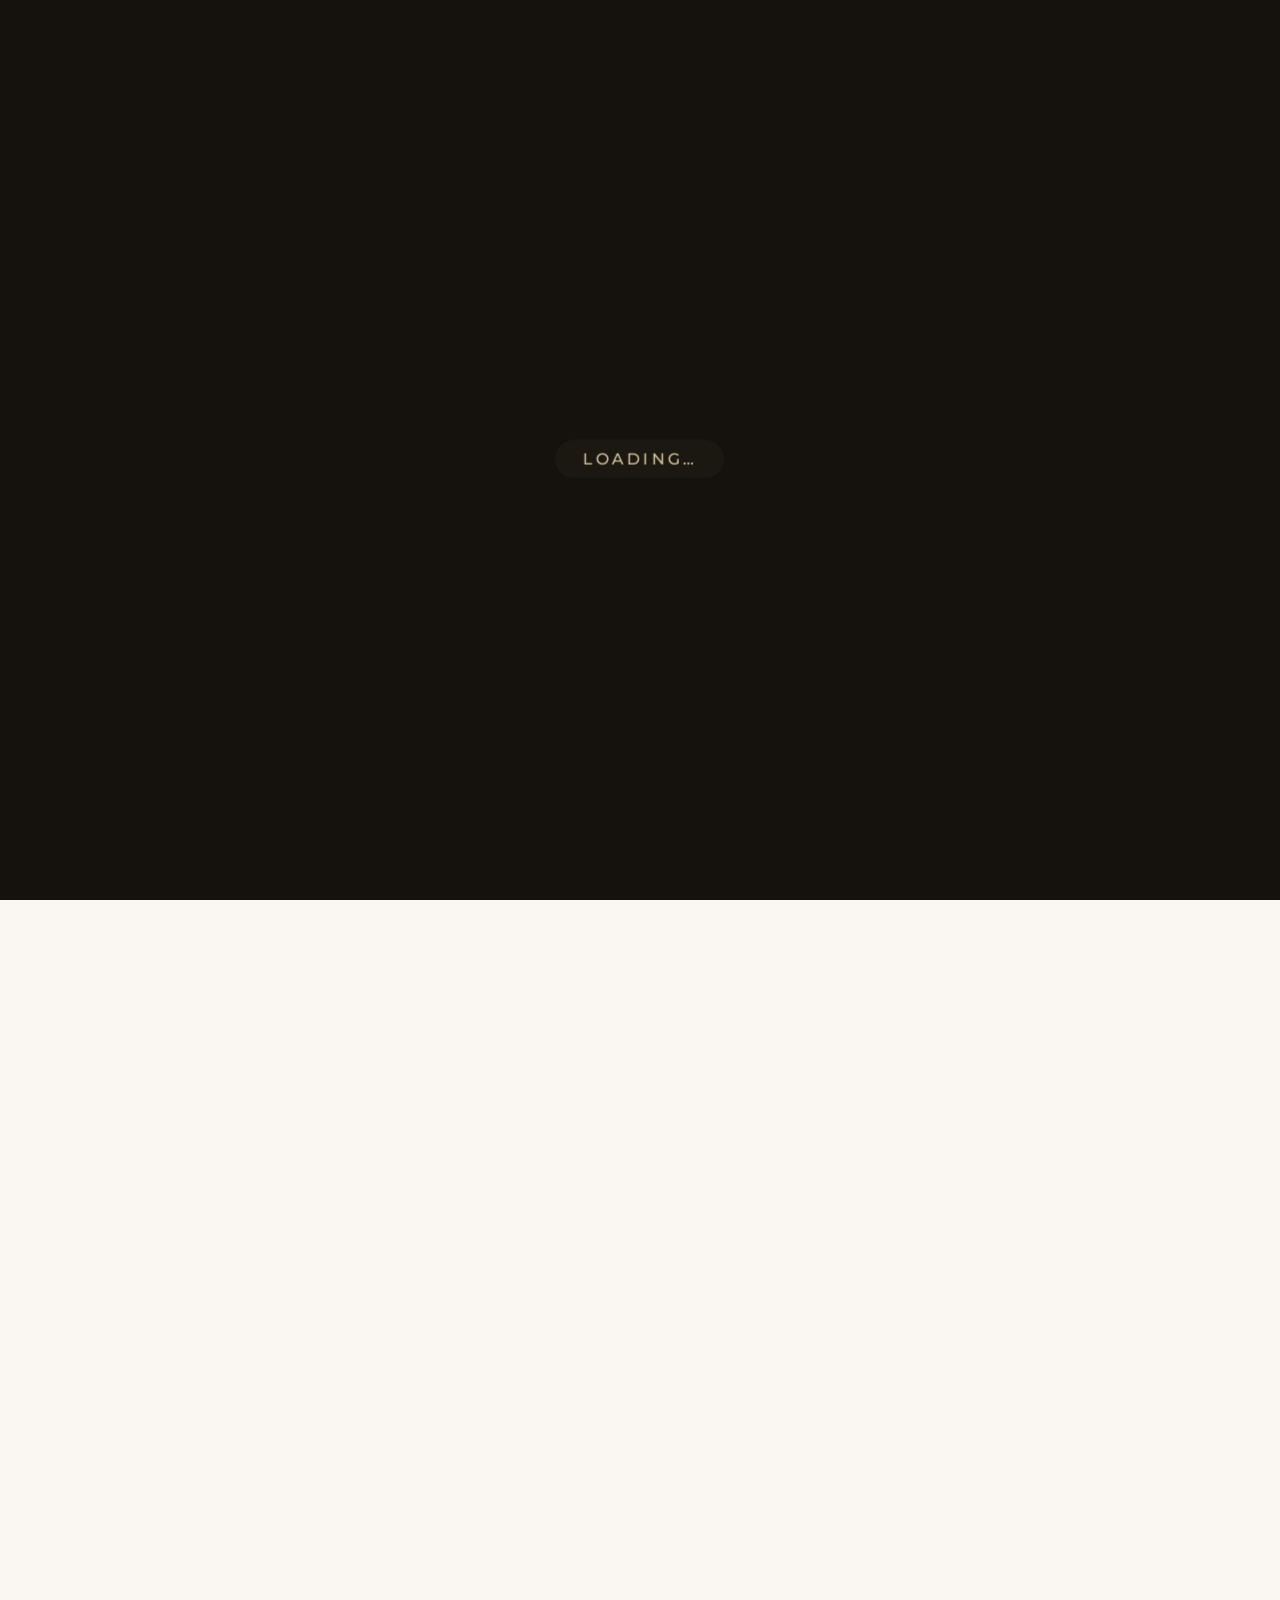
<file: index.html>
<!DOCTYPE html>
<html lang="en">

<head>
    <meta charset="UTF-8">
    <meta name="viewport" content="width=device-width, initial-scale=1.0">
    <title>IfeAjuru'26</title>
    <link rel="icon" type="image/jpeg" href="assets/card.jpeg">
    <link rel="apple-touch-icon" href="assets/card.webp">
    <meta name="description"
        content="Join us as we celebrate our traditional Igbo wedding ceremony on 8 April 2026 in Orba, Nsukka, Enugu State. A beautiful day of culture, love, and legacy.">
    <meta name="theme-color" content="#3B1F1F">
    <meta name="mobile-web-app-capable" content="yes">
    <meta name="apple-mobile-web-app-capable" content="yes">
    <meta name="apple-mobile-web-app-status-bar-style" content="black">
    <meta name="apple-mobile-web-app-title" content="IfeAjuru'26">
    <meta property="og:title" content="IfeAjuru'26">
    <meta property="og:description"
        content="Join us as we celebrate our traditional Igbo wedding ceremony on 8 April 2026 in Orba, Nsukka, Enugu State. A beautiful day of culture, love, and legacy.">
    <meta property="og:image" content="assets/card.webp">
    <meta property="og:type" content="website">
    <meta property="og:site_name" content="IfeAjuru'26">
    <meta name="twitter:card" content="summary_large_image">
    <meta name="twitter:title" content="IfeAjuru'26">
    <meta name="twitter:description"
        content="Join us as we celebrate our traditional Igbo wedding ceremony on 8 April 2026 in Orba, Nsukka, Enugu State. A beautiful day of culture, love, and legacy.">
    <meta name="twitter:image" content="assets/card.webp">
    <link
        href="https://fonts.googleapis.com/css2?family=Cormorant+Garamond:ital,wght@0,300;0,400;0,500;0,600;1,300;1,400;1,500&family=Montserrat:wght@300;400;500;600&display=swap"
        rel="stylesheet">
    <style>
        * {
            margin: 0;
            padding: 0;
            box-sizing: border-box;
        }

        html {
            scroll-behavior: smooth;
        }

        body {
            width: 100%;
            font-family: 'Cormorant Garamond', Georgia, serif;
            background: #FAF7F2;
            overflow: hidden;
        }

        body.revealed {
            overflow: auto;
        }

        /* Utility */
        .gold-line {
            background: linear-gradient(90deg, transparent, #C9A84C, transparent);
            height: 1px;
            margin-left: auto;
            margin-right: auto;
        }

        .font-sans-light {
            font-family: 'Montserrat', sans-serif;
        }

        /* Scroll-triggered fade-in */
        .fade-in {
            opacity: 0;
            transform: translateY(30px);
            transition: opacity 0.9s ease, transform 0.9s ease;
        }

        .fade-in.visible {
            opacity: 1;
            transform: translateY(0);
        }

        /* Scrollbar */
        ::-webkit-scrollbar {
            width: 6px;
        }

        ::-webkit-scrollbar-track {
            background: #FAF7F2;
        }

        ::-webkit-scrollbar-thumb {
            background: #C9A84C;
            border-radius: 3px;
        }

        /* ===== NAV ===== */
        .site-nav {
            position: fixed;
            top: 0;
            left: 0;
            right: 0;
            z-index: 50;
            background: rgba(250, 247, 242, 0.85);
            backdrop-filter: blur(12px);
            transition: all 0.5s;
        }

        .nav-inner {
            max-width: 1120px;
            margin: 0 auto;
            padding: 16px 24px;
            display: flex;
            align-items: center;
            justify-content: space-between;
        }

        .nav-logo {
            font-family: 'Cormorant Garamond', Georgia, serif;
            font-size: 1.25rem;
            letter-spacing: 0.2em;
            color: #5A3E2B;
            text-decoration: none;
            transition: color 0.3s;
        }

        .nav-logo:hover {
            color: #C9A84C;
        }

        .nav-links {
            display: flex;
            align-items: center;
            gap: 2rem;
        }

        .nav-links a {
            font-family: 'Montserrat', sans-serif;
            font-size: 10px;
            letter-spacing: 0.15em;
            text-transform: uppercase;
            color: #5A3E2B;
            text-decoration: none;
            transition: color 0.3s;
        }

        .nav-links a:hover {
            color: #C9A84C;
        }

        .mobile-menu-btn {
            display: none;
            background: none;
            border: none;
            cursor: pointer;
            color: #5A3E2B;
        }

        @media (max-width: 1023px) {
            .nav-links {
                display: none;
            }

            .mobile-menu-btn {
                display: block;
            }
        }

        /* ===== HERO ===== */
        .hero-section {
            position: relative;
            min-height: 100vh;
            display: flex;
            flex-direction: column;
            align-items: center;
            justify-content: center;
            background: #0A0806;
            overflow: hidden;
        }

        .hero-bg {
            position: absolute;
            inset: 0;
            background-image: url('assets/hero.jpg');
            background-size: cover;
            background-position: center;
        }

        .hero-overlay {
            position: absolute;
            inset: 0;
            background: rgba(6, 4, 2, 0.72);
        }

        .hero-content {
            position: relative;
            z-index: 10;
            text-align: center;
            padding: 0 24px;
            max-width: 768px;
            margin: 0 auto;
            display: flex;
            flex-direction: column;
            align-items: center;
        }

        .hero-content .label {
            font-family: 'Montserrat', sans-serif;
            font-size: 10px;
            letter-spacing: 0.55em;
            text-transform: uppercase;
            color: #C5A85C;
            margin-bottom: 3.5rem;
            opacity: 0.9;
        }

        .hero-content .name {
            font-family: 'Cormorant Garamond', Georgia, serif;
            font-weight: 600;
            font-size: clamp(4.5rem, 14vw, 12rem);
            color: #F5F1E8;
            letter-spacing: 0.02em;
            line-height: 0.95;
            margin-bottom: 0.15em;
        }

        .hero-content .na {
            font-family: 'Cormorant Garamond', Georgia, serif;
            font-weight: 300;
            font-size: clamp(2.7rem, 8.5vw, 7.5rem);
            color: #C5A85C;
            font-style: italic;
            letter-spacing: 0.08em;
            margin-bottom: 0.15em;
        }

        .hero-content .name-second {
            margin-bottom: 3rem;
        }

        .hero-vertical-line {
            width: 1px;
            height: 48px;
            background: linear-gradient(transparent, rgba(197, 168, 92, 0.5), transparent);
            margin-bottom: 2.5rem;
        }

        .hero-content .together {
            font-family: 'Montserrat', sans-serif;
            font-size: 9px;
            letter-spacing: 0.45em;
            text-transform: uppercase;
            color: rgba(245, 241, 232, 0.6);
            margin-bottom: 1.1rem;
        }

        .hero-content .request {
            font-family: 'Cormorant Garamond', Georgia, serif;
            font-weight: 300;
            font-style: italic;
            font-size: clamp(1.1rem, 2.5vw, 1.5rem);
            color: rgba(245, 241, 232, 0.75);
            letter-spacing: 0.03em;
            margin-bottom: 3rem;
        }

        .hero-content .date {
            font-family: 'Cormorant Garamond', Georgia, serif;
            font-weight: 400;
            font-size: clamp(1.4rem, 3.5vw, 2.2rem);
            color: #F5F1E8;
            letter-spacing: 0.05em;
            margin-bottom: 0.3rem;
        }

        .hero-content .time {
            font-family: 'Montserrat', sans-serif;
            font-size: 10px;
            letter-spacing: 0.35em;
            text-transform: uppercase;
            color: #D9C9A3;
            margin-bottom: 2rem;
        }

        .hero-content .venue-name {
            font-family: 'Cormorant Garamond', Georgia, serif;
            font-weight: 300;
            font-style: italic;
            font-size: clamp(1rem, 2vw, 1.25rem);
            color: rgba(245, 241, 232, 0.7);
            margin-bottom: 0.3rem;
        }

        .hero-content .venue-loc {
            font-family: 'Montserrat', sans-serif;
            font-size: 9px;
            letter-spacing: 0.3em;
            text-transform: uppercase;
            color: rgba(217, 201, 163, 0.55);
            margin-bottom: 3.5rem;
        }

        .hero-cta {
            display: inline-block;
            background: #C5A85C;
            color: #1F2E26;
            font-family: 'Montserrat', sans-serif;
            font-size: 10px;
            letter-spacing: 0.4em;
            text-transform: uppercase;
            text-decoration: none;
            padding: 16px 44px;
            border-radius: 3px;
            font-weight: 500;
            transition: 0.35s;
            margin-bottom: 5rem;
        }

        .hero-cta:hover {
            background: #b8982e;
        }

        /* Countdown */
        .countdown {
            display: flex;
            align-items: flex-end;
            gap: 2rem;
        }

        @media (min-width: 768px) {
            .countdown {
                gap: 3.5rem;
            }
        }

        .countdown-item {
            display: flex;
            flex-direction: column;
            align-items: center;
        }

        .countdown-item .num {
            font-family: 'Cormorant Garamond', Georgia, serif;
            font-weight: 300;
            font-size: clamp(2rem, 6vw, 4rem);
            color: #C5A85C;
            line-height: 1;
            min-width: 2ch;
            text-align: center;
        }

        .countdown-item .unit {
            font-family: 'Montserrat', sans-serif;
            font-size: 8px;
            letter-spacing: 0.3em;
            color: rgba(197, 168, 92, 0.45);
            text-transform: uppercase;
            margin-top: 6px;
        }

        /* ===== WELCOME ===== */
        .welcome-section {
            padding: 7rem 1.5rem;
            background: linear-gradient(#FAF7F2, #F5EFE4);
        }

        .welcome-inner {
            max-width: 768px;
            margin: 0 auto;
            text-align: center;
        }

        .section-label {
            font-family: 'Montserrat', sans-serif;
            font-size: 11px;
            letter-spacing: 0.4em;
            text-transform: uppercase;
            color: #C9A84C;
            margin-bottom: 1.5rem;
        }

        .welcome-taglines p {
            font-family: 'Cormorant Garamond', Georgia, serif;
            font-size: clamp(1.5rem, 4vw, 2.5rem);
            font-weight: 300;
            font-style: italic;
            color: #3B1F1F;
            letter-spacing: 0.02em;
            margin-bottom: 0.25rem;
        }

        .welcome-taglines p.green {
            color: #6B7A3E;
        }

        .welcome-body p {
            font-family: 'Cormorant Garamond', serif;
            font-weight: 300;
            font-size: clamp(1.25rem, 3vw, 1.65rem);
            line-height: 1.9;
            color: #5A3E2B;
            margin-bottom: 1.5rem;
        }

        .welcome-body p.italic {
            font-style: italic;
            color: #7A6652;
            font-size: clamp(1.15rem, 2.5vw, 1.5rem);
            line-height: 2;
        }

        .welcome-closing {
            font-family: 'Cormorant Garamond', Georgia, serif;
            font-weight: 400;
            font-style: italic;
            font-size: clamp(1.3rem, 3vw, 1.85rem);
            color: #6B7A3E;
            letter-spacing: 0.03em;
        }

        .ornament-divider {
            display: flex;
            align-items: center;
            justify-content: center;
            gap: 12px;
            margin: 2rem 0;
        }

        .ornament-divider .line {
            height: 1px;
            width: 64px;
            background: linear-gradient(90deg, transparent, #C9A84C);
        }

        .ornament-divider .line.rev {
            background: linear-gradient(90deg, #C9A84C, transparent);
        }

        .ornament-divider .star {
            color: #C9A84C;
            font-size: 22px;
        }

        /* ===== OUR STORY ===== */
        .story-section {
            padding: 7rem 1.5rem;
            background: #3B1F1F;
            position: relative;
            overflow: hidden;
        }

        .story-pattern {
            position: absolute;
            inset: 0;
            opacity: 0.05;
            background-image: url("data:image/svg+xml,%3Csvg width='60' height='60' viewBox='0 0 60 60' xmlns='http://www.w3.org/2000/svg'%3E%3Cg fill='none' fill-rule='evenodd'%3E%3Cg fill='%23C9A84C' fill-opacity='1'%3E%3Cpath d='M36 34v-4h-2v4h-4v2h4v4h2v-4h4v-2h-4zm0-30V0h-2v4h-4v2h4v4h2V6h4V4h-4zM6 34v-4H4v4H0v2h4v4h2v-4h4v-2H6zM6 4V0H4v4H0v2h4v4h2V6h4V4H6z'/%3E%3C/g%3E%3C/g%3E%3C/svg%3E");
        }

        .story-inner {
            max-width: 768px;
            margin: 0 auto;
            position: relative;
            z-index: 10;
        }

        .story-heading {
            font-family: 'Cormorant Garamond', Georgia, serif;
            font-size: clamp(2.5rem, 6vw, 4.5rem);
            font-weight: 300;
            color: #F5EFE4;
            letter-spacing: 0.03em;
            margin-bottom: 1.5rem;
        }

        .story-text {
            font-family: 'Cormorant Garamond', serif;
            font-weight: 300;
            font-size: clamp(1.15rem, 2.5vw, 1.5rem);
            line-height: 2;
            color: #C5B09A;
            margin-bottom: 2rem;
        }

        .story-text.lead {
            font-style: italic;
            color: #F5EFE4;
            font-size: clamp(1.3rem, 3vw, 1.75rem);
            line-height: 1.9;
        }

        .story-cards {
            display: grid;
            grid-template-columns: 1fr;
            gap: 2rem;
            text-align: left;
            margin: 2rem 0;
        }

        @media (min-width: 768px) {
            .story-cards {
                grid-template-columns: 1fr 1fr;
            }
        }

        .story-card {
            padding: 2rem;
            border-radius: 2px;
        }

        .story-card.gold {
            background: rgba(201, 168, 76, 0.08);
            border: 1px solid rgba(201, 168, 76, 0.2);
        }

        .story-card.green {
            background: rgba(107, 122, 62, 0.12);
            border: 1px solid rgba(107, 122, 62, 0.3);
        }

        .story-card .card-label {
            font-family: 'Montserrat', sans-serif;
            font-size: 11px;
            letter-spacing: 0.3em;
            text-transform: uppercase;
            color: #C9A84C;
            margin-bottom: 1rem;
        }

        .story-card .card-text {
            font-family: 'Cormorant Garamond', Georgia, serif;
            font-weight: 300;
            font-style: italic;
            font-size: clamp(1.1rem, 2vw, 1.4rem);
            line-height: 1.85;
            color: #F5EFE4;
        }

        .story-date-block {
            padding-top: 1.5rem;
        }

        .story-date-block .big-date {
            font-family: 'Cormorant Garamond', Georgia, serif;
            font-weight: 400;
            font-size: clamp(1.5rem, 3vw, 2rem);
            color: #C9A84C;
            letter-spacing: 0.05em;
        }

        .story-date-block .sub {
            font-family: 'Montserrat', sans-serif;
            font-size: 11px;
            letter-spacing: 0.25em;
            text-transform: uppercase;
            color: rgba(201, 168, 76, 0.6);
            margin-top: 0.5rem;
        }

        /* ===== SCHEDULE ===== */
        .schedule-section {
            padding: 6rem 1.5rem;
            background: #FAF7F2;
        }

        .schedule-inner {
            max-width: 768px;
            margin: 0 auto;
        }

        .section-heading {
            font-family: 'Cormorant Garamond', Georgia, serif;
            font-size: clamp(2.5rem, 6vw, 4.5rem);
            font-weight: 300;
            color: #3B1F1F;
            margin-bottom: 1.5rem;
        }

        /* Timeline */
        .timeline {
            position: relative;
            padding-top: 2rem;
        }

        .timeline::before {
            content: '';
            position: absolute;
            left: 24px;
            top: 0;
            bottom: 0;
            width: 1px;
            background: linear-gradient(transparent, #C9A84C 10%, #C9A84C 90%, transparent);
        }

        @media (min-width: 768px) {
            .timeline::before {
                left: 50%;
                transform: translateX(-50%);
            }
        }

        .timeline-item {
            position: relative;
            display: flex;
            align-items: flex-start;
            margin-bottom: 3rem;
        }

        .timeline-dot {
            position: absolute;
            left: 24px;
            top: 6px;
            width: 12px;
            height: 12px;
            border-radius: 50%;
            border: 2px solid #C9A84C;
            background: #FAF7F2;
            z-index: 5;
            transform: translateX(-50%);
        }

        @media (min-width: 768px) {
            .timeline-dot {
                left: 50%;
            }
        }

        .timeline-content {
            margin-left: 56px;
            width: 100%;
        }

        @media (min-width: 768px) {
            .timeline-item.left .timeline-content {
                margin-left: 0;
                width: 50%;
                padding-right: 4rem;
                text-align: right;
            }

            .timeline-item.right .timeline-content {
                margin-left: auto;
                width: 50%;
                padding-left: 4rem;
                text-align: left;
            }
        }

        .timeline-content .time-label {
            font-family: 'Montserrat', sans-serif;
            font-size: 11px;
            letter-spacing: 0.2em;
            text-transform: uppercase;
            color: #C9A84C;
            margin-bottom: 0.25rem;
        }

        .timeline-content h3 {
            font-family: 'Cormorant Garamond', Georgia, serif;
            font-size: clamp(1.25rem, 2.5vw, 1.6rem);
            font-weight: 400;
            color: #3B1F1F;
            margin-bottom: 0.5rem;
        }

        .timeline-content p {
            font-family: 'Montserrat', sans-serif;
            font-weight: 300;
            font-size: clamp(0.9rem, 1.8vw, 1.05rem);
            line-height: 1.85;
            color: #7A6652;
        }

        /* ===== DRESS CODE ===== */
        .dresscode-section {
            padding: 7rem 1.5rem;
            background: #FAF7F2;
            position: relative;
            overflow: hidden;
        }

        .dresscode-inner {
            max-width: 768px;
            margin: 0 auto;
            position: relative;
            z-index: 10;
            text-align: center;
        }

        .color-swatches {
            display: flex;
            flex-direction: column;
            align-items: center;
            gap: 2rem;
            margin-bottom: 3rem;
        }

        @media (min-width: 768px) {
            .color-swatches {
                flex-direction: row;
                justify-content: center;
                gap: 2rem;
            }
        }

        .swatch {
            text-align: center;
        }

        .swatch-circle {
            width: 128px;
            height: 128px;
            border-radius: 50%;
            margin: 0 auto 1rem;
            position: relative;
            overflow: hidden;
        }

        @media (min-width: 768px) {
            .swatch-circle {
                width: 160px;
                height: 160px;
            }
        }

        .swatch-circle.olive {
            background: radial-gradient(circle at 35% 35%, #8A9A52, #6B7A3E 50%, #4A5828);
            box-shadow: 0 20px 60px rgba(107, 122, 62, 0.4), inset 0 -10px 30px rgba(0, 0, 0, 0.2), inset 0 10px 20px rgba(255, 255, 255, 0.1);
        }

        .swatch-circle.maroon {
            background: radial-gradient(circle at 35% 35%, #7A3535, #5B1C1C 50%, #3D1212);
            box-shadow: 0 20px 60px rgba(91, 28, 28, 0.4), inset 0 -10px 30px rgba(0, 0, 0, 0.2), inset 0 10px 20px rgba(255, 255, 255, 0.1);
        }

        .swatch-circle::after {
            content: '';
            position: absolute;
            inset: 0;
            border-radius: 50%;
            background: linear-gradient(135deg, rgba(255, 255, 255, 0.25) 0%, transparent 40%, rgba(0, 0, 0, 0.1) 100%);
        }

        .swatch-name {
            font-family: 'Cormorant Garamond', Georgia, serif;
            font-size: 1.25rem;
            color: #3B1F1F;
            font-weight: 400;
        }

        .swatch-role {
            font-family: 'Montserrat', sans-serif;
            font-size: 11px;
            letter-spacing: 0.2em;
            text-transform: uppercase;
            color: #7A6652;
            margin-top: 4px;
        }

        .swatch-divider {
            display: flex;
            flex-direction: column;
            align-items: center;
            gap: 4px;
        }

        .swatch-divider .h-line {
            width: 40px;
            height: 1px;
            background: linear-gradient(90deg, transparent, #C9A84C, transparent);
        }

        .swatch-divider .star {
            color: #C9A84C;
            font-size: 18px;
        }

        @media (max-width: 767px) {
            .swatch-divider {
                flex-direction: row;
            }

            .swatch-divider .h-line {
                width: 1px;
                height: 40px;
                background: linear-gradient(transparent, #C9A84C, transparent);
            }
        }

        .dresscode-text {
            font-family: 'Cormorant Garamond', Georgia, serif;
            font-weight: 300;
            font-style: italic;
            font-size: clamp(1.15rem, 2.5vw, 1.5rem);
            color: #5A3E2B;
            margin-bottom: 1rem;
        }

        .dresscode-sub {
            font-family: 'Cormorant Garamond', serif;
            font-weight: 300;
            font-size: 1rem;
            color: #7A6652;
            line-height: 1.8;
        }

        /* ===== TRAVEL ===== */
        .travel-section {
            padding: 7rem 1.5rem;
            background: linear-gradient(#F5EFE4, #FAF7F2);
        }

        .travel-inner {
            max-width: 768px;
            margin: 0 auto;
        }

        .venue-card {
            display: inline-block;
            padding: 1.5rem 2rem;
            border-radius: 2px;
            background: rgba(201, 168, 76, 0.08);
            border: 1px solid rgba(201, 168, 76, 0.3);
            margin-bottom: 2rem;
        }

        .venue-card .venue-label {
            font-family: 'Montserrat', sans-serif;
            font-size: 11px;
            letter-spacing: 0.25em;
            text-transform: uppercase;
            color: #C9A84C;
            margin-bottom: 0.5rem;
        }

        .venue-card .venue-name {
            font-family: 'Cormorant Garamond', Georgia, serif;
            font-size: 1.5rem;
            color: #3B1F1F;
            font-weight: 400;
        }

        .venue-card .venue-loc {
            font-family: 'Montserrat', sans-serif;
            font-size: 0.875rem;
            color: #7A6652;
            margin-top: 0.25rem;
        }

        .hotels-grid {
            display: grid;
            grid-template-columns: 1fr;
            gap: 1.5rem;
        }

        @media (min-width: 768px) {
            .hotels-grid {
                grid-template-columns: 1fr 1fr 1fr;
            }
        }

        .hotel-card {
            text-align: center;
            padding: 2rem 1.5rem;
            border-radius: 2px;
            background: white;
            border: 1px solid rgba(201, 168, 76, 0.2);
            box-shadow: 0 4px 20px rgba(0, 0, 0, 0.04);
        }

        .hotel-card .emoji {
            font-size: 1.875rem;
            margin-bottom: 1rem;
        }

        .hotel-card h3 {
            font-family: 'Cormorant Garamond', Georgia, serif;
            font-size: 1.125rem;
            color: #3B1F1F;
            font-weight: 500;
            margin-bottom: 0.5rem;
        }

        .hotel-card p {
            font-family: 'Montserrat', sans-serif;
            font-size: 0.85rem;
            color: #7A6652;
            line-height: 1.7;
        }

        /* ===== DIRECTIONS ===== */
        .directions-section {
            padding: 7rem 1.5rem;
            background: #FAF7F2;
        }

        .directions-inner {
            max-width: 640px;
            margin: 0 auto;
            text-align: center;
        }

        .directions-venue {
            font-family: 'Cormorant Garamond', Georgia, serif;
            font-size: clamp(1.5rem, 3vw, 2rem);
            font-weight: 400;
            color: #3B1F1F;
            margin-bottom: 0.5rem;
        }

        .directions-loc {
            font-family: 'Montserrat', sans-serif;
            font-size: 0.875rem;
            color: #7A6652;
            letter-spacing: 0.15em;
            margin-bottom: 2.5rem;
        }

        .directions-italic {
            font-family: 'Cormorant Garamond', Georgia, serif;
            font-weight: 300;
            font-style: italic;
            font-size: clamp(1.1rem, 2vw, 1.3rem);
            color: #5A3E2B;
            line-height: 1.8;
            margin-bottom: 1rem;
        }

        .directions-desc {
            font-family: 'Cormorant Garamond', serif;
            font-weight: 300;
            font-size: 1rem;
            color: #7A6652;
            margin-bottom: 3rem;
        }

        .btn-olive {
            display: inline-block;
            background: #6B7A3E;
            color: #FAF7F2;
            font-family: 'Montserrat', sans-serif;
            font-size: 11px;
            letter-spacing: 0.3em;
            text-transform: uppercase;
            text-decoration: none;
            padding: 18px 52px;
            border-radius: 2px;
            box-shadow: 0 4px 20px rgba(107, 122, 62, 0.2);
            transition: background 0.3s;
        }

        .btn-olive:hover {
            background: #5a6a33;
        }

        .plus-code {
            display: flex;
            align-items: center;
            justify-content: center;
            gap: 1rem;
            margin-top: 1.5rem;
        }

        .plus-code span {
            font-family: 'Montserrat', sans-serif;
            font-size: 11px;
            letter-spacing: 0.2em;
            text-transform: uppercase;
            color: #C9A84C;
        }

        /* ===== FAQs ===== */
        .faqs-section {
            padding: 7rem 1.5rem;
            background: linear-gradient(#FAF7F2, #F5EFE4);
        }

        .faqs-inner {
            max-width: 640px;
            margin: 0 auto;
        }

        .faq-item {
            border-radius: 2px;
            overflow: hidden;
            border: 1px solid rgba(201, 168, 76, 0.2);
            background: white;
            box-shadow: 0 2px 10px rgba(0, 0, 0, 0.03);
            margin-bottom: 1rem;
        }

        .faq-question {
            width: 100%;
            padding: 1.5rem 2rem;
            text-align: left;
            display: flex;
            align-items: center;
            justify-content: space-between;
            gap: 1rem;
            background: none;
            border: none;
            cursor: pointer;
            font-family: 'Cormorant Garamond', Georgia, serif;
            font-size: clamp(1.1rem, 2vw, 1.3rem);
            font-weight: 400;
            color: #3B1F1F;
        }

        .faq-question .chevron {
            color: #C9A84C;
            transition: transform 0.3s;
            flex-shrink: 0;
        }

        .faq-item.open .faq-question .chevron {
            transform: rotate(180deg);
        }

        .faq-answer {
            max-height: 0;
            overflow: hidden;
            transition: max-height 0.4s ease, opacity 0.3s ease;
            opacity: 0;
        }

        .faq-item.open .faq-answer {
            max-height: 200px;
            opacity: 1;
        }

        .faq-answer-inner {
            padding: 0 2rem 1.5rem;
        }

        .faq-answer-inner .divider {
            height: 1px;
            background: rgba(201, 168, 76, 0.2);
            margin-bottom: 1rem;
        }

        .faq-answer-inner p {
            font-family: 'Cormorant Garamond', serif;
            font-size: clamp(1.1rem, 2vw, 1.35rem);
            font-weight: 300;
            line-height: 2;
            color: #7A6652;
        }

        /* ===== FOOTER ===== */
        .site-footer {
            padding: 5rem 1.5rem;
            text-align: center;
            background: #3B1F1F;
        }

        .footer-names {
            font-family: 'Cormorant Garamond', Georgia, serif;
            font-size: clamp(2.5rem, 7vw, 5rem);
            font-weight: 300;
            color: #F5EFE4;
            letter-spacing: 0.05em;
            margin-bottom: 1rem;
        }

        .footer-date {
            font-family: 'Montserrat', sans-serif;
            font-size: 11px;
            letter-spacing: 0.3em;
            text-transform: uppercase;
            color: rgba(201, 168, 76, 0.85);
        }

        .footer-loc {
            font-family: 'Montserrat', sans-serif;
            font-size: 11px;
            letter-spacing: 0.2em;
            text-transform: uppercase;
            color: rgba(201, 168, 76, 0.5);
            margin-top: 0.5rem;
        }

        .footer-label {
            font-family: 'Montserrat', sans-serif;
            font-size: 11px;
            letter-spacing: 0.4em;
            text-transform: uppercase;
            color: rgba(201, 168, 76, 0.7);
            margin-bottom: 1.5rem;
        }

        .footer-diamond {
            display: flex;
            align-items: center;
            justify-content: center;
            gap: 1rem;
            margin-top: 3rem;
        }

        .footer-diamond .line {
            height: 1px;
            width: 64px;
            background: linear-gradient(90deg, transparent, #C9A84C);
        }

        .footer-diamond .line.rev {
            background: linear-gradient(90deg, #C9A84C, transparent);
        }

        .footer-diamond .diamond {
            color: #C9A84C;
            font-size: 14px;
        }

        /* ===== MAIN CONTENT REVEAL ===== */
        .main-content {
            opacity: 0;
            transform: translateY(40px);
            transition: opacity 0.8s ease, transform 0.8s ease;
        }

        .main-content.reveal-in {
            opacity: 1;
            transform: translateY(0);
        }

        /* ===== VIDEO ENVELOPE OVERLAY ===== */
        .envelope-overlay {
            position: fixed;
            inset: 0;
            display: flex;
            justify-content: center;
            align-items: center;
            background: #15110c;
            z-index: 100;
            cursor: pointer;
            transition: opacity 0.7s ease, transform 0.7s ease;
        }

        .envelope-overlay.fading {
            opacity: 0;
            transform: translateY(-60px);
            pointer-events: none;
        }

        .envelope-overlay.hidden {
            display: none;
        }

        /* ===== MOBILE NAV MENU ===== */
        .mobile-menu {
            display: none;
            position: fixed;
            top: 0;
            left: 0;
            right: 0;
            bottom: 0;
            z-index: 60;
            background: rgba(250, 247, 242, 0.97);
            backdrop-filter: blur(16px);
            flex-direction: column;
            align-items: center;
            justify-content: center;
            gap: 2rem;
            opacity: 0;
            transition: opacity 0.35s ease;
        }

        .mobile-menu.open {
            display: flex;
            opacity: 1;
        }

        .mobile-menu a {
            font-family: 'Montserrat', sans-serif;
            font-size: 13px;
            letter-spacing: 0.2em;
            text-transform: uppercase;
            color: #5A3E2B;
            text-decoration: none;
            transition: color 0.3s;
        }

        .mobile-menu a:hover {
            color: #C9A84C;
        }

        .mobile-menu-close {
            position: absolute;
            top: 20px;
            right: 24px;
            background: none;
            border: none;
            cursor: pointer;
            color: #5A3E2B;
        }

        .video-wrapper {
            width: 100%;
            max-width: 400px;
            height: 100%;
            /* max-height: 600px; */
            overflow: hidden;
            position: relative;
            border-radius: 4px;
        }

        .video-wrapper video {
            width: 100%;
            height: 100%;
            object-fit: cover;
        }

        .click-prompt {
            position: absolute;
            top: 51%;
            left: 50%;
            transform: translate(-50%, -50%);
            display: flex;
            align-items: center;
            justify-content: center;
            pointer-events: none;
            transition: opacity 0.3s ease;
        }

        .click-prompt span {
            font-family: 'Montserrat', sans-serif;
            font-size: 16px;
            white-space: nowrap;
            font-weight: 500;
            letter-spacing: 0.2em;
            text-transform: uppercase;
            color: #D4C49A;
            background: rgba(30, 28, 22, 0.7);
            padding: 10px 28px;
            border-radius: 24px;
            backdrop-filter: blur(4px);
            animation: pulse 1.8s ease-in-out infinite;
        }

        @keyframes pulse {
            0%, 100% {
                transform: scale(1);
                opacity: 0.8;
            }
            50% {
                transform: scale(1.15);
                opacity: 1;
            }
        }

        .envelope-overlay.playing .click-prompt {
            opacity: 0;
        }
    </style>
</head>

<body>

    <!-- ===== NAV ===== -->
    <nav class="site-nav">
        <div class="nav-inner">
            <a href="#hero" class="nav-logo">I &amp; A</a>
            <div class="nav-links">
                <a href="#welcome">Welcome</a>
                <a href="#story">Our Story</a>
                <a href="#schedule">Schedule</a>
                <a href="#dresscode">Dress Code</a>
                <a href="#travel">Travel</a>
                <a href="#faqs">FAQs</a>
                <a href="#directions">Directions</a>
            </div>
            <button class="mobile-menu-btn" id="mobileMenuBtn" aria-label="Menu">
                <svg xmlns="http://www.w3.org/2000/svg" width="22" height="22" viewBox="0 0 24 24" fill="none"
                    stroke="currentColor" stroke-width="2" stroke-linecap="round" stroke-linejoin="round">
                    <line x1="4" x2="20" y1="12" y2="12" />
                    <line x1="4" x2="20" y1="6" y2="6" />
                    <line x1="4" x2="20" y1="18" y2="18" />
                </svg>
            </button>
        </div>
    </nav>

    <!-- ===== MOBILE MENU ===== -->
    <div class="mobile-menu" id="mobileMenu">
        <button class="mobile-menu-close" id="mobileMenuClose" aria-label="Close menu">
            <svg xmlns="http://www.w3.org/2000/svg" width="24" height="24" viewBox="0 0 24 24" fill="none"
                stroke="currentColor" stroke-width="2" stroke-linecap="round" stroke-linejoin="round">
                <line x1="18" y1="6" x2="6" y2="18" />
                <line x1="6" y1="6" x2="18" y2="18" />
            </svg>
        </button>
        <a href="#welcome" class="mobile-nav-link">Welcome</a>
        <a href="#story" class="mobile-nav-link">Our Story</a>
        <a href="#schedule" class="mobile-nav-link">Schedule</a>
        <a href="#dresscode" class="mobile-nav-link">Dress Code</a>
        <a href="#travel" class="mobile-nav-link">Travel</a>
        <a href="#faqs" class="mobile-nav-link">FAQs</a>
        <a href="#directions" class="mobile-nav-link">Directions</a>
    </div>

    <!-- ===== MAIN CONTENT WRAPPER ===== -->
    <div class="main-content" id="mainContent">

        <!-- ===== HERO ===== -->
        <section class="hero-section" id="hero">
            <div class="hero-bg"></div>
            <div class="hero-overlay"></div>
            <div class="hero-content">
                <p class="label">Our Wedding</p>
                <h1 class="name">Ifemedebe</h1>
                <p class="na">Na</p>
                <h1 class="name name-second">Ajuru</h1>
                <div class="hero-vertical-line"></div>
                <p class="together">Together With Their Families</p>
                <p class="request">Request the pleasure of your company</p>
                <p class="date">8 April 2026</p>
                <p class="time">12:00 PM</p>
                <p class="venue-name">Summit International School</p>
                <p class="venue-loc">Orba, Nsukka, Enugu State</p>
                <a href="#welcome" class="hero-cta">View Invitation</a>
                <div class="countdown" id="countdown">
                    <div class="countdown-item"><span class="num" id="cd-days">--</span><span class="unit">Days</span>
                    </div>
                    <div class="countdown-item"><span class="num" id="cd-hours">--</span><span class="unit">Hours</span>
                    </div>
                    <div class="countdown-item"><span class="num" id="cd-min">--</span><span class="unit">Min</span>
                    </div>
                    <div class="countdown-item"><span class="num" id="cd-sec">--</span><span class="unit">Sec</span>
                    </div>
                </div>
            </div>
        </section>

        <!-- ===== WELCOME ===== -->
        <section class="welcome-section" id="welcome">
            <div class="welcome-inner">
                <div class="fade-in">
                    <p class="section-label">Welcome</p>
                    <div class="welcome-taglines" style="margin-bottom: 2.5rem;">
                        <p>Two hearts.</p>
                        <p>Two families.</p>
                        <p class="green">One beautiful tradition.</p>
                    </div>
                    <div class="gold-line" style="width: 192px; margin-bottom: 2.5rem;"></div>
                </div>
                <div class="fade-in welcome-body">
                    <p>With deep gratitude and joyful hearts, we warmly invite you to celebrate our traditional Igbo
                        wedding
                        ceremony.</p>
                    <p class="italic">On 8 April 2026 at 12:00 PM, surrounded by culture, music, blessings, and love, we
                        will unite our families and begin our forever.</p>
                    <p class="italic">This day is more than a ceremony — it is heritage, honor, and the coming together
                        of
                        two legacies.</p>
                </div>
                <div class="fade-in" style="margin-top: 3rem;">
                    <div class="gold-line" style="width: 192px; margin-bottom: 2rem;"></div>
                    <p class="welcome-closing">Your presence will make our joy complete.</p>
                </div>
                <div class="fade-in ornament-divider" style="margin-top: 3.5rem;">
                    <div class="line rev"></div>
                    <span class="star">✦</span>
                    <div class="line"></div>
                </div>
            </div>
        </section>

        <!-- ===== OUR STORY ===== -->
        <section class="story-section" id="story">
            <div class="story-pattern"></div>
            <div class="story-inner">
                <div class="fade-in" style="text-align: center; margin-bottom: 4rem;">
                    <p class="section-label">Our Story</p>
                    <h2 class="story-heading">Divinely Written</h2>
                    <div class="gold-line" style="width: 160px;"></div>
                </div>
                <div style="text-align: center;">
                    <div class="fade-in">
                        <p class="story-text lead">Every love story is beautiful — but ours feels divinely written.</p>
                        <p class="story-text">What began as a simple connection grew into something steady, intentional,
                            and
                            deeply meaningful.</p>
                        <div class="gold-line" style="width: 96px; margin: 2rem auto;"></div>
                    </div>
                    <div class="fade-in story-cards">
                        <div class="story-card gold">
                            <p class="card-label">Ajuru Found</p>
                            <p class="card-text">"In Ifemedebe, a woman of grace, elegance, and strength."</p>
                        </div>
                        <div class="story-card green">
                            <p class="card-label">Ifemedebe Found</p>
                            <p class="card-text">"In Ajuru, a man of integrity, kindness, and unwavering devotion."</p>
                        </div>
                    </div>
                    <div class="fade-in">
                        <p class="story-text">Through laughter, shared dreams, and the blessings of our families, our
                            bond
                            became unbreakable.</p>
                        <p class="story-text" style="margin-top: 1rem;">Now, guided by tradition and surrounded by love,
                            we
                            step into this new chapter — hand in hand.</p>
                        <div class="story-date-block" style="margin-top: 2rem;">
                            <p class="big-date">8 April 2026</p>
                            <p class="sub">marks the beginning of our forever</p>
                        </div>
                    </div>
                </div>
            </div>
        </section>

        <!-- ===== SCHEDULE ===== -->
        <section class="schedule-section" id="schedule">
            <div class="schedule-inner">
                <div class="fade-in" style="text-align: center; margin-bottom: 4rem;">
                    <p class="section-label">Schedule of Events</p>
                    <h2 class="section-heading">The Ceremony</h2>
                    <div class="gold-line" style="width: 160px;"></div>
                </div>
                <div class="timeline">
                    <div class="timeline-item left fade-in">
                        <div class="timeline-dot"></div>
                        <div class="timeline-content">
                            <span class="time-label">12:00 PM</span>
                            <h3>Guest Arrival &amp; Seating</h3>
                            <p>Guests are welcomed into the beautifully adorned venue.</p>
                        </div>
                    </div>
                    <div class="timeline-item right fade-in">
                        <div class="timeline-dot"></div>
                        <div class="timeline-content">
                            <h3>Opening Prayers &amp; Family Introductions</h3>
                            <p>Elders lead prayers as both families are formally presented.</p>
                        </div>
                    </div>
                    <div class="timeline-item left fade-in">
                        <div class="timeline-dot"></div>
                        <div class="timeline-content">
                            <h3>Presentation of Bride Price &amp; Traditional Gifts</h3>
                            <p>Sacred exchange of gifts and bride price between families.</p>
                        </div>
                    </div>
                    <div class="timeline-item right fade-in">
                        <div class="timeline-dot"></div>
                        <div class="timeline-content">
                            <h3>Bride's Grand Entrance</h3>
                            <p>Ifemedebe makes her radiant entrance accompanied by her maidens.</p>
                        </div>
                    </div>
                    <div class="timeline-item left fade-in">
                        <div class="timeline-dot"></div>
                        <div class="timeline-content">
                            <h3>Wine Carrying Ceremony</h3>
                            <p>The most intimate and beloved moment of the ceremony.</p>
                        </div>
                    </div>
                    <div class="timeline-item right fade-in">
                        <div class="timeline-dot"></div>
                        <div class="timeline-content">
                            <h3>Elders' Blessings</h3>
                            <p>Words of wisdom and blessings poured upon the couple.</p>
                        </div>
                    </div>
                    <div class="timeline-item left fade-in">
                        <div class="timeline-dot"></div>
                        <div class="timeline-content">
                            <h3>Cultural Dance &amp; Celebration</h3>
                            <p>Music fills the air as the community celebrates together.</p>
                        </div>
                    </div>
                    <div class="timeline-item right fade-in">
                        <div class="timeline-dot"></div>
                        <div class="timeline-content">
                            <h3>Reception &amp; Feast</h3>
                            <p>A grand feast of food, laughter, and lasting memories.</p>
                        </div>
                    </div>
                </div>
            </div>
        </section>

        <!-- ===== DRESS CODE ===== -->
        <section class="dresscode-section" id="dresscode">
            <div class="dresscode-inner">
                <div class="fade-in" style="margin-bottom: 3.5rem;">
                    <p class="section-label">Dress Code</p>
                    <h2 class="section-heading">Come As Royalty</h2>
                    <div class="gold-line" style="width: 160px;"></div>
                </div>
                <div class="fade-in color-swatches">
                    <div class="swatch">
                        <div class="swatch-circle olive"></div>
                        <p class="swatch-name">Olive Green</p>
                        <p class="swatch-role">Primary</p>
                    </div>
                    <div class="swatch-divider">
                        <div class="h-line"></div>
                        <span class="star">✦</span>
                        <div class="h-line"></div>
                    </div>
                    <div class="swatch">
                        <div class="swatch-circle maroon"></div>
                        <p class="swatch-name">Deep Maroon</p>
                        <p class="swatch-role">Secondary</p>
                    </div>
                </div>
                <div class="fade-in">
                    <div class="gold-line" style="width: 192px; margin-bottom: 2rem;"></div>
                    <p class="dresscode-text">Traditional Igbo attire is strongly encouraged.</p>
                    <p class="dresscode-sub">Honor the occasion by adorning yourself in the colors of our
                        celebration.<br>Let us together paint a portrait of our culture's richness and beauty.</p>
                </div>
            </div>
        </section>

        <!-- ===== TRAVEL ===== -->
        <section class="travel-section" id="travel">
            <div class="travel-inner">
                <div class="fade-in" style="text-align: center; margin-bottom: 4rem;">
                    <p class="section-label">Travel &amp; Accommodation</p>
                    <h2 class="section-heading">Getting Here</h2>
                    <div class="gold-line" style="width: 160px; margin-bottom: 2rem;"></div>
                    <div class="venue-card">
                        <p class="venue-label">Venue</p>
                        <p class="venue-name" style="font-style: normal; color: #3B1F1F;">Summit International School
                        </p>
                        <p class="venue-loc">Orba, Nsukka, Enugu State, Nigeria</p>
                    </div>
                </div>
                <div class="fade-in">
                    <p class="section-label" style="text-align: center; margin-bottom: 2rem;">Recommended Hotels</p>
                    <div class="hotels-grid">
                        <div class="hotel-card">
                            <div class="emoji">🏨</div>
                            <h3>Hilton Hotel, Orba</h3>
                            <p>5 minutes drive from the venue</p>
                        </div>
                        <div class="hotel-card">
                            <div class="emoji">🏩</div>
                            <h3>Great Majesty Hotel</h3>
                            <p>10 minutes drive from the venue</p>
                        </div>
                        <div class="hotel-card">
                            <div class="emoji">🌿</div>
                            <h3>Demartins Mirage Resort, Nsukka</h3>
                            <p>10 minutes drive from the venue</p>
                        </div>
                    </div>
                </div>
            </div>
        </section>

        <!-- ===== DIRECTIONS ===== -->
        <section class="directions-section" id="directions">
            <div class="directions-inner">
                <div class="fade-in" style="margin-bottom: 3.5rem;">
                    <p class="section-label">Location &amp; Directions</p>
                    <h2 class="section-heading">Find Us</h2>
                    <div class="gold-line" style="width: 160px; margin-bottom: 2.5rem;"></div>
                    <p class="directions-venue">Summit International School</p>
                    <p class="directions-loc">Orba, Nsukka, Enugu State</p>
                    <div class="gold-line" style="width: 128px; margin: 2.5rem auto;"></div>
                    <p class="directions-italic">Our celebration will take place in the heart of Orba,</p>
                    <p class="directions-italic">where tradition meets elegance.</p>
                    <p class="directions-desc" style="margin-top: 2rem;">For seamless navigation, use the private Google
                        Maps access below.</p>
                </div>
                <div class="fade-in">
                    <a href="https://www.google.com/maps/search/?api=1&query=VF64%2BQR+Orba+Nsukka+Nigeria"
                        target="_blank" rel="noopener noreferrer" class="btn-olive">View Location</a>
                    <p
                        style="font-family: 'Cormorant Garamond', Georgia, serif; font-weight: 300; font-style: italic; font-size: clamp(1.15rem, 2.5vw, 1.5rem); color: #5A3E2B; margin-top: 2.5rem;">
                        Need help finding the venue? Call: <a href="tel:08102303183"
                            style="color: #5A3E2B; text-decoration: underline; text-underline-offset: 3px;">08102303183</a>
                    </p>
                    <div class="plus-code">
                        <div class="gold-line" style="width: 64px;"></div>
                        <span>Plus Code: VF64+QR</span>
                        <div class="gold-line" style="width: 64px;"></div>
                    </div>
                </div>
            </div>
        </section>

        <!-- ===== FAQs ===== -->
        <section class="faqs-section" id="faqs">
            <div class="faqs-inner">
                <div class="fade-in" style="text-align: center; margin-bottom: 4rem;">
                    <p class="section-label">Questions</p>
                    <h2 class="section-heading">FAQs</h2>
                    <div class="gold-line" style="width: 160px;"></div>
                </div>
                <div class="faq-item fade-in">
                    <button class="faq-question">
                        <span>What time does the ceremony start?</span>
                        <svg class="chevron" xmlns="http://www.w3.org/2000/svg" width="18" height="18"
                            viewBox="0 0 24 24" fill="none" stroke="currentColor" stroke-width="2"
                            stroke-linecap="round" stroke-linejoin="round">
                            <path d="m6 9 6 6 6-6" />
                        </svg>
                    </button>
                    <div class="faq-answer">
                        <div class="faq-answer-inner">
                            <div class="divider"></div>
                            <p>The ceremony begins promptly at 12:00 PM. We encourage guests to arrive by 11:45 AM to be
                                settled before proceedings begin.</p>
                        </div>
                    </div>
                </div>
                <div class="faq-item fade-in">
                    <button class="faq-question">
                        <span>Is there a reception after the traditional rites?</span>
                        <svg class="chevron" xmlns="http://www.w3.org/2000/svg" width="18" height="18"
                            viewBox="0 0 24 24" fill="none" stroke="currentColor" stroke-width="2"
                            stroke-linecap="round" stroke-linejoin="round">
                            <path d="m6 9 6 6 6-6" />
                        </svg>
                    </button>
                    <div class="faq-answer">
                        <div class="faq-answer-inner">
                            <div class="divider"></div>
                            <p>Yes, there will be a joyful celebration filled with food, music, and dance following the
                                traditional ceremonies.</p>
                        </div>
                    </div>
                </div>
                <div class="faq-item fade-in">
                    <button class="faq-question">
                        <span>Is the dress code compulsory?</span>
                        <svg class="chevron" xmlns="http://www.w3.org/2000/svg" width="18" height="18"
                            viewBox="0 0 24 24" fill="none" stroke="currentColor" stroke-width="2"
                            stroke-linecap="round" stroke-linejoin="round">
                            <path d="m6 9 6 6 6-6" />
                        </svg>
                    </button>
                    <div class="faq-answer">
                        <div class="faq-answer-inner">
                            <div class="divider"></div>
                            <p>While not mandatory, we kindly encourage guests to honor the theme colors: Olive Green
                                &amp;
                                Maroon. Traditional Igbo attire is warmly welcomed.</p>
                        </div>
                    </div>
                </div>
            </div>
        </section>

        <!-- ===== FOOTER ===== -->
        <footer class="site-footer">
            <div class="gold-line" style="width: 100%; margin-bottom: 4rem;"></div>
            <div class="ornament-divider" style="margin-bottom: 2rem;">
                <div class="line rev"></div>
                <span class="star">✦</span>
                <div class="line"></div>
            </div>
            <p class="footer-label">With love and gratitude</p>
            <h2 class="footer-names">Ifemedebe &amp; Ajuru</h2>
            <div
                style="display: flex; align-items: center; justify-content: center; gap: 12px; margin-bottom: 0.75rem;">
                <div style="height: 1px; width: 40px; background: linear-gradient(90deg, transparent, #C9A84C);"></div>
                <p class="footer-date">8 April 2026 &nbsp;|&nbsp; 12:00 PM</p>
                <div style="height: 1px; width: 40px; background: linear-gradient(90deg, #C9A84C, transparent);"></div>
            </div>
            <p class="footer-loc">Orba, Nsukka, Enugu State</p>
            <div class="footer-diamond">
                <div class="line rev"></div>
                <span class="diamond">&#9670;</span>
                <div class="line"></div>
            </div>
        </footer>

    </div><!-- /main-content -->

    <!-- ===== BACKGROUND MUSIC ===== -->
    <audio id="bgMusic" preload="auto" src="assets/music.mpeg"></audio>

    <!-- ===== ENVELOPE VIDEO OVERLAY ===== -->
    <div class="envelope-overlay" id="envelopeOverlay">
        <div class="video-wrapper">
            <video id="envelopeVideo" src="assets/card-reveal-video.mp4" muted playsinline webkit-playsinline
                preload="auto"></video>
            <div class="click-prompt" id="clickPrompt">
                <span>Loading…</span>
            </div>
        </div>
    </div>

    <script>
        // === Envelope reveal ===
        const overlay = document.getElementById('envelopeOverlay');
        const video = document.getElementById('envelopeVideo');
        const mainContent = document.getElementById('mainContent');
        const clickPrompt = document.getElementById('clickPrompt');
        const promptLabel = clickPrompt.querySelector('span');
        let hasClicked = false;
        let videoReady = false;

        // Force load immediately (covers iOS which ignores preload="auto")
        video.load();

        function onVideoReady() {
            videoReady = true;
            promptLabel.textContent = 'Tap to Open';
        }

        // If already buffered (e.g. cached), mark ready now
        if (video.readyState >= 3) {
            onVideoReady();
        } else {
            video.addEventListener('canplay', function handler() {
                video.removeEventListener('canplay', handler);
                onVideoReady();
            });
        }

        // === Background music ===
        const bgMusic = document.getElementById('bgMusic');
        bgMusic.volume = 0.5;

        function fadeOutMusic(duration) {
            const step = 50;
            const decrement = bgMusic.volume / (duration / step);
            const fade = setInterval(() => {
                if (bgMusic.volume - decrement <= 0) {
                    bgMusic.volume = 0;
                    bgMusic.pause();
                    clearInterval(fade);
                } else {
                    bgMusic.volume -= decrement;
                }
            }, step);
        }

        function playAndReveal() {
            video.play();
            // After video plays, fade overlay upward while main content fades in from below
            setTimeout(() => {
                overlay.classList.add('fading');
                document.body.classList.add('revealed');
                mainContent.classList.add('reveal-in');
                // Start background music with the reveal
                bgMusic.currentTime = 0;
                bgMusic.play();
                // Fade out music after 45 seconds
                setTimeout(() => fadeOutMusic(3000), 25000);
            }, 1000);
            // After transitions complete, remove overlay entirely
            setTimeout(() => {
                video.pause();
                overlay.classList.add('hidden');
            }, 1700);
        }

        overlay.addEventListener('click', () => {
            // Ignore taps while loading or after already clicked
            if (!videoReady || hasClicked) return;
            hasClicked = true;

            overlay.classList.add('playing');
            playAndReveal();
        });

        // === Mobile menu ===
        const mobileMenuBtn = document.getElementById('mobileMenuBtn');
        const mobileMenu = document.getElementById('mobileMenu');
        const mobileMenuClose = document.getElementById('mobileMenuClose');

        mobileMenuBtn.addEventListener('click', () => {
            mobileMenu.classList.add('open');

            if (mobileMenu.classList.contains('open')) {
                document.body.style.overflow = 'hidden';
            } else {
                document.body.style.overflow = '';
            }
        });
        mobileMenuClose.addEventListener('click', () => {
            mobileMenu.classList.remove('open');

            if (mobileMenu.classList.contains('open')) {
                document.body.style.overflow = 'hidden';
            } else {
                document.body.style.overflow = '';
            }
        });
        document.querySelectorAll('.mobile-nav-link').forEach(link => {
            link.addEventListener('click', () => {
                mobileMenu.classList.remove('open');
            });
        });

        // === Countdown to 8 April 2026 12:00 PM WAT ===
        const weddingDate = new Date('2026-04-08T12:00:00+01:00');
        function updateCountdown() {
            const now = new Date();
            const diff = weddingDate - now;
            if (diff <= 0) {
                document.getElementById('cd-days').textContent = '0';
                document.getElementById('cd-hours').textContent = '0';
                document.getElementById('cd-min').textContent = '0';
                document.getElementById('cd-sec').textContent = '0';
                return;
            }
            const days = Math.floor(diff / (1000 * 60 * 60 * 24));
            const hours = Math.floor((diff % (1000 * 60 * 60 * 24)) / (1000 * 60 * 60));
            const min = Math.floor((diff % (1000 * 60 * 60)) / (1000 * 60));
            const sec = Math.floor((diff % (1000 * 60)) / 1000);
            document.getElementById('cd-days').textContent = days;
            document.getElementById('cd-hours').textContent = hours;
            document.getElementById('cd-min').textContent = min;
            document.getElementById('cd-sec').textContent = sec;
        }
        updateCountdown();
        setInterval(updateCountdown, 1000);

        // === Scroll fade-in observer ===
        const observer = new IntersectionObserver((entries) => {
            entries.forEach(entry => {
                if (entry.isIntersecting) {
                    entry.target.classList.add('visible');
                }
            });
        }, { threshold: 0.15 });

        document.querySelectorAll('.fade-in').forEach(el => observer.observe(el));

        // === FAQ toggles ===
        document.querySelectorAll('.faq-question').forEach(btn => {
            btn.addEventListener('click', () => {
                const item = btn.closest('.faq-item');
                const wasOpen = item.classList.contains('open');
                document.querySelectorAll('.faq-item.open').forEach(i => i.classList.remove('open'));
                if (!wasOpen) item.classList.add('open');
            });
        });
    </script>
</body>

</html>
</file>
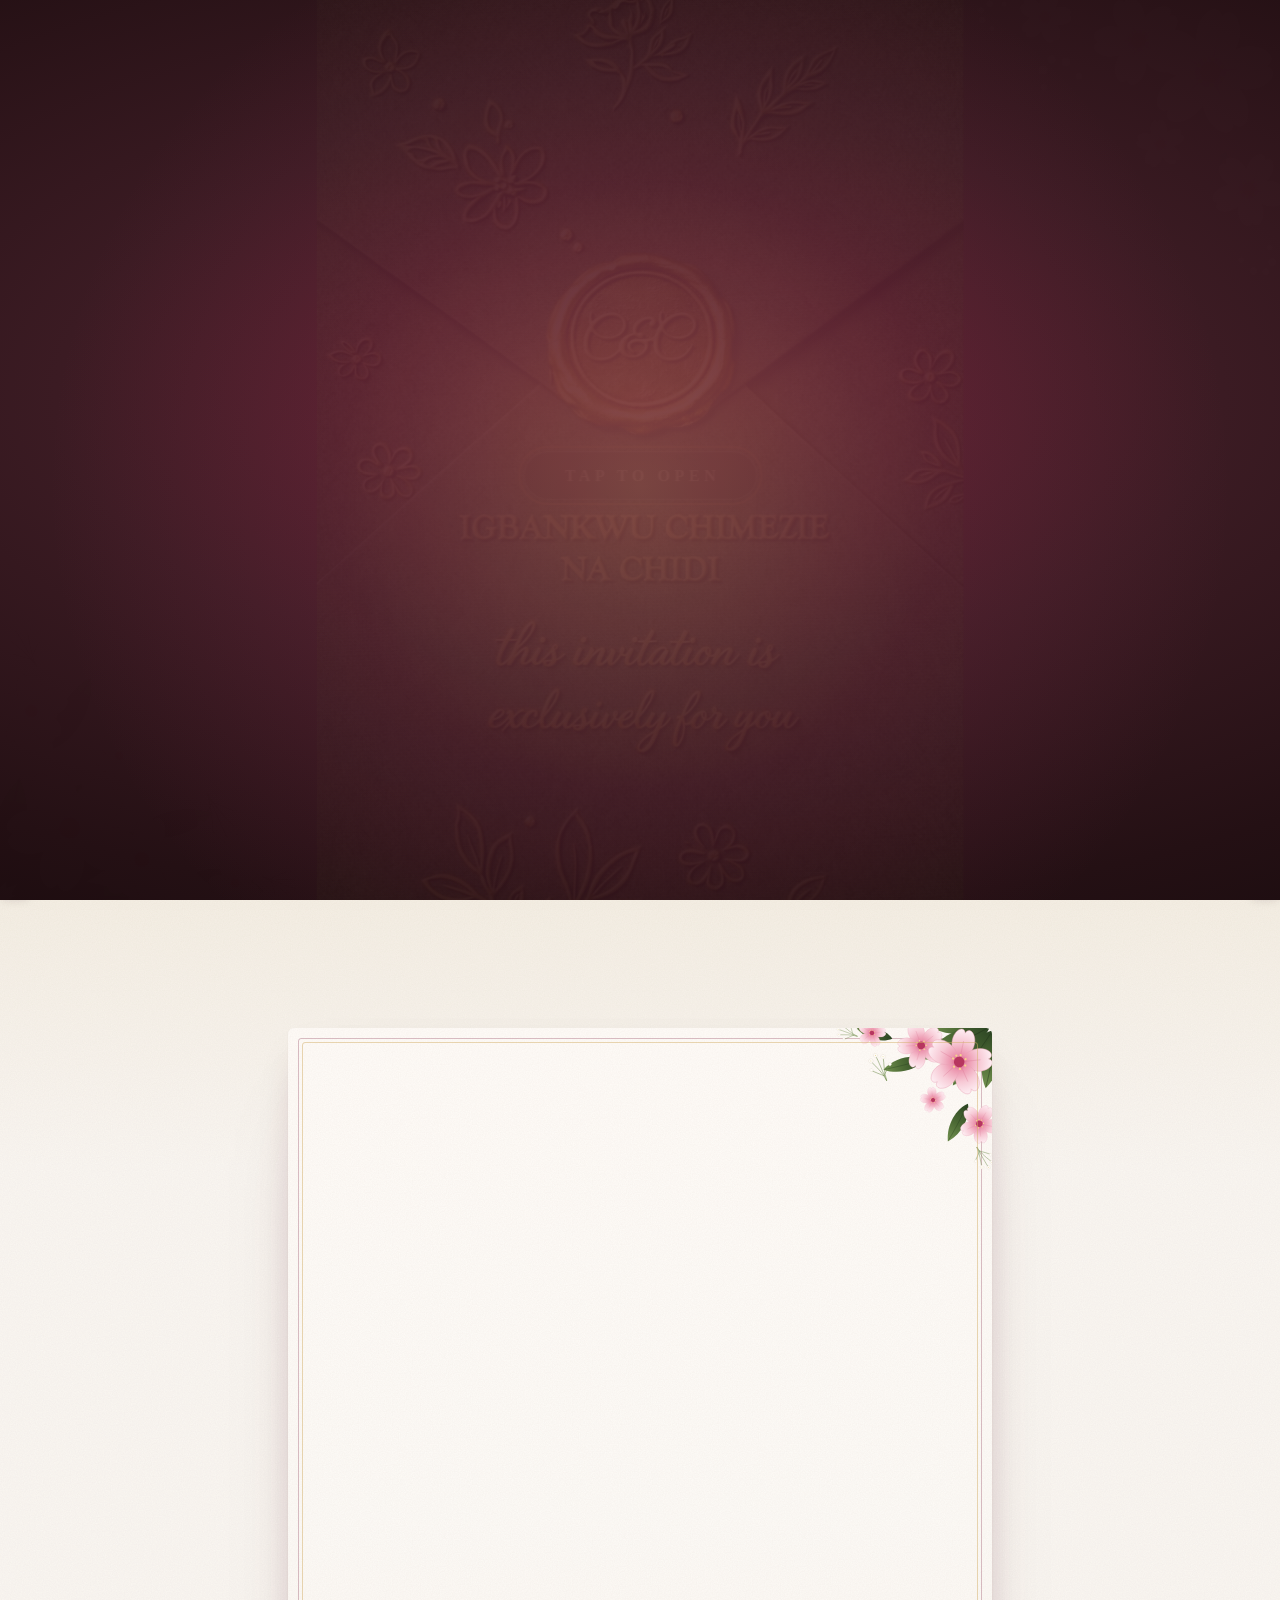
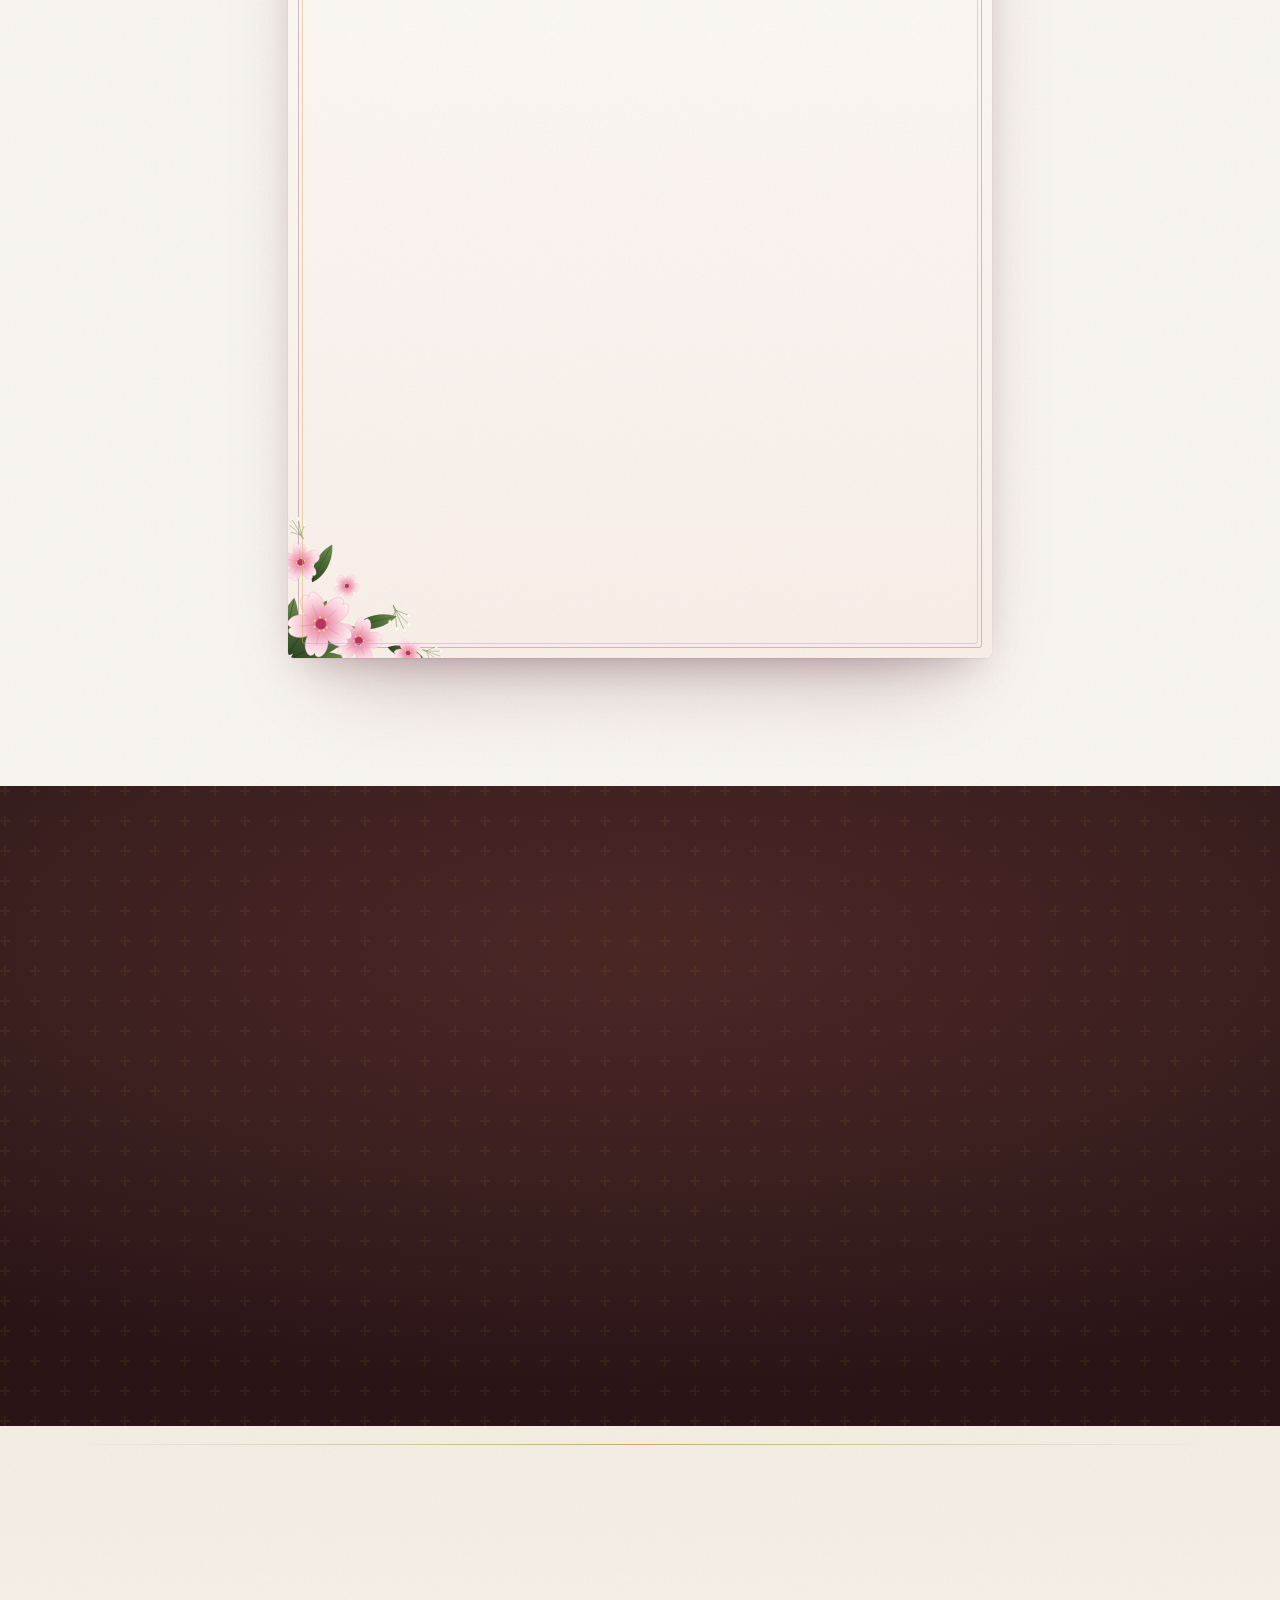
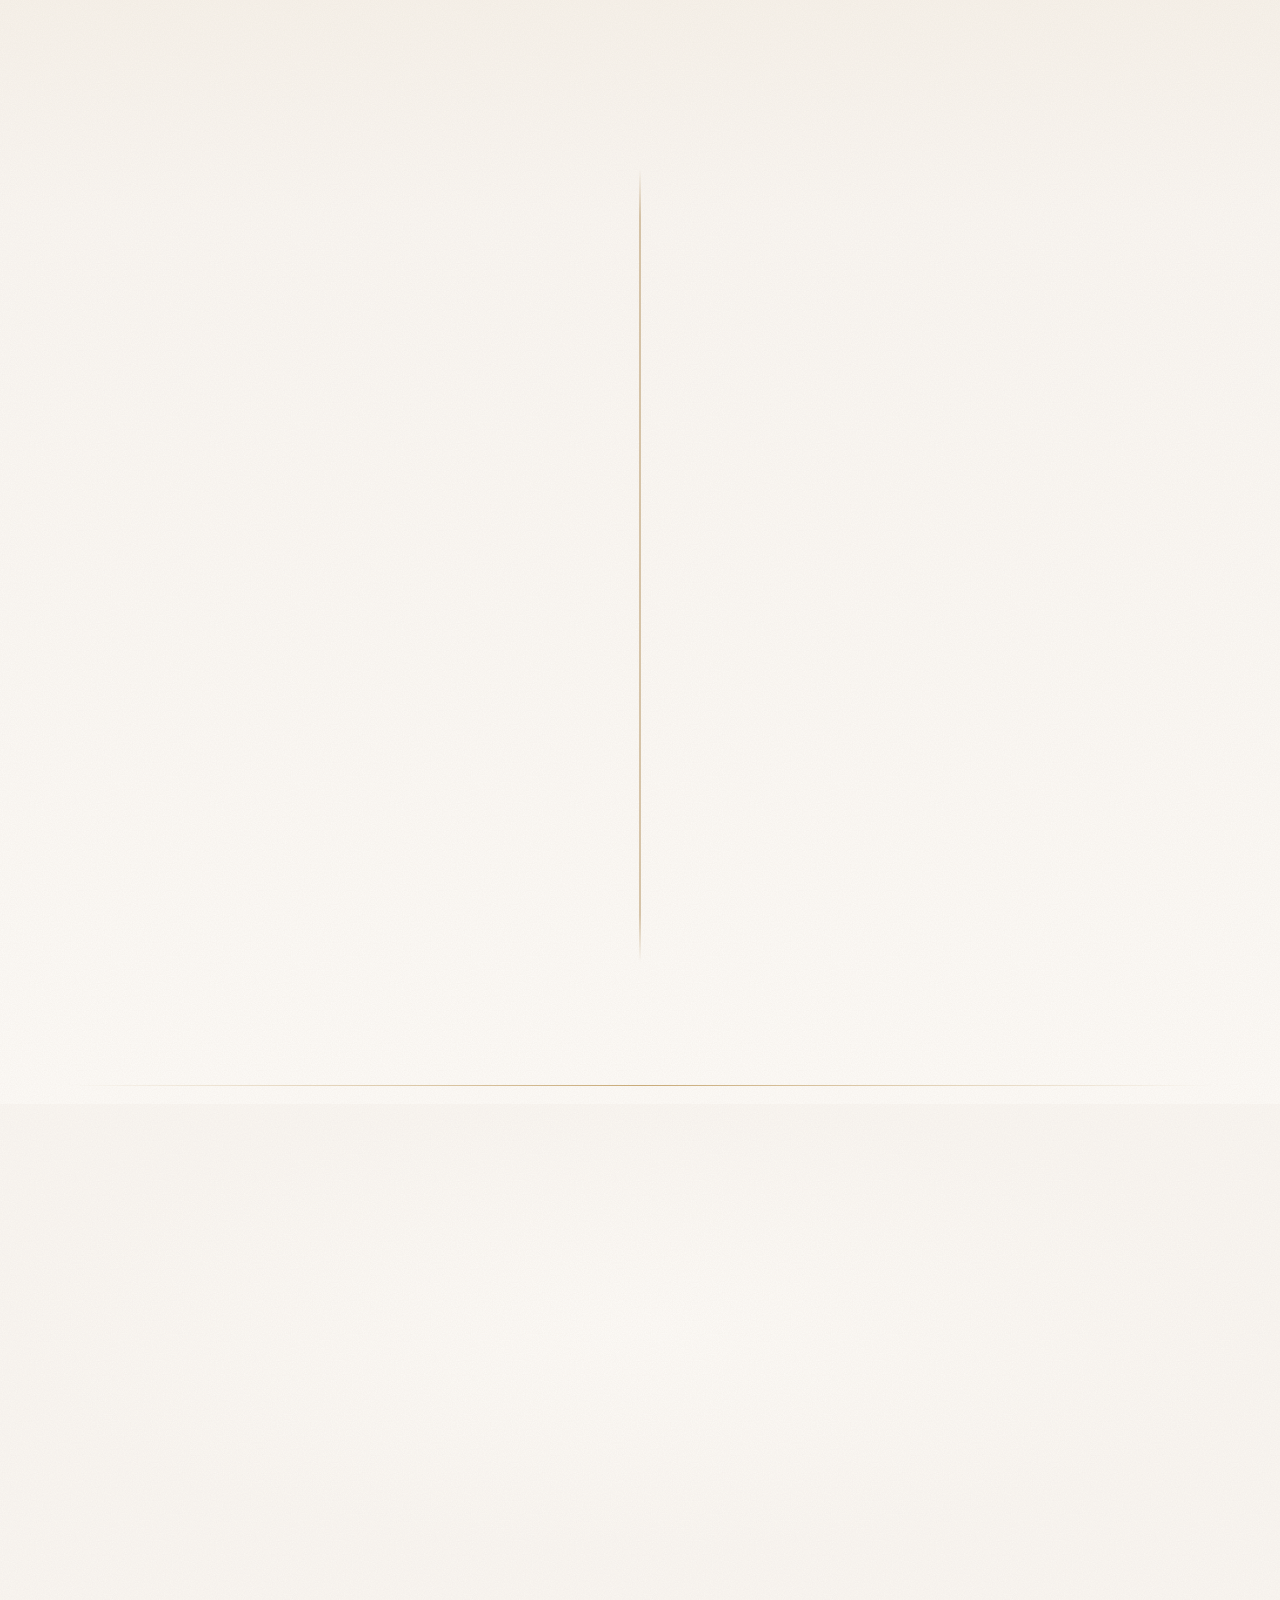
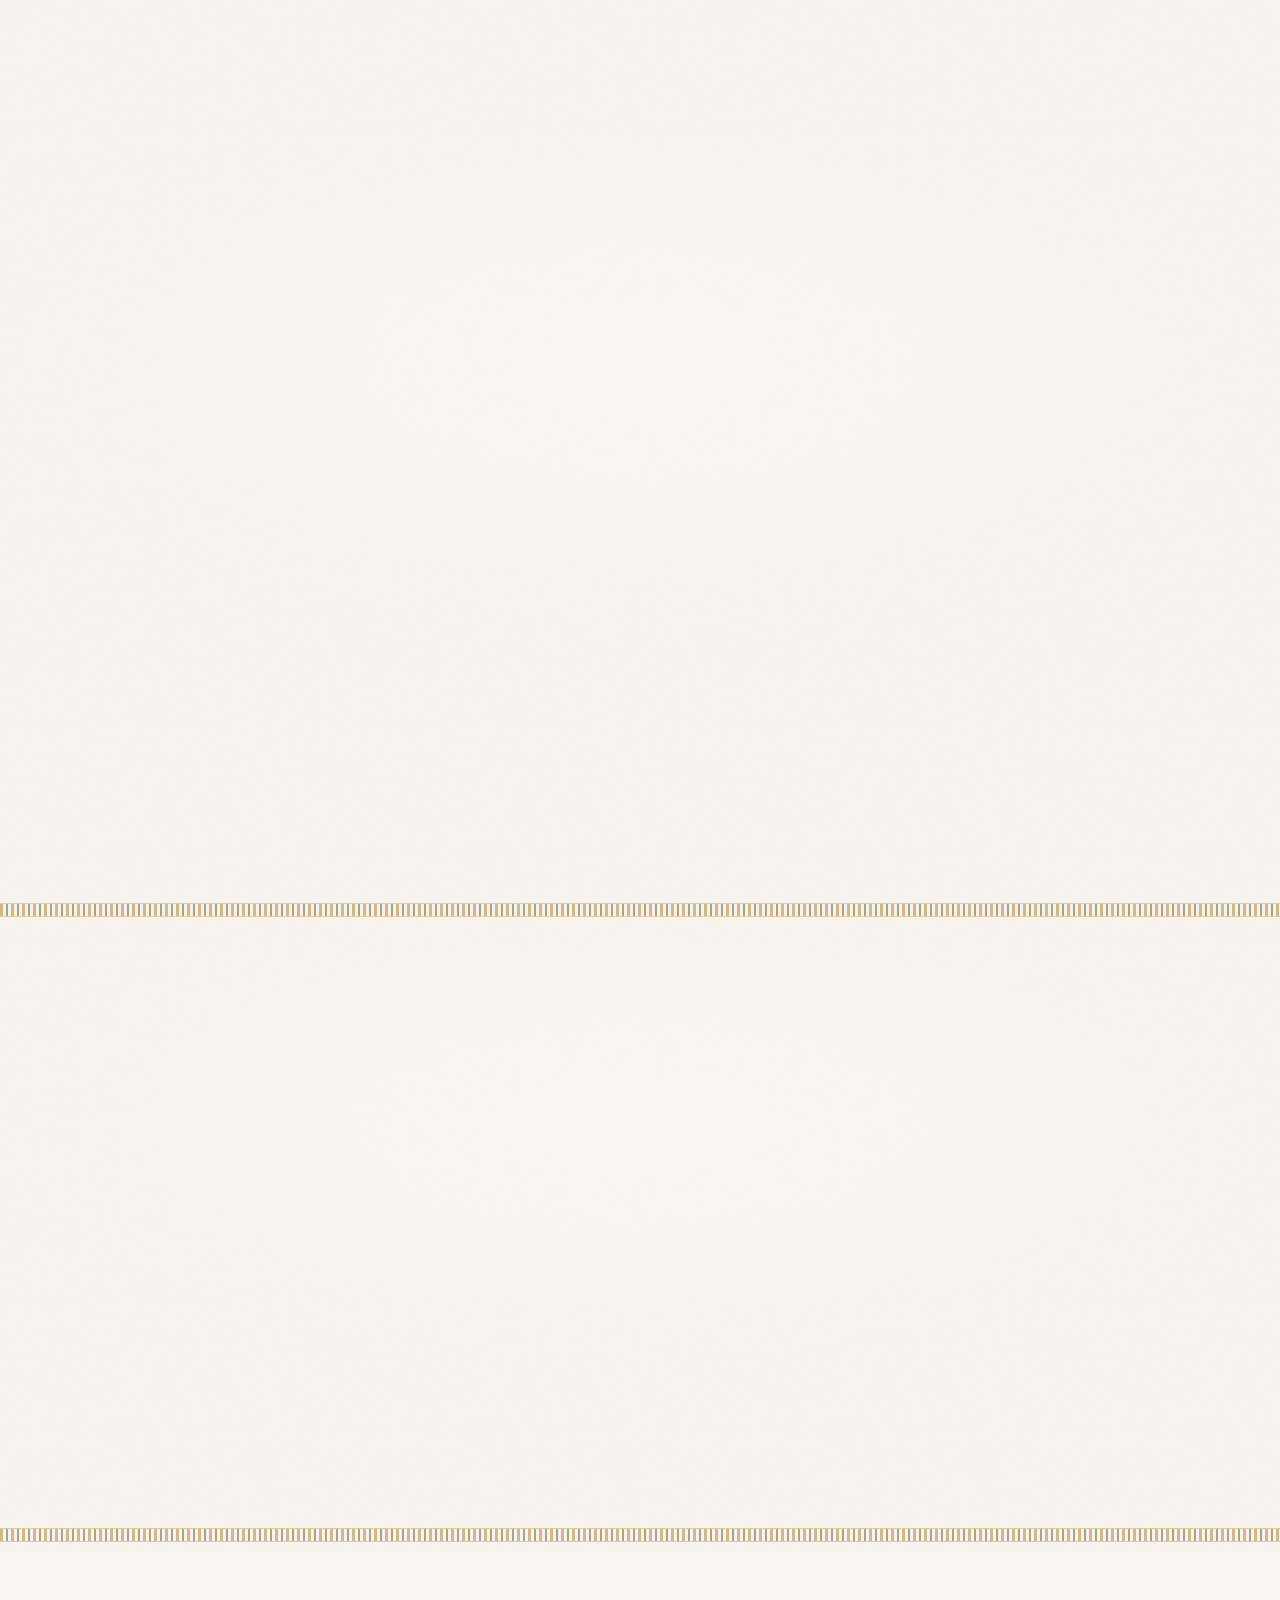
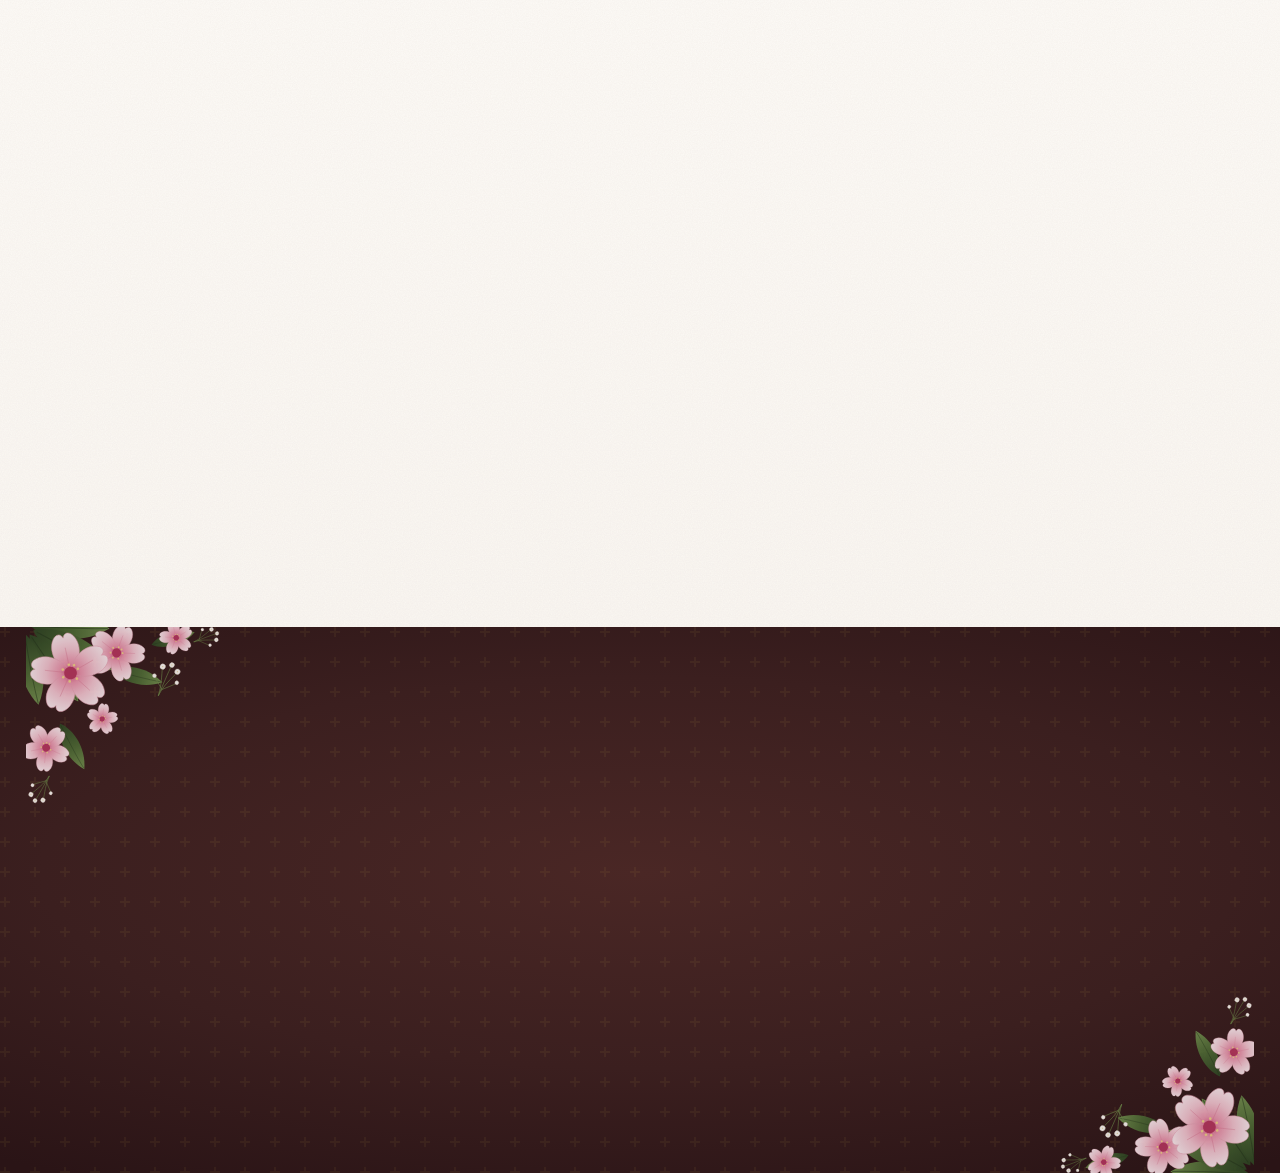
<file: 02/index.html>
<!DOCTYPE html>
<html lang="en">

<head>
    <meta charset="UTF-8">
    <meta name="viewport" content="width=device-width, initial-scale=1, viewport-fit=cover">
    <!--
        Security: strict CSP (no inline scripts/styles). Verified to work when opened via file:// in Chromium.
        Google Fonts is the only third-party origin. Inline `style=""` attributes are intentionally not used.
    -->
    <meta http-equiv="Content-Security-Policy"
        content="default-src 'self'; script-src 'self'; style-src 'self' https://fonts.googleapis.com; font-src https://fonts.gstatic.com; img-src 'self' data:; media-src 'self'; connect-src 'self'; object-src 'none'; base-uri 'none'; form-action 'none'">
    <meta name="referrer" content="strict-origin-when-cross-origin">

    <title>ChimDi'26</title>
    <meta name="description"
        content="Together with their families, Chimezie Ekwe and Richard Chidi Chinaka invite you to their Traditional Marriage Ceremony — December 29th 2026, 1pm, Udechukwu Memorial School Compound.">
    <!-- Matches the top of the closed envelope (js/intro.js swaps it to the paper tone once open) -->
    <meta name="theme-color" content="#686A3B">
    <meta name="color-scheme" content="light">
    <meta name="apple-mobile-web-app-title" content="ChimDi'26">

    <!-- Social previews (WhatsApp/iMessage need an ABSOLUTE og:image URL once deployed) -->
    <meta property="og:type" content="website">
    <meta property="og:site_name" content="ChimDi'26">
    <meta property="og:title" content="ChimDi'26">
    <meta property="og:description"
        content="December 29th 2026 · 1pm · Udechukwu Memorial School Compound. Your presence will make our day more special.">
    <meta property="og:image" content="https://chimezie-and-richard.vercel.app/assets/og-card.jpg">
    <meta property="og:image:width" content="853">
    <meta property="og:image:height" content="1280">
    <meta property="og:image:alt" content="Olive envelope with a gold C&amp;C wax seal: Igbankwu Chimezie na Chidi">
    <meta name="twitter:card" content="summary_large_image">
    <meta name="twitter:title" content="ChimDi'26">

    <link rel="icon" type="image/svg+xml" href="assets/favicon.svg">

    <link rel="preconnect" href="https://fonts.googleapis.com">
    <link rel="preconnect" href="https://fonts.gstatic.com" crossorigin>
    <link rel="stylesheet"
        href="https://fonts.googleapis.com/css2?family=Cinzel:wght@500;600;700&amp;family=EB+Garamond:ital,wght@0,400;0,500;0,600;1,400;1,500&amp;family=Great+Vibes&amp;display=swap">

    <link rel="stylesheet" href="css/styles.css">
    <link rel="stylesheet" href="css/intro.css">
    <noscript>
        <link rel="stylesheet" href="css/noscript.css">
    </noscript>

    <!-- Classic deferred scripts (ES modules are blocked on file:// in Chromium). Order matters. -->
    <script src="js/music.js" defer></script>
    <script src="js/fx.js" defer></script>
    <script src="js/site.js" defer></script>
    <script src="js/calendar.js" defer></script>
    <script src="js/ui.js" defer></script>
    <script src="js/intro.js" defer></script>
</head>

<body>

    <!-- =====================================================================
         SVG LIBRARY — gradients, patterns, filters and reusable art symbols.
         Kept out of `display:none` so gradients resolve in every browser.
         ===================================================================== -->
    <svg class="sprite" aria-hidden="true" focusable="false" xmlns="http://www.w3.org/2000/svg">
        <defs>
            <radialGradient id="g-coral" cx=".36" cy=".3" r=".78">
                <stop offset="0" stop-color="#F7A383" />
                <stop offset=".45" stop-color="#D4623F" />
                <stop offset="1" stop-color="#9A331E" />
            </radialGradient>
            <linearGradient id="g-brass" x1="0" y1="0" x2="1" y2="0">
                <stop offset="0" stop-color="#6E4F1F" />
                <stop offset=".45" stop-color="#EBD08E" />
                <stop offset=".7" stop-color="#B38A45" />
                <stop offset="1" stop-color="#5E4219" />
            </linearGradient>
            <linearGradient id="g-gold" x1="0" y1="0" x2="1" y2="1">
                <stop offset="0" stop-color="#F6E2AC" />
                <stop offset=".45" stop-color="#D2AC62" />
                <stop offset=".75" stop-color="#A87F3D" />
                <stop offset="1" stop-color="#E7C987" />
            </linearGradient>
            <linearGradient id="g-wine-fold" x1="0" y1="0" x2="1" y2="1">
                <stop offset="0" stop-color="#9A2A50" />
                <stop offset=".45" stop-color="#6A1535" />
                <stop offset="1" stop-color="#3E0A20" />
            </linearGradient>
            <linearGradient id="g-wine-sheen" x1="0" y1="0" x2="1" y2="0">
                <stop offset="0" stop-color="#C24D78" stop-opacity="0" />
                <stop offset=".5" stop-color="#C24D78" stop-opacity=".55" />
                <stop offset="1" stop-color="#C24D78" stop-opacity="0" />
            </linearGradient>
            <radialGradient id="g-petal" gradientUnits="userSpaceOnUse" cx="0" cy="0" r="46">
                <stop offset="0" stop-color="#D24F78" />
                <stop offset=".26" stop-color="#EC96AF" />
                <stop offset=".62" stop-color="#F7C9D5" />
                <stop offset="1" stop-color="#FDECF1" />
            </radialGradient>
            <linearGradient id="g-leaf" x1="0" y1="0" x2="1" y2="0">
                <stop offset="0" stop-color="#2C4523" />
                <stop offset=".55" stop-color="#4D6B35" />
                <stop offset="1" stop-color="#739250" />
            </linearGradient>
            <linearGradient id="g-cup" x1="0" y1="0" x2="1" y2="0">
                <stop offset="0" stop-color="#2E3517" />
                <stop offset=".45" stop-color="#6F7A3F" />
                <stop offset="1" stop-color="#262C12" />
            </linearGradient>
            <linearGradient id="g-env-depth" x1="0" y1="0" x2="0" y2="1">
                <stop offset="0" stop-color="#1B0A10" stop-opacity="0" />
                <stop offset=".7" stop-color="#1B0A10" stop-opacity=".45" />
            </linearGradient>

            <pattern id="p-liner" patternUnits="userSpaceOnUse" width="36" height="36">
                <rect width="36" height="36" fill="#5E1533" />
                <path d="M18 5 31 18 18 31 5 18Z" fill="none" stroke="#D4AF6A" stroke-width="1" opacity=".5" />
                <path d="M18 12 24 18 18 24 12 18Z" fill="#D4AF6A" opacity=".32" />
                <circle cx="0" cy="0" r="1.6" fill="#D4AF6A" opacity=".55" />
                <circle cx="36" cy="0" r="1.6" fill="#D4AF6A" opacity=".55" />
                <circle cx="0" cy="36" r="1.6" fill="#D4AF6A" opacity=".55" />
                <circle cx="36" cy="36" r="1.6" fill="#D4AF6A" opacity=".55" />
            </pattern>

            <!-- Petal (notched tip) used by the blossom -->
            <path id="shape-petal" d="M0 0C-15-9-22-33-10-45C-5-49-1-46 0-42C1-46 5-49 10-45C22-33 15-9 0 0Z" />

            <!-- Draped akwete-style fabric (shared by both fabric corners) -->
            <g id="shape-fabric">
                <path d="M0 0H268C240 22 216 42 192 68C152 112 108 144 66 198C42 228 20 252 0 270Z"
                    fill="url(#g-wine-fold)" />
                <path d="M0 0H160C124 44 72 86 0 158Z" fill="url(#g-wine-sheen)" opacity=".7" />
                <path d="M0 96C40 70 86 38 122 0" stroke="#3A0A1E" stroke-width="10" opacity=".25" fill="none" />
                <path d="M0 212C58 160 120 110 176 40" stroke="#C24D78" stroke-width="6" opacity=".18" fill="none" />
                <path d="M254 0C230 20 208 40 184 64C144 106 100 140 58 192C36 220 16 242 0 258" fill="none"
                    stroke="#D9B872" stroke-width="18" />
                <path d="M254 0C230 20 208 40 184 64C144 106 100 140 58 192C36 220 16 242 0 258" fill="none"
                    stroke="#5A1330" stroke-width="14" />
                <path d="M254 0C230 20 208 40 184 64C144 106 100 140 58 192C36 220 16 242 0 258" fill="none"
                    stroke="#C9A15A" stroke-width="9" stroke-dasharray="3 2.6" />
                <path d="M254 0C230 20 208 40 184 64C144 106 100 140 58 192C36 220 16 242 0 258" fill="none"
                    stroke="#4F5A2E" stroke-width="2.4" />
            </g>
        </defs>

        <!-- Ornaments & icons ------------------------------------------------ -->
        <symbol id="i-knot" viewBox="0 0 48 48">
            <g fill="none" stroke="currentColor" stroke-width="2" stroke-linejoin="round">
                <path d="M24 5 33.5 14.5 24 24 14.5 14.5Z" />
                <path d="M43 24 33.5 33.5 24 24 33.5 14.5Z" />
                <path d="M24 43 14.5 33.5 24 24 33.5 33.5Z" />
                <path d="M5 24 14.5 14.5 24 24 14.5 33.5Z" />
                <path d="M24 17.5 30.5 24 24 30.5 17.5 24Z" />
            </g>
            <g fill="currentColor">
                <circle cx="24" cy="1.8" r="1.6" />
                <circle cx="46.2" cy="24" r="1.6" />
                <circle cx="24" cy="46.2" r="1.6" />
                <circle cx="1.8" cy="24" r="1.6" />
            </g>
        </symbol>

        <symbol id="i-leafline" viewBox="0 0 120 16">
            <path d="M0 8H98" stroke="currentColor" stroke-width="1" />
            <path d="M98 8C104 1.5 113 1.5 120 8 113 14.5 104 14.5 98 8Z" fill="currentColor" />
            <path d="M86 8C90 3.5 95 3 99 4.5M86 8C90 12.5 95 13 99 11.5" stroke="currentColor" stroke-width="1"
                fill="none" />
        </symbol>

        <symbol id="i-flourish" viewBox="0 0 120 24">
            <path d="M60 12C50 2 36 2 30 10 26 15 18 15 14 11M60 12C70 2 84 2 90 10 94 15 102 15 106 11" fill="none"
                stroke="currentColor" stroke-width="1.6" stroke-linecap="round" />
            <path d="M60 5 65 12 60 19 55 12Z" fill="currentColor" />
            <circle cx="8" cy="11" r="1.8" fill="currentColor" />
            <circle cx="112" cy="11" r="1.8" fill="currentColor" />
        </symbol>

        <symbol id="i-calendar" viewBox="0 0 24 24">
            <g fill="none" stroke="currentColor" stroke-width="1.6" stroke-linecap="round">
                <rect x="3" y="5" width="18" height="16" rx="2.2" />
                <path d="M3 10h18M8 3v4M16 3v4" />
            </g>
            <g fill="currentColor">
                <circle cx="8" cy="14" r="1" />
                <circle cx="12" cy="14" r="1" />
                <circle cx="16" cy="14" r="1" />
                <circle cx="8" cy="17.6" r="1" />
                <circle cx="12" cy="17.6" r="1" />
            </g>
        </symbol>
        <symbol id="i-clock" viewBox="0 0 24 24">
            <g fill="none" stroke="currentColor" stroke-width="1.6" stroke-linecap="round" stroke-linejoin="round">
                <circle cx="12" cy="12" r="9" />
                <path d="M12 7v5l3.4 2.2" />
            </g>
        </symbol>
        <symbol id="i-pin" viewBox="0 0 24 24">
            <g fill="none" stroke="currentColor" stroke-width="1.6" stroke-linejoin="round">
                <path d="M12 21.5s-7-6.3-7-11.8a7 7 0 0 1 14 0c0 5.5-7 11.8-7 11.8Z" />
                <circle cx="12" cy="9.7" r="2.6" />
            </g>
        </symbol>
        <symbol id="i-arrow" viewBox="0 0 24 24">
            <path d="M5 12h14M13 6l6 6-6 6" fill="none" stroke="currentColor" stroke-width="1.8"
                stroke-linecap="round" stroke-linejoin="round" />
        </symbol>
        <symbol id="i-close" viewBox="0 0 24 24">
            <path d="M6 6l12 12M18 6 6 18" fill="none" stroke="currentColor" stroke-width="1.6"
                stroke-linecap="round" />
        </symbol>
        <symbol id="i-download" viewBox="0 0 24 24">
            <path d="M12 4v11m-5-5 5 5 5-5M5 20h14" fill="none" stroke="currentColor" stroke-width="1.8"
                stroke-linecap="round" stroke-linejoin="round" />
        </symbol>
        <symbol id="i-chevron-down" viewBox="0 0 24 24">
            <path d="m6 9 6 6 6-6" fill="none" stroke="currentColor" stroke-width="1.6" stroke-linecap="round"
                stroke-linejoin="round" />
        </symbol>

        <!-- Florals ---------------------------------------------------------- -->
        <symbol id="i-blossom" viewBox="-50 -50 100 100">
            <g fill="url(#g-petal)" stroke="#E7A2B5" stroke-width=".6">
                <use href="#shape-petal" />
                <use href="#shape-petal" transform="rotate(72)" />
                <use href="#shape-petal" transform="rotate(144)" />
                <use href="#shape-petal" transform="rotate(216)" />
                <use href="#shape-petal" transform="rotate(288)" />
            </g>
            <g stroke="#D9728F" stroke-width=".9" opacity=".45" fill="none" stroke-linecap="round">
                <path d="M0-7V-30" />
                <path d="M0-7V-30" transform="rotate(72)" />
                <path d="M0-7V-30" transform="rotate(144)" />
                <path d="M0-7V-30" transform="rotate(216)" />
                <path d="M0-7V-30" transform="rotate(288)" />
            </g>
            <circle r="7.5" fill="#B7365F" />
            <g fill="#F4D58A">
                <circle cx="0" cy="-10" r="1.6" />
                <circle cx="8.1" cy="-5.9" r="1.6" />
                <circle cx="9.5" cy="3.1" r="1.6" />
                <circle cx="3.1" cy="9.5" r="1.6" />
                <circle cx="-5.9" cy="8.1" r="1.6" />
                <circle cx="-9.5" cy="-3.1" r="1.6" />
                <circle cx="-5.9" cy="-8.1" r="1.6" />
            </g>
        </symbol>

        <symbol id="i-leaf" viewBox="0 0 100 40">
            <path d="M2 20C24 2 66-1 98 20 66 41 24 38 2 20Z" fill="url(#g-leaf)" />
            <path d="M6 20C40 18.5 70 18.5 96 20" stroke="#22361B" stroke-width="1.2" fill="none" opacity=".55" />
        </symbol>

        <symbol id="i-buds" viewBox="0 0 60 60">
            <g stroke="#6E8C4B" stroke-width=".9" fill="none" stroke-linecap="round">
                <path d="M30 60C29 40 22 28 18 15M30 60C30 40 31 22 30 9M30 60C32 42 38 30 42 17M30 50C24 44 16 36 12 31M30 48C38 42 44 38 48 35" />
            </g>
            <g fill="#FFFDF9" stroke="#E0D3C7" stroke-width=".6">
                <circle cx="18" cy="14" r="4.2" />
                <circle cx="30" cy="8" r="3.8" />
                <circle cx="42" cy="16" r="4.2" />
                <circle cx="12" cy="30" r="3" />
                <circle cx="48" cy="34" r="3" />
            </g>
            <g fill="#EAD9A0">
                <circle cx="18" cy="14" r="1" />
                <circle cx="30" cy="8" r="1" />
                <circle cx="42" cy="16" r="1" />
            </g>
        </symbol>

        <!-- Corner cluster: blossoms, leaves & buds (anchored to top-right) -->
        <symbol id="art-blossoms" viewBox="0 0 320 320">
            <use href="#i-leaf" width="130" height="46" transform="translate(324 -2) rotate(178) translate(0 -23)" />
            <use href="#i-leaf" width="156" height="52" transform="translate(324 -2) rotate(154) translate(0 -26)" />
            <use href="#i-leaf" width="146" height="48" transform="translate(324 -2) rotate(126) translate(0 -24)" />
            <use href="#i-leaf" width="124" height="42" transform="translate(324 -2) rotate(101) translate(0 -21)" />
            <use href="#i-leaf" width="84" height="30" transform="translate(206 58) rotate(166) translate(0 -15)" />
            <use href="#i-leaf" width="86" height="30" transform="translate(276 128) rotate(118) translate(0 -15)" />
            <use href="#i-leaf" width="72" height="26" transform="translate(150 26) rotate(196) translate(0 -13)" />
            <use href="#i-buds" x="98" y="44" width="54" height="54" transform="rotate(-24 125 71)" />
            <use href="#i-buds" x="276" y="204" width="46" height="46" transform="rotate(150 299 227)" />
            <use href="#i-buds" x="48" y="-6" width="40" height="40" transform="rotate(-70 68 14)" />
            <use href="#i-blossom" x="152" y="-6" width="84" height="84" transform="rotate(-20 194 36)" />
            <use href="#i-blossom" x="86" y="-10" width="50" height="50" transform="rotate(14 111 15)" />
            <use href="#i-blossom" x="257" y="133" width="70" height="70" transform="rotate(30 292 168)" />
            <use href="#i-blossom" x="191" y="105" width="46" height="46" transform="rotate(-8 214 128)" />
            <use href="#i-blossom" x="199" y="5" width="118" height="118" transform="rotate(12 258 64)" />
        </symbol>

        <!-- Corner: burgundy akwete fabric with coral beads (anchored to top-left) -->
        <symbol id="art-fabric-beads" viewBox="0 0 320 320">
            <use href="#shape-fabric" />
            <g>
                <circle cx="-1.9" cy="161.1" r="5.6" fill="url(#g-coral)" />
                <circle cx="8.0" cy="153.8" r="5.6" fill="url(#g-coral)" />
                <circle cx="17.8" cy="146.3" r="5.6" fill="url(#g-coral)" />
                <circle cx="27.3" cy="138.6" r="5.6" fill="url(#g-coral)" />
                <rect x="32.6" y="126.7" width="8" height="7.8" rx="2" transform="rotate(49 36.6 130.6)"
                    fill="url(#g-brass)" />
                <circle cx="45.7" cy="122.4" r="5.6" fill="url(#g-coral)" />
                <circle cx="54.5" cy="113.9" r="5.6" fill="url(#g-coral)" />
                <circle cx="63.2" cy="105.2" r="5.6" fill="url(#g-coral)" />
                <circle cx="71.6" cy="96.4" r="5.6" fill="url(#g-coral)" />
                <rect x="75.8" y="83.4" width="8" height="7.8" rx="2" transform="rotate(41 79.8 87.3)"
                    fill="url(#g-brass)" />
                <circle cx="87.9" cy="78.0" r="5.6" fill="url(#g-coral)" />
                <circle cx="95.7" cy="68.5" r="5.6" fill="url(#g-coral)" />
                <circle cx="103.2" cy="58.8" r="5.6" fill="url(#g-coral)" />
                <circle cx="110.6" cy="49.0" r="5.6" fill="url(#g-coral)" />
                <rect x="113.8" y="35.1" width="8" height="7.8" rx="2" transform="rotate(35 117.8 39.0)"
                    fill="url(#g-brass)" />
                <circle cx="124.7" cy="28.9" r="5.6" fill="url(#g-coral)" />
                <circle cx="131.4" cy="18.7" r="5.6" fill="url(#g-coral)" />
                <circle cx="137.9" cy="8.3" r="5.6" fill="url(#g-coral)" />
                <circle cx="144.3" cy="-2.1" r="5.6" fill="url(#g-coral)" />
            </g>
            <g>
                <circle cx="1.2" cy="227.7" r="7.2" fill="url(#g-coral)" />
                <circle cx="14.3" cy="219.0" r="7.2" fill="url(#g-coral)" />
                <circle cx="27.2" cy="209.9" r="7.2" fill="url(#g-coral)" />
                <circle cx="39.8" cy="200.7" r="7.2" fill="url(#g-coral)" />
                <circle cx="52.2" cy="191.1" r="7.2" fill="url(#g-coral)" />
                <rect x="60.4" y="176.2" width="8" height="10.1" rx="2" transform="rotate(50 64.4 181.2)"
                    fill="url(#g-brass)" />
                <circle cx="76.4" cy="171.1" r="7.2" fill="url(#g-coral)" />
                <circle cx="88.1" cy="160.7" r="7.2" fill="url(#g-coral)" />
                <circle cx="99.6" cy="150.0" r="7.2" fill="url(#g-coral)" />
                <circle cx="110.9" cy="139.1" r="7.2" fill="url(#g-coral)" />
                <circle cx="121.9" cy="128.0" r="7.2" fill="url(#g-coral)" />
                <rect x="128.8" y="111.6" width="8" height="10.1" rx="2" transform="rotate(43 132.8 116.6)"
                    fill="url(#g-brass)" />
                <circle cx="143.4" cy="105.0" r="7.2" fill="url(#g-coral)" />
                <circle cx="153.7" cy="93.3" r="7.2" fill="url(#g-coral)" />
                <circle cx="163.9" cy="81.3" r="7.2" fill="url(#g-coral)" />
                <circle cx="173.9" cy="69.1" r="7.2" fill="url(#g-coral)" />
                <circle cx="183.6" cy="56.8" r="7.2" fill="url(#g-coral)" />
                <rect x="189.1" y="39.3" width="8" height="10.1" rx="2" transform="rotate(37 193.1 44.3)"
                    fill="url(#g-brass)" />
                <circle cx="202.3" cy="31.7" r="7.2" fill="url(#g-coral)" />
                <circle cx="211.4" cy="18.9" r="7.2" fill="url(#g-coral)" />
                <circle cx="220.2" cy="5.9" r="7.2" fill="url(#g-coral)" />
                <circle cx="228.9" cy="-7.2" r="7.2" fill="url(#g-coral)" />
            </g>
        </symbol>

        <!-- Corner: fabric + carved palm-wine cup (rendered rotated into the bottom-right) -->
        <symbol id="art-fabric-cup" viewBox="0 0 320 320">
            <use href="#shape-fabric" />
            <g transform="translate(132 22) rotate(180 60 75)">
                <ellipse cx="60" cy="140" rx="46" ry="8" fill="#2A0715" opacity=".35" />
                <path d="M14 30C14 90 24 128 60 136 96 128 106 90 106 30Z" fill="url(#g-cup)" />
                <path d="M17 52Q60 66 103 52M22 98Q60 112 98 98" fill="none" stroke="url(#g-gold)"
                    stroke-width="2.6" />
                <path d="M20 75 30 67 40 77 50 67 60 77 70 67 80 77 90 67 100 75" fill="none"
                    stroke="url(#g-gold)" stroke-width="1.6" stroke-linejoin="round" />
                <path d="M30 42C30 90 36 114 50 126" stroke="#FFFFFF" stroke-opacity=".16" stroke-width="5"
                    stroke-linecap="round" fill="none" />
                <ellipse cx="60" cy="30" rx="46" ry="12" fill="#2A1810" stroke="url(#g-gold)" stroke-width="3" />
            </g>
        </symbol>
    </svg>

    <!-- =====================================================================
         INTRO — the 01 envelope art (olive paper, gold foil, gold wax seal)
         cut into layers in assets/envelope/ so it can open with 02's
         animation. The closed envelope fills the whole screen (the backdrop
         only shows while it opens). Removed from the DOM once opened. If JS
         never runs, css/intro.css fades it out automatically.
         ===================================================================== -->
    <div class="intro" id="intro" role="dialog" aria-modal="true" aria-labelledby="intro-label">
        <p class="sr-only" id="intro-label">Invitation to the Traditional Marriage Ceremony of Chimezie Ekwe and
            Richard Chidi Chinaka. Press the button to open.</p>

        <div class="intro__backdrop" aria-hidden="true">
            <span class="intro__glow"></span>
            <svg class="intro__corner intro__corner--tr">
                <use href="#art-blossoms" />
            </svg>
            <svg class="intro__corner intro__corner--bl">
                <use href="#art-blossoms" />
            </svg>
        </div>

        <div class="intro__scene" id="intro-scene">
            <div class="envelope" id="envelope">
                <div class="envelope__float" id="envelope-float" aria-hidden="true">

                    <!-- 1. Inside of the envelope (liner visible through the opening) -->
                    <svg class="envelope__back" viewBox="0 0 500 750" preserveAspectRatio="none">
                        <rect width="500" height="750" rx="12" fill="url(#p-liner)" />
                        <rect width="500" height="750" rx="12" fill="url(#g-env-depth)" />
                    </svg>

                    <!-- 2. Inner face of the flap (shown after the flap passes 90°). Same outline as
                         assets/envelope/flap.webp mirrored (853 = art width, 606 = flap depth). -->
                    <div class="envelope__liner" id="envelope-liner">
                        <svg viewBox="0 0 853 606" preserveAspectRatio="none">
                            <path d="M0 606V271.1L349.5 16.7C375.4-2.1 479.6-7.7 508.5 13.9L853 270.6V606Z"
                                fill="#6B6E3D" />
                            <path d="M22 598V282.3L362.5 34.5C380.2 21.6 475.3 16.6 495.4 31.5L831 281.6V598Z"
                                fill="url(#p-liner)" />
                            <path d="M22 598V282.3L362.5 34.5C380.2 21.6 475.3 16.6 495.4 31.5L831 281.6V598Z"
                                fill="none" stroke="#D4AF6A" stroke-width="3" opacity=".7" />
                        </svg>
                        <span class="envelope__liner-shade" id="envelope-liner-shade"></span>
                    </div>

                    <!-- 3. The invitation card tucked inside -->
                    <div class="envelope__card" id="envelope-card">
                        <div class="mini-card">
                            <svg class="mini-card__knot">
                                <use href="#i-knot" />
                            </svg>
                            <p class="mini-card__caps">Together with their families</p>
                            <p class="mini-card__name">Chimezie</p>
                            <p class="mini-card__and">and</p>
                            <p class="mini-card__name">Chidi</p>
                            <p class="mini-card__date">December 29th 2026</p>
                        </div>
                        <span class="envelope__card-sheen" id="envelope-card-sheen"></span>
                    </div>

                    <!-- 4. Front pocket: names, "this invitation is exclusively for you", florals -->
                    <div class="envelope__pocket">
                        <img class="envelope__art" src="assets/envelope/pocket.webp" alt="" width="853" height="1280"
                            fetchpriority="high" draggable="false">
                        <!-- light sweeping across the gold names (masked by assets/envelope/names-foil.png) -->
                        <span class="envelope__foil"></span>
                    </div>

                    <!-- 4b. Shadow the closed flap casts on the pocket (fades as the flap lifts) -->
                    <img class="envelope__art envelope__flap-shadow" id="envelope-flap-shadow"
                        src="assets/envelope/flap-shadow.webp" alt="" width="853" height="1280" draggable="false">

                    <!-- 5. Outer flap (carries the top half of the seal) -->
                    <div class="envelope__flap" id="envelope-flap">
                        <img class="envelope__art" src="assets/envelope/flap.webp" alt="" width="853" height="1280"
                            fetchpriority="high" draggable="false">
                        <div class="seal seal--top" id="seal-top">
                            <img src="assets/envelope/seal.webp" alt="" width="298" height="288" draggable="false">
                        </div>
                    </div>

                    <!-- 6. Bottom half of the seal + crack glint (viewBox = the seal image, 298x288) -->
                    <div class="seal seal--bottom" id="seal-bottom">
                        <img src="assets/envelope/seal.webp" alt="" width="298" height="288" draggable="false">
                    </div>
                    <div class="seal seal--crack" id="seal-crack">
                        <svg viewBox="0 0 298 288">
                            <polyline points="18,141 45,130 77,147 110,127 143,144 176,124 209,143 241,128 272,136"
                                pathLength="1" />
                        </svg>
                    </div>
                    <span class="seal-pulse" id="seal-pulse"></span>
                </div>

                <!-- Sits on the envelope between the seal and the names (the whole stage is tappable too) -->
                <button class="intro__open" id="intro-open" type="button" disabled>
                    <span class="intro__open-label" id="intro-open-label">Preparing your invitation…</span>
                </button>
            </div>
        </div>

        <span class="intro__bloom" id="intro-bloom" aria-hidden="true"></span>
    </div>

    <!-- Card-inspired side bands framing the whole site -->
    <div class="frame" aria-hidden="true">
        <span class="frame__band frame__band--left"></span>
        <span class="frame__band frame__band--right"></span>
    </div>

    <!-- ===== NAV (revealed once the invitation is open) ===== -->
    <header class="site-nav" id="site-nav" hidden>
        <a class="site-nav__mark" href="#top" aria-label="Back to top">
            <span class="script">C</span><span class="site-nav__amp">&amp;</span><span class="script">C</span>
        </a>
        <nav class="site-nav__links" aria-label="Sections">
            <a href="#invitation">Invitation</a>
            <a href="#story">Story</a>
            <a href="#ceremony">Ceremony</a>
            <a href="#dress-code">Dress Code</a>
            <a href="#save-the-date">Save the Date</a>
            <a href="#venue">Venue</a>
            <a href="#faqs">FAQs</a>
        </nav>
        <button class="site-nav__toggle" id="nav-toggle" type="button" aria-expanded="false" aria-controls="nav-menu"
            aria-label="Open menu">
            <span></span><span></span><span></span>
        </button>
    </header>

    <dialog class="nav-menu" id="nav-menu" aria-label="Sections">
        <div class="nav-menu__panel">
            <button class="nav-menu__close" id="nav-close" type="button" aria-label="Close menu">
                <svg aria-hidden="true">
                    <use href="#i-close" />
                </svg>
            </button>
            <svg class="nav-menu__knot" aria-hidden="true">
                <use href="#i-knot" />
            </svg>
            <nav class="nav-menu__list" aria-label="Sections">
                <a href="#invitation">Invitation</a>
                <a href="#story">Our Story</a>
                <a href="#ceremony">The Ceremony</a>
                <a href="#dress-code">Dress Code</a>
                <a href="#save-the-date">Save the Date</a>
                <a href="#venue">Venue</a>
                <a href="#faqs">Questions</a>
            </nav>
            <p class="nav-menu__date">29 · 12 · 2026</p>
        </div>
    </dialog>

    <main id="main">

        <!-- ===== HERO ===== -->
        <section class="hero" id="top" aria-labelledby="hero-title">
            <div class="hero__art" aria-hidden="true">
                <svg class="hero__corner hero__corner--tl">
                    <use href="#art-fabric-beads" />
                </svg>
                <svg class="hero__corner hero__corner--tr">
                    <use href="#art-blossoms" />
                </svg>
                <svg class="hero__corner hero__corner--bl">
                    <use href="#art-blossoms" />
                </svg>
                <svg class="hero__corner hero__corner--br">
                    <use href="#art-fabric-cup" />
                </svg>
            </div>

            <div class="hero__content">
                <p class="caps caps--olive hero__eyebrow" data-hero>Traditional Marriage Ceremony</p>

                <h1 class="hero__names" id="hero-title">
                    <span class="script hero__name" data-hero data-write>Chimezie</span>
                    <span class="and-divider hero__and" data-hero>
                        <svg class="and-divider__line">
                            <use href="#i-leafline" />
                        </svg>
                        <span class="and-divider__badge">and</span>
                        <svg class="and-divider__line and-divider__line--flip">
                            <use href="#i-leafline" />
                        </svg>
                    </span>
                    <span class="script hero__name" data-hero data-write>Chidi</span>
                </h1>

                <div class="knot-divider" data-hero aria-hidden="true">
                    <span class="knot-divider__line"></span>
                    <svg class="knot-divider__knot">
                        <use href="#i-knot" />
                    </svg>
                    <span class="knot-divider__line"></span>
                </div>

                <p class="hero__date" data-hero>
                    <span class="hero__date-main">December 29th 2026</span>
                    <span class="hero__date-sub">Tuesday · 1pm</span>
                </p>

                <a class="hero__cue" href="#invitation" data-hero>
                    <span>Read the invitation</span>
                    <svg aria-hidden="true">
                        <use href="#i-chevron-down" />
                    </svg>
                </a>
            </div>
        </section>

        <!-- ===== INVITATION (the card, verbatim) ===== -->
        <section class="section invitation" id="invitation" aria-labelledby="invitation-title">
            <article class="paper-card">
                <svg class="paper-card__corner paper-card__corner--tr" aria-hidden="true">
                    <use href="#art-blossoms" />
                </svg>
                <svg class="paper-card__corner paper-card__corner--bl" aria-hidden="true">
                    <use href="#art-blossoms" />
                </svg>

                <div class="paper-card__inner">
                    <p class="caps caps--olive" data-reveal>Together with their families</p>
                    <p class="italic-line" data-reveal>You are cordially invited to the</p>
                    <h2 class="invitation__title" id="invitation-title" data-reveal>
                        <span class="invitation__title-main">Traditional Marriage</span>
                        <span class="invitation__title-sub">Ceremony</span>
                    </h2>

                    <div class="knot-divider" data-reveal aria-hidden="true">
                        <span class="knot-divider__line"></span>
                        <svg class="knot-divider__knot">
                            <use href="#i-knot" />
                        </svg>
                        <span class="knot-divider__line"></span>
                    </div>

                    <div class="person" data-reveal>
                        <p class="script person__name">Chimezie Ekwe</p>
                        <p class="person__lineage">Daughter of Late Chief &amp; Mrs Edwin&nbsp;Ekwe</p>
                        <p class="person__lineage">of Iffite&nbsp;Mmaku in Awgu&nbsp;LGA Enugu&nbsp;State</p>
                    </div>

                    <div class="and-divider" data-reveal aria-hidden="true">
                        <svg class="and-divider__line">
                            <use href="#i-leafline" />
                        </svg>
                        <span class="and-divider__badge">and</span>
                        <svg class="and-divider__line and-divider__line--flip">
                            <use href="#i-leafline" />
                        </svg>
                    </div>
                    <p class="sr-only">and</p>

                    <div class="person" data-reveal>
                        <p class="script person__name">Richard Chidi Chinaka</p>
                        <p class="person__lineage">Son of Late C&nbsp;C&nbsp;Nweke &amp; Mrs Ngozi&nbsp;Nweke</p>
                        <p class="person__lineage">of Obokwe&nbsp;Asa in Ukwa&nbsp;West L.G.A Abia&nbsp;state</p>
                    </div>

                    <p class="invitation__message" data-reveal>
                        We would be honoured by your presence<br>
                        as we celebrate the beginning of our new journey<br>
                        together in the traditional way.
                    </p>

                    <div class="knot-divider" data-reveal aria-hidden="true">
                        <span class="knot-divider__line"></span>
                        <svg class="knot-divider__knot">
                            <use href="#i-knot" />
                        </svg>
                        <span class="knot-divider__line"></span>
                    </div>

                    <dl class="details-strip" data-reveal>
                        <div class="details-strip__item">
                            <dt>
                                <svg class="details-strip__icon" aria-hidden="true">
                                    <use href="#i-calendar" />
                                </svg>
                                <span>Date</span>
                            </dt>
                            <dd>December 29th 2026</dd>
                        </div>
                        <div class="details-strip__item">
                            <dt>
                                <svg class="details-strip__icon" aria-hidden="true">
                                    <use href="#i-clock" />
                                </svg>
                                <span>Time</span>
                            </dt>
                            <dd>1pm</dd>
                        </div>
                        <div class="details-strip__item details-strip__item--venue">
                            <dt>
                                <svg class="details-strip__icon" aria-hidden="true">
                                    <use href="#i-pin" />
                                </svg>
                                <span>Venue</span>
                            </dt>
                            <dd>Udechukwu Memorial School Compound</dd>
                        </div>
                    </dl>
                </div>
            </article>
        </section>

        <!-- ===== OUR STORY ===== -->
        <section class="section story" id="story" aria-labelledby="story-title">
            <p class="caps caps--gold" data-reveal>Our Story</p>
            <h2 class="script section-script section-script--light" id="story-title" data-reveal>Two homes, one family</h2>

            <div class="journey" data-reveal>
                <div class="journey__place">
                    <svg class="journey__pin" aria-hidden="true">
                        <use href="#i-pin" />
                    </svg>
                    <p class="journey__name">Chimezie</p>
                    <p class="journey__home">Iffite Mmaku<br>Awgu L.G.A · Enugu State</p>
                </div>

                <div class="journey__join" aria-hidden="true">
                    <span class="journey__line"></span>
                    <svg class="journey__knot">
                        <use href="#i-knot" />
                    </svg>
                    <span class="journey__line"></span>
                </div>

                <div class="journey__place">
                    <svg class="journey__pin" aria-hidden="true">
                        <use href="#i-pin" />
                    </svg>
                    <p class="journey__name">Chidi</p>
                    <p class="journey__home">Obokwe Asa<br>Ukwa West L.G.A · Abia State</p>
                </div>
            </div>

            <p class="story__closing" data-reveal>On the 29th of December, two families become one.</p>
        </section>

        <!-- ===== THE CEREMONY ===== -->
        <section class="section ceremony" id="ceremony" aria-labelledby="ceremony-title">
            <p class="caps caps--olive" data-reveal>The Ceremony</p>
            <h2 class="script section-script" id="ceremony-title" data-reveal>Igba Nkwu</h2>
            <p class="ceremony__lead" data-reveal>The wine carrying · from 1pm</p>

            <ol class="rites">
                <li class="rite" data-reveal>
                    <span class="rite__num" aria-hidden="true">I</span>
                    <div class="rite__body">
                        <h3>Arrival &amp; Welcome</h3>
                        <p>Guests are received and seated.</p>
                    </div>
                </li>
                <li class="rite" data-reveal>
                    <span class="rite__num" aria-hidden="true">II</span>
                    <div class="rite__body">
                        <h3>Breaking of Kola <span class="rite__igbo">Iwa ọjị</span></h3>
                        <p>The elders bless the gathering.</p>
                    </div>
                </li>
                <li class="rite" data-reveal>
                    <span class="rite__num" aria-hidden="true">III</span>
                    <div class="rite__body">
                        <h3>Introduction of Families</h3>
                        <p>Both families are formally presented.</p>
                    </div>
                </li>
                <li class="rite" data-reveal>
                    <span class="rite__num" aria-hidden="true">IV</span>
                    <div class="rite__body">
                        <h3>Presentation of Wine &amp; Gifts</h3>
                        <p>The customary items are brought forward.</p>
                    </div>
                </li>
                <li class="rite" data-reveal>
                    <span class="rite__num" aria-hidden="true">V</span>
                    <div class="rite__body">
                        <h3>The Bride's Entrance</h3>
                        <p>Chimezie is led in by her maidens.</p>
                    </div>
                </li>
                <li class="rite rite--moment" data-reveal>
                    <span class="rite__num" aria-hidden="true">VI</span>
                    <div class="rite__body">
                        <h3>The Wine Carrying <span class="rite__igbo">Igba Nkwu</span></h3>
                        <p>She searches for Chidi, and kneels to offer him the palm wine.</p>
                    </div>
                </li>
                <li class="rite" data-reveal>
                    <span class="rite__num" aria-hidden="true">VII</span>
                    <div class="rite__body">
                        <h3>Blessing of the Couple</h3>
                        <p>Elders pray over the new union.</p>
                    </div>
                </li>
                <li class="rite" data-reveal>
                    <span class="rite__num" aria-hidden="true">VIII</span>
                    <div class="rite__body">
                        <h3>Feasting &amp; Celebration</h3>
                        <p>Music, dancing and a shared meal.</p>
                    </div>
                </li>
            </ol>
        </section>

        <!-- ===== DRESS CODE ===== -->
        <section class="section dress" id="dress-code" aria-labelledby="dress-title">
            <p class="caps caps--olive" data-reveal>Dress Code</p>
            <h2 class="script section-script" id="dress-title" data-reveal>Wear our colours</h2>

            <div class="swatches" data-reveal>
                <figure class="swatch">
                    <span class="swatch__dot swatch__dot--wine"></span>
                    <figcaption class="swatch__name">Burgundy</figcaption>
                </figure>
                <div class="swatch-join" aria-hidden="true">
                    <span></span>
                    <svg>
                        <use href="#i-knot" />
                    </svg>
                    <span></span>
                </div>
                <figure class="swatch">
                    <span class="swatch__dot swatch__dot--olive"></span>
                    <figcaption class="swatch__name">Olive Green</figcaption>
                </figure>
                <div class="swatch-join" aria-hidden="true">
                    <span></span>
                    <svg>
                        <use href="#i-knot" />
                    </svg>
                    <span></span>
                </div>
                <figure class="swatch">
                    <span class="swatch__dot swatch__dot--blush"></span>
                    <figcaption class="swatch__name">Baby Pink</figcaption>
                </figure>
            </div>

            <p class="dress__note" data-reveal>Traditional Igbo attire, warmly encouraged.</p>
        </section>

        <!-- ===== SAVE THE DATE ===== -->
        <section class="section save-date" id="save-the-date" aria-labelledby="save-date-title">
            <p class="caps caps--olive" data-reveal>Counting down to</p>
            <h2 class="script section-script" id="save-date-title" data-reveal>Save the Date</h2>

            <div class="date-lockup" data-reveal>
                <span class="date-lockup__side">Tuesday</span>
                <span class="date-lockup__day">29</span>
                <span class="date-lockup__side">December</span>
            </div>
            <p class="date-lockup__year" data-reveal>2026 · 1pm</p>

            <div class="countdown" id="countdown" role="timer" aria-label="Time remaining until the ceremony"
                data-reveal>
                <div class="countdown__item"><span class="countdown__num" data-unit="days">--</span><span
                        class="countdown__label">Days</span></div>
                <div class="countdown__item"><span class="countdown__num" data-unit="hours">--</span><span
                        class="countdown__label">Hours</span></div>
                <div class="countdown__item"><span class="countdown__num" data-unit="minutes">--</span><span
                        class="countdown__label">Minutes</span></div>
                <div class="countdown__item"><span class="countdown__num" data-unit="seconds">--</span><span
                        class="countdown__label">Seconds</span></div>
            </div>
            <p class="countdown__done" id="countdown-done" hidden></p>

            <div class="btn-row" data-reveal>
                <!-- Without JS this falls back to the .ics file; js/calendar.js turns it into a calendar chooser -->
                <a class="btn btn--wine" id="add-to-calendar" href="assets/chimezie-chidi-traditional-marriage.ics"
                    aria-haspopup="dialog" aria-controls="calendar-sheet">
                    <svg aria-hidden="true">
                        <use href="#i-calendar" />
                    </svg>
                    <span>Add to Calendar</span>
                </a>
            </div>
        </section>

        <!-- ===== VENUE ===== -->
        <section class="section venue" id="venue" aria-labelledby="venue-title">
            <div class="venue__inner">
                <div class="venue__pin" data-reveal aria-hidden="true">
                    <span class="venue__ring"></span>
                    <span class="venue__ring venue__ring--2"></span>
                    <svg>
                        <use href="#i-pin" />
                    </svg>
                </div>
                <p class="caps caps--olive" data-reveal>The Venue</p>
                <h2 class="venue__name" id="venue-title" data-reveal>Udechukwu Memorial School Compound</h2>
                <p class="venue__area" data-reveal>Iffite Mmaku · Awgu L.G.A · Enugu State</p>
                <div class="btn-row" data-reveal>
                    <a class="btn btn--gold"
                        href="https://www.google.com/maps/search/?api=1&amp;query=Udechukwu%20Memorial%20School%20Compound%2C%20Iffite%20Mmaku%2C%20Awgu%2C%20Enugu%20State%2C%20Nigeria"
                        target="_blank" rel="noopener noreferrer">
                        <svg aria-hidden="true">
                            <use href="#i-pin" />
                        </svg>
                        <span>Get Directions</span>
                    </a>
                </div>
                <p class="venue__note" data-reveal>Opens Google Maps</p>
            </div>
        </section>

        <!-- ===== QUESTIONS ===== -->
        <section class="section faqs" id="faqs" aria-labelledby="faqs-title">
            <p class="caps caps--olive" data-reveal>Questions</p>
            <h2 class="script section-script" id="faqs-title" data-reveal>Good to know</h2>

            <div class="faq-list">
                <div class="faq" data-reveal>
                    <h3>
                        <button class="faq__q" type="button" aria-expanded="false" aria-controls="faq-1">
                            <span>What time should I arrive?</span>
                            <svg class="faq__chevron" aria-hidden="true">
                                <use href="#i-chevron-down" />
                            </svg>
                        </button>
                    </h3>
                    <div class="faq__a" id="faq-1" hidden>
                        <p>Proceedings begin at 1pm. Do come a little earlier so you are seated in good time.</p>
                    </div>
                </div>

                <div class="faq" data-reveal>
                    <h3>
                        <button class="faq__q" type="button" aria-expanded="false" aria-controls="faq-2">
                            <span>Where exactly is the venue?</span>
                            <svg class="faq__chevron" aria-hidden="true">
                                <use href="#i-chevron-down" />
                            </svg>
                        </button>
                    </h3>
                    <div class="faq__a" id="faq-2" hidden>
                        <p>Udechukwu Memorial School Compound, Iffite Mmaku, Awgu L.G.A, Enugu State.
                            <a href="#venue">Get directions</a>.
                        </p>
                    </div>
                </div>

                <div class="faq" data-reveal>
                    <h3>
                        <button class="faq__q" type="button" aria-expanded="false" aria-controls="faq-3">
                            <span>What should I wear?</span>
                            <svg class="faq__chevron" aria-hidden="true">
                                <use href="#i-chevron-down" />
                            </svg>
                        </button>
                    </h3>
                    <div class="faq__a" id="faq-3" hidden>
                        <p>Traditional Igbo attire in our colours — burgundy, olive green and baby pink.
                            <a href="#dress-code">See the dress code</a>.
                        </p>
                    </div>
                </div>

                <div class="faq" data-reveal>
                    <h3>
                        <button class="faq__q" type="button" aria-expanded="false" aria-controls="faq-4">
                            <span>What happens after the rites?</span>
                            <svg class="faq__chevron" aria-hidden="true">
                                <use href="#i-chevron-down" />
                            </svg>
                        </button>
                    </h3>
                    <div class="faq__a" id="faq-4" hidden>
                        <p>The wine carrying is followed by feasting, music and dancing.</p>
                    </div>
                </div>
            </div>
        </section>

        <!-- ===== CLOSING ===== -->
        <footer class="section closing" aria-label="Closing note">
            <svg class="closing__corner closing__corner--tl" aria-hidden="true">
                <use href="#art-blossoms" />
            </svg>
            <svg class="closing__corner closing__corner--br" aria-hidden="true">
                <use href="#art-blossoms" />
            </svg>
            <div class="rule-diamond" data-reveal aria-hidden="true"><span></span></div>
            <p class="closing__line" data-reveal>Your presence will make our day more special</p>
            <p class="script closing__names" data-reveal>Chimezie <span class="closing__amp">&amp;</span> Chidi</p>
            <p class="closing__date" data-reveal>29 · 12 · 2026</p>
            <svg class="closing__flourish" data-reveal aria-hidden="true">
                <use href="#i-flourish" />
            </svg>
        </footer>
    </main>

    <!-- =====================================================================
         CALENDAR CHOOSER — opened by #add-to-calendar (js/calendar.js).
         Google/Outlook hrefs are generated from one EVENT config in JS.
         The .ics file in assets/ must stay in sync with that config.
         ===================================================================== -->
    <dialog class="cal-sheet" id="calendar-sheet" aria-labelledby="calendar-sheet-title">
        <div class="cal-sheet__panel">
            <span class="cal-sheet__grab" aria-hidden="true"></span>
            <p class="caps caps--olive">Save the date</p>
            <h2 class="script cal-sheet__title" id="calendar-sheet-title">Add to your calendar</h2>
            <p class="cal-sheet__event">Tuesday, December 29th 2026 · 1pm</p>

            <ul class="cal-sheet__list" id="calendar-options">
                <li data-calendar="google">
                    <a class="cal-option" data-calendar-link="google" href="https://calendar.google.com/calendar"
                        target="_blank" rel="noopener noreferrer">
                        <span class="cal-option__tile cal-option__tile--olive" aria-hidden="true">G</span>
                        <span class="cal-option__text">
                            <span class="cal-option__name">Google Calendar</span>
                            <span class="cal-option__hint">Android phones or any browser</span>
                        </span>
                        <span class="cal-option__tag">Best for this device</span>
                        <svg class="cal-option__arrow" aria-hidden="true">
                            <use href="#i-arrow" />
                        </svg>
                    </a>
                </li>
                <li data-calendar="apple">
                    <a class="cal-option" data-calendar-link="apple"
                        href="assets/chimezie-chidi-traditional-marriage.ics">
                        <span class="cal-option__tile cal-option__tile--wine" aria-hidden="true">
                            <svg>
                                <use href="#i-calendar" />
                            </svg>
                        </span>
                        <span class="cal-option__text">
                            <span class="cal-option__name">Apple Calendar</span>
                            <span class="cal-option__hint">iPhone, iPad or Mac</span>
                        </span>
                        <span class="cal-option__tag">Best for this device</span>
                        <svg class="cal-option__arrow" aria-hidden="true">
                            <use href="#i-arrow" />
                        </svg>
                    </a>
                </li>
                <li data-calendar="outlook">
                    <a class="cal-option" data-calendar-link="outlook" href="https://outlook.live.com/calendar/"
                        target="_blank" rel="noopener noreferrer">
                        <span class="cal-option__tile cal-option__tile--gold" aria-hidden="true">O</span>
                        <span class="cal-option__text">
                            <span class="cal-option__name">Outlook</span>
                            <span class="cal-option__hint">Outlook.com or Hotmail</span>
                        </span>
                        <span class="cal-option__tag">Best for this device</span>
                        <svg class="cal-option__arrow" aria-hidden="true">
                            <use href="#i-arrow" />
                        </svg>
                    </a>
                </li>
                <li data-calendar="file">
                    <a class="cal-option" data-calendar-link="file"
                        href="assets/chimezie-chidi-traditional-marriage.ics"
                        download="chimezie-chidi-traditional-marriage.ics">
                        <span class="cal-option__tile cal-option__tile--copper" aria-hidden="true">
                            <svg>
                                <use href="#i-download" />
                            </svg>
                        </span>
                        <span class="cal-option__text">
                            <span class="cal-option__name">Other calendar app</span>
                            <span class="cal-option__hint">Samsung Calendar &amp; others (.ics file)</span>
                        </span>
                        <span class="cal-option__tag">Best for this device</span>
                        <svg class="cal-option__arrow" aria-hidden="true">
                            <use href="#i-arrow" />
                        </svg>
                    </a>
                </li>
            </ul>

            <button class="cal-sheet__close" id="calendar-sheet-close" type="button">Close</button>
        </div>
    </dialog>

    <audio id="bg-music" src="assets/music.mp3" preload="auto" loop></audio>

    <!-- Gold dust & petals (above the intro, never intercepts taps) -->
    <canvas class="fx-canvas" id="fx-canvas" aria-hidden="true"></canvas>
</body>

</html>
</file>
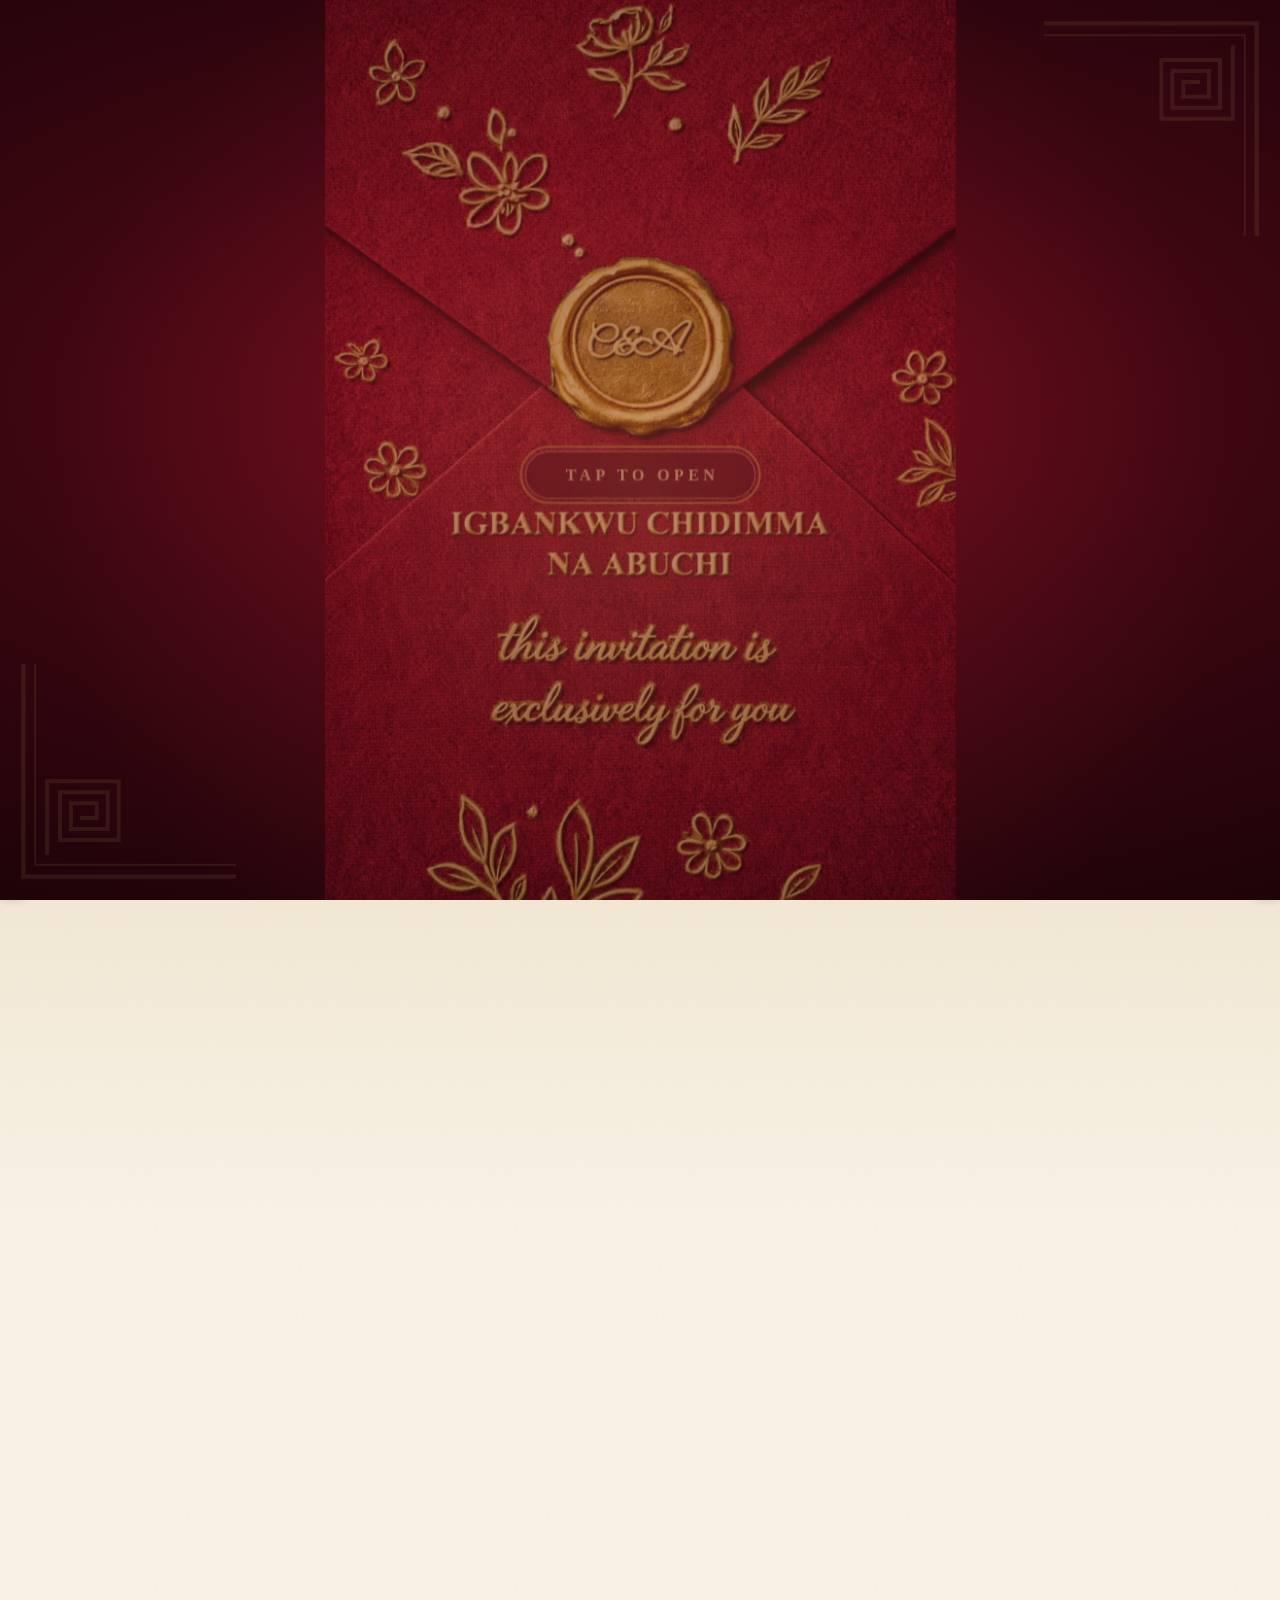
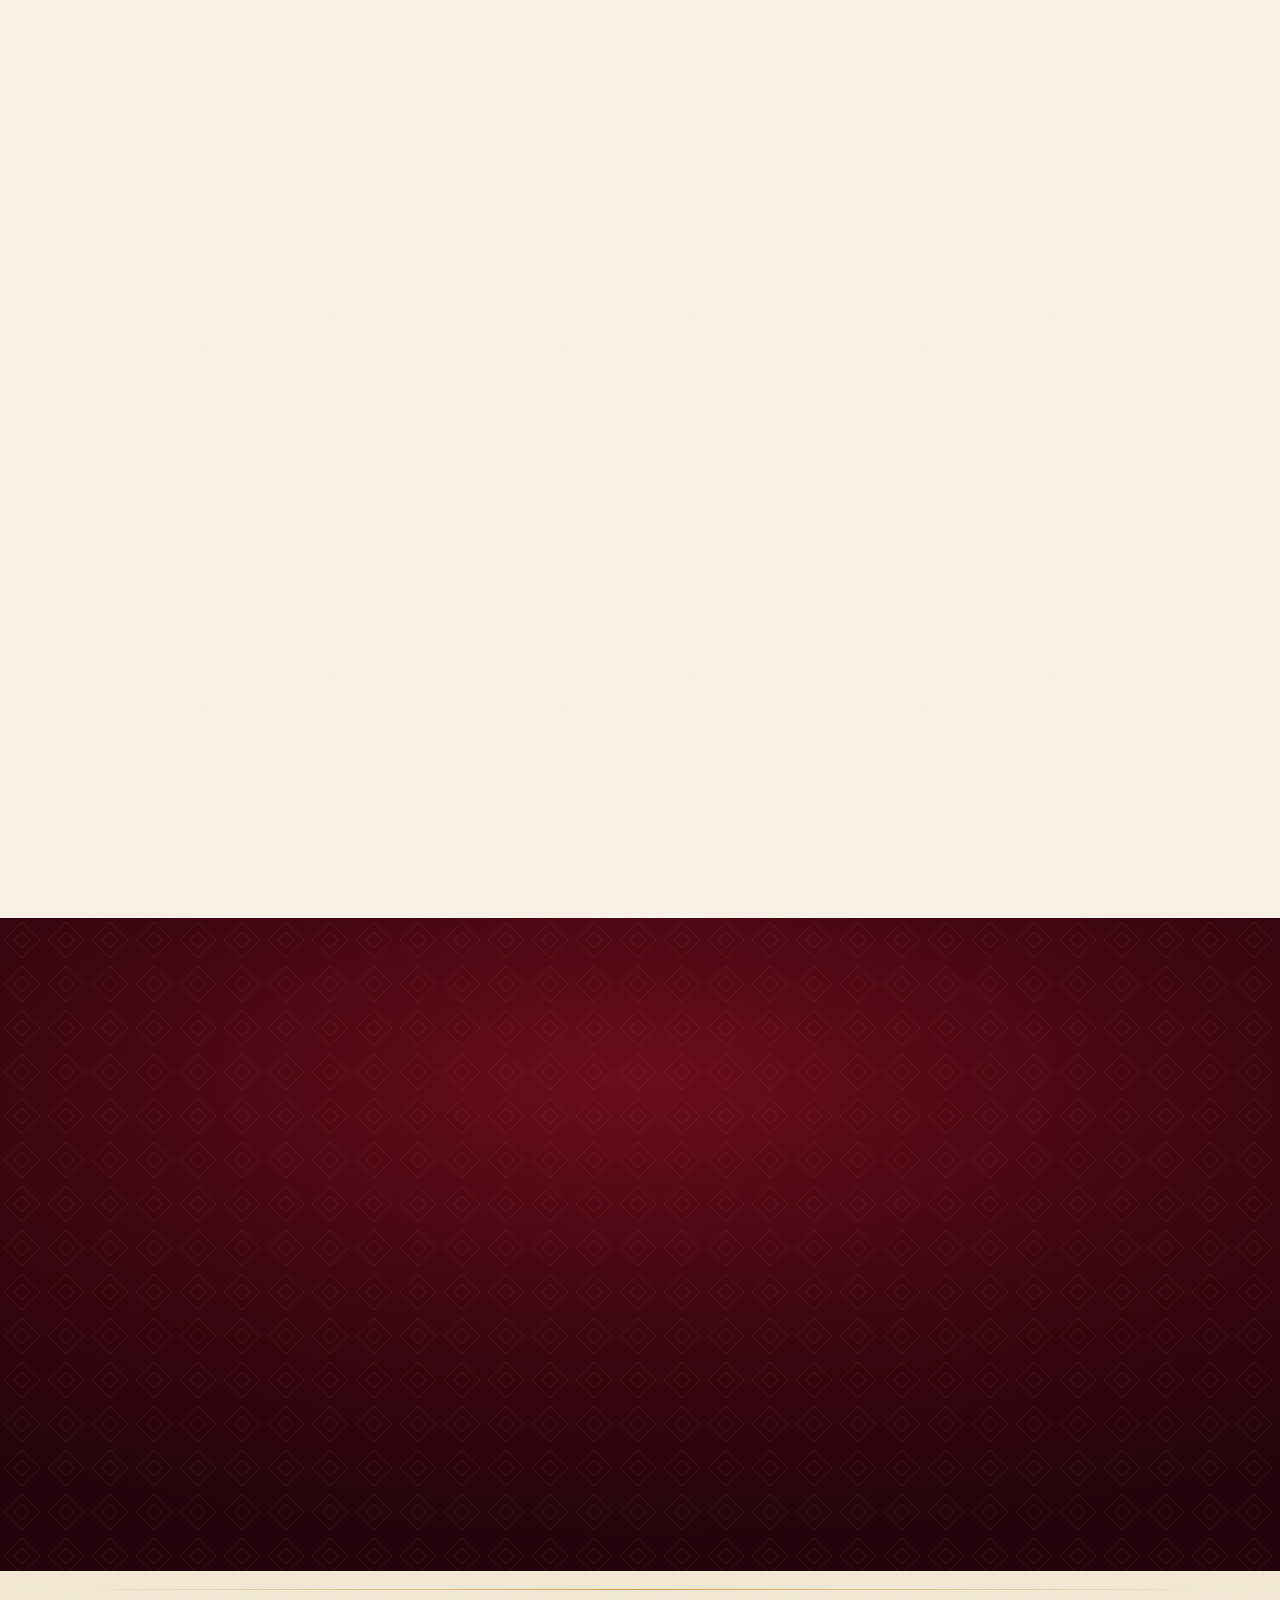
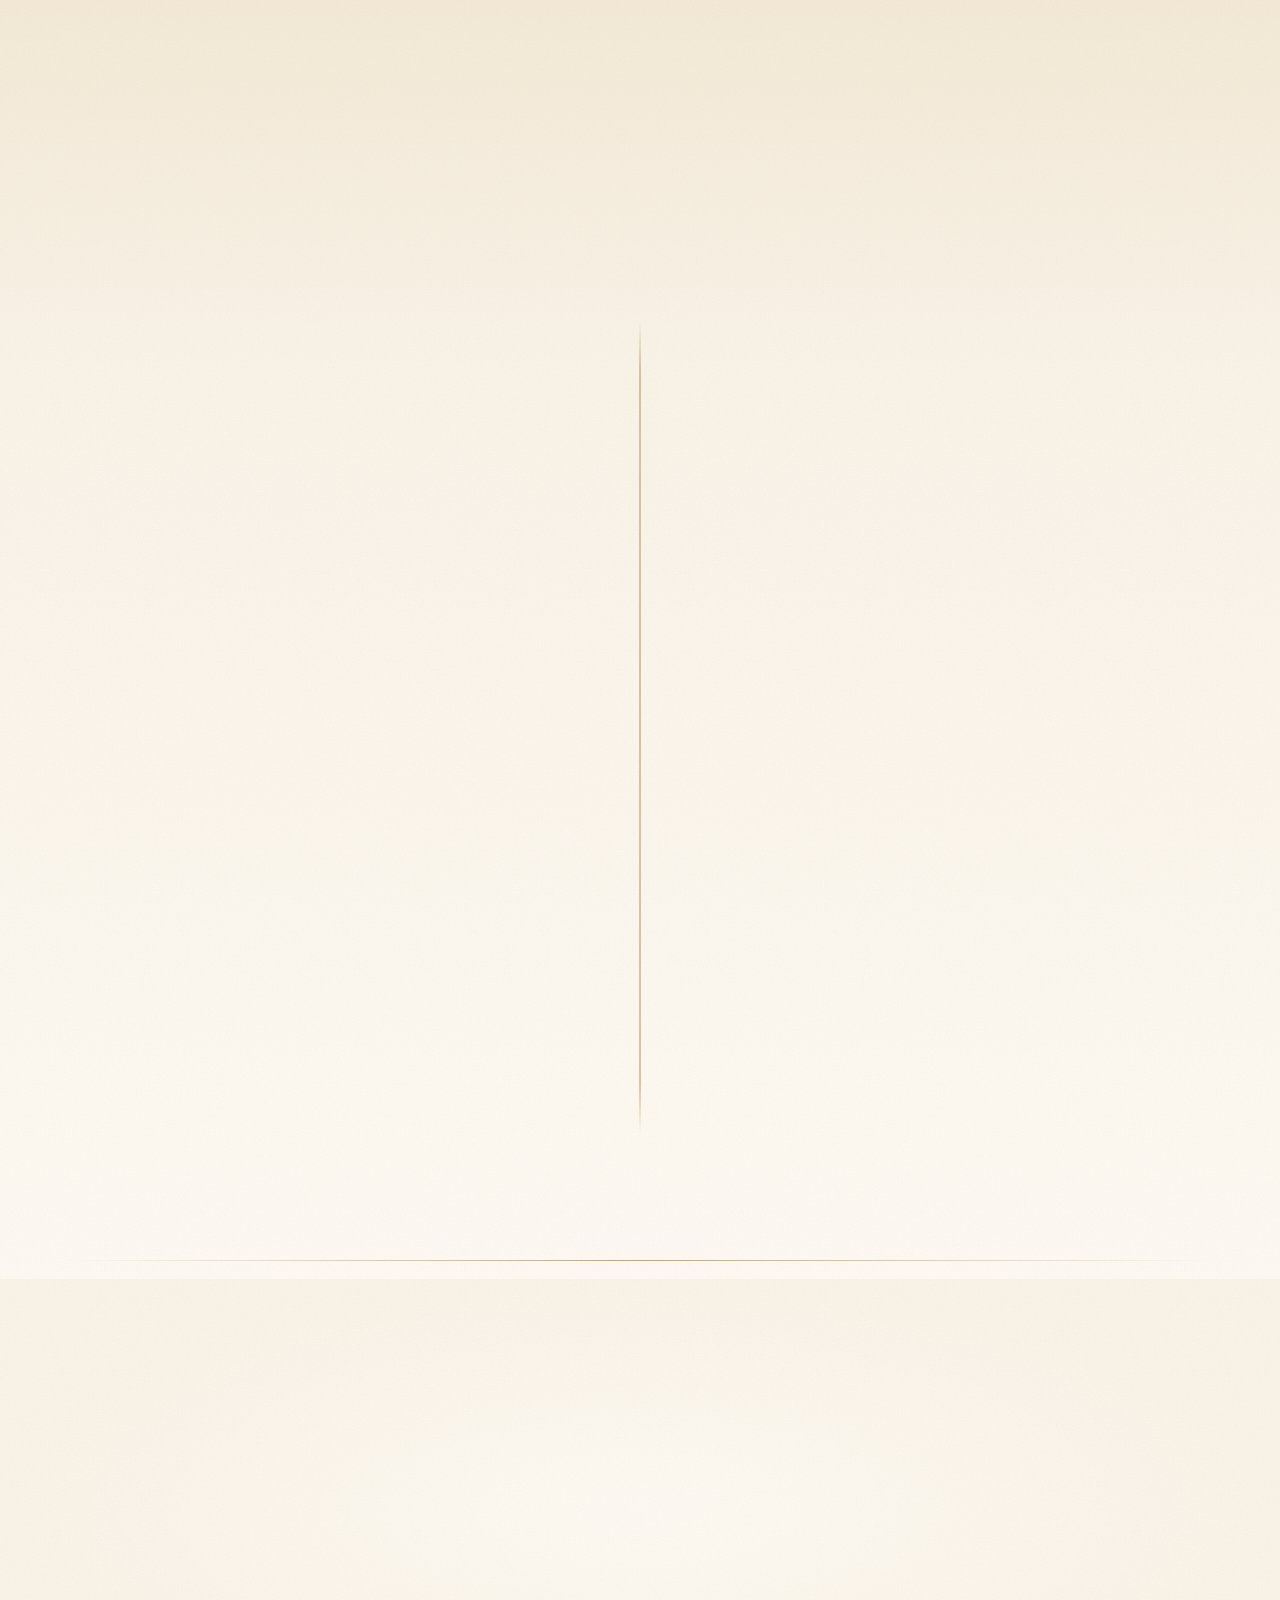
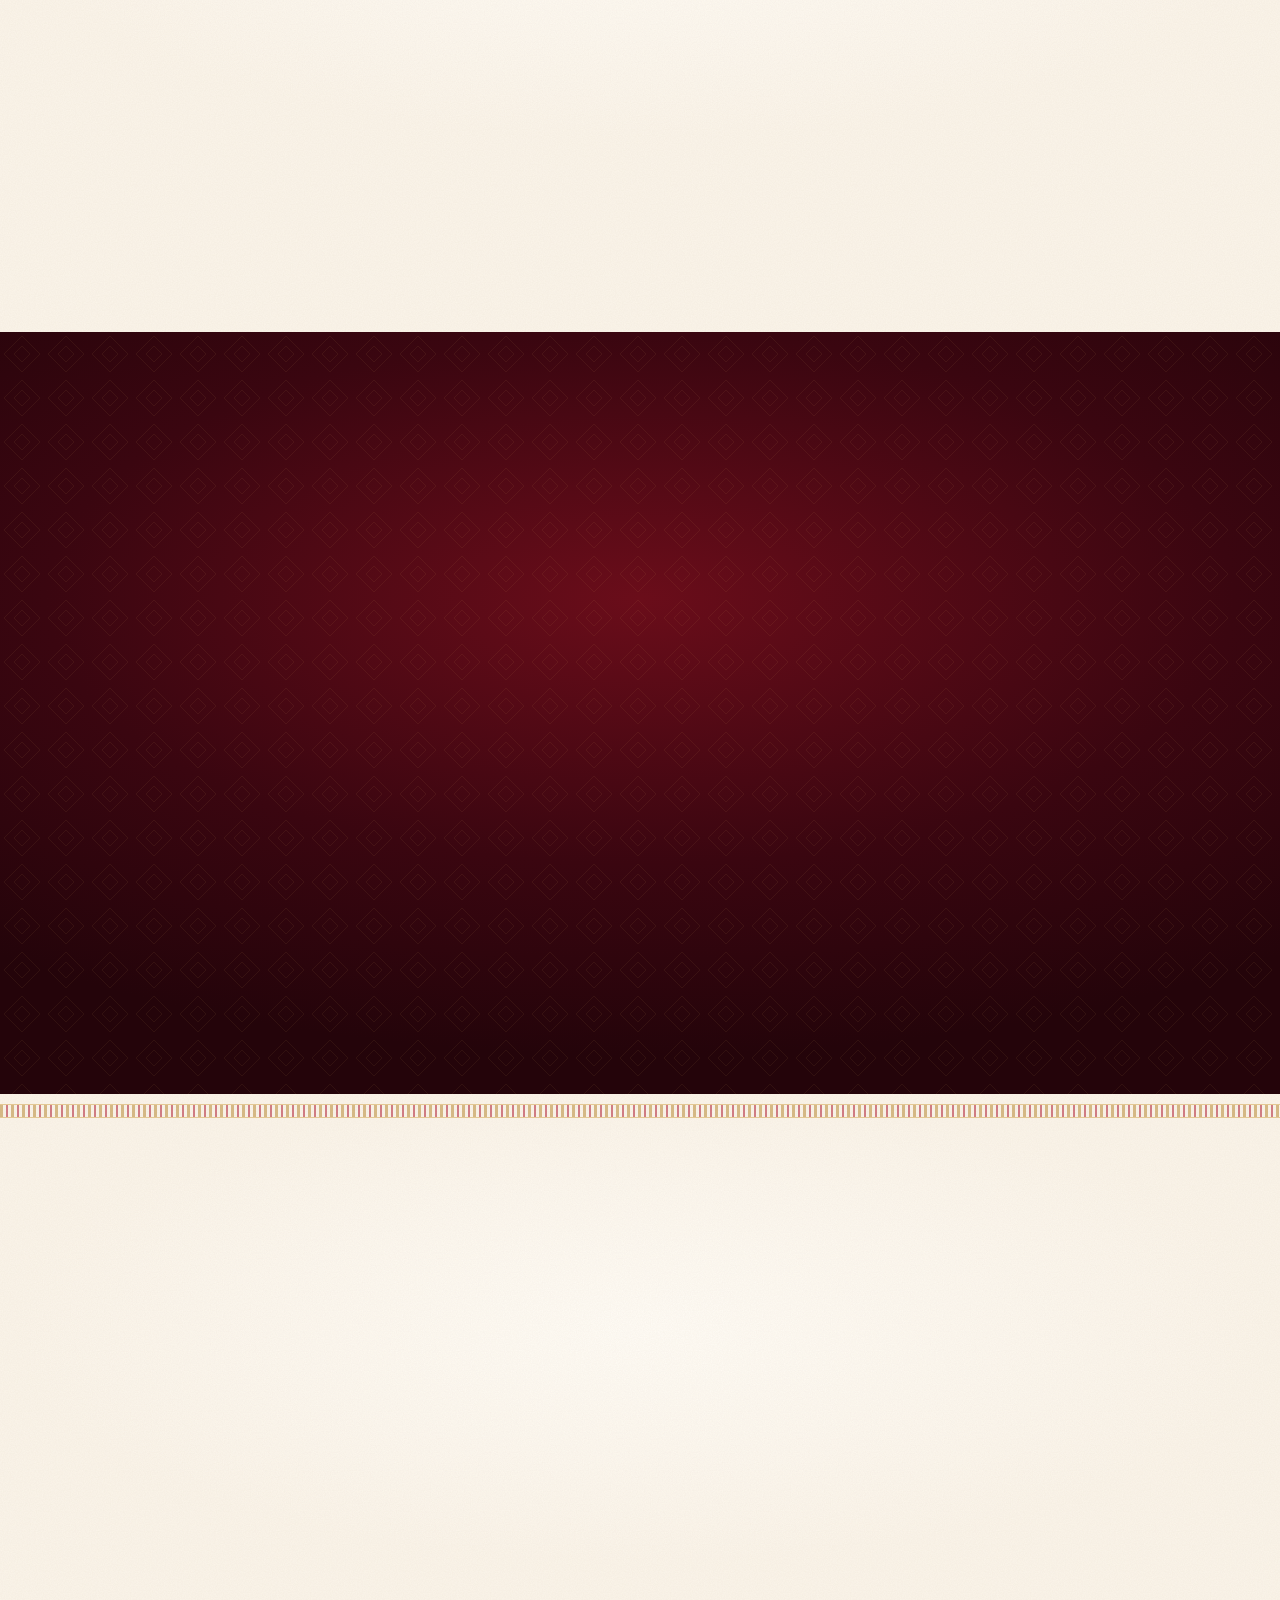
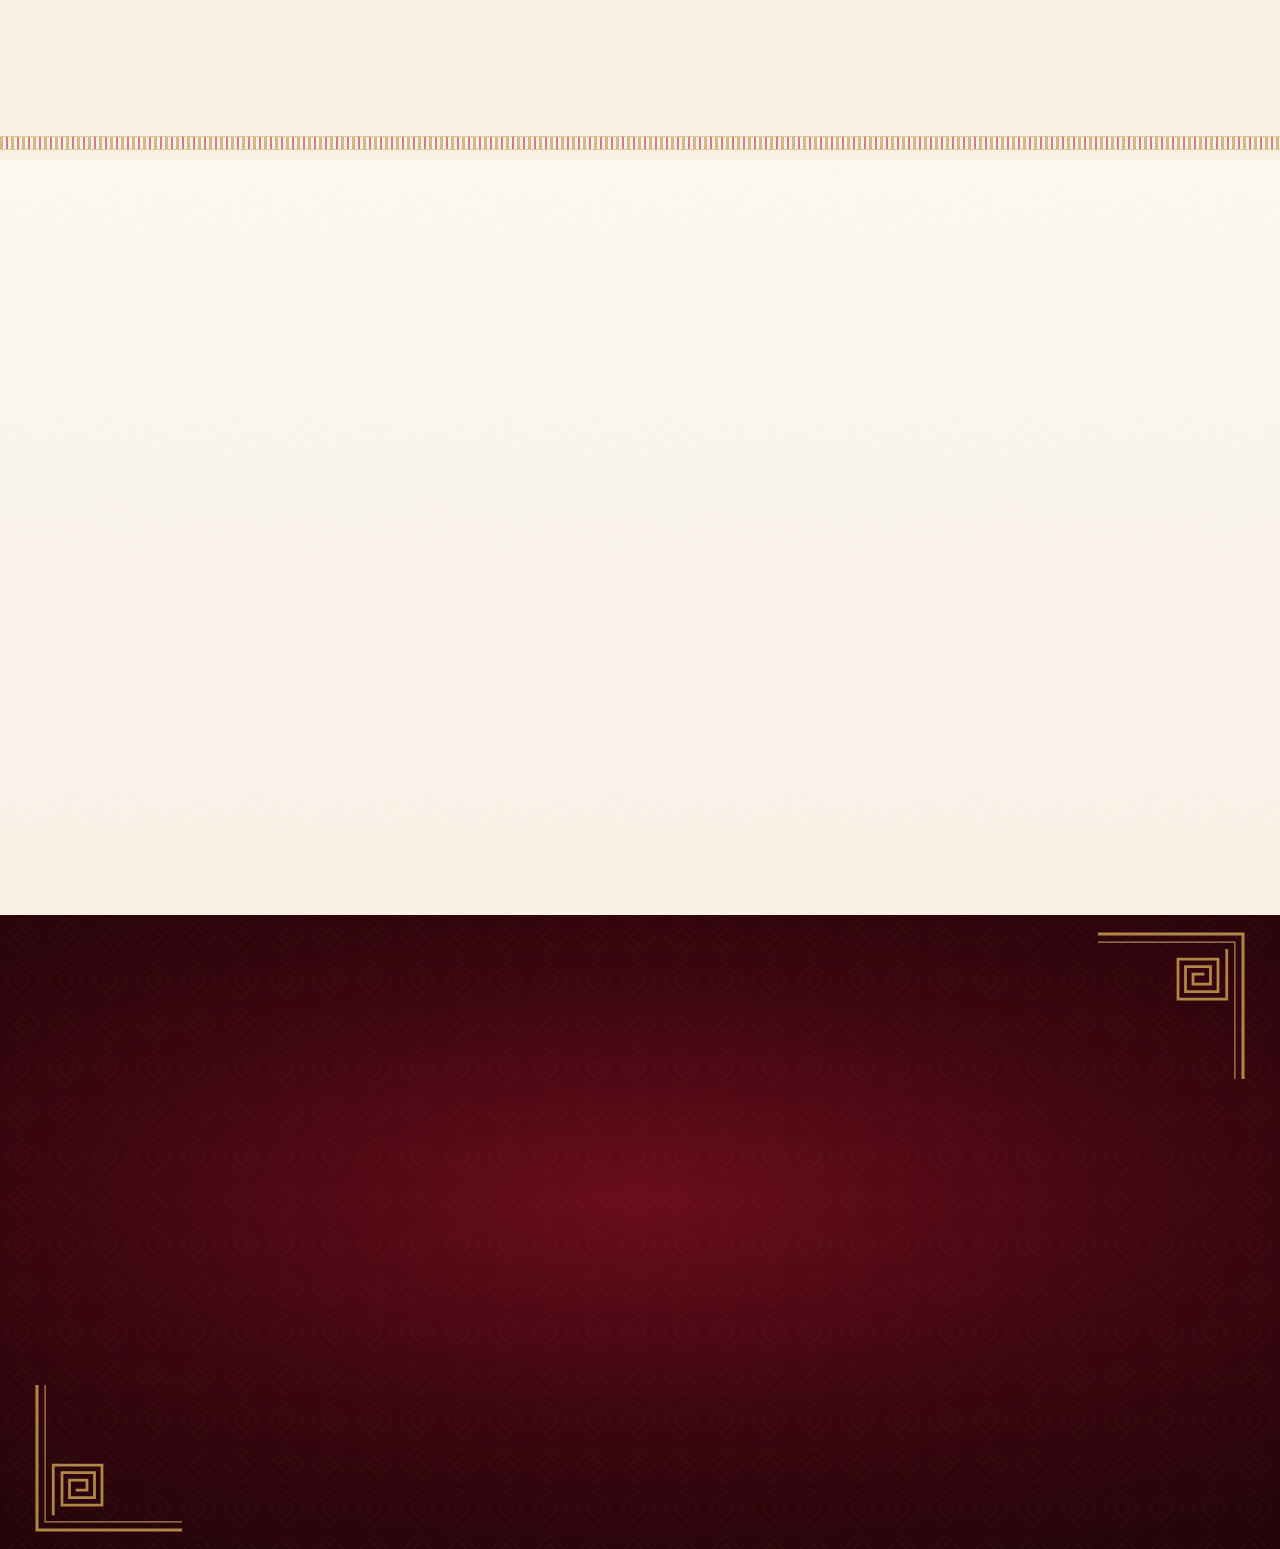
<file: 03/index.html>
<!DOCTYPE html>
<html lang="en">

<head>
    <meta charset="UTF-8">
    <meta name="viewport" content="width=device-width, initial-scale=1, viewport-fit=cover">
    <!--
        Security: strict CSP (no inline scripts/styles). Works when opened via file:// in Chromium too.
        Google Fonts is the only third-party origin. Inline `style=""` attributes are intentionally not used.
    -->
    <meta http-equiv="Content-Security-Policy"
        content="default-src 'self'; script-src 'self'; style-src 'self' https://fonts.googleapis.com; font-src https://fonts.gstatic.com; img-src 'self' data:; media-src 'self'; connect-src 'self'; object-src 'none'; base-uri 'none'; form-action 'none'">
    <meta name="referrer" content="strict-origin-when-cross-origin">

    <title>ChiBuchi'26</title>
    <meta name="description"
        content="The families of Late Sir Ikechukwu Ejibendu and Ugwuosi Edwin (Ozor Onyenamacha) invite you to the traditional marriage of Nr. Chidimma Ejibendu and Barr. Robinson Abuchi Ugwu — Saturday 12 December 2026, 10am, Aborji, Oba, Anambra State.">
    <!-- Matches the top of the closed envelope (js/intro.js swaps it to the hero's crimson once open) -->
    <meta name="theme-color" content="#861320">
    <meta name="color-scheme" content="light">
    <meta name="apple-mobile-web-app-title" content="ChiBuchi'26">

    <!-- Social previews (WhatsApp/iMessage need an ABSOLUTE og:image URL) -->
    <meta property="og:type" content="website">
    <meta property="og:site_name" content="ChiBuchi'26">
    <meta property="og:title" content="ChiBuchi'26">
    <meta property="og:description"
        content="Saturday 12 December 2026 · 10am · Aborji, Oba, Anambra State. This invitation is exclusively for you.">
    <meta property="og:url" content="https://chidimma-and-abuchi.vercel.app/">
    <meta property="og:image" content="https://chidimma-and-abuchi.vercel.app/assets/og-card.jpg">
    <meta property="og:image:width" content="853">
    <meta property="og:image:height" content="1280">
    <meta property="og:image:alt" content="Crimson envelope with a gold C&amp;A wax seal: Igbankwu Chidimma na Abuchi">
    <meta name="twitter:card" content="summary_large_image">
    <meta name="twitter:title" content="ChiBuchi'26">
    <meta name="twitter:image" content="https://chidimma-and-abuchi.vercel.app/assets/og-card.jpg">

    <link rel="icon" type="image/svg+xml" href="assets/favicon.svg">

    <link rel="preconnect" href="https://fonts.googleapis.com">
    <link rel="preconnect" href="https://fonts.gstatic.com" crossorigin>
    <link rel="stylesheet"
        href="https://fonts.googleapis.com/css2?family=Cinzel:wght@500;600;700&amp;family=Cormorant+Garamond:ital,wght@0,500;0,600;0,700;1,500;1,600&amp;family=Great+Vibes&amp;display=swap">

    <link rel="stylesheet" href="css/styles.css">
    <link rel="stylesheet" href="css/intro.css">
    <noscript>
        <link rel="stylesheet" href="css/noscript.css">
    </noscript>

    <!-- Classic deferred scripts (ES modules are blocked on file:// in Chromium). Order matters. -->
    <script src="js/music.js" defer></script>
    <script src="js/fx.js" defer></script>
    <script src="js/site.js" defer></script>
    <script src="js/calendar.js" defer></script>
    <script src="js/ui.js" defer></script>
    <script src="js/intro.js" defer></script>
</head>

<body>

    <!-- =====================================================================
         SVG LIBRARY — gradients, patterns and reusable art symbols drawn from
         the printed card: ichaka + drum crest, gold key corner, gold fleur,
         red velvet corners, coral bead strands. Kept out of `display:none`
         so gradients resolve in every browser.
         ===================================================================== -->
    <svg class="sprite" aria-hidden="true" focusable="false" xmlns="http://www.w3.org/2000/svg">
        <defs>
            <radialGradient id="g-coral" cx=".36" cy=".3" r=".78">
                <stop offset="0" stop-color="#F9A88A" />
                <stop offset=".45" stop-color="#DC5F3E" />
                <stop offset="1" stop-color="#9C301C" />
            </radialGradient>
            <linearGradient id="g-brass" x1="0" y1="0" x2="1" y2="0">
                <stop offset="0" stop-color="#6E4F1F" />
                <stop offset=".45" stop-color="#EBD08E" />
                <stop offset=".7" stop-color="#B38A45" />
                <stop offset="1" stop-color="#5E4219" />
            </linearGradient>
            <linearGradient id="g-gold" x1="0" y1="0" x2="1" y2="1">
                <stop offset="0" stop-color="#F8E6B0" />
                <stop offset=".45" stop-color="#D6AE5C" />
                <stop offset=".75" stop-color="#A87F38" />
                <stop offset="1" stop-color="#EBCB86" />
            </linearGradient>
            <linearGradient id="g-velvet" x1="0" y1="0" x2="1" y2="1">
                <stop offset="0" stop-color="#B41C31" />
                <stop offset=".55" stop-color="#8A1322" />
                <stop offset="1" stop-color="#560915" />
            </linearGradient>
            <linearGradient id="g-velvet-sheen" x1="0" y1="0" x2="1" y2="0">
                <stop offset="0" stop-color="#FFB3A6" stop-opacity="0" />
                <stop offset=".5" stop-color="#FFB3A6" stop-opacity=".2" />
                <stop offset="1" stop-color="#FFB3A6" stop-opacity="0" />
            </linearGradient>
            <linearGradient id="g-env-depth" x1="0" y1="0" x2="0" y2="1">
                <stop offset="0" stop-color="#120206" stop-opacity="0" />
                <stop offset=".7" stop-color="#120206" stop-opacity=".5" />
            </linearGradient>

            <!-- Red velvet (assets/img/velvet.webp, a real fabric photo tinted to the envelope crimson) -->
            <pattern id="p-velvet" patternUnits="userSpaceOnUse" width="320" height="320">
                <image href="assets/img/velvet.webp" width="320" height="320" preserveAspectRatio="xMidYMid slice" />
            </pattern>

            <!-- Envelope liner: deep crimson with a gold diamond lattice -->
            <pattern id="p-liner" patternUnits="userSpaceOnUse" width="36" height="36">
                <rect width="36" height="36" fill="#5C0B16" />
                <path d="M18 5 31 18 18 31 5 18Z" fill="none" stroke="#D9B266" stroke-width="1" opacity=".5" />
                <path d="M18 12 24 18 18 24 12 18Z" fill="#D9B266" opacity=".3" />
                <circle cx="0" cy="0" r="1.6" fill="#D9B266" opacity=".55" />
                <circle cx="36" cy="0" r="1.6" fill="#D9B266" opacity=".55" />
                <circle cx="0" cy="36" r="1.6" fill="#D9B266" opacity=".55" />
                <circle cx="36" cy="36" r="1.6" fill="#D9B266" opacity=".55" />
            </pattern>

            <!-- Red velvet corner outline (anchored top-left; rotated for the other corner) -->
            <path id="shape-velvet" d="M0 0H300C252 26 176 40 124 92C74 142 44 198 0 262Z" />
        </defs>

        <!-- Crest from the top of the card: drum between two ichaka, with sparkles -->
        <symbol id="i-ichaka" viewBox="0 0 200 64">
            <g fill="currentColor">
                <path d="M24 13.5 26.3 19.7 32.5 22 26.3 24.3 24 30.5 21.7 24.3 15.5 22 21.7 19.7Z" />
                <path d="M176 13.5 178.3 19.7 184.5 22 178.3 24.3 176 30.5 173.7 24.3 167.5 22 173.7 19.7Z" />
            </g>
            <g fill="none" stroke="currentColor" stroke-linecap="round" stroke-linejoin="round">
                <!-- left ichaka -->
                <circle cx="62" cy="24" r="11" fill="currentColor" fill-opacity=".16" stroke-width="1.8" />
                <path d="M51.6 21Q62 27 72.4 21M51.6 27.6Q62 33.6 72.4 27.6M57 13.6Q53 24 57 34.4M67 13.6Q71 24 67 34.4"
                    stroke-width=".9" />
                <path d="M54.4 32.2 42.6 47" stroke-width="3.2" />
                <circle cx="41" cy="49" r="2.4" fill="currentColor" stroke="none" />
                <!-- right ichaka -->
                <circle cx="138" cy="24" r="11" fill="currentColor" fill-opacity=".16" stroke-width="1.8" />
                <path d="M127.6 21Q138 27 148.4 21M127.6 27.6Q138 33.6 148.4 27.6M133 13.6Q129 24 133 34.4M143 13.6Q147 24 143 34.4"
                    stroke-width=".9" />
                <path d="M145.6 32.2 157.4 47" stroke-width="3.2" />
                <circle cx="159" cy="49" r="2.4" fill="currentColor" stroke="none" />
                <!-- drum -->
                <path d="M85 11C86 26 90 38 93 46H107C110 38 114 26 115 11" fill="currentColor" fill-opacity=".16"
                    stroke-width="1.8" />
                <ellipse cx="100" cy="11" rx="15" ry="4" stroke-width="1.8" />
                <path d="M87 24Q100 28.5 113 24M90.6 37Q100 40.5 109.4 37" stroke-width="1.1" />
                <path d="M92 15 96 45M100 15.5V46M108 15 104 45" stroke-width=".9" opacity=".7" />
                <path d="M94 46 92 53H108L106 46" stroke-width="1.8" />
            </g>
        </symbol>

        <!-- Gold key (meander) corner, like the card's top-right (anchored top-right) -->
        <symbol id="i-meander" viewBox="0 0 120 120">
            <g fill="none" stroke="currentColor" stroke-linecap="square">
                <path d="M0 4H116V120" stroke-width="2.4" />
                <path d="M0 10.5H109.5V120" stroke-width="1" />
                <path d="M103 17V56H64V24H96V50H70V30H90V44H76V36H84" stroke-width="2.2" />
            </g>
        </symbol>

        <!-- Gold fleur with scrolls (bottom of the card) -->
        <symbol id="i-fleur" viewBox="0 0 200 40">
            <g fill="currentColor">
                <path d="M100 2C105.5 9 106 17 100 25C94 17 94.5 9 100 2Z" />
                <path d="M100 25C93 19 84 19 82 26C86 24 91 24.5 98 28Z" />
                <path d="M100 25C107 19 116 19 118 26C114 24 109 24.5 102 28Z" />
                <rect x="92" y="27.5" width="16" height="3" rx="1.5" />
                <path d="M100 30.5 96.5 37H103.5Z" />
                <circle cx="4" cy="30" r="2" />
                <circle cx="196" cy="30" r="2" />
            </g>
            <g fill="none" stroke="currentColor" stroke-linecap="round">
                <path d="M90 29C78 29 72 22 64 24C57 26 58 34 64 33C68 32.5 67 28 64 28" stroke-width="1.6" />
                <path d="M110 29C122 29 128 22 136 24C143 26 142 34 136 33C132 32.5 133 28 136 28" stroke-width="1.6" />
                <path d="M57 30H8M143 30H192" stroke-width="1" />
            </g>
        </symbol>

        <!-- Small four-point sparkle (dividers) -->
        <symbol id="i-sparkle" viewBox="0 0 24 24">
            <path d="M12 1.5 14.6 9.4 22.5 12 14.6 14.6 12 22.5 9.4 14.6 1.5 12 9.4 9.4Z" fill="currentColor" />
        </symbol>

        <!-- Icons ------------------------------------------------------------ -->
        <symbol id="i-calendar" viewBox="0 0 24 24">
            <g fill="none" stroke="currentColor" stroke-width="1.6" stroke-linecap="round">
                <rect x="3" y="5" width="18" height="16" rx="2.2" />
                <path d="M3 10h18M8 3v4M16 3v4" />
            </g>
            <g fill="currentColor">
                <circle cx="8" cy="14" r="1" />
                <circle cx="12" cy="14" r="1" />
                <circle cx="16" cy="14" r="1" />
                <circle cx="8" cy="17.6" r="1" />
                <circle cx="12" cy="17.6" r="1" />
            </g>
        </symbol>
        <symbol id="i-pin" viewBox="0 0 24 24">
            <g fill="none" stroke="currentColor" stroke-width="1.6" stroke-linejoin="round">
                <path d="M12 21.5s-7-6.3-7-11.8a7 7 0 0 1 14 0c0 5.5-7 11.8-7 11.8Z" />
                <circle cx="12" cy="9.7" r="2.6" />
            </g>
        </symbol>
        <symbol id="i-phone" viewBox="0 0 24 24">
            <path d="M7.1 3.5h2.6l1.5 4-2.1 1.5a11.5 11.5 0 0 0 5.9 5.9l1.5-2.1 4 1.5v2.6a2 2 0 0 1-2.2 2A16 16 0 0 1 5.1 5.7a2 2 0 0 1 2-2.2Z"
                fill="none" stroke="currentColor" stroke-width="1.6" stroke-linejoin="round" />
        </symbol>
        <symbol id="i-arrow" viewBox="0 0 24 24">
            <path d="M5 12h14M13 6l6 6-6 6" fill="none" stroke="currentColor" stroke-width="1.8"
                stroke-linecap="round" stroke-linejoin="round" />
        </symbol>
        <symbol id="i-close" viewBox="0 0 24 24">
            <path d="M6 6l12 12M18 6 6 18" fill="none" stroke="currentColor" stroke-width="1.6"
                stroke-linecap="round" />
        </symbol>
        <symbol id="i-download" viewBox="0 0 24 24">
            <path d="M12 4v11m-5-5 5 5 5-5M5 20h14" fill="none" stroke="currentColor" stroke-width="1.8"
                stroke-linecap="round" stroke-linejoin="round" />
        </symbol>
        <symbol id="i-chevron-down" viewBox="0 0 24 24">
            <path d="m6 9 6 6 6-6" fill="none" stroke="currentColor" stroke-width="1.6" stroke-linecap="round"
                stroke-linejoin="round" />
        </symbol>

        <!-- Red velvet corner with its gold edge (anchored top-left) -->
        <symbol id="art-velvet" viewBox="0 0 300 300">
            <use href="#shape-velvet" fill="url(#g-velvet)" />
            <use href="#shape-velvet" fill="url(#p-velvet)" opacity=".85" />
            <path d="M0 0H190C150 30 96 62 0 150Z" fill="url(#g-velvet-sheen)" />
            <path d="M300 0C252 26 176 40 124 92C74 142 44 198 0 262" fill="none" stroke="url(#g-gold)"
                stroke-width="5" />
            <path d="M300 12C256 38 184 52 134 102C86 150 56 206 12 274" fill="none" stroke="url(#g-gold)"
                stroke-width="1.3" opacity=".9" />
        </symbol>

        <!-- Coral bead strands with brass spacers (anchored bottom-left) -->
        <symbol id="art-beads" viewBox="0 0 320 320">
            <g>
                <circle cx="-6.0" cy="96.0" r="6.2" fill="url(#g-coral)" />
                <circle cx="-1.4" cy="108.8" r="6.2" fill="url(#g-coral)" />
                <circle cx="3.7" cy="121.5" r="6.2" fill="url(#g-coral)" />
                <circle cx="9.2" cy="133.9" r="6.2" fill="url(#g-coral)" />
                <circle cx="15.2" cy="146.2" r="6.2" fill="url(#g-coral)" />
                <circle cx="21.6" cy="158.2" r="6.2" fill="url(#g-coral)" />
                <rect x="25.0" y="166.2" width="7" height="7.6" rx="1.6" transform="rotate(58 28.5 170.0)"
                    fill="url(#g-brass)" />
                <circle cx="35.7" cy="181.6" r="6.2" fill="url(#g-coral)" />
                <circle cx="43.4" cy="192.8" r="6.2" fill="url(#g-coral)" />
                <circle cx="51.6" cy="203.8" r="6.2" fill="url(#g-coral)" />
                <circle cx="60.1" cy="214.4" r="6.2" fill="url(#g-coral)" />
                <circle cx="69.0" cy="224.7" r="6.2" fill="url(#g-coral)" />
                <rect x="74.8" y="230.9" width="7" height="7.6" rx="1.6" transform="rotate(45 78.3 234.7)"
                    fill="url(#g-brass)" />
                <circle cx="87.9" cy="244.4" r="6.2" fill="url(#g-coral)" />
                <circle cx="97.9" cy="253.7" r="6.2" fill="url(#g-coral)" />
                <circle cx="108.2" cy="262.7" r="6.2" fill="url(#g-coral)" />
                <circle cx="118.8" cy="271.3" r="6.2" fill="url(#g-coral)" />
                <circle cx="129.6" cy="279.5" r="6.2" fill="url(#g-coral)" />
                <rect x="137.2" y="283.6" width="7" height="7.6" rx="1.6" transform="rotate(34 140.7 287.4)"
                    fill="url(#g-brass)" />
                <circle cx="152.1" cy="295.0" r="6.2" fill="url(#g-coral)" />
                <circle cx="163.7" cy="302.2" r="6.2" fill="url(#g-coral)" />
            </g>
            <g>
                <circle cx="-6.0" cy="168.0" r="4.6" fill="url(#g-coral)" />
                <circle cx="-1.9" cy="177.4" r="4.6" fill="url(#g-coral)" />
                <circle cx="2.5" cy="186.6" r="4.6" fill="url(#g-coral)" />
                <circle cx="7.2" cy="195.7" r="4.6" fill="url(#g-coral)" />
                <circle cx="12.1" cy="204.7" r="4.6" fill="url(#g-coral)" />
                <circle cx="17.4" cy="213.5" r="4.6" fill="url(#g-coral)" />
                <rect x="20.2" y="219.2" width="5.4" height="5.8" rx="1.6" transform="rotate(55 22.9 222.1)"
                    fill="url(#g-brass)" />
                <circle cx="28.7" cy="230.5" r="4.6" fill="url(#g-coral)" />
                <circle cx="34.8" cy="238.7" r="4.6" fill="url(#g-coral)" />
                <circle cx="41.2" cy="246.7" r="4.6" fill="url(#g-coral)" />
                <circle cx="47.8" cy="254.4" r="4.6" fill="url(#g-coral)" />
                <circle cx="54.8" cy="261.9" r="4.6" fill="url(#g-coral)" />
                <rect x="59.4" y="266.2" width="5.4" height="5.8" rx="1.6" transform="rotate(42 62.1 269.1)"
                    fill="url(#g-brass)" />
                <circle cx="69.6" cy="276.0" r="4.6" fill="url(#g-coral)" />
                <circle cx="77.4" cy="282.5" r="4.6" fill="url(#g-coral)" />
                <circle cx="85.5" cy="288.8" r="4.6" fill="url(#g-coral)" />
                <circle cx="93.8" cy="294.7" r="4.6" fill="url(#g-coral)" />
                <circle cx="102.4" cy="300.3" r="4.6" fill="url(#g-coral)" />
            </g>
        </symbol>
    </svg>

    <!-- =====================================================================
         INTRO — crimson envelope (02's envelope art recoloured: crimson paper,
         gold foil, gold C&A wax seal) cut into layers in assets/envelope/ so it
         opens with 02's animation. Removed from the DOM once opened. If JS
         never runs, css/intro.css fades it out automatically.
         ===================================================================== -->
    <div class="intro" id="intro" role="dialog" aria-modal="true" aria-labelledby="intro-label">
        <p class="sr-only" id="intro-label">Invitation to the traditional marriage of Nr. Chidimma Ejibendu and
            Barr. Robinson Abuchi Ugwu. Press the button to open.</p>

        <div class="intro__backdrop" aria-hidden="true">
            <span class="intro__glow"></span>
            <svg class="intro__corner intro__corner--tr">
                <use href="#i-meander" />
            </svg>
            <svg class="intro__corner intro__corner--bl">
                <use href="#i-meander" />
            </svg>
        </div>

        <div class="intro__scene" id="intro-scene">
            <div class="envelope" id="envelope">
                <div class="envelope__float" id="envelope-float" aria-hidden="true">

                    <!-- 1. Inside of the envelope (liner visible through the opening) -->
                    <svg class="envelope__back" viewBox="0 0 500 750" preserveAspectRatio="none">
                        <rect width="500" height="750" rx="12" fill="url(#p-liner)" />
                        <rect width="500" height="750" rx="12" fill="url(#g-env-depth)" />
                    </svg>

                    <!-- 2. Inner face of the flap (shown after the flap passes 90°). Same outline as
                         assets/envelope/flap.webp mirrored (853 = art width, 606 = flap depth). -->
                    <div class="envelope__liner" id="envelope-liner">
                        <svg viewBox="0 0 853 606" preserveAspectRatio="none">
                            <path d="M0 606V271.1L349.5 16.7C375.4-2.1 479.6-7.7 508.5 13.9L853 270.6V606Z"
                                fill="#8A1422" />
                            <path d="M22 598V282.3L362.5 34.5C380.2 21.6 475.3 16.6 495.4 31.5L831 281.6V598Z"
                                fill="url(#p-liner)" />
                            <path d="M22 598V282.3L362.5 34.5C380.2 21.6 475.3 16.6 495.4 31.5L831 281.6V598Z"
                                fill="none" stroke="#D9B266" stroke-width="3" opacity=".75" />
                        </svg>
                        <span class="envelope__liner-shade" id="envelope-liner-shade"></span>
                    </div>

                    <!-- 3. The invitation card tucked inside (a miniature of the printed card) -->
                    <div class="envelope__card" id="envelope-card">
                        <svg class="mini-card__velvet mini-card__velvet--tl">
                            <use href="#art-velvet" />
                        </svg>
                        <svg class="mini-card__velvet mini-card__velvet--br">
                            <use href="#art-velvet" />
                        </svg>
                        <div class="mini-card">
                            <svg class="mini-card__crest">
                                <use href="#i-ichaka" />
                            </svg>
                            <p class="mini-card__caps">Igba Nkwu</p>
                            <p class="mini-card__name">Chidimma</p>
                            <p class="mini-card__and">and</p>
                            <p class="mini-card__name">Abuchi</p>
                            <p class="mini-card__date">12 · 12 · 2026</p>
                        </div>
                        <span class="envelope__card-sheen" id="envelope-card-sheen"></span>
                    </div>

                    <!-- 4. Front pocket: IGBANKWU CHIDIMMA NA ABUCHI + "this invitation is exclusively for you" -->
                    <div class="envelope__pocket">
                        <img class="envelope__art" src="assets/envelope/pocket.webp" alt="" width="853" height="1280"
                            fetchpriority="high" draggable="false">
                        <!-- light sweeping across the gold names (masked by assets/envelope/names-foil.png) -->
                        <span class="envelope__foil"></span>
                    </div>

                    <!-- 4b. Shadow the closed flap casts on the pocket (fades as the flap lifts) -->
                    <img class="envelope__art envelope__flap-shadow" id="envelope-flap-shadow"
                        src="assets/envelope/flap-shadow.webp" alt="" width="853" height="1280" draggable="false">

                    <!-- 5. Outer flap (carries the top half of the seal) -->
                    <div class="envelope__flap" id="envelope-flap">
                        <img class="envelope__art" src="assets/envelope/flap.webp" alt="" width="853" height="1280"
                            fetchpriority="high" draggable="false">
                        <div class="seal seal--top" id="seal-top">
                            <img src="assets/envelope/seal.webp" alt="" width="298" height="288" draggable="false">
                        </div>
                    </div>

                    <!-- 6. Bottom half of the seal + crack glint (viewBox = the seal image, 298x288) -->
                    <div class="seal seal--bottom" id="seal-bottom">
                        <img src="assets/envelope/seal.webp" alt="" width="298" height="288" draggable="false">
                    </div>
                    <div class="seal seal--crack" id="seal-crack">
                        <svg viewBox="0 0 298 288">
                            <polyline points="18,141 45,130 77,147 110,127 143,144 176,124 209,143 241,128 272,136"
                                pathLength="1" />
                        </svg>
                    </div>
                    <span class="seal-pulse" id="seal-pulse"></span>
                </div>

                <!-- Sits on the envelope between the seal and the names (the whole stage is tappable too) -->
                <button class="intro__open" id="intro-open" type="button" disabled>
                    <span class="intro__open-label" id="intro-open-label">Preparing your invitation…</span>
                </button>
            </div>
        </div>

        <span class="intro__bloom" id="intro-bloom" aria-hidden="true"></span>
    </div>

    <!-- Card-inspired side bands framing the whole site (crimson with a gold rule) -->
    <div class="frame" aria-hidden="true">
        <span class="frame__band frame__band--left"></span>
        <span class="frame__band frame__band--right"></span>
    </div>

    <!-- ===== NAV (revealed once the invitation is open) ===== -->
    <header class="site-nav" id="site-nav" hidden>
        <a class="site-nav__mark" href="#top" aria-label="Back to top">
            <span class="script">C</span><span class="site-nav__amp">&amp;</span><span class="script">A</span>
        </a>
        <nav class="site-nav__links" aria-label="Sections">
            <a href="#invitation">Invitation</a>
            <a href="#story">Story</a>
            <a href="#ceremony">Ceremony</a>
            <a href="#dress-code">Dress Code</a>
            <a href="#save-the-date">Save the Date</a>
            <a href="#venue">Venue</a>
            <a href="#faqs">FAQs</a>
        </nav>
        <button class="site-nav__toggle" id="nav-toggle" type="button" aria-expanded="false" aria-controls="nav-menu"
            aria-label="Open menu">
            <span></span><span></span><span></span>
        </button>
    </header>

    <dialog class="nav-menu" id="nav-menu" aria-label="Sections">
        <div class="nav-menu__panel">
            <button class="nav-menu__close" id="nav-close" type="button" aria-label="Close menu">
                <svg aria-hidden="true">
                    <use href="#i-close" />
                </svg>
            </button>
            <svg class="nav-menu__crest" aria-hidden="true">
                <use href="#i-ichaka" />
            </svg>
            <nav class="nav-menu__list" aria-label="Sections">
                <a href="#invitation">Invitation</a>
                <a href="#story">Our Story</a>
                <a href="#ceremony">The Ceremony</a>
                <a href="#dress-code">Dress Code</a>
                <a href="#save-the-date">Save the Date</a>
                <a href="#venue">Venue</a>
                <a href="#faqs">Questions</a>
            </nav>
            <p class="nav-menu__date">12 · 12 · 2026</p>
        </div>
    </dialog>

    <main id="main">

        <!-- ===== HERO (photo: coral beads on red silk) ===== -->
        <section class="hero" id="top" aria-labelledby="hero-title">
            <div class="hero__art" aria-hidden="true">
                <svg class="hero__corner hero__corner--tr">
                    <use href="#i-meander" />
                </svg>
                <svg class="hero__corner hero__corner--bl">
                    <use href="#i-meander" />
                </svg>
            </div>

            <div class="hero__content">
                <p class="caps hero__eyebrow" data-hero>Igba Nkwu · Traditional Marriage</p>

                <h1 class="hero__names" id="hero-title">
                    <span class="script hero__name" data-hero data-write>Chidimma</span>
                    <span class="and-divider hero__and" data-hero>
                        <span class="and-divider__line"></span>
                        <span class="and-divider__badge">and</span>
                        <span class="and-divider__line and-divider__line--flip"></span>
                    </span>
                    <span class="script hero__name" data-hero data-write>Abuchi</span>
                </h1>

                <svg class="hero__crest" data-hero aria-hidden="true">
                    <use href="#i-ichaka" />
                </svg>

                <p class="hero__date" data-hero>
                    <span class="hero__date-main">Saturday, 12 December 2026</span>
                    <span class="hero__date-sub">10am · Aborji, Oba</span>
                </p>

                <a class="hero__cue" href="#invitation" data-hero>
                    <span>Read the invitation</span>
                    <svg aria-hidden="true">
                        <use href="#i-chevron-down" />
                    </svg>
                </a>
            </div>
        </section>

        <!-- ===== INVITATION (the printed card, verbatim — venue LGA/State corrected) ===== -->
        <section class="section invitation" id="invitation" aria-labelledby="invitation-title">
            <article class="paper-card" data-reveal>
                <svg class="paper-card__velvet paper-card__velvet--tl" aria-hidden="true">
                    <use href="#art-velvet" />
                </svg>
                <svg class="paper-card__velvet paper-card__velvet--br" aria-hidden="true">
                    <use href="#art-velvet" />
                </svg>
                <svg class="paper-card__key" aria-hidden="true">
                    <use href="#i-meander" />
                </svg>
                <svg class="paper-card__beads" aria-hidden="true">
                    <use href="#art-beads" />
                </svg>
                <span class="paper-card__sheen" aria-hidden="true"></span>

                <div class="paper-card__inner">
                    <svg class="paper-card__crest" aria-hidden="true">
                        <use href="#i-ichaka" />
                    </svg>

                    <h2 class="sr-only" id="invitation-title">The invitation</h2>
                    <p class="card-italic">The families of</p>

                    <div class="family">
                        <p class="family__name">Late Sir Ikechukwu Ejibendu</p>
                        <p class="family__home">of Aborji, Oba&nbsp;· Idemili&nbsp;South&nbsp;L.G.A&nbsp;· Anambra&nbsp;State</p>
                    </div>

                    <p class="card-and" aria-hidden="true"><span>And</span></p>
                    <p class="sr-only">and</p>

                    <div class="family">
                        <p class="family__name">Ugwuosi Edwin</p>
                        <p class="family__title">(Ozor Onyenamacha)</p>
                        <p class="family__home">of Ochima&nbsp;· Igbo&nbsp;Etiti&nbsp;L.G.A&nbsp;· Enugu&nbsp;State</p>
                    </div>

                    <p class="card-invite">
                        <span class="card-invite__lead">Cordially invite you</span>
                        <span>to the traditional marriage ceremony of their children</span>
                    </p>

                    <p class="script couple__name">Nr. Chidimma Ejibendu</p>
                    <p class="card-and card-and--lines" aria-hidden="true"><span>And</span></p>
                    <p class="sr-only">and</p>
                    <p class="script couple__name">Barr. Robinson Abuchi Ugwu</p>

                    <dl class="details">
                        <div class="details__item">
                            <dt>
                                <span class="details__icon" aria-hidden="true"><svg>
                                        <use href="#i-calendar" />
                                    </svg></span>
                                <span>Date</span>
                            </dt>
                            <dd>Saturday, 12th December 2026<span class="details__sub">10am</span></dd>
                        </div>
                        <div class="details__item">
                            <dt>
                                <span class="details__icon" aria-hidden="true"><svg>
                                        <use href="#i-pin" />
                                    </svg></span>
                                <span>Venue</span>
                            </dt>
                            <dd>At Late Ikechukwu Ejibendu Compound, Aborji, Oba, Idemili&nbsp;South&nbsp;L.G.A,
                                Anambra&nbsp;State.</dd>
                        </div>
                        <div class="details__item">
                            <dt>
                                <span class="details__icon" aria-hidden="true"><svg>
                                        <use href="#i-phone" />
                                    </svg></span>
                                <span>Phone</span>
                            </dt>
                            <dd><a href="tel:+2348034869550">0803 486 9550</a></dd>
                        </div>
                    </dl>

                    <svg class="paper-card__fleur" aria-hidden="true">
                        <use href="#i-fleur" />
                    </svg>
                </div>
            </article>
        </section>

        <!-- ===== OUR STORY — two homes, one family ===== -->
        <section class="section story" id="story" aria-labelledby="story-title">
            <p class="caps caps--gold" data-reveal>Our Story</p>
            <h2 class="script section-script section-script--light" id="story-title" data-reveal>Two homes, one family
            </h2>

            <div class="journey" data-reveal>
                <div class="journey__place">
                    <svg class="journey__pin" aria-hidden="true">
                        <use href="#i-pin" />
                    </svg>
                    <p class="journey__name">Chidimma</p>
                    <p class="journey__home">Aborji, Oba<br>Idemili&nbsp;South&nbsp;L.G.A&nbsp;· Anambra&nbsp;State</p>
                </div>

                <div class="journey__join" aria-hidden="true">
                    <span class="journey__line"></span>
                    <svg class="journey__spark">
                        <use href="#i-sparkle" />
                    </svg>
                    <span class="journey__line"></span>
                </div>

                <div class="journey__place">
                    <svg class="journey__pin" aria-hidden="true">
                        <use href="#i-pin" />
                    </svg>
                    <p class="journey__name">Abuchi</p>
                    <p class="journey__home">Ochima<br>Igbo&nbsp;Etiti&nbsp;L.G.A&nbsp;· Enugu&nbsp;State</p>
                </div>
            </div>

            <p class="story__closing" data-reveal>On the 12th of December, two families become one.</p>
        </section>

        <!-- ===== THE CEREMONY ===== -->
        <section class="section ceremony" id="ceremony" aria-labelledby="ceremony-title">
            <p class="caps caps--red" data-reveal>The Ceremony</p>
            <h2 class="script section-script" id="ceremony-title" data-reveal>Igba Nkwu</h2>
            <p class="ceremony__lead" data-reveal>The wine carrying · from 10am</p>

            <ol class="rites">
                <li class="rite" data-reveal>
                    <span class="rite__num" aria-hidden="true">I</span>
                    <div class="rite__body">
                        <h3>Arrival &amp; Welcome</h3>
                        <p>Guests are received and seated.</p>
                    </div>
                </li>
                <li class="rite" data-reveal>
                    <span class="rite__num" aria-hidden="true">II</span>
                    <div class="rite__body">
                        <h3>Breaking of Kola <span class="rite__igbo">Iwa ọjị</span></h3>
                        <p>The elders bless the gathering.</p>
                    </div>
                </li>
                <li class="rite" data-reveal>
                    <span class="rite__num" aria-hidden="true">III</span>
                    <div class="rite__body">
                        <h3>Introduction of Families</h3>
                        <p>Both families are formally presented.</p>
                    </div>
                </li>
                <li class="rite" data-reveal>
                    <span class="rite__num" aria-hidden="true">IV</span>
                    <div class="rite__body">
                        <h3>Presentation of Wine &amp; Gifts</h3>
                        <p>The customary items are brought forward.</p>
                    </div>
                </li>
                <li class="rite" data-reveal>
                    <span class="rite__num" aria-hidden="true">V</span>
                    <div class="rite__body">
                        <h3>The Bride's Entrance</h3>
                        <p>Chidimma is led in by her maidens.</p>
                    </div>
                </li>
                <li class="rite rite--moment" data-reveal>
                    <span class="rite__num" aria-hidden="true">VI</span>
                    <div class="rite__body">
                        <h3>The Wine Carrying <span class="rite__igbo">Igba Nkwu</span></h3>
                        <p>She searches for Abuchi, and kneels to offer him the palm wine.</p>
                    </div>
                </li>
                <li class="rite" data-reveal>
                    <span class="rite__num" aria-hidden="true">VII</span>
                    <div class="rite__body">
                        <h3>Blessing of the Couple</h3>
                        <p>Elders pray over the new union.</p>
                    </div>
                </li>
                <li class="rite" data-reveal>
                    <span class="rite__num" aria-hidden="true">VIII</span>
                    <div class="rite__body">
                        <h3>Feasting &amp; Celebration</h3>
                        <p>Music, dancing and a shared meal.</p>
                    </div>
                </li>
            </ol>
        </section>

        <!-- ===== DRESS CODE (real fabric swatches) ===== -->
        <section class="section dress" id="dress-code" aria-labelledby="dress-title">
            <p class="caps caps--red" data-reveal>Dress Code</p>
            <h2 class="script section-script" id="dress-title" data-reveal>Wear our colours</h2>

            <div class="swatches" data-reveal>
                <figure class="swatch">
                    <span class="swatch__dot swatch__dot--red"></span>
                    <figcaption class="swatch__name">Royal Red</figcaption>
                </figure>
                <figure class="swatch">
                    <span class="swatch__dot swatch__dot--gold"></span>
                    <figcaption class="swatch__name">Gold</figcaption>
                </figure>
                <figure class="swatch">
                    <span class="swatch__dot swatch__dot--ivory"></span>
                    <figcaption class="swatch__name">Ivory</figcaption>
                </figure>
            </div>

            <p class="dress__note" data-reveal>Traditional attire, warmly encouraged.</p>
        </section>

        <!-- ===== SAVE THE DATE ===== -->
        <section class="section save-date" id="save-the-date" aria-labelledby="save-date-title">
            <p class="caps caps--gold" data-reveal>Counting down to</p>
            <h2 class="script section-script section-script--light" id="save-date-title" data-reveal>Save the Date</h2>

            <div class="date-lockup" data-reveal>
                <span class="date-lockup__side">Saturday</span>
                <span class="date-lockup__day">12</span>
                <span class="date-lockup__side">December</span>
            </div>
            <p class="date-lockup__year" data-reveal>2026 · 10am</p>

            <div class="countdown" id="countdown" role="timer" aria-label="Time remaining until the ceremony"
                data-reveal>
                <div class="countdown__item"><span class="countdown__num" data-unit="days">--</span><span
                        class="countdown__label">Days</span></div>
                <div class="countdown__item"><span class="countdown__num" data-unit="hours">--</span><span
                        class="countdown__label">Hours</span></div>
                <div class="countdown__item"><span class="countdown__num" data-unit="minutes">--</span><span
                        class="countdown__label">Minutes</span></div>
                <div class="countdown__item"><span class="countdown__num" data-unit="seconds">--</span><span
                        class="countdown__label">Seconds</span></div>
            </div>
            <p class="countdown__done" id="countdown-done" hidden></p>

            <div class="btn-row" data-reveal>
                <!-- Without JS this falls back to the .ics file; js/calendar.js turns it into a calendar chooser -->
                <a class="btn btn--gold" id="add-to-calendar" href="assets/chidimma-abuchi-traditional-marriage.ics"
                    aria-haspopup="dialog" aria-controls="calendar-sheet">
                    <svg aria-hidden="true">
                        <use href="#i-calendar" />
                    </svg>
                    <span>Add to Calendar</span>
                </a>
            </div>
        </section>

        <!-- ===== VENUE ===== -->
        <section class="section venue" id="venue" aria-labelledby="venue-title">
            <div class="venue__inner">
                <div class="venue__pin" data-reveal aria-hidden="true">
                    <span class="venue__ring"></span>
                    <span class="venue__ring venue__ring--2"></span>
                    <svg>
                        <use href="#i-pin" />
                    </svg>
                </div>
                <p class="caps caps--red" data-reveal>The Venue</p>
                <h2 class="venue__name" id="venue-title" data-reveal>Late Ikechukwu Ejibendu Compound</h2>
                <p class="venue__area" data-reveal>Aborji, Oba&nbsp;· Idemili&nbsp;South&nbsp;L.G.A&nbsp;· Anambra&nbsp;State</p>
                <div class="btn-row" data-reveal>
                    <a class="btn btn--red"
                        href="https://www.google.com/maps/search/?api=1&amp;query=Aborji%2C%20Oba%2C%20Idemili%20South%2C%20Anambra%20State%2C%20Nigeria"
                        target="_blank" rel="noopener noreferrer">
                        <svg aria-hidden="true">
                            <use href="#i-pin" />
                        </svg>
                        <span>Get Directions</span>
                    </a>
                    <a class="btn btn--outline" href="tel:+2348034869550">
                        <svg aria-hidden="true">
                            <use href="#i-phone" />
                        </svg>
                        <span>Call 0803 486 9550</span>
                    </a>
                </div>
                <p class="venue__note" data-reveal>Directions open in Google Maps</p>
            </div>
        </section>

        <!-- ===== QUESTIONS ===== -->
        <section class="section faqs" id="faqs" aria-labelledby="faqs-title">
            <p class="caps caps--red" data-reveal>Questions</p>
            <h2 class="script section-script" id="faqs-title" data-reveal>Good to know</h2>

            <div class="faq-list">
                <div class="faq" data-reveal>
                    <h3>
                        <button class="faq__q" type="button" aria-expanded="false" aria-controls="faq-1">
                            <span>What time should I arrive?</span>
                            <svg class="faq__chevron" aria-hidden="true">
                                <use href="#i-chevron-down" />
                            </svg>
                        </button>
                    </h3>
                    <div class="faq__a" id="faq-1" hidden>
                        <p>Proceedings begin at 10am. Do come a little earlier so you are seated in good time.</p>
                    </div>
                </div>

                <div class="faq" data-reveal>
                    <h3>
                        <button class="faq__q" type="button" aria-expanded="false" aria-controls="faq-2">
                            <span>Where exactly is the venue?</span>
                            <svg class="faq__chevron" aria-hidden="true">
                                <use href="#i-chevron-down" />
                            </svg>
                        </button>
                    </h3>
                    <div class="faq__a" id="faq-2" hidden>
                        <p>Late Ikechukwu Ejibendu Compound, Aborji, Oba, Idemili&nbsp;South&nbsp;L.G.A, Anambra&nbsp;State.
                            <a href="#venue">Get directions</a>.
                        </p>
                    </div>
                </div>

                <div class="faq" data-reveal>
                    <h3>
                        <button class="faq__q" type="button" aria-expanded="false" aria-controls="faq-3">
                            <span>What should I wear?</span>
                            <svg class="faq__chevron" aria-hidden="true">
                                <use href="#i-chevron-down" />
                            </svg>
                        </button>
                    </h3>
                    <div class="faq__a" id="faq-3" hidden>
                        <p>Traditional attire in our colours: royal red, gold and ivory. <a href="#dress-code">See the
                                dress code</a>.</p>
                    </div>
                </div>

                <div class="faq" data-reveal>
                    <h3>
                        <button class="faq__q" type="button" aria-expanded="false" aria-controls="faq-4">
                            <span>Who can I call for directions?</span>
                            <svg class="faq__chevron" aria-hidden="true">
                                <use href="#i-chevron-down" />
                            </svg>
                        </button>
                    </h3>
                    <div class="faq__a" id="faq-4" hidden>
                        <p>Call <a href="tel:+2348034869550">0803 486 9550</a> and you will be guided in.</p>
                    </div>
                </div>

                <div class="faq" data-reveal>
                    <h3>
                        <button class="faq__q" type="button" aria-expanded="false" aria-controls="faq-5">
                            <span>What happens after the rites?</span>
                            <svg class="faq__chevron" aria-hidden="true">
                                <use href="#i-chevron-down" />
                            </svg>
                        </button>
                    </h3>
                    <div class="faq__a" id="faq-5" hidden>
                        <p>The wine carrying is followed by feasting, music and dancing.</p>
                    </div>
                </div>
            </div>
        </section>

        <!-- ===== CLOSING ===== -->
        <footer class="section closing" aria-label="Closing note">
            <svg class="closing__corner closing__corner--tr" aria-hidden="true">
                <use href="#i-meander" />
            </svg>
            <svg class="closing__corner closing__corner--bl" aria-hidden="true">
                <use href="#i-meander" />
            </svg>
            <svg class="closing__crest" data-reveal aria-hidden="true">
                <use href="#i-ichaka" />
            </svg>
            <p class="closing__line" data-reveal>We look forward to celebrating with you</p>
            <p class="script closing__names" data-reveal>Chidimma <span class="closing__amp">&amp;</span> Abuchi</p>
            <p class="closing__date" data-reveal>12 · 12 · 2026</p>
            <svg class="closing__fleur" data-reveal aria-hidden="true">
                <use href="#i-fleur" />
            </svg>
        </footer>
    </main>

    <!-- =====================================================================
         CALENDAR CHOOSER — opened by #add-to-calendar (js/calendar.js).
         Google/Outlook hrefs are generated from one EVENT config in JS.
         The .ics file in assets/ must stay in sync with that config.
         ===================================================================== -->
    <dialog class="cal-sheet" id="calendar-sheet" aria-labelledby="calendar-sheet-title">
        <div class="cal-sheet__panel">
            <span class="cal-sheet__grab" aria-hidden="true"></span>
            <p class="caps caps--red">Save the date</p>
            <h2 class="script cal-sheet__title" id="calendar-sheet-title">Add to your calendar</h2>
            <p class="cal-sheet__event">Saturday, 12 December 2026 · 10am</p>

            <ul class="cal-sheet__list" id="calendar-options">
                <li data-calendar="google">
                    <a class="cal-option" data-calendar-link="google" href="https://calendar.google.com/calendar"
                        target="_blank" rel="noopener noreferrer">
                        <span class="cal-option__tile cal-option__tile--red" aria-hidden="true">G</span>
                        <span class="cal-option__text">
                            <span class="cal-option__name">Google Calendar</span>
                            <span class="cal-option__hint">Android phones or any browser</span>
                        </span>
                        <span class="cal-option__tag">Best for this device</span>
                        <svg class="cal-option__arrow" aria-hidden="true">
                            <use href="#i-arrow" />
                        </svg>
                    </a>
                </li>
                <li data-calendar="apple">
                    <a class="cal-option" data-calendar-link="apple"
                        href="assets/chidimma-abuchi-traditional-marriage.ics">
                        <span class="cal-option__tile cal-option__tile--wine" aria-hidden="true">
                            <svg>
                                <use href="#i-calendar" />
                            </svg>
                        </span>
                        <span class="cal-option__text">
                            <span class="cal-option__name">Apple Calendar</span>
                            <span class="cal-option__hint">iPhone, iPad or Mac</span>
                        </span>
                        <span class="cal-option__tag">Best for this device</span>
                        <svg class="cal-option__arrow" aria-hidden="true">
                            <use href="#i-arrow" />
                        </svg>
                    </a>
                </li>
                <li data-calendar="outlook">
                    <a class="cal-option" data-calendar-link="outlook" href="https://outlook.live.com/calendar/"
                        target="_blank" rel="noopener noreferrer">
                        <span class="cal-option__tile cal-option__tile--gold" aria-hidden="true">O</span>
                        <span class="cal-option__text">
                            <span class="cal-option__name">Outlook</span>
                            <span class="cal-option__hint">Outlook.com or Hotmail</span>
                        </span>
                        <span class="cal-option__tag">Best for this device</span>
                        <svg class="cal-option__arrow" aria-hidden="true">
                            <use href="#i-arrow" />
                        </svg>
                    </a>
                </li>
                <li data-calendar="file">
                    <a class="cal-option" data-calendar-link="file"
                        href="assets/chidimma-abuchi-traditional-marriage.ics"
                        download="chidimma-abuchi-traditional-marriage.ics">
                        <span class="cal-option__tile cal-option__tile--coral" aria-hidden="true">
                            <svg>
                                <use href="#i-download" />
                            </svg>
                        </span>
                        <span class="cal-option__text">
                            <span class="cal-option__name">Other calendar app</span>
                            <span class="cal-option__hint">Samsung Calendar &amp; others (.ics file)</span>
                        </span>
                        <span class="cal-option__tag">Best for this device</span>
                        <svg class="cal-option__arrow" aria-hidden="true">
                            <use href="#i-arrow" />
                        </svg>
                    </a>
                </li>
            </ul>

            <button class="cal-sheet__close" id="calendar-sheet-close" type="button">Close</button>
        </div>
    </dialog>

    <!-- Floating play/pause control (revealed by js/music.js once the invitation is open) -->
    <button class="music-toggle" id="music-toggle" type="button" aria-pressed="false" aria-label="Play music" hidden>
        <span class="music-toggle__bars" aria-hidden="true"><i></i><i></i><i></i><i></i></span>
    </button>

    <audio id="bg-music" src="assets/music.mp3" preload="auto" loop></audio>

    <!-- Gold dust & petals (above the intro, never intercepts taps) -->
    <canvas class="fx-canvas" id="fx-canvas" aria-hidden="true"></canvas>
</body>

</html>
</file>
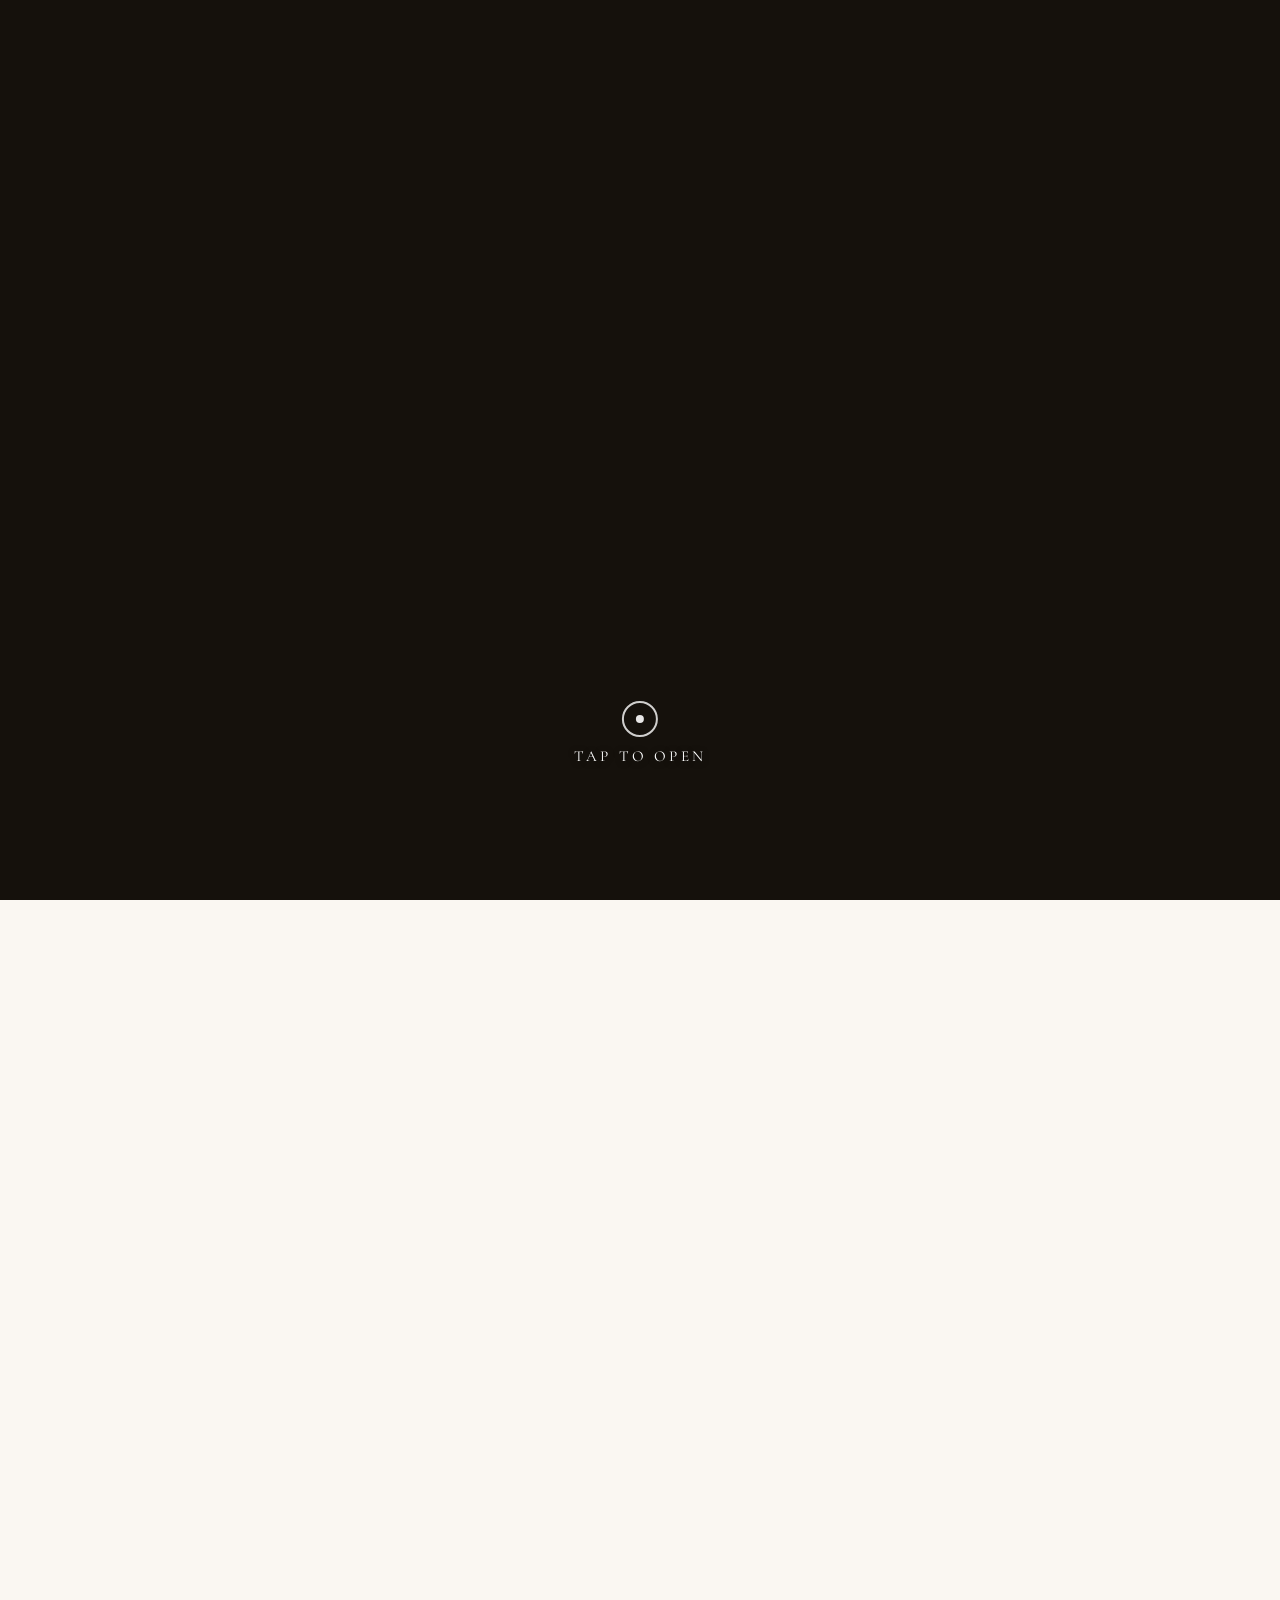
<file: animate.html>
<!DOCTYPE html>
<html lang="en">

<head>
    <meta charset="UTF-8">
    <meta name="viewport" content="width=device-width, initial-scale=1.0">
    <title>IfeAjuru'26</title>
    <link rel="icon" type="image/jpeg" href="assets/card.jpeg">
    <link rel="apple-touch-icon" href="assets/card.jpeg">
    <meta name="description"
        content="Join us as we celebrate our traditional Igbo wedding ceremony on 8 April 2026 in Orba, Nsukka, Enugu State. A beautiful day of culture, love, and legacy.">
    <meta name="theme-color" content="#3B1F1F">
    <meta name="mobile-web-app-capable" content="yes">
    <meta name="apple-mobile-web-app-capable" content="yes">
    <meta name="apple-mobile-web-app-status-bar-style" content="black">
    <meta name="apple-mobile-web-app-title" content="IfeAjuru'26">
    <meta property="og:title" content="IfeAjuru'26">
    <meta property="og:description"
        content="Join us as we celebrate our traditional Igbo wedding ceremony on 8 April 2026 in Orba, Nsukka, Enugu State. A beautiful day of culture, love, and legacy.">
    <meta property="og:image" content="assets/card.jpeg">
    <meta property="og:type" content="website">
    <meta property="og:site_name" content="IfeAjuru'26">
    <meta name="twitter:card" content="summary_large_image">
    <meta name="twitter:title" content="IfeAjuru'26">
    <meta name="twitter:description"
        content="Join us as we celebrate our traditional Igbo wedding ceremony on 8 April 2026 in Orba, Nsukka, Enugu State. A beautiful day of culture, love, and legacy.">
    <meta name="twitter:image" content="assets/card.jpeg">
    <link
        href="https://fonts.googleapis.com/css2?family=Cormorant+Garamond:ital,wght@0,300;0,400;0,500;0,600;1,300;1,400;1,500&family=Montserrat:wght@300;400;500;600&display=swap"
        rel="stylesheet">
    <style>
        * {
            margin: 0;
            padding: 0;
            box-sizing: border-box;
        }

        html {
            scroll-behavior: smooth;
        }

        body {
            width: 100%;
            font-family: 'Cormorant Garamond', Georgia, serif;
            background: #FAF7F2;
            overflow: hidden;
        }

        body.revealed {
            overflow: auto;
        }

        /* Utility */
        .gold-line {
            background: linear-gradient(90deg, transparent, #C9A84C, transparent);
            height: 1px;
            margin-left: auto;
            margin-right: auto;
        }

        .font-sans-light {
            font-family: 'Montserrat', sans-serif;
        }

        /* Scroll-triggered fade-in */
        .fade-in {
            opacity: 0;
            transform: translateY(30px);
            transition: opacity 0.9s ease, transform 0.9s ease;
        }

        .fade-in.visible {
            opacity: 1;
            transform: translateY(0);
        }

        /* Scrollbar */
        ::-webkit-scrollbar {
            width: 6px;
        }

        ::-webkit-scrollbar-track {
            background: #FAF7F2;
        }

        ::-webkit-scrollbar-thumb {
            background: #C9A84C;
            border-radius: 3px;
        }

        /* ===== NAV ===== */
        .site-nav {
            position: fixed;
            top: 0;
            left: 0;
            right: 0;
            z-index: 50;
            background: rgba(250, 247, 242, 0.85);
            backdrop-filter: blur(12px);
            transition: all 0.5s;
        }

        .nav-inner {
            max-width: 1120px;
            margin: 0 auto;
            padding: 16px 24px;
            display: flex;
            align-items: center;
            justify-content: space-between;
        }

        .nav-logo {
            font-family: 'Cormorant Garamond', Georgia, serif;
            font-size: 1.25rem;
            letter-spacing: 0.2em;
            color: #5A3E2B;
            text-decoration: none;
            transition: color 0.3s;
        }

        .nav-logo:hover {
            color: #C9A84C;
        }

        .nav-links {
            display: flex;
            align-items: center;
            gap: 2rem;
        }

        .nav-links a {
            font-family: 'Montserrat', sans-serif;
            font-size: 10px;
            letter-spacing: 0.15em;
            text-transform: uppercase;
            color: #5A3E2B;
            text-decoration: none;
            transition: color 0.3s;
        }

        .nav-links a:hover {
            color: #C9A84C;
        }

        .mobile-menu-btn {
            display: none;
            background: none;
            border: none;
            cursor: pointer;
            color: #5A3E2B;
        }

        @media (max-width: 1023px) {
            .nav-links {
                display: none;
            }

            .mobile-menu-btn {
                display: block;
            }
        }

        /* ===== HERO ===== */
        .hero-section {
            position: relative;
            min-height: 100vh;
            display: flex;
            flex-direction: column;
            align-items: center;
            justify-content: center;
            background: #0A0806;
            overflow: hidden;
        }

        .hero-bg {
            position: absolute;
            inset: 0;
            background-image: url('assets/hero.jpg');
            background-size: cover;
            background-position: center;
        }

        .hero-overlay {
            position: absolute;
            inset: 0;
            background: rgba(6, 4, 2, 0.72);
        }

        .hero-content {
            position: relative;
            z-index: 10;
            text-align: center;
            padding: 0 24px;
            max-width: 768px;
            margin: 0 auto;
            display: flex;
            flex-direction: column;
            align-items: center;
        }

        .hero-content .label {
            font-family: 'Montserrat', sans-serif;
            font-size: 10px;
            letter-spacing: 0.55em;
            text-transform: uppercase;
            color: #C5A85C;
            margin-bottom: 3.5rem;
            opacity: 0.9;
        }

        .hero-content .name {
            font-family: 'Cormorant Garamond', Georgia, serif;
            font-weight: 600;
            font-size: clamp(4.5rem, 14vw, 12rem);
            color: #F5F1E8;
            letter-spacing: 0.02em;
            line-height: 0.95;
            margin-bottom: 0.15em;
        }

        .hero-content .na {
            font-family: 'Cormorant Garamond', Georgia, serif;
            font-weight: 300;
            font-size: clamp(2.7rem, 8.5vw, 7.5rem);
            color: #C5A85C;
            font-style: italic;
            letter-spacing: 0.08em;
            margin-bottom: 0.15em;
        }

        .hero-content .name-second {
            margin-bottom: 3rem;
        }

        .hero-vertical-line {
            width: 1px;
            height: 48px;
            background: linear-gradient(transparent, rgba(197, 168, 92, 0.5), transparent);
            margin-bottom: 2.5rem;
        }

        .hero-content .together {
            font-family: 'Montserrat', sans-serif;
            font-size: 9px;
            letter-spacing: 0.45em;
            text-transform: uppercase;
            color: rgba(245, 241, 232, 0.6);
            margin-bottom: 1.1rem;
        }

        .hero-content .request {
            font-family: 'Cormorant Garamond', Georgia, serif;
            font-weight: 300;
            font-style: italic;
            font-size: clamp(1.1rem, 2.5vw, 1.5rem);
            color: rgba(245, 241, 232, 0.75);
            letter-spacing: 0.03em;
            margin-bottom: 3rem;
        }

        .hero-content .date {
            font-family: 'Cormorant Garamond', Georgia, serif;
            font-weight: 400;
            font-size: clamp(1.4rem, 3.5vw, 2.2rem);
            color: #F5F1E8;
            letter-spacing: 0.05em;
            margin-bottom: 0.3rem;
        }

        .hero-content .time {
            font-family: 'Montserrat', sans-serif;
            font-size: 10px;
            letter-spacing: 0.35em;
            text-transform: uppercase;
            color: #D9C9A3;
            margin-bottom: 2rem;
        }

        .hero-content .venue-name {
            font-family: 'Cormorant Garamond', Georgia, serif;
            font-weight: 300;
            font-style: italic;
            font-size: clamp(1rem, 2vw, 1.25rem);
            color: rgba(245, 241, 232, 0.7);
            margin-bottom: 0.3rem;
        }

        .hero-content .venue-loc {
            font-family: 'Montserrat', sans-serif;
            font-size: 9px;
            letter-spacing: 0.3em;
            text-transform: uppercase;
            color: rgba(217, 201, 163, 0.55);
            margin-bottom: 3.5rem;
        }

        .hero-cta {
            display: inline-block;
            background: #C5A85C;
            color: #1F2E26;
            font-family: 'Montserrat', sans-serif;
            font-size: 10px;
            letter-spacing: 0.4em;
            text-transform: uppercase;
            text-decoration: none;
            padding: 16px 44px;
            border-radius: 3px;
            font-weight: 500;
            transition: 0.35s;
            margin-bottom: 5rem;
        }

        .hero-cta:hover {
            background: #b8982e;
        }

        /* Countdown */
        .countdown {
            display: flex;
            align-items: flex-end;
            gap: 2rem;
        }

        @media (min-width: 768px) {
            .countdown {
                gap: 3.5rem;
            }
        }

        .countdown-item {
            display: flex;
            flex-direction: column;
            align-items: center;
        }

        .countdown-item .num {
            font-family: 'Cormorant Garamond', Georgia, serif;
            font-weight: 300;
            font-size: clamp(2rem, 6vw, 4rem);
            color: #C5A85C;
            line-height: 1;
            min-width: 2ch;
            text-align: center;
        }

        .countdown-item .unit {
            font-family: 'Montserrat', sans-serif;
            font-size: 8px;
            letter-spacing: 0.3em;
            color: rgba(197, 168, 92, 0.45);
            text-transform: uppercase;
            margin-top: 6px;
        }

        /* ===== WELCOME ===== */
        .welcome-section {
            padding: 7rem 1.5rem;
            background: linear-gradient(#FAF7F2, #F5EFE4);
        }

        .welcome-inner {
            max-width: 768px;
            margin: 0 auto;
            text-align: center;
        }

        .section-label {
            font-family: 'Montserrat', sans-serif;
            font-size: 11px;
            letter-spacing: 0.4em;
            text-transform: uppercase;
            color: #C9A84C;
            margin-bottom: 1.5rem;
        }

        .welcome-taglines p {
            font-family: 'Cormorant Garamond', Georgia, serif;
            font-size: clamp(1.5rem, 4vw, 2.5rem);
            font-weight: 300;
            font-style: italic;
            color: #3B1F1F;
            letter-spacing: 0.02em;
            margin-bottom: 0.25rem;
        }

        .welcome-taglines p.green {
            color: #6B7A3E;
        }

        .welcome-body p {
            font-family: 'Cormorant Garamond', serif;
            font-weight: 300;
            font-size: clamp(1.25rem, 3vw, 1.65rem);
            line-height: 1.9;
            color: #5A3E2B;
            margin-bottom: 1.5rem;
        }

        .welcome-body p.italic {
            font-style: italic;
            color: #7A6652;
            font-size: clamp(1.15rem, 2.5vw, 1.5rem);
            line-height: 2;
        }

        .welcome-closing {
            font-family: 'Cormorant Garamond', Georgia, serif;
            font-weight: 400;
            font-style: italic;
            font-size: clamp(1.3rem, 3vw, 1.85rem);
            color: #6B7A3E;
            letter-spacing: 0.03em;
        }

        .ornament-divider {
            display: flex;
            align-items: center;
            justify-content: center;
            gap: 12px;
            margin: 2rem 0;
        }

        .ornament-divider .line {
            height: 1px;
            width: 64px;
            background: linear-gradient(90deg, transparent, #C9A84C);
        }

        .ornament-divider .line.rev {
            background: linear-gradient(90deg, #C9A84C, transparent);
        }

        .ornament-divider .star {
            color: #C9A84C;
            font-size: 22px;
        }

        /* ===== OUR STORY ===== */
        .story-section {
            padding: 7rem 1.5rem;
            background: #3B1F1F;
            position: relative;
            overflow: hidden;
        }

        .story-pattern {
            position: absolute;
            inset: 0;
            opacity: 0.05;
            background-image: url("data:image/svg+xml,%3Csvg width='60' height='60' viewBox='0 0 60 60' xmlns='http://www.w3.org/2000/svg'%3E%3Cg fill='none' fill-rule='evenodd'%3E%3Cg fill='%23C9A84C' fill-opacity='1'%3E%3Cpath d='M36 34v-4h-2v4h-4v2h4v4h2v-4h4v-2h-4zm0-30V0h-2v4h-4v2h4v4h2V6h4V4h-4zM6 34v-4H4v4H0v2h4v4h2v-4h4v-2H6zM6 4V0H4v4H0v2h4v4h2V6h4V4H6z'/%3E%3C/g%3E%3C/g%3E%3C/svg%3E");
        }

        .story-inner {
            max-width: 768px;
            margin: 0 auto;
            position: relative;
            z-index: 10;
        }

        .story-heading {
            font-family: 'Cormorant Garamond', Georgia, serif;
            font-size: clamp(2.5rem, 6vw, 4.5rem);
            font-weight: 300;
            color: #F5EFE4;
            letter-spacing: 0.03em;
            margin-bottom: 1.5rem;
        }

        .story-text {
            font-family: 'Cormorant Garamond', serif;
            font-weight: 300;
            font-size: clamp(1.15rem, 2.5vw, 1.5rem);
            line-height: 2;
            color: #C5B09A;
            margin-bottom: 2rem;
        }

        .story-text.lead {
            font-style: italic;
            color: #F5EFE4;
            font-size: clamp(1.3rem, 3vw, 1.75rem);
            line-height: 1.9;
        }

        .story-cards {
            display: grid;
            grid-template-columns: 1fr;
            gap: 2rem;
            text-align: left;
            margin: 2rem 0;
        }

        @media (min-width: 768px) {
            .story-cards {
                grid-template-columns: 1fr 1fr;
            }
        }

        .story-card {
            padding: 2rem;
            border-radius: 2px;
        }

        .story-card.gold {
            background: rgba(201, 168, 76, 0.08);
            border: 1px solid rgba(201, 168, 76, 0.2);
        }

        .story-card.green {
            background: rgba(107, 122, 62, 0.12);
            border: 1px solid rgba(107, 122, 62, 0.3);
        }

        .story-card .card-label {
            font-family: 'Montserrat', sans-serif;
            font-size: 11px;
            letter-spacing: 0.3em;
            text-transform: uppercase;
            color: #C9A84C;
            margin-bottom: 1rem;
        }

        .story-card .card-text {
            font-family: 'Cormorant Garamond', Georgia, serif;
            font-weight: 300;
            font-style: italic;
            font-size: clamp(1.1rem, 2vw, 1.4rem);
            line-height: 1.85;
            color: #F5EFE4;
        }

        .story-date-block {
            padding-top: 1.5rem;
        }

        .story-date-block .big-date {
            font-family: 'Cormorant Garamond', Georgia, serif;
            font-weight: 400;
            font-size: clamp(1.5rem, 3vw, 2rem);
            color: #C9A84C;
            letter-spacing: 0.05em;
        }

        .story-date-block .sub {
            font-family: 'Montserrat', sans-serif;
            font-size: 11px;
            letter-spacing: 0.25em;
            text-transform: uppercase;
            color: rgba(201, 168, 76, 0.6);
            margin-top: 0.5rem;
        }

        /* ===== SCHEDULE ===== */
        .schedule-section {
            padding: 6rem 1.5rem;
            background: #FAF7F2;
        }

        .schedule-inner {
            max-width: 768px;
            margin: 0 auto;
        }

        .section-heading {
            font-family: 'Cormorant Garamond', Georgia, serif;
            font-size: clamp(2.5rem, 6vw, 4.5rem);
            font-weight: 300;
            color: #3B1F1F;
            margin-bottom: 1.5rem;
        }

        /* Timeline */
        .timeline {
            position: relative;
            padding-top: 2rem;
        }

        .timeline::before {
            content: '';
            position: absolute;
            left: 24px;
            top: 0;
            bottom: 0;
            width: 1px;
            background: linear-gradient(transparent, #C9A84C 10%, #C9A84C 90%, transparent);
        }

        @media (min-width: 768px) {
            .timeline::before {
                left: 50%;
                transform: translateX(-50%);
            }
        }

        .timeline-item {
            position: relative;
            display: flex;
            align-items: flex-start;
            margin-bottom: 3rem;
        }

        .timeline-dot {
            position: absolute;
            left: 24px;
            top: 6px;
            width: 12px;
            height: 12px;
            border-radius: 50%;
            border: 2px solid #C9A84C;
            background: #FAF7F2;
            z-index: 5;
            transform: translateX(-50%);
        }

        @media (min-width: 768px) {
            .timeline-dot {
                left: 50%;
            }
        }

        .timeline-content {
            margin-left: 56px;
            width: 100%;
        }

        @media (min-width: 768px) {
            .timeline-item.left .timeline-content {
                margin-left: 0;
                width: 50%;
                padding-right: 4rem;
                text-align: right;
            }

            .timeline-item.right .timeline-content {
                margin-left: auto;
                width: 50%;
                padding-left: 4rem;
                text-align: left;
            }
        }

        .timeline-content .time-label {
            font-family: 'Montserrat', sans-serif;
            font-size: 11px;
            letter-spacing: 0.2em;
            text-transform: uppercase;
            color: #C9A84C;
            margin-bottom: 0.25rem;
        }

        .timeline-content h3 {
            font-family: 'Cormorant Garamond', Georgia, serif;
            font-size: clamp(1.25rem, 2.5vw, 1.6rem);
            font-weight: 400;
            color: #3B1F1F;
            margin-bottom: 0.5rem;
        }

        .timeline-content p {
            font-family: 'Montserrat', sans-serif;
            font-weight: 300;
            font-size: clamp(0.9rem, 1.8vw, 1.05rem);
            line-height: 1.85;
            color: #7A6652;
        }

        /* ===== DRESS CODE ===== */
        .dresscode-section {
            padding: 7rem 1.5rem;
            background: #FAF7F2;
            position: relative;
            overflow: hidden;
        }

        .dresscode-inner {
            max-width: 768px;
            margin: 0 auto;
            position: relative;
            z-index: 10;
            text-align: center;
        }

        .color-swatches {
            display: flex;
            flex-direction: column;
            align-items: center;
            gap: 2rem;
            margin-bottom: 3rem;
        }

        @media (min-width: 768px) {
            .color-swatches {
                flex-direction: row;
                justify-content: center;
                gap: 2rem;
            }
        }

        .swatch {
            text-align: center;
        }

        .swatch-circle {
            width: 128px;
            height: 128px;
            border-radius: 50%;
            margin: 0 auto 1rem;
            position: relative;
            overflow: hidden;
        }

        @media (min-width: 768px) {
            .swatch-circle {
                width: 160px;
                height: 160px;
            }
        }

        .swatch-circle.olive {
            background: radial-gradient(circle at 35% 35%, #8A9A52, #6B7A3E 50%, #4A5828);
            box-shadow: 0 20px 60px rgba(107, 122, 62, 0.4), inset 0 -10px 30px rgba(0, 0, 0, 0.2), inset 0 10px 20px rgba(255, 255, 255, 0.1);
        }

        .swatch-circle.maroon {
            background: radial-gradient(circle at 35% 35%, #7A3535, #5B1C1C 50%, #3D1212);
            box-shadow: 0 20px 60px rgba(91, 28, 28, 0.4), inset 0 -10px 30px rgba(0, 0, 0, 0.2), inset 0 10px 20px rgba(255, 255, 255, 0.1);
        }

        .swatch-circle::after {
            content: '';
            position: absolute;
            inset: 0;
            border-radius: 50%;
            background: linear-gradient(135deg, rgba(255, 255, 255, 0.25) 0%, transparent 40%, rgba(0, 0, 0, 0.1) 100%);
        }

        .swatch-name {
            font-family: 'Cormorant Garamond', Georgia, serif;
            font-size: 1.25rem;
            color: #3B1F1F;
            font-weight: 400;
        }

        .swatch-role {
            font-family: 'Montserrat', sans-serif;
            font-size: 11px;
            letter-spacing: 0.2em;
            text-transform: uppercase;
            color: #7A6652;
            margin-top: 4px;
        }

        .swatch-divider {
            display: flex;
            flex-direction: column;
            align-items: center;
            gap: 4px;
        }

        .swatch-divider .h-line {
            width: 40px;
            height: 1px;
            background: linear-gradient(90deg, transparent, #C9A84C, transparent);
        }

        .swatch-divider .star {
            color: #C9A84C;
            font-size: 18px;
        }

        @media (max-width: 767px) {
            .swatch-divider {
                flex-direction: row;
            }

            .swatch-divider .h-line {
                width: 1px;
                height: 40px;
                background: linear-gradient(transparent, #C9A84C, transparent);
            }
        }

        .dresscode-text {
            font-family: 'Cormorant Garamond', Georgia, serif;
            font-weight: 300;
            font-style: italic;
            font-size: clamp(1.15rem, 2.5vw, 1.5rem);
            color: #5A3E2B;
            margin-bottom: 1rem;
        }

        .dresscode-sub {
            font-family: 'Cormorant Garamond', serif;
            font-weight: 300;
            font-size: 1rem;
            color: #7A6652;
            line-height: 1.8;
        }

        /* ===== TRAVEL ===== */
        .travel-section {
            padding: 7rem 1.5rem;
            background: linear-gradient(#F5EFE4, #FAF7F2);
        }

        .travel-inner {
            max-width: 768px;
            margin: 0 auto;
        }

        .venue-card {
            display: inline-block;
            padding: 1.5rem 2rem;
            border-radius: 2px;
            background: rgba(201, 168, 76, 0.08);
            border: 1px solid rgba(201, 168, 76, 0.3);
            margin-bottom: 2rem;
        }

        .venue-card .venue-label {
            font-family: 'Montserrat', sans-serif;
            font-size: 11px;
            letter-spacing: 0.25em;
            text-transform: uppercase;
            color: #C9A84C;
            margin-bottom: 0.5rem;
        }

        .venue-card .venue-name {
            font-family: 'Cormorant Garamond', Georgia, serif;
            font-size: 1.5rem;
            color: #3B1F1F;
            font-weight: 400;
        }

        .venue-card .venue-loc {
            font-family: 'Montserrat', sans-serif;
            font-size: 0.875rem;
            color: #7A6652;
            margin-top: 0.25rem;
        }

        .hotels-grid {
            display: grid;
            grid-template-columns: 1fr;
            gap: 1.5rem;
        }

        @media (min-width: 768px) {
            .hotels-grid {
                grid-template-columns: 1fr 1fr 1fr;
            }
        }

        .hotel-card {
            text-align: center;
            padding: 2rem 1.5rem;
            border-radius: 2px;
            background: white;
            border: 1px solid rgba(201, 168, 76, 0.2);
            box-shadow: 0 4px 20px rgba(0, 0, 0, 0.04);
        }

        .hotel-card .emoji {
            font-size: 1.875rem;
            margin-bottom: 1rem;
        }

        .hotel-card h3 {
            font-family: 'Cormorant Garamond', Georgia, serif;
            font-size: 1.125rem;
            color: #3B1F1F;
            font-weight: 500;
            margin-bottom: 0.5rem;
        }

        .hotel-card p {
            font-family: 'Montserrat', sans-serif;
            font-size: 0.85rem;
            color: #7A6652;
            line-height: 1.7;
        }

        /* ===== DIRECTIONS ===== */
        .directions-section {
            padding: 7rem 1.5rem;
            background: #FAF7F2;
        }

        .directions-inner {
            max-width: 640px;
            margin: 0 auto;
            text-align: center;
        }

        .directions-venue {
            font-family: 'Cormorant Garamond', Georgia, serif;
            font-size: clamp(1.5rem, 3vw, 2rem);
            font-weight: 400;
            color: #3B1F1F;
            margin-bottom: 0.5rem;
        }

        .directions-loc {
            font-family: 'Montserrat', sans-serif;
            font-size: 0.875rem;
            color: #7A6652;
            letter-spacing: 0.15em;
            margin-bottom: 2.5rem;
        }

        .directions-italic {
            font-family: 'Cormorant Garamond', Georgia, serif;
            font-weight: 300;
            font-style: italic;
            font-size: clamp(1.1rem, 2vw, 1.3rem);
            color: #5A3E2B;
            line-height: 1.8;
            margin-bottom: 1rem;
        }

        .directions-desc {
            font-family: 'Cormorant Garamond', serif;
            font-weight: 300;
            font-size: 1rem;
            color: #7A6652;
            margin-bottom: 3rem;
        }

        .btn-olive {
            display: inline-block;
            background: #6B7A3E;
            color: #FAF7F2;
            font-family: 'Montserrat', sans-serif;
            font-size: 11px;
            letter-spacing: 0.3em;
            text-transform: uppercase;
            text-decoration: none;
            padding: 18px 52px;
            border-radius: 2px;
            box-shadow: 0 4px 20px rgba(107, 122, 62, 0.2);
            transition: background 0.3s;
        }

        .btn-olive:hover {
            background: #5a6a33;
        }

        .plus-code {
            display: flex;
            align-items: center;
            justify-content: center;
            gap: 1rem;
            margin-top: 1.5rem;
        }

        .plus-code span {
            font-family: 'Montserrat', sans-serif;
            font-size: 11px;
            letter-spacing: 0.2em;
            text-transform: uppercase;
            color: #C9A84C;
        }

        /* ===== FAQs ===== */
        .faqs-section {
            padding: 7rem 1.5rem;
            background: linear-gradient(#FAF7F2, #F5EFE4);
        }

        .faqs-inner {
            max-width: 640px;
            margin: 0 auto;
        }

        .faq-item {
            border-radius: 2px;
            overflow: hidden;
            border: 1px solid rgba(201, 168, 76, 0.2);
            background: white;
            box-shadow: 0 2px 10px rgba(0, 0, 0, 0.03);
            margin-bottom: 1rem;
        }

        .faq-question {
            width: 100%;
            padding: 1.5rem 2rem;
            text-align: left;
            display: flex;
            align-items: center;
            justify-content: space-between;
            gap: 1rem;
            background: none;
            border: none;
            cursor: pointer;
            font-family: 'Cormorant Garamond', Georgia, serif;
            font-size: clamp(1.1rem, 2vw, 1.3rem);
            font-weight: 400;
            color: #3B1F1F;
        }

        .faq-question .chevron {
            color: #C9A84C;
            transition: transform 0.3s;
            flex-shrink: 0;
        }

        .faq-item.open .faq-question .chevron {
            transform: rotate(180deg);
        }

        .faq-answer {
            max-height: 0;
            overflow: hidden;
            transition: max-height 0.4s ease, opacity 0.3s ease;
            opacity: 0;
        }

        .faq-item.open .faq-answer {
            max-height: 200px;
            opacity: 1;
        }

        .faq-answer-inner {
            padding: 0 2rem 1.5rem;
        }

        .faq-answer-inner .divider {
            height: 1px;
            background: rgba(201, 168, 76, 0.2);
            margin-bottom: 1rem;
        }

        .faq-answer-inner p {
            font-family: 'Cormorant Garamond', serif;
            font-size: clamp(1.1rem, 2vw, 1.35rem);
            font-weight: 300;
            line-height: 2;
            color: #7A6652;
        }

        /* ===== FOOTER ===== */
        .site-footer {
            padding: 5rem 1.5rem;
            text-align: center;
            background: #3B1F1F;
        }

        .footer-names {
            font-family: 'Cormorant Garamond', Georgia, serif;
            font-size: clamp(2.5rem, 7vw, 5rem);
            font-weight: 300;
            color: #F5EFE4;
            letter-spacing: 0.05em;
            margin-bottom: 1rem;
        }

        .footer-date {
            font-family: 'Montserrat', sans-serif;
            font-size: 11px;
            letter-spacing: 0.3em;
            text-transform: uppercase;
            color: rgba(201, 168, 76, 0.85);
        }

        .footer-loc {
            font-family: 'Montserrat', sans-serif;
            font-size: 11px;
            letter-spacing: 0.2em;
            text-transform: uppercase;
            color: rgba(201, 168, 76, 0.5);
            margin-top: 0.5rem;
        }

        .footer-label {
            font-family: 'Montserrat', sans-serif;
            font-size: 11px;
            letter-spacing: 0.4em;
            text-transform: uppercase;
            color: rgba(201, 168, 76, 0.7);
            margin-bottom: 1.5rem;
        }

        .footer-diamond {
            display: flex;
            align-items: center;
            justify-content: center;
            gap: 1rem;
            margin-top: 3rem;
        }

        .footer-diamond .line {
            height: 1px;
            width: 64px;
            background: linear-gradient(90deg, transparent, #C9A84C);
        }

        .footer-diamond .line.rev {
            background: linear-gradient(90deg, #C9A84C, transparent);
        }

        .footer-diamond .diamond {
            color: #C9A84C;
            font-size: 14px;
        }

        /* ===== MAIN CONTENT REVEAL ===== */
        .main-content {
            opacity: 0;
            transform: translateY(40px);
            transition: opacity 0.8s ease, transform 0.8s ease;
        }

        .main-content.reveal-in {
            opacity: 1;
            transform: translateY(0);
        }

        /* ===== VIDEO ENVELOPE OVERLAY ===== */
        .envelope-overlay {
            position: fixed;
            inset: 0;
            display: flex;
            justify-content: center;
            align-items: center;
            background: #15110c;
            z-index: 100;
            cursor: pointer;
            transition: opacity 0.7s ease, transform 0.7s ease;
        }

        .envelope-overlay.fading {
            opacity: 0;
            transform: translateY(-60px);
            pointer-events: none;
        }

        .envelope-overlay.hidden {
            display: none;
        }

        /* ===== MOBILE NAV MENU ===== */
        .mobile-menu {
            display: none;
            position: fixed;
            top: 0;
            left: 0;
            right: 0;
            bottom: 0;
            z-index: 60;
            background: rgba(250, 247, 242, 0.97);
            backdrop-filter: blur(16px);
            flex-direction: column;
            align-items: center;
            justify-content: center;
            gap: 2rem;
            opacity: 0;
            transition: opacity 0.35s ease;
        }

        .mobile-menu.open {
            display: flex;
            opacity: 1;
        }

        .mobile-menu a {
            font-family: 'Montserrat', sans-serif;
            font-size: 13px;
            letter-spacing: 0.2em;
            text-transform: uppercase;
            color: #5A3E2B;
            text-decoration: none;
            transition: color 0.3s;
        }

        .mobile-menu a:hover {
            color: #C9A84C;
        }

        .mobile-menu-close {
            position: absolute;
            top: 20px;
            right: 24px;
            background: none;
            border: none;
            cursor: pointer;
            color: #5A3E2B;
        }

        .video-wrapper {
            width: 100%;
            max-width: 400px;
            height: 100%;
            /* max-height: 600px; */
            overflow: hidden;
            position: relative;
            border-radius: 4px;
        }

        .video-wrapper video {
            width: 100%;
            height: 100%;
            object-fit: cover;
        }

        .click-prompt {
            position: absolute;
            bottom: 15%;
            left: 50%;
            transform: translateX(-50%);
            display: flex;
            flex-direction: column;
            align-items: center;
            gap: 0.6rem;
            pointer-events: none;
            transition: opacity 0.3s ease;
        }

        .click-prompt span {
            font-family: 'Cormorant Garamond', serif;
            font-size: 0.95rem;
            letter-spacing: 0.2rem;
            text-transform: uppercase;
            color: #fff;
            text-shadow: 0 1px 6px rgba(0, 0, 0, 0.5);
        }

        .click-prompt .tap-icon {
            width: 36px;
            height: 36px;
            border: 2px solid rgba(255, 255, 255, 0.8);
            border-radius: 50%;
            display: flex;
            justify-content: center;
            align-items: center;
            animation: pulse 2s infinite;
        }

        .click-prompt .tap-icon::after {
            content: '';
            width: 8px;
            height: 8px;
            background: rgba(255, 255, 255, 0.9);
            border-radius: 50%;
        }

        @keyframes pulse {

            0%,
            100% {
                transform: scale(1);
                opacity: 0.8;
            }

            50% {
                transform: scale(1.15);
                opacity: 1;
            }
        }

        .envelope-overlay.playing .click-prompt {
            opacity: 0;
        }
    </style>
</head>

<body>

    <!-- ===== NAV ===== -->
    <nav class="site-nav">
        <div class="nav-inner">
            <a href="#hero" class="nav-logo">I &amp; A</a>
            <div class="nav-links">
                <a href="#welcome">Welcome</a>
                <a href="#story">Our Story</a>
                <a href="#schedule">Schedule</a>
                <a href="#dresscode">Dress Code</a>
                <a href="#travel">Travel</a>
                <a href="#faqs">FAQs</a>
                <a href="#directions">Directions</a>
            </div>
            <button class="mobile-menu-btn" id="mobileMenuBtn" aria-label="Menu">
                <svg xmlns="http://www.w3.org/2000/svg" width="22" height="22" viewBox="0 0 24 24" fill="none"
                    stroke="currentColor" stroke-width="2" stroke-linecap="round" stroke-linejoin="round">
                    <line x1="4" x2="20" y1="12" y2="12" />
                    <line x1="4" x2="20" y1="6" y2="6" />
                    <line x1="4" x2="20" y1="18" y2="18" />
                </svg>
            </button>
        </div>
    </nav>

    <!-- ===== MOBILE MENU ===== -->
    <div class="mobile-menu" id="mobileMenu">
        <button class="mobile-menu-close" id="mobileMenuClose" aria-label="Close menu">
            <svg xmlns="http://www.w3.org/2000/svg" width="24" height="24" viewBox="0 0 24 24" fill="none"
                stroke="currentColor" stroke-width="2" stroke-linecap="round" stroke-linejoin="round">
                <line x1="18" y1="6" x2="6" y2="18" />
                <line x1="6" y1="6" x2="18" y2="18" />
            </svg>
        </button>
        <a href="#welcome" class="mobile-nav-link">Welcome</a>
        <a href="#story" class="mobile-nav-link">Our Story</a>
        <a href="#schedule" class="mobile-nav-link">Schedule</a>
        <a href="#dresscode" class="mobile-nav-link">Dress Code</a>
        <a href="#travel" class="mobile-nav-link">Travel</a>
        <a href="#faqs" class="mobile-nav-link">FAQs</a>
        <a href="#directions" class="mobile-nav-link">Directions</a>
    </div>

    <!-- ===== MAIN CONTENT WRAPPER ===== -->
    <div class="main-content" id="mainContent">

        <!-- ===== HERO ===== -->
        <section class="hero-section" id="hero">
            <div class="hero-bg"></div>
            <div class="hero-overlay"></div>
            <div class="hero-content">
                <p class="label">Our Wedding</p>
                <h1 class="name">Ifemedebe</h1>
                <p class="na">Na</p>
                <h1 class="name name-second">Ajuru</h1>
                <div class="hero-vertical-line"></div>
                <p class="together">Together With Their Families</p>
                <p class="request">Request the pleasure of your company</p>
                <p class="date">8 April 2026</p>
                <p class="time">12:00 PM</p>
                <p class="venue-name">Summit International School</p>
                <p class="venue-loc">Orba, Nsukka, Enugu State</p>
                <a href="#welcome" class="hero-cta">View Invitation</a>
                <div class="countdown" id="countdown">
                    <div class="countdown-item"><span class="num" id="cd-days">--</span><span class="unit">Days</span>
                    </div>
                    <div class="countdown-item"><span class="num" id="cd-hours">--</span><span class="unit">Hours</span>
                    </div>
                    <div class="countdown-item"><span class="num" id="cd-min">--</span><span class="unit">Min</span>
                    </div>
                    <div class="countdown-item"><span class="num" id="cd-sec">--</span><span class="unit">Sec</span>
                    </div>
                </div>
            </div>
        </section>

        <!-- ===== WELCOME ===== -->
        <section class="welcome-section" id="welcome">
            <div class="welcome-inner">
                <div class="fade-in">
                    <p class="section-label">Welcome</p>
                    <div class="welcome-taglines" style="margin-bottom: 2.5rem;">
                        <p>Two hearts.</p>
                        <p>Two families.</p>
                        <p class="green">One beautiful tradition.</p>
                    </div>
                    <div class="gold-line" style="width: 192px; margin-bottom: 2.5rem;"></div>
                </div>
                <div class="fade-in welcome-body">
                    <p>With deep gratitude and joyful hearts, we warmly invite you to celebrate our traditional Igbo
                        wedding
                        ceremony.</p>
                    <p class="italic">On 8 April 2026 at 12:00 PM, surrounded by culture, music, blessings, and love, we
                        will unite our families and begin our forever.</p>
                    <p class="italic">This day is more than a ceremony — it is heritage, honor, and the coming together
                        of
                        two legacies.</p>
                </div>
                <div class="fade-in" style="margin-top: 3rem;">
                    <div class="gold-line" style="width: 192px; margin-bottom: 2rem;"></div>
                    <p class="welcome-closing">Your presence will make our joy complete.</p>
                </div>
                <div class="fade-in ornament-divider" style="margin-top: 3.5rem;">
                    <div class="line rev"></div>
                    <span class="star">✦</span>
                    <div class="line"></div>
                </div>
            </div>
        </section>

        <!-- ===== OUR STORY ===== -->
        <section class="story-section" id="story">
            <div class="story-pattern"></div>
            <div class="story-inner">
                <div class="fade-in" style="text-align: center; margin-bottom: 4rem;">
                    <p class="section-label">Our Story</p>
                    <h2 class="story-heading">Divinely Written</h2>
                    <div class="gold-line" style="width: 160px;"></div>
                </div>
                <div style="text-align: center;">
                    <div class="fade-in">
                        <p class="story-text lead">Every love story is beautiful — but ours feels divinely written.</p>
                        <p class="story-text">What began as a simple connection grew into something steady, intentional,
                            and
                            deeply meaningful.</p>
                        <div class="gold-line" style="width: 96px; margin: 2rem auto;"></div>
                    </div>
                    <div class="fade-in story-cards">
                        <div class="story-card gold">
                            <p class="card-label">Ajuru Found</p>
                            <p class="card-text">"In Ifemedebe, a woman of grace, elegance, and strength."</p>
                        </div>
                        <div class="story-card green">
                            <p class="card-label">Ifemedebe Found</p>
                            <p class="card-text">"In Ajuru, a man of integrity, kindness, and unwavering devotion."</p>
                        </div>
                    </div>
                    <div class="fade-in">
                        <p class="story-text">Through laughter, shared dreams, and the blessings of our families, our
                            bond
                            became unbreakable.</p>
                        <p class="story-text" style="margin-top: 1rem;">Now, guided by tradition and surrounded by love,
                            we
                            step into this new chapter — hand in hand.</p>
                        <div class="story-date-block" style="margin-top: 2rem;">
                            <p class="big-date">8 April 2026</p>
                            <p class="sub">marks the beginning of our forever</p>
                        </div>
                    </div>
                </div>
            </div>
        </section>

        <!-- ===== SCHEDULE ===== -->
        <section class="schedule-section" id="schedule">
            <div class="schedule-inner">
                <div class="fade-in" style="text-align: center; margin-bottom: 4rem;">
                    <p class="section-label">Schedule of Events</p>
                    <h2 class="section-heading">The Ceremony</h2>
                    <div class="gold-line" style="width: 160px;"></div>
                </div>
                <div class="timeline">
                    <div class="timeline-item left fade-in">
                        <div class="timeline-dot"></div>
                        <div class="timeline-content">
                            <span class="time-label">12:00 PM</span>
                            <h3>Guest Arrival &amp; Seating</h3>
                            <p>Guests are welcomed into the beautifully adorned venue.</p>
                        </div>
                    </div>
                    <div class="timeline-item right fade-in">
                        <div class="timeline-dot"></div>
                        <div class="timeline-content">
                            <h3>Opening Prayers &amp; Family Introductions</h3>
                            <p>Elders lead prayers as both families are formally presented.</p>
                        </div>
                    </div>
                    <div class="timeline-item left fade-in">
                        <div class="timeline-dot"></div>
                        <div class="timeline-content">
                            <h3>Presentation of Bride Price &amp; Traditional Gifts</h3>
                            <p>Sacred exchange of gifts and bride price between families.</p>
                        </div>
                    </div>
                    <div class="timeline-item right fade-in">
                        <div class="timeline-dot"></div>
                        <div class="timeline-content">
                            <h3>Bride's Grand Entrance</h3>
                            <p>Ifemedebe makes her radiant entrance accompanied by her maidens.</p>
                        </div>
                    </div>
                    <div class="timeline-item left fade-in">
                        <div class="timeline-dot"></div>
                        <div class="timeline-content">
                            <h3>Wine Carrying Ceremony</h3>
                            <p>The most intimate and beloved moment of the ceremony.</p>
                        </div>
                    </div>
                    <div class="timeline-item right fade-in">
                        <div class="timeline-dot"></div>
                        <div class="timeline-content">
                            <h3>Elders' Blessings</h3>
                            <p>Words of wisdom and blessings poured upon the couple.</p>
                        </div>
                    </div>
                    <div class="timeline-item left fade-in">
                        <div class="timeline-dot"></div>
                        <div class="timeline-content">
                            <h3>Cultural Dance &amp; Celebration</h3>
                            <p>Music fills the air as the community celebrates together.</p>
                        </div>
                    </div>
                    <div class="timeline-item right fade-in">
                        <div class="timeline-dot"></div>
                        <div class="timeline-content">
                            <h3>Reception &amp; Feast</h3>
                            <p>A grand feast of food, laughter, and lasting memories.</p>
                        </div>
                    </div>
                </div>
            </div>
        </section>

        <!-- ===== DRESS CODE ===== -->
        <section class="dresscode-section" id="dresscode">
            <div class="dresscode-inner">
                <div class="fade-in" style="margin-bottom: 3.5rem;">
                    <p class="section-label">Dress Code</p>
                    <h2 class="section-heading">Come As Royalty</h2>
                    <div class="gold-line" style="width: 160px;"></div>
                </div>
                <div class="fade-in color-swatches">
                    <div class="swatch">
                        <div class="swatch-circle olive"></div>
                        <p class="swatch-name">Olive Green</p>
                        <p class="swatch-role">Primary</p>
                    </div>
                    <div class="swatch-divider">
                        <div class="h-line"></div>
                        <span class="star">✦</span>
                        <div class="h-line"></div>
                    </div>
                    <div class="swatch">
                        <div class="swatch-circle maroon"></div>
                        <p class="swatch-name">Deep Maroon</p>
                        <p class="swatch-role">Secondary</p>
                    </div>
                </div>
                <div class="fade-in">
                    <div class="gold-line" style="width: 192px; margin-bottom: 2rem;"></div>
                    <p class="dresscode-text">Traditional Igbo attire is strongly encouraged.</p>
                    <p class="dresscode-sub">Honor the occasion by adorning yourself in the colors of our
                        celebration.<br>Let us together paint a portrait of our culture's richness and beauty.</p>
                </div>
            </div>
        </section>

        <!-- ===== TRAVEL ===== -->
        <section class="travel-section" id="travel">
            <div class="travel-inner">
                <div class="fade-in" style="text-align: center; margin-bottom: 4rem;">
                    <p class="section-label">Travel &amp; Accommodation</p>
                    <h2 class="section-heading">Getting Here</h2>
                    <div class="gold-line" style="width: 160px; margin-bottom: 2rem;"></div>
                    <div class="venue-card">
                        <p class="venue-label">Venue</p>
                        <p class="venue-name" style="font-style: normal; color: #3B1F1F;">Summit International School
                        </p>
                        <p class="venue-loc">Orba, Nsukka, Enugu State, Nigeria</p>
                    </div>
                </div>
                <div class="fade-in">
                    <p class="section-label" style="text-align: center; margin-bottom: 2rem;">Recommended Hotels</p>
                    <div class="hotels-grid">
                        <div class="hotel-card">
                            <div class="emoji">🏨</div>
                            <h3>Hilton Hotel, Orba</h3>
                            <p>5 minutes drive from the venue</p>
                        </div>
                        <div class="hotel-card">
                            <div class="emoji">🏩</div>
                            <h3>Great Majesty Hotel</h3>
                            <p>10 minutes drive from the venue</p>
                        </div>
                        <div class="hotel-card">
                            <div class="emoji">🌿</div>
                            <h3>Demartins Mirage Resort, Nsukka</h3>
                            <p>10 minutes drive from the venue</p>
                        </div>
                    </div>
                </div>
            </div>
        </section>

        <!-- ===== DIRECTIONS ===== -->
        <section class="directions-section" id="directions">
            <div class="directions-inner">
                <div class="fade-in" style="margin-bottom: 3.5rem;">
                    <p class="section-label">Location &amp; Directions</p>
                    <h2 class="section-heading">Find Us</h2>
                    <div class="gold-line" style="width: 160px; margin-bottom: 2.5rem;"></div>
                    <p class="directions-venue">Summit International School</p>
                    <p class="directions-loc">Orba, Nsukka, Enugu State</p>
                    <div class="gold-line" style="width: 128px; margin: 2.5rem auto;"></div>
                    <p class="directions-italic">Our celebration will take place in the heart of Orba,</p>
                    <p class="directions-italic">where tradition meets elegance.</p>
                    <p class="directions-desc" style="margin-top: 2rem;">For seamless navigation, use the private Google
                        Maps access below.</p>
                </div>
                <div class="fade-in">
                    <a href="https://www.google.com/maps/search/?api=1&query=VF64%2BQR+Orba+Nsukka+Nigeria"
                        target="_blank" rel="noopener noreferrer" class="btn-olive">View Location</a>
                    <div class="plus-code">
                        <div class="gold-line" style="width: 64px;"></div>
                        <span>Plus Code: VF64+QR</span>
                        <div class="gold-line" style="width: 64px;"></div>
                    </div>
                </div>
            </div>
        </section>

        <!-- ===== FAQs ===== -->
        <section class="faqs-section" id="faqs">
            <div class="faqs-inner">
                <div class="fade-in" style="text-align: center; margin-bottom: 4rem;">
                    <p class="section-label">Questions</p>
                    <h2 class="section-heading">FAQs</h2>
                    <div class="gold-line" style="width: 160px;"></div>
                </div>
                <div class="faq-item fade-in">
                    <button class="faq-question">
                        <span>What time does the ceremony start?</span>
                        <svg class="chevron" xmlns="http://www.w3.org/2000/svg" width="18" height="18"
                            viewBox="0 0 24 24" fill="none" stroke="currentColor" stroke-width="2"
                            stroke-linecap="round" stroke-linejoin="round">
                            <path d="m6 9 6 6 6-6" />
                        </svg>
                    </button>
                    <div class="faq-answer">
                        <div class="faq-answer-inner">
                            <div class="divider"></div>
                            <p>The ceremony begins promptly at 12:00 PM. We encourage guests to arrive by 11:45 AM to be
                                settled before proceedings begin.</p>
                        </div>
                    </div>
                </div>
                <div class="faq-item fade-in">
                    <button class="faq-question">
                        <span>Is there a reception after the traditional rites?</span>
                        <svg class="chevron" xmlns="http://www.w3.org/2000/svg" width="18" height="18"
                            viewBox="0 0 24 24" fill="none" stroke="currentColor" stroke-width="2"
                            stroke-linecap="round" stroke-linejoin="round">
                            <path d="m6 9 6 6 6-6" />
                        </svg>
                    </button>
                    <div class="faq-answer">
                        <div class="faq-answer-inner">
                            <div class="divider"></div>
                            <p>Yes, there will be a joyful celebration filled with food, music, and dance following the
                                traditional ceremonies.</p>
                        </div>
                    </div>
                </div>
                <div class="faq-item fade-in">
                    <button class="faq-question">
                        <span>Is the dress code compulsory?</span>
                        <svg class="chevron" xmlns="http://www.w3.org/2000/svg" width="18" height="18"
                            viewBox="0 0 24 24" fill="none" stroke="currentColor" stroke-width="2"
                            stroke-linecap="round" stroke-linejoin="round">
                            <path d="m6 9 6 6 6-6" />
                        </svg>
                    </button>
                    <div class="faq-answer">
                        <div class="faq-answer-inner">
                            <div class="divider"></div>
                            <p>While not mandatory, we kindly encourage guests to honor the theme colors: Olive Green
                                &amp;
                                Maroon. Traditional Igbo attire is warmly welcomed.</p>
                        </div>
                    </div>
                </div>
            </div>
        </section>

        <!-- ===== FOOTER ===== -->
        <footer class="site-footer">
            <div class="gold-line" style="width: 100%; margin-bottom: 4rem;"></div>
            <div class="ornament-divider" style="margin-bottom: 2rem;">
                <div class="line rev"></div>
                <span class="star">✦</span>
                <div class="line"></div>
            </div>
            <p class="footer-label">With love and gratitude</p>
            <h2 class="footer-names">Ifemedebe &amp; Ajuru</h2>
            <div
                style="display: flex; align-items: center; justify-content: center; gap: 12px; margin-bottom: 0.75rem;">
                <div style="height: 1px; width: 40px; background: linear-gradient(90deg, transparent, #C9A84C);"></div>
                <p class="footer-date">8 April 2026 &nbsp;|&nbsp; 12:00 PM</p>
                <div style="height: 1px; width: 40px; background: linear-gradient(90deg, #C9A84C, transparent);"></div>
            </div>
            <p class="footer-loc">Orba, Nsukka, Enugu State</p>
            <div class="footer-diamond">
                <div class="line rev"></div>
                <span class="diamond">&#9670;</span>
                <div class="line"></div>
            </div>
        </footer>

    </div><!-- /main-content -->

    <!-- ===== ENVELOPE VIDEO OVERLAY ===== -->
    <div class="envelope-overlay" id="envelopeOverlay">
        <div class="video-wrapper">
            <video id="envelopeVideo" src="assets/card-reveal-video.mp4" muted playsinline preload="auto"></video>
            <div class="click-prompt" id="clickPrompt">
                <div class="tap-icon"></div>
                <span>Tap to Open</span>
            </div>
        </div>
    </div>

    <script>
        // === Envelope reveal ===
        const overlay = document.getElementById('envelopeOverlay');
        const video = document.getElementById('envelopeVideo');
        const mainContent = document.getElementById('mainContent');
        let hasClicked = false;

        overlay.addEventListener('click', () => {
            if (hasClicked) return;
            hasClicked = true;

            overlay.classList.add('playing');
            video.play();

            // After video plays, fade overlay upward while main content fades in from below
            setTimeout(() => {
                overlay.classList.add('fading');
                document.body.classList.add('revealed');
                mainContent.classList.add('reveal-in');
            }, 1000);

            // After transitions complete, remove overlay entirely
            setTimeout(() => {
                video.pause();
                overlay.classList.add('hidden');
            }, 1700);
        });

        // === Mobile menu ===
        const mobileMenuBtn = document.getElementById('mobileMenuBtn');
        const mobileMenu = document.getElementById('mobileMenu');
        const mobileMenuClose = document.getElementById('mobileMenuClose');

        mobileMenuBtn.addEventListener('click', () => {
            mobileMenu.classList.add('open');

            if (mobileMenu.classList.contains('open')) {
                document.body.style.overflow = 'hidden';
            } else {
                document.body.style.overflow = '';
            }
        });
        mobileMenuClose.addEventListener('click', () => {
            mobileMenu.classList.remove('open');

            if (mobileMenu.classList.contains('open')) {
                document.body.style.overflow = 'hidden';
            } else {
                document.body.style.overflow = '';
            }
        });
        document.querySelectorAll('.mobile-nav-link').forEach(link => {
            link.addEventListener('click', () => {
                mobileMenu.classList.remove('open');
            });
        });

        // === Countdown to 8 April 2026 12:00 PM WAT ===
        const weddingDate = new Date('2026-04-08T12:00:00+01:00');
        function updateCountdown() {
            const now = new Date();
            const diff = weddingDate - now;
            if (diff <= 0) {
                document.getElementById('cd-days').textContent = '0';
                document.getElementById('cd-hours').textContent = '0';
                document.getElementById('cd-min').textContent = '0';
                document.getElementById('cd-sec').textContent = '0';
                return;
            }
            const days = Math.floor(diff / (1000 * 60 * 60 * 24));
            const hours = Math.floor((diff % (1000 * 60 * 60 * 24)) / (1000 * 60 * 60));
            const min = Math.floor((diff % (1000 * 60 * 60)) / (1000 * 60));
            const sec = Math.floor((diff % (1000 * 60)) / 1000);
            document.getElementById('cd-days').textContent = days;
            document.getElementById('cd-hours').textContent = hours;
            document.getElementById('cd-min').textContent = min;
            document.getElementById('cd-sec').textContent = sec;
        }
        updateCountdown();
        setInterval(updateCountdown, 1000);

        // === Scroll fade-in observer ===
        const observer = new IntersectionObserver((entries) => {
            entries.forEach(entry => {
                if (entry.isIntersecting) {
                    entry.target.classList.add('visible');
                }
            });
        }, { threshold: 0.15 });

        document.querySelectorAll('.fade-in').forEach(el => observer.observe(el));

        // === FAQ toggles ===
        document.querySelectorAll('.faq-question').forEach(btn => {
            btn.addEventListener('click', () => {
                const item = btn.closest('.faq-item');
                const wasOpen = item.classList.contains('open');
                document.querySelectorAll('.faq-item.open').forEach(i => i.classList.remove('open'));
                if (!wasOpen) item.classList.add('open');
            });
        });
    </script>
</body>

</html>
</file>
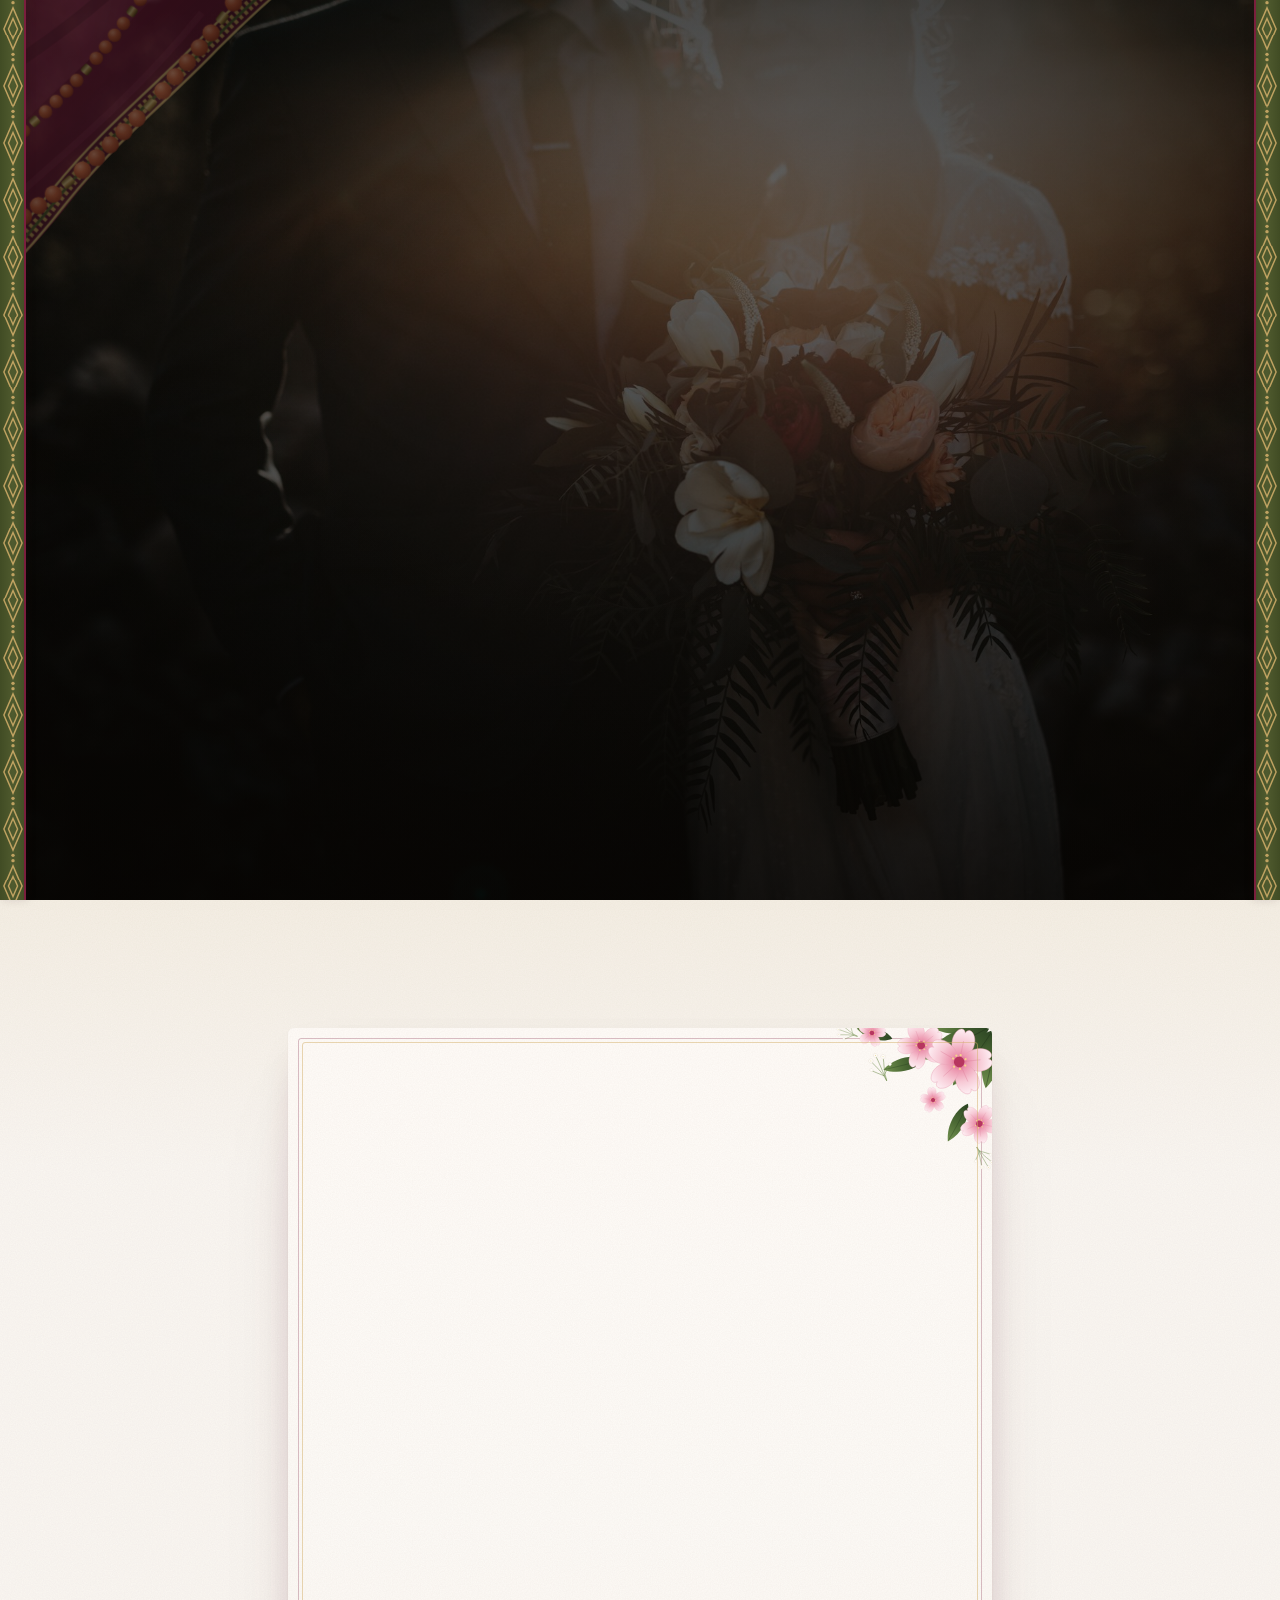
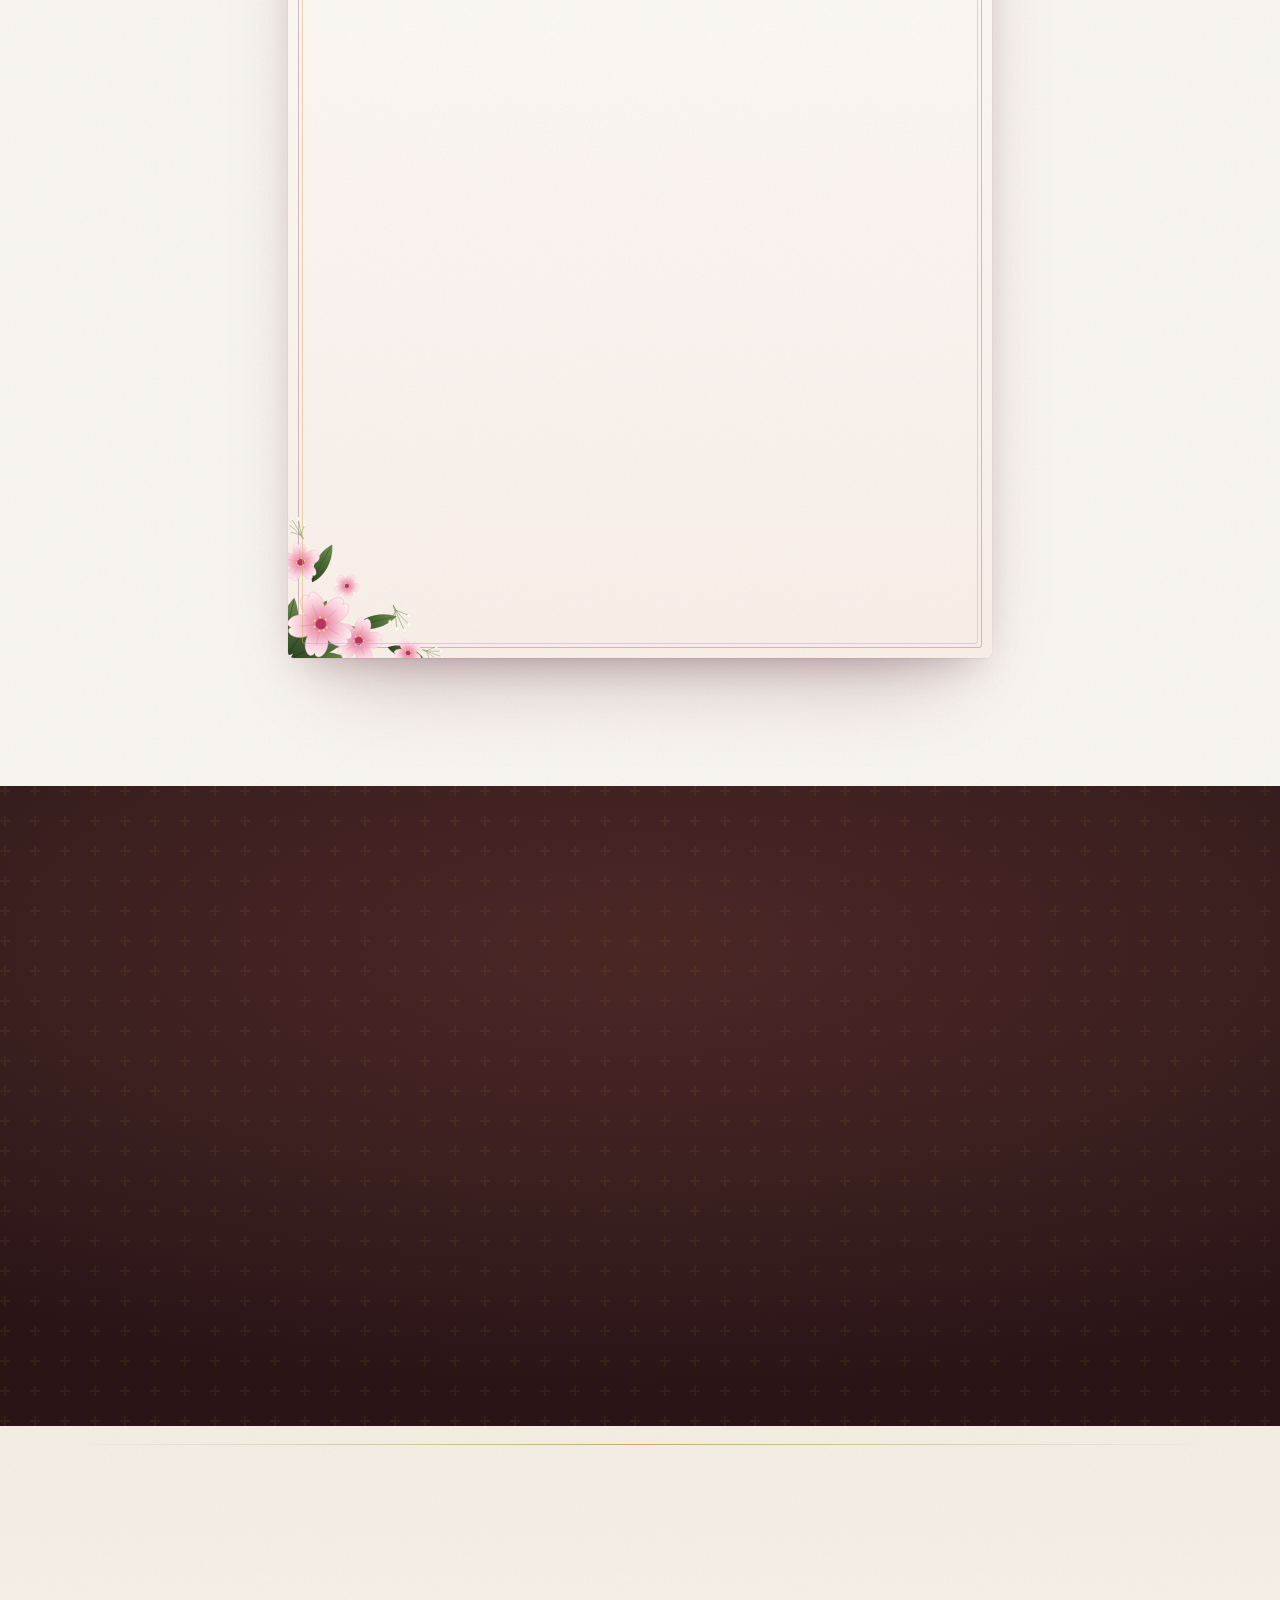
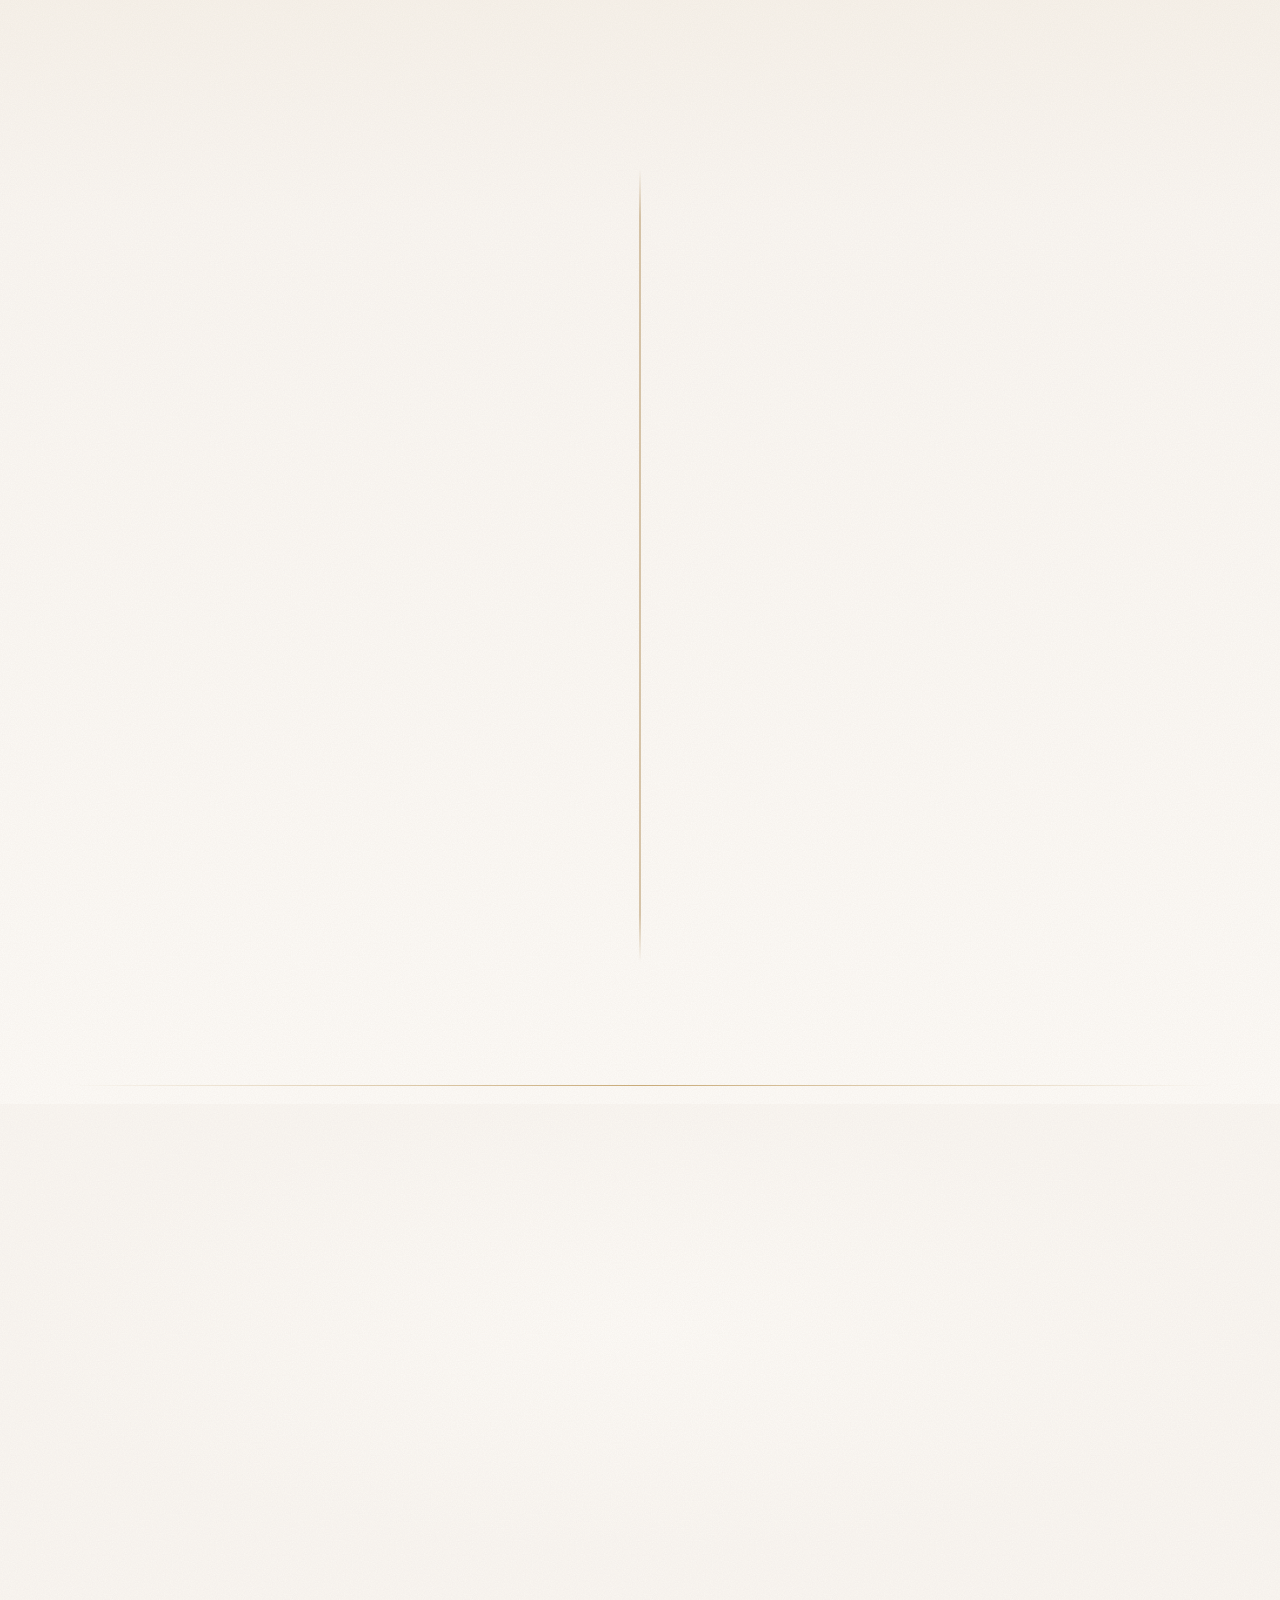
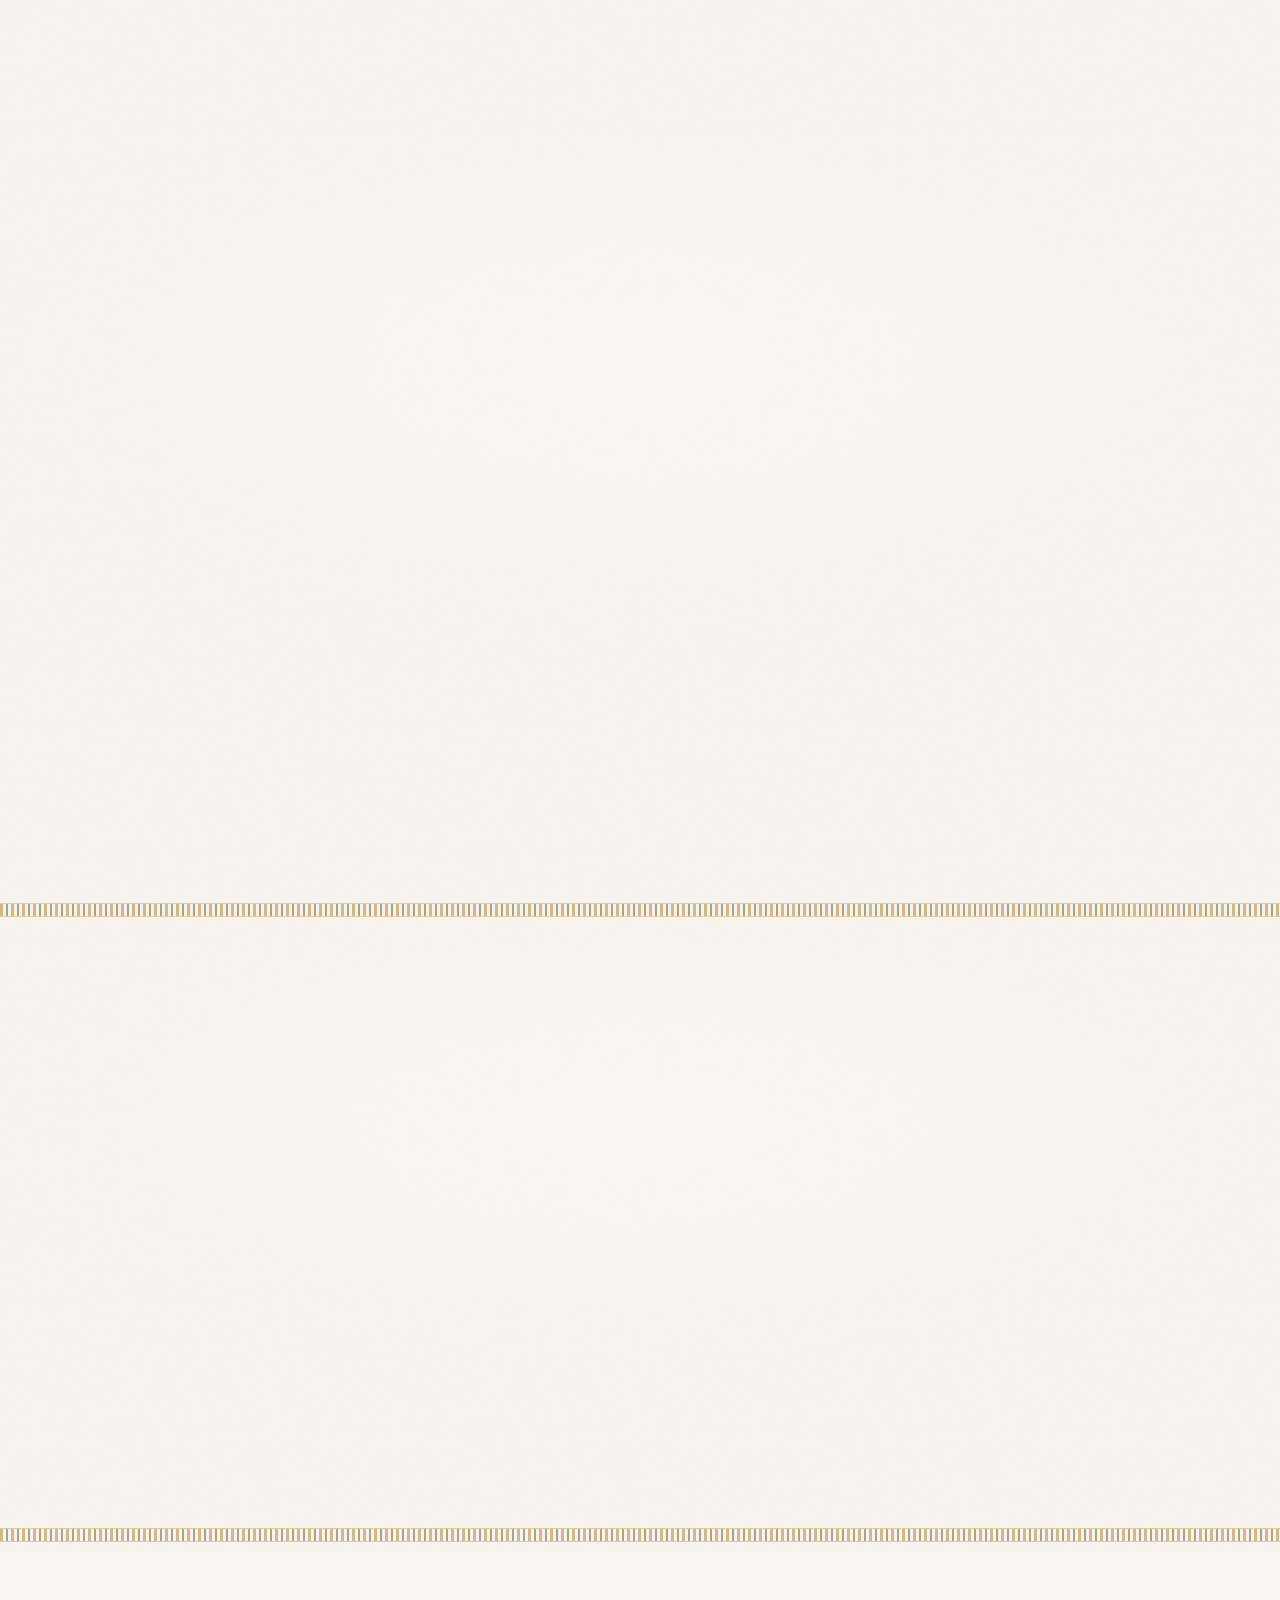
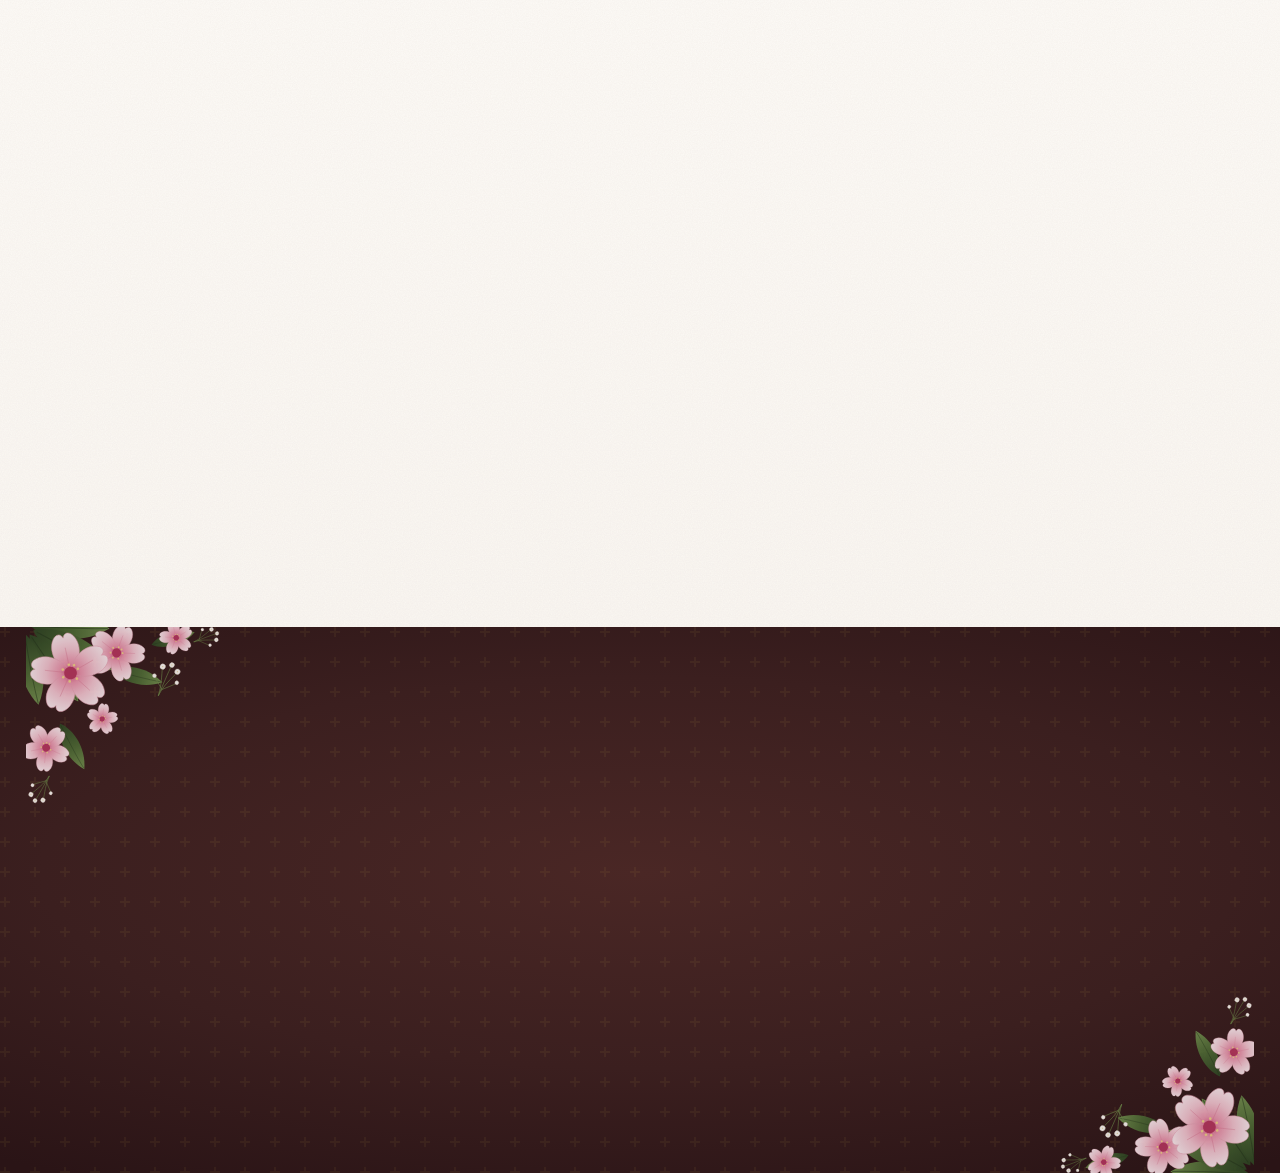
<file: 02/backup.html>
<!DOCTYPE html>
<html lang="en">

<head>
    <meta charset="UTF-8">
    <meta name="viewport" content="width=device-width, initial-scale=1, viewport-fit=cover">
    <!--
        Security: strict CSP (no inline scripts/styles). Verified to work when opened via file:// in Chromium.
        Google Fonts is the only third-party origin. Inline `style=""` attributes are intentionally not used.
    -->
    <meta http-equiv="Content-Security-Policy"
        content="default-src 'self'; script-src 'self'; style-src 'self' https://fonts.googleapis.com; font-src https://fonts.gstatic.com; img-src 'self' data:; media-src 'self'; connect-src 'self'; object-src 'none'; base-uri 'none'; form-action 'none'">
    <meta name="referrer" content="strict-origin-when-cross-origin">

    <title>ChimDi'26</title>
    <meta name="description"
        content="Together with their families, Chimezie Ekwe and Richard Chidi Chinaka invite you to their Traditional Marriage Ceremony — December 29th 2026, 1pm, Udechukwu Memorial School Compound.">
    <!-- Matches the top of the closed envelope (js/intro.js swaps it to the paper tone once open) -->
    <meta name="theme-color" content="#5D6939">
    <meta name="color-scheme" content="light">
    <meta name="apple-mobile-web-app-title" content="ChimDi'26">

    <!-- Social previews (WhatsApp/iMessage need an ABSOLUTE og:image URL once deployed) -->
    <meta property="og:type" content="website">
    <meta property="og:site_name" content="ChimDi'26">
    <meta property="og:title" content="ChimDi'26">
    <meta property="og:description"
        content="December 29th 2026 · 1pm · Udechukwu Memorial School Compound. Your presence will make our day more special.">
    <meta property="og:image" content="https://chimezie-and-richard.vercel.app/assets/og-image.jpg">
    <meta name="twitter:card" content="summary_large_image">
    <meta name="twitter:title" content="ChimDi'26">

    <link rel="icon" type="image/svg+xml" href="assets/favicon.svg">

    <link rel="preconnect" href="https://fonts.googleapis.com">
    <link rel="preconnect" href="https://fonts.gstatic.com" crossorigin>
    <link rel="stylesheet"
        href="https://fonts.googleapis.com/css2?family=Cinzel:wght@500;600;700&amp;family=EB+Garamond:ital,wght@0,400;0,500;0,600;1,400;1,500&amp;family=Great+Vibes&amp;display=swap">

    <link rel="stylesheet" href="css/styles.css">
    <link rel="stylesheet" href="css/intro.css">
    <noscript>
        <link rel="stylesheet" href="css/noscript.css">
    </noscript>

    <!-- Classic deferred scripts (ES modules are blocked on file:// in Chromium). Order matters. -->
    <script src="js/music.js" defer></script>
    <script src="js/fx.js" defer></script>
    <script src="js/site.js" defer></script>
    <script src="js/calendar.js" defer></script>
    <script src="js/ui.js" defer></script>
    <script src="js/intro.js" defer></script>
</head>

<body>

    <!-- =====================================================================
         SVG LIBRARY — gradients, patterns, filters and reusable art symbols.
         Kept out of `display:none` so gradients resolve in every browser.
         ===================================================================== -->
    <svg class="sprite" aria-hidden="true" focusable="false" xmlns="http://www.w3.org/2000/svg">
        <defs>
            <radialGradient id="g-coral" cx=".36" cy=".3" r=".78">
                <stop offset="0" stop-color="#F7A383" />
                <stop offset=".45" stop-color="#D4623F" />
                <stop offset="1" stop-color="#9A331E" />
            </radialGradient>
            <linearGradient id="g-brass" x1="0" y1="0" x2="1" y2="0">
                <stop offset="0" stop-color="#6E4F1F" />
                <stop offset=".45" stop-color="#EBD08E" />
                <stop offset=".7" stop-color="#B38A45" />
                <stop offset="1" stop-color="#5E4219" />
            </linearGradient>
            <linearGradient id="g-gold" x1="0" y1="0" x2="1" y2="1">
                <stop offset="0" stop-color="#F6E2AC" />
                <stop offset=".45" stop-color="#D2AC62" />
                <stop offset=".75" stop-color="#A87F3D" />
                <stop offset="1" stop-color="#E7C987" />
            </linearGradient>
            <!-- foil gold tuned to read against cream paper (darker than #g-gold) -->
            <linearGradient id="g-foil" gradientUnits="userSpaceOnUse" x1="8" y1="0" x2="92" y2="100">
                <stop offset="0" stop-color="#A47F3C" />
                <stop offset=".35" stop-color="#E2CB92" />
                <stop offset=".62" stop-color="#AE8A44" />
                <stop offset="1" stop-color="#CDB275" />
            </linearGradient>
            <linearGradient id="g-wine-fold" x1="0" y1="0" x2="1" y2="1">
                <stop offset="0" stop-color="#9A2A50" />
                <stop offset=".45" stop-color="#6A1535" />
                <stop offset="1" stop-color="#3E0A20" />
            </linearGradient>
            <linearGradient id="g-wine-sheen" x1="0" y1="0" x2="1" y2="0">
                <stop offset="0" stop-color="#C24D78" stop-opacity="0" />
                <stop offset=".5" stop-color="#C24D78" stop-opacity=".55" />
                <stop offset="1" stop-color="#C24D78" stop-opacity="0" />
            </linearGradient>
            <radialGradient id="g-petal" gradientUnits="userSpaceOnUse" cx="0" cy="0" r="46">
                <stop offset="0" stop-color="#D24F78" />
                <stop offset=".26" stop-color="#EC96AF" />
                <stop offset=".62" stop-color="#F7C9D5" />
                <stop offset="1" stop-color="#FDECF1" />
            </radialGradient>
            <linearGradient id="g-leaf" x1="0" y1="0" x2="1" y2="0">
                <stop offset="0" stop-color="#2C4523" />
                <stop offset=".55" stop-color="#4D6B35" />
                <stop offset="1" stop-color="#739250" />
            </linearGradient>
            <linearGradient id="g-cup" x1="0" y1="0" x2="1" y2="0">
                <stop offset="0" stop-color="#2E3517" />
                <stop offset=".45" stop-color="#6F7A3F" />
                <stop offset="1" stop-color="#262C12" />
            </linearGradient>
            <radialGradient id="g-seal" cx=".4" cy=".36" r=".72">
                <stop offset="0" stop-color="#B23A63" />
                <stop offset=".55" stop-color="#7A1F3D" />
                <stop offset="1" stop-color="#420B20" />
            </radialGradient>
            <radialGradient id="g-seal-inner" cx=".5" cy=".6" r=".6">
                <stop offset="0" stop-color="#7A1F3D" />
                <stop offset="1" stop-color="#5A1330" />
            </radialGradient>
            <radialGradient id="g-seal-gloss" cx=".32" cy=".26" r=".42">
                <stop offset="0" stop-color="#FFFFFF" stop-opacity=".16" />
                <stop offset="1" stop-color="#FFFFFF" stop-opacity="0" />
            </radialGradient>
            <linearGradient id="g-env-paper" x1="0" y1="0" x2="0" y2="1">
                <stop offset="0" stop-color="#6C7644" />
                <stop offset="1" stop-color="#4C5730" />
            </linearGradient>
            <linearGradient id="g-env-flap" x1="0" y1="0" x2="0" y2="1">
                <stop offset="0" stop-color="#5D6939" />
                <stop offset="1" stop-color="#7A8551" />
            </linearGradient>
            <linearGradient id="g-env-depth" x1="0" y1="0" x2="0" y2="1">
                <stop offset="0" stop-color="#1B0A10" stop-opacity="0" />
                <stop offset=".7" stop-color="#1B0A10" stop-opacity=".45" />
            </linearGradient>

            <pattern id="p-liner" patternUnits="userSpaceOnUse" width="36" height="36">
                <rect width="36" height="36" fill="#5E1533" />
                <path d="M18 5 31 18 18 31 5 18Z" fill="none" stroke="#D4AF6A" stroke-width="1" opacity=".5" />
                <path d="M18 12 24 18 18 24 12 18Z" fill="#D4AF6A" opacity=".32" />
                <circle cx="0" cy="0" r="1.6" fill="#D4AF6A" opacity=".55" />
                <circle cx="36" cy="0" r="1.6" fill="#D4AF6A" opacity=".55" />
                <circle cx="0" cy="36" r="1.6" fill="#D4AF6A" opacity=".55" />
                <circle cx="36" cy="36" r="1.6" fill="#D4AF6A" opacity=".55" />
            </pattern>

            <filter id="f-blur" x="-10%" y="-10%" width="120%" height="120%">
                <feGaussianBlur stdDeviation="5" />
            </filter>

            <filter id="f-flap-shadow" x="-10%" y="-10%" width="120%" height="135%">
                <feDropShadow dx="0" dy="7" stdDeviation="7" flood-color="#3A0A1E" flood-opacity=".3" />
            </filter>

            <!-- Petal (notched tip) used by the blossom -->
            <path id="shape-petal" d="M0 0C-15-9-22-33-10-45C-5-49-1-46 0-42C1-46 5-49 10-45C22-33 15-9 0 0Z" />

            <!-- Gold-foil line art for the envelope cover (stroke-only, 100x100 box) -->
            <g id="shape-foil-rose">
                <path d="M18 36C12 26 16 14 28 10" />
                <path d="M28 10C40 4 54 8 58 18" />
                <path d="M58 18C60 28 54 38 44 42" />
                <path d="M18 36C20 46 30 50 44 42" />
                <path d="M26 28C28 18 38 14 48 18" />
                <path d="M30 36C32 28 40 24 48 28" />
                <path d="M18 36C14 34 12 30 13 26" />
                <path d="M42 44C46 58 46 74 42 96" />
                <path d="M58.0 26.0C70.4 22.1 73.5 7.5 74.7 6.1C73.5 7.5 59.7 13.1 58.0 26.0Z" />
                <path d="M44.0 58.0C57.7 62.0 68.8 50.0 70.6 49.3C68.8 50.0 52.7 46.8 44.0 58.0Z" />
                <path d="M44.5 72.0C36.1 61.8 21.3 65.3 19.5 64.8C21.3 65.3 31.9 76.2 44.5 72.0Z" />
                <path d="M43.5 84.0C54.5 89.5 65.6 80.9 67.3 80.7C65.6 80.9 52.5 75.7 43.5 84.0Z" />
            </g>

            <g id="shape-foil-sprig">
                <path d="M12 90Q44 58 88 14" />
                <path d="M28.1 73.9C35.7 63.2 26.1 51.8 26.0 50.2C26.1 51.8 18.6 64.7 28.1 73.9Z" />
                <path d="M28.1 73.9C37.3 83.4 50.2 75.9 51.8 76.0C50.2 75.9 38.8 66.3 28.1 73.9Z" />
                <path d="M41.7 60.3C48.6 50.6 40.0 40.4 39.9 38.9C40.0 40.4 33.3 52.0 41.7 60.3Z" />
                <path d="M41.7 60.3C50.0 68.7 61.6 62.0 63.1 62.1C61.6 62.0 51.4 53.4 41.7 60.3Z" />
                <path d="M56.3 45.7C62.4 37.2 54.8 28.2 54.6 26.8C54.8 28.2 48.8 38.4 56.3 45.7Z" />
                <path d="M56.3 45.7C63.6 53.2 73.8 47.2 75.2 47.4C73.8 47.2 64.8 39.6 56.3 45.7Z" />
                <path d="M71.7 30.3C77.0 22.9 70.4 15.0 70.3 13.9C70.4 15.0 65.2 23.9 71.7 30.3Z" />
                <path d="M71.7 30.3C78.1 36.8 87.0 31.6 88.1 31.7C87.0 31.6 79.1 25.0 71.7 30.3Z" />
                <path d="M88.0 14.0C96.9 12.8 99.2 2.8 100.0 2.0C99.2 2.8 89.2 5.1 88.0 14.0Z" />
            </g>

            <g id="shape-foil-daisy">
                <path d="M50.0 50.0C63.0 36.1 56.5 19.3 50.0 17.0C43.5 19.3 37.0 36.1 50.0 50.0Z" />
                <path d="M50.0 50.0C68.5 54.3 79.8 40.3 78.6 33.5C73.3 29.0 55.5 31.8 50.0 50.0Z" />
                <path d="M50.0 50.0C55.5 68.2 73.3 71.0 78.6 66.5C79.8 59.7 68.5 45.7 50.0 50.0Z" />
                <path d="M50.0 50.0C37.0 63.9 43.5 80.7 50.0 83.0C56.5 80.7 63.0 63.9 50.0 50.0Z" />
                <path d="M50.0 50.0C31.5 45.7 20.2 59.7 21.4 66.5C26.7 71.0 44.5 68.2 50.0 50.0Z" />
                <path d="M50.0 50.0C44.5 31.8 26.7 29.0 21.4 33.5C20.2 40.3 31.5 54.3 50.0 50.0Z" />
                <circle cx="50" cy="50" r="7" />
                <circle cx="50" cy="50" r="2.8" fill="currentColor" />
            </g>

            <g id="shape-foil-dots">
                <circle cx="24" cy="70" r="5" fill="currentColor" />
                <circle cx="50" cy="48" r="6.5" fill="currentColor" />
                <circle cx="76" cy="24" r="4" fill="currentColor" />
            </g>

            <!-- Draped akwete-style fabric (shared by both fabric corners) -->
            <g id="shape-fabric">
                <path d="M0 0H268C240 22 216 42 192 68C152 112 108 144 66 198C42 228 20 252 0 270Z"
                    fill="url(#g-wine-fold)" />
                <path d="M0 0H160C124 44 72 86 0 158Z" fill="url(#g-wine-sheen)" opacity=".7" />
                <path d="M0 96C40 70 86 38 122 0" stroke="#3A0A1E" stroke-width="10" opacity=".25" fill="none" />
                <path d="M0 212C58 160 120 110 176 40" stroke="#C24D78" stroke-width="6" opacity=".18" fill="none" />
                <path d="M254 0C230 20 208 40 184 64C144 106 100 140 58 192C36 220 16 242 0 258" fill="none"
                    stroke="#D9B872" stroke-width="18" />
                <path d="M254 0C230 20 208 40 184 64C144 106 100 140 58 192C36 220 16 242 0 258" fill="none"
                    stroke="#5A1330" stroke-width="14" />
                <path d="M254 0C230 20 208 40 184 64C144 106 100 140 58 192C36 220 16 242 0 258" fill="none"
                    stroke="#C9A15A" stroke-width="9" stroke-dasharray="3 2.6" />
                <path d="M254 0C230 20 208 40 184 64C144 106 100 140 58 192C36 220 16 242 0 258" fill="none"
                    stroke="#4F5A2E" stroke-width="2.4" />
            </g>
        </defs>

        <!-- Ornaments & icons ------------------------------------------------ -->
        <symbol id="i-knot" viewBox="0 0 48 48">
            <g fill="none" stroke="currentColor" stroke-width="2" stroke-linejoin="round">
                <path d="M24 5 33.5 14.5 24 24 14.5 14.5Z" />
                <path d="M43 24 33.5 33.5 24 24 33.5 14.5Z" />
                <path d="M24 43 14.5 33.5 24 24 33.5 33.5Z" />
                <path d="M5 24 14.5 14.5 24 24 14.5 33.5Z" />
                <path d="M24 17.5 30.5 24 24 30.5 17.5 24Z" />
            </g>
            <g fill="currentColor">
                <circle cx="24" cy="1.8" r="1.6" />
                <circle cx="46.2" cy="24" r="1.6" />
                <circle cx="24" cy="46.2" r="1.6" />
                <circle cx="1.8" cy="24" r="1.6" />
            </g>
        </symbol>

        <symbol id="i-leafline" viewBox="0 0 120 16">
            <path d="M0 8H98" stroke="currentColor" stroke-width="1" />
            <path d="M98 8C104 1.5 113 1.5 120 8 113 14.5 104 14.5 98 8Z" fill="currentColor" />
            <path d="M86 8C90 3.5 95 3 99 4.5M86 8C90 12.5 95 13 99 11.5" stroke="currentColor" stroke-width="1"
                fill="none" />
        </symbol>

        <symbol id="i-flourish" viewBox="0 0 120 24">
            <path d="M60 12C50 2 36 2 30 10 26 15 18 15 14 11M60 12C70 2 84 2 90 10 94 15 102 15 106 11" fill="none"
                stroke="currentColor" stroke-width="1.6" stroke-linecap="round" />
            <path d="M60 5 65 12 60 19 55 12Z" fill="currentColor" />
            <circle cx="8" cy="11" r="1.8" fill="currentColor" />
            <circle cx="112" cy="11" r="1.8" fill="currentColor" />
        </symbol>

        <symbol id="i-calendar" viewBox="0 0 24 24">
            <g fill="none" stroke="currentColor" stroke-width="1.6" stroke-linecap="round">
                <rect x="3" y="5" width="18" height="16" rx="2.2" />
                <path d="M3 10h18M8 3v4M16 3v4" />
            </g>
            <g fill="currentColor">
                <circle cx="8" cy="14" r="1" />
                <circle cx="12" cy="14" r="1" />
                <circle cx="16" cy="14" r="1" />
                <circle cx="8" cy="17.6" r="1" />
                <circle cx="12" cy="17.6" r="1" />
            </g>
        </symbol>
        <symbol id="i-clock" viewBox="0 0 24 24">
            <g fill="none" stroke="currentColor" stroke-width="1.6" stroke-linecap="round" stroke-linejoin="round">
                <circle cx="12" cy="12" r="9" />
                <path d="M12 7v5l3.4 2.2" />
            </g>
        </symbol>
        <symbol id="i-pin" viewBox="0 0 24 24">
            <g fill="none" stroke="currentColor" stroke-width="1.6" stroke-linejoin="round">
                <path d="M12 21.5s-7-6.3-7-11.8a7 7 0 0 1 14 0c0 5.5-7 11.8-7 11.8Z" />
                <circle cx="12" cy="9.7" r="2.6" />
            </g>
        </symbol>
        <symbol id="i-arrow" viewBox="0 0 24 24">
            <path d="M5 12h14M13 6l6 6-6 6" fill="none" stroke="currentColor" stroke-width="1.8"
                stroke-linecap="round" stroke-linejoin="round" />
        </symbol>
        <symbol id="i-close" viewBox="0 0 24 24">
            <path d="M6 6l12 12M18 6 6 18" fill="none" stroke="currentColor" stroke-width="1.6"
                stroke-linecap="round" />
        </symbol>
        <symbol id="i-download" viewBox="0 0 24 24">
            <path d="M12 4v11m-5-5 5 5 5-5M5 20h14" fill="none" stroke="currentColor" stroke-width="1.8"
                stroke-linecap="round" stroke-linejoin="round" />
        </symbol>
        <symbol id="i-chevron-down" viewBox="0 0 24 24">
            <path d="m6 9 6 6 6-6" fill="none" stroke="currentColor" stroke-width="1.6" stroke-linecap="round"
                stroke-linejoin="round" />
        </symbol>

        <!-- Florals ---------------------------------------------------------- -->
        <symbol id="i-blossom" viewBox="-50 -50 100 100">
            <g fill="url(#g-petal)" stroke="#E7A2B5" stroke-width=".6">
                <use href="#shape-petal" />
                <use href="#shape-petal" transform="rotate(72)" />
                <use href="#shape-petal" transform="rotate(144)" />
                <use href="#shape-petal" transform="rotate(216)" />
                <use href="#shape-petal" transform="rotate(288)" />
            </g>
            <g stroke="#D9728F" stroke-width=".9" opacity=".45" fill="none" stroke-linecap="round">
                <path d="M0-7V-30" />
                <path d="M0-7V-30" transform="rotate(72)" />
                <path d="M0-7V-30" transform="rotate(144)" />
                <path d="M0-7V-30" transform="rotate(216)" />
                <path d="M0-7V-30" transform="rotate(288)" />
            </g>
            <circle r="7.5" fill="#B7365F" />
            <g fill="#F4D58A">
                <circle cx="0" cy="-10" r="1.6" />
                <circle cx="8.1" cy="-5.9" r="1.6" />
                <circle cx="9.5" cy="3.1" r="1.6" />
                <circle cx="3.1" cy="9.5" r="1.6" />
                <circle cx="-5.9" cy="8.1" r="1.6" />
                <circle cx="-9.5" cy="-3.1" r="1.6" />
                <circle cx="-5.9" cy="-8.1" r="1.6" />
            </g>
        </symbol>

        <symbol id="i-leaf" viewBox="0 0 100 40">
            <path d="M2 20C24 2 66-1 98 20 66 41 24 38 2 20Z" fill="url(#g-leaf)" />
            <path d="M6 20C40 18.5 70 18.5 96 20" stroke="#22361B" stroke-width="1.2" fill="none" opacity=".55" />
        </symbol>

        <symbol id="i-buds" viewBox="0 0 60 60">
            <g stroke="#6E8C4B" stroke-width=".9" fill="none" stroke-linecap="round">
                <path d="M30 60C29 40 22 28 18 15M30 60C30 40 31 22 30 9M30 60C32 42 38 30 42 17M30 50C24 44 16 36 12 31M30 48C38 42 44 38 48 35" />
            </g>
            <g fill="#FFFDF9" stroke="#E0D3C7" stroke-width=".6">
                <circle cx="18" cy="14" r="4.2" />
                <circle cx="30" cy="8" r="3.8" />
                <circle cx="42" cy="16" r="4.2" />
                <circle cx="12" cy="30" r="3" />
                <circle cx="48" cy="34" r="3" />
            </g>
            <g fill="#EAD9A0">
                <circle cx="18" cy="14" r="1" />
                <circle cx="30" cy="8" r="1" />
                <circle cx="42" cy="16" r="1" />
            </g>
        </symbol>

        <!-- Corner cluster: blossoms, leaves & buds (anchored to top-right) -->
        <symbol id="art-blossoms" viewBox="0 0 320 320">
            <use href="#i-leaf" width="130" height="46" transform="translate(324 -2) rotate(178) translate(0 -23)" />
            <use href="#i-leaf" width="156" height="52" transform="translate(324 -2) rotate(154) translate(0 -26)" />
            <use href="#i-leaf" width="146" height="48" transform="translate(324 -2) rotate(126) translate(0 -24)" />
            <use href="#i-leaf" width="124" height="42" transform="translate(324 -2) rotate(101) translate(0 -21)" />
            <use href="#i-leaf" width="84" height="30" transform="translate(206 58) rotate(166) translate(0 -15)" />
            <use href="#i-leaf" width="86" height="30" transform="translate(276 128) rotate(118) translate(0 -15)" />
            <use href="#i-leaf" width="72" height="26" transform="translate(150 26) rotate(196) translate(0 -13)" />
            <use href="#i-buds" x="98" y="44" width="54" height="54" transform="rotate(-24 125 71)" />
            <use href="#i-buds" x="276" y="204" width="46" height="46" transform="rotate(150 299 227)" />
            <use href="#i-buds" x="48" y="-6" width="40" height="40" transform="rotate(-70 68 14)" />
            <use href="#i-blossom" x="152" y="-6" width="84" height="84" transform="rotate(-20 194 36)" />
            <use href="#i-blossom" x="86" y="-10" width="50" height="50" transform="rotate(14 111 15)" />
            <use href="#i-blossom" x="257" y="133" width="70" height="70" transform="rotate(30 292 168)" />
            <use href="#i-blossom" x="191" y="105" width="46" height="46" transform="rotate(-8 214 128)" />
            <use href="#i-blossom" x="199" y="5" width="118" height="118" transform="rotate(12 258 64)" />
        </symbol>

        <!-- Corner: burgundy akwete fabric with coral beads (anchored to top-left) -->
        <symbol id="art-fabric-beads" viewBox="0 0 320 320">
            <use href="#shape-fabric" />
            <g>
                <circle cx="-1.9" cy="161.1" r="5.6" fill="url(#g-coral)" />
                <circle cx="8.0" cy="153.8" r="5.6" fill="url(#g-coral)" />
                <circle cx="17.8" cy="146.3" r="5.6" fill="url(#g-coral)" />
                <circle cx="27.3" cy="138.6" r="5.6" fill="url(#g-coral)" />
                <rect x="32.6" y="126.7" width="8" height="7.8" rx="2" transform="rotate(49 36.6 130.6)"
                    fill="url(#g-brass)" />
                <circle cx="45.7" cy="122.4" r="5.6" fill="url(#g-coral)" />
                <circle cx="54.5" cy="113.9" r="5.6" fill="url(#g-coral)" />
                <circle cx="63.2" cy="105.2" r="5.6" fill="url(#g-coral)" />
                <circle cx="71.6" cy="96.4" r="5.6" fill="url(#g-coral)" />
                <rect x="75.8" y="83.4" width="8" height="7.8" rx="2" transform="rotate(41 79.8 87.3)"
                    fill="url(#g-brass)" />
                <circle cx="87.9" cy="78.0" r="5.6" fill="url(#g-coral)" />
                <circle cx="95.7" cy="68.5" r="5.6" fill="url(#g-coral)" />
                <circle cx="103.2" cy="58.8" r="5.6" fill="url(#g-coral)" />
                <circle cx="110.6" cy="49.0" r="5.6" fill="url(#g-coral)" />
                <rect x="113.8" y="35.1" width="8" height="7.8" rx="2" transform="rotate(35 117.8 39.0)"
                    fill="url(#g-brass)" />
                <circle cx="124.7" cy="28.9" r="5.6" fill="url(#g-coral)" />
                <circle cx="131.4" cy="18.7" r="5.6" fill="url(#g-coral)" />
                <circle cx="137.9" cy="8.3" r="5.6" fill="url(#g-coral)" />
                <circle cx="144.3" cy="-2.1" r="5.6" fill="url(#g-coral)" />
            </g>
            <g>
                <circle cx="1.2" cy="227.7" r="7.2" fill="url(#g-coral)" />
                <circle cx="14.3" cy="219.0" r="7.2" fill="url(#g-coral)" />
                <circle cx="27.2" cy="209.9" r="7.2" fill="url(#g-coral)" />
                <circle cx="39.8" cy="200.7" r="7.2" fill="url(#g-coral)" />
                <circle cx="52.2" cy="191.1" r="7.2" fill="url(#g-coral)" />
                <rect x="60.4" y="176.2" width="8" height="10.1" rx="2" transform="rotate(50 64.4 181.2)"
                    fill="url(#g-brass)" />
                <circle cx="76.4" cy="171.1" r="7.2" fill="url(#g-coral)" />
                <circle cx="88.1" cy="160.7" r="7.2" fill="url(#g-coral)" />
                <circle cx="99.6" cy="150.0" r="7.2" fill="url(#g-coral)" />
                <circle cx="110.9" cy="139.1" r="7.2" fill="url(#g-coral)" />
                <circle cx="121.9" cy="128.0" r="7.2" fill="url(#g-coral)" />
                <rect x="128.8" y="111.6" width="8" height="10.1" rx="2" transform="rotate(43 132.8 116.6)"
                    fill="url(#g-brass)" />
                <circle cx="143.4" cy="105.0" r="7.2" fill="url(#g-coral)" />
                <circle cx="153.7" cy="93.3" r="7.2" fill="url(#g-coral)" />
                <circle cx="163.9" cy="81.3" r="7.2" fill="url(#g-coral)" />
                <circle cx="173.9" cy="69.1" r="7.2" fill="url(#g-coral)" />
                <circle cx="183.6" cy="56.8" r="7.2" fill="url(#g-coral)" />
                <rect x="189.1" y="39.3" width="8" height="10.1" rx="2" transform="rotate(37 193.1 44.3)"
                    fill="url(#g-brass)" />
                <circle cx="202.3" cy="31.7" r="7.2" fill="url(#g-coral)" />
                <circle cx="211.4" cy="18.9" r="7.2" fill="url(#g-coral)" />
                <circle cx="220.2" cy="5.9" r="7.2" fill="url(#g-coral)" />
                <circle cx="228.9" cy="-7.2" r="7.2" fill="url(#g-coral)" />
            </g>
        </symbol>

        <!-- Corner: fabric + carved palm-wine cup (rendered rotated into the bottom-right) -->
        <symbol id="art-fabric-cup" viewBox="0 0 320 320">
            <use href="#shape-fabric" />
            <g transform="translate(132 22) rotate(180 60 75)">
                <ellipse cx="60" cy="140" rx="46" ry="8" fill="#2A0715" opacity=".35" />
                <path d="M14 30C14 90 24 128 60 136 96 128 106 90 106 30Z" fill="url(#g-cup)" />
                <path d="M17 52Q60 66 103 52M22 98Q60 112 98 98" fill="none" stroke="url(#g-gold)"
                    stroke-width="2.6" />
                <path d="M20 75 30 67 40 77 50 67 60 77 70 67 80 77 90 67 100 75" fill="none"
                    stroke="url(#g-gold)" stroke-width="1.6" stroke-linejoin="round" />
                <path d="M30 42C30 90 36 114 50 126" stroke="#FFFFFF" stroke-opacity=".16" stroke-width="5"
                    stroke-linecap="round" fill="none" />
                <ellipse cx="60" cy="30" rx="46" ry="12" fill="#2A1810" stroke="url(#g-gold)" stroke-width="3" />
            </g>
        </symbol>

        <!-- Wax seal (burgundy wax, gold monogram) -->
        <symbol id="i-seal" viewBox="0 0 200 200">
            <path
                d="M188.3 95.5Q191.5 100.0 192.4 104.9Q193.2 109.8 190.2 114.2Q187.1 118.5 185.1 122.8Q183.1 127.0 182.1 131.6Q181.1 136.1 178.0 139.7Q175.0 143.3 171.8 146.6Q168.6 149.8 166.1 153.5Q163.6 157.2 160.4 160.4Q157.3 163.6 154.9 167.9Q152.5 172.3 150.0 177.2Q147.5 182.2 142.5 183.3Q137.5 184.3 132.1 183.1Q126.6 181.9 122.2 182.6Q117.7 183.3 113.3 184.0Q108.9 184.8 104.5 185.1Q100.0 185.4 95.4 186.6Q90.8 187.8 86.2 187.2Q81.6 186.7 77.2 185.0Q72.9 183.4 67.8 183.6Q62.7 183.8 58.0 182.4Q53.2 181.0 50.8 176.0Q48.4 171.0 46.2 166.6Q44.0 162.2 40.9 159.1Q37.8 156.0 34.7 152.9Q31.6 149.7 27.3 147.1Q22.9 144.5 19.1 141.1Q15.3 137.7 15.0 132.7Q14.7 127.7 14.3 123.0Q13.9 118.3 11.9 113.9Q9.9 109.5 10.6 104.7Q11.3 100.0 13.5 95.6Q15.8 91.1 16.7 86.8Q17.6 82.5 18.6 78.2Q19.6 73.9 19.9 69.2Q20.2 64.5 19.5 58.8Q18.9 53.2 21.6 49.1Q24.3 45.0 29.5 43.1Q34.8 41.3 38.5 38.6Q42.3 35.9 45.6 32.8Q48.9 29.7 53.1 27.9Q57.3 26.1 61.2 23.7Q65.0 21.3 69.0 19.2Q73.1 17.1 77.5 16.1Q82.0 15.2 86.2 12.4Q90.5 9.6 95.2 7.4Q100.0 5.2 104.7 7.7Q109.4 10.3 113.5 13.8Q117.6 17.2 121.8 18.6Q126.0 19.9 130.2 21.4Q134.3 22.9 138.9 23.9Q143.4 24.9 148.3 25.8Q153.3 26.7 156.6 30.1Q159.9 33.5 162.7 37.2Q165.5 41.0 169.8 43.6Q174.1 46.1 176.6 50.3Q179.0 54.4 178.7 59.7Q178.3 65.1 178.9 69.6Q179.5 74.2 180.7 78.4Q182.0 82.6 183.6 86.8Q185.2 91.0 188.3 95.5Z"
                fill="url(#g-seal)" />
            <circle cx="100" cy="100" r="66" fill="none" stroke="#3E0A1E" stroke-width="6" opacity=".45" />
            <circle cx="100" cy="100" r="62" fill="url(#g-seal-inner)" />
            <circle cx="100" cy="100" r="62.5" fill="none" stroke="#C35A80" stroke-width="1.4" opacity=".55" />
            <circle cx="100" cy="100" r="54" fill="none" stroke="url(#g-gold)" stroke-width="1.6"
                stroke-dasharray="1.5 4.2" opacity=".85" />
            <text x="100" y="118.8" text-anchor="middle" font-family="'Great Vibes', cursive" font-size="50"
                fill="#3E0A1E" opacity=".6">C&amp;R</text>
            <text x="100" y="117" text-anchor="middle" font-family="'Great Vibes', cursive" font-size="50"
                fill="url(#g-gold)">C&amp;R</text>
            <ellipse cx="72" cy="58" rx="46" ry="30" fill="url(#g-seal-gloss)" transform="rotate(-28 72 58)" />
        </symbol>

        <!-- Embossed gold foil: each shape stamped 3x (shadow below, highlight above, gold on top) -->
        <symbol id="foil-rose" viewBox="0 0 100 100" overflow="visible">
            <g fill="none" stroke="currentColor" stroke-width="3.6" stroke-linecap="round" stroke-linejoin="round">
                <use href="#shape-foil-rose" color="#2F2A12" opacity=".5" transform="translate(0 1.7)" />
                <use href="#shape-foil-rose" color="#F6E9C4" opacity=".72" transform="translate(0 -1.5)" />
                <g stroke="url(#g-foil)">
                    <use href="#shape-foil-rose" />
                </g>
            </g>
        </symbol>
        <symbol id="foil-sprig" viewBox="0 0 100 100" overflow="visible">
            <g fill="none" stroke="currentColor" stroke-width="3.6" stroke-linecap="round" stroke-linejoin="round">
                <use href="#shape-foil-sprig" color="#2F2A12" opacity=".5" transform="translate(0 1.7)" />
                <use href="#shape-foil-sprig" color="#F6E9C4" opacity=".72" transform="translate(0 -1.5)" />
                <g stroke="url(#g-foil)">
                    <use href="#shape-foil-sprig" />
                </g>
            </g>
        </symbol>
        <symbol id="foil-daisy" viewBox="0 0 100 100" overflow="visible">
            <g fill="none" stroke="currentColor" stroke-width="3.6" stroke-linecap="round" stroke-linejoin="round">
                <use href="#shape-foil-daisy" color="#2F2A12" opacity=".5" transform="translate(0 1.7)" />
                <use href="#shape-foil-daisy" color="#F6E9C4" opacity=".72" transform="translate(0 -1.5)" />
                <g stroke="url(#g-foil)" color="#A87A33">
                    <use href="#shape-foil-daisy" />
                </g>
            </g>
        </symbol>
        <symbol id="foil-dots" viewBox="0 0 100 100" overflow="visible">
            <g fill="none" stroke="currentColor" stroke-width="2" stroke-linecap="round">
                <use href="#shape-foil-dots" color="#2F2A12" opacity=".5" transform="translate(0 1.7)" />
                <use href="#shape-foil-dots" color="#F6E9C4" opacity=".72" transform="translate(0 -1.5)" />
                <use href="#shape-foil-dots" color="#BE9647" />
            </g>
        </symbol>
    </svg>

    <!-- =====================================================================
         INTRO — code-built envelope with wax seal. The closed envelope fills
         the whole screen (the backdrop only shows while it opens). Removed
         from the DOM once opened. If JS never runs, css/intro.css fades it
         out automatically.
         ===================================================================== -->
    <div class="intro" id="intro" role="dialog" aria-modal="true" aria-labelledby="intro-label">
        <p class="sr-only" id="intro-label">Invitation to the Traditional Marriage Ceremony of Chimezie Ekwe and
            Richard Chidi Chinaka. Press the button to open.</p>

        <div class="intro__backdrop" aria-hidden="true">
            <span class="intro__glow"></span>
            <svg class="intro__corner intro__corner--tr">
                <use href="#art-blossoms" />
            </svg>
            <svg class="intro__corner intro__corner--bl">
                <use href="#art-blossoms" />
            </svg>
        </div>

        <div class="intro__scene" id="intro-scene">
            <div class="envelope" id="envelope">
                <div class="envelope__float" id="envelope-float" aria-hidden="true">

                    <!-- 1. Inside of the envelope (liner visible through the opening) -->
                    <svg class="envelope__back" viewBox="0 0 500 700" preserveAspectRatio="none">
                        <rect width="500" height="700" rx="12" fill="url(#p-liner)" />
                        <rect width="500" height="700" rx="12" fill="url(#g-env-depth)" />
                    </svg>

                    <!-- 2. Inner face of the flap (shown after the flap passes 90°) -->
                    <div class="envelope__liner" id="envelope-liner">
                        <svg viewBox="0 0 500 400" preserveAspectRatio="none">
                            <path d="M0 388Q0 400 12 400H488Q500 400 500 388L264 12Q250-8 236 12Z" fill="#66713E" />
                            <path d="M26 392H474L250 34Z" fill="url(#p-liner)" />
                            <path d="M26 392H474L250 34Z" fill="none" stroke="#D4AF6A" stroke-width="2"
                                opacity=".7" />
                        </svg>
                        <span class="envelope__liner-shade" id="envelope-liner-shade"></span>
                    </div>

                    <!-- 3. The invitation card tucked inside -->
                    <div class="envelope__card" id="envelope-card">
                        <div class="mini-card">
                            <svg class="mini-card__knot">
                                <use href="#i-knot" />
                            </svg>
                            <p class="mini-card__caps">Together with their families</p>
                            <p class="mini-card__name">Chimezie</p>
                            <p class="mini-card__and">and</p>
                            <p class="mini-card__name">Richard</p>
                            <p class="mini-card__date">December 29th 2026</p>
                        </div>
                        <span class="envelope__card-sheen" id="envelope-card-sheen"></span>
                    </div>

                    <!-- 4. Front pocket with gold-foil inscription -->
                    <div class="envelope__pocket">
                        <svg viewBox="0 0 500 700" preserveAspectRatio="none">
                            <!-- soft shadow the pocket edge casts onto the card (drawn first, half covered) -->
                            <path d="M0 4 250 384 500 4" fill="none" stroke="#2A0715" stroke-width="16"
                                opacity=".16" filter="url(#f-blur)" />
                            <path d="M0 12Q0 0 12 2L250 380 488 2Q500 0 500 12V688Q500 700 488 700H12Q0 700 0 688Z"
                                fill="url(#g-env-paper)" />
                            <path d="M4 6 250 382 496 6" fill="none" stroke="#9AA46A" stroke-width="2" opacity=".65" />
                            <path d="M0 700 214 474Q250 440 286 474L500 700" fill="none" stroke="#283014"
                                stroke-width="1.4" opacity=".3" />
                            <path d="M0 698 214 472Q250 438 286 472L500 698" fill="none" stroke="#939D63"
                                stroke-width="1.2" opacity=".5" />
                            <rect x="16" y="16" width="468" height="668" rx="6" fill="none" stroke="url(#g-gold)"
                                stroke-width="1.4" opacity=".5" />
                            <!-- Embossed foil florals on the parts of the pocket seen while closed -->
                            <use href="#foil-daisy" x="36" y="270" width="70" height="70" />
                            <use href="#foil-daisy" x="394" y="270" width="70" height="70" />
                            <use href="#foil-sprig" width="100" height="100" transform="translate(4 452) scale(.92)" />
                            <use href="#foil-sprig" width="100" height="100"
                                transform="translate(496 452) scale(-.92 .92)" />
                            <!-- bottom row kept below the inscription (which ends ~92% down) -->
                            <use href="#foil-daisy" x="22" y="646" width="52" height="52" />
                            <use href="#foil-daisy" x="426" y="646" width="52" height="52" />
                            <use href="#foil-dots" x="96" y="652" width="30" height="30" />
                            <use href="#foil-dots" x="374" y="652" width="30" height="30" />
                        </svg>
                        <span class="paper-skin paper-skin--pocket" aria-hidden="true"></span>
                        <div class="envelope__inscription">
                            <p class="envelope__caps">Igbankwu</p>
                            <p class="envelope__caps envelope__caps--names">Chimezie na Richard</p>
                            <p class="envelope__script">this invitation is exclusively for you</p>
                        </div>
                    </div>

                    <!-- 5. Outer flap (carries the top half of the seal) -->
                    <div class="envelope__flap" id="envelope-flap">
                        <svg viewBox="0 0 500 700" preserveAspectRatio="none">
                            <path d="M0 12Q0 0 12 0H488Q500 0 500 12L264 392Q250 410 236 392Z"
                                fill="url(#g-env-flap)" filter="url(#f-flap-shadow)" />
                            <!-- Embossed foil florals (kept inside the flap triangle) -->
                            <use href="#foil-rose" x="96" y="26" width="118" height="118" />
                            <use href="#foil-sprig" x="286" y="26" width="118" height="118" />
                            <use href="#foil-daisy" x="150" y="190" width="62" height="62" />
                            <use href="#foil-daisy" x="285" y="205" width="54" height="54" />
                            <use href="#foil-dots" x="228" y="248" width="44" height="44" />
                        </svg>
                        <span class="paper-skin paper-skin--flap" aria-hidden="true"></span>
                        <div class="seal seal--top" id="seal-top">
                            <svg>
                                <use href="#i-seal" />
                            </svg>
                        </div>
                    </div>

                    <!-- 6. Bottom half of the seal + crack glint -->
                    <div class="seal seal--bottom" id="seal-bottom">
                        <svg>
                            <use href="#i-seal" />
                        </svg>
                    </div>
                    <div class="seal seal--crack" id="seal-crack">
                        <svg viewBox="0 0 200 200">
                            <polyline points="8,106 30,96 52,108 74,94 96,106 118,92 140,105 162,95 192,103"
                                pathLength="1" />
                        </svg>
                    </div>
                    <span class="seal-pulse" id="seal-pulse"></span>
                </div>

                <!-- Sits on the envelope just under the seal (the whole stage is tappable too) -->
                <button class="intro__open" id="intro-open" type="button" disabled>
                    <span class="intro__open-label" id="intro-open-label">Preparing your invitation…</span>
                </button>
            </div>
        </div>

        <button class="intro__skip" id="intro-skip" type="button">Skip animation</button>

        <span class="intro__bloom" id="intro-bloom" aria-hidden="true"></span>
    </div>

    <!-- Card-inspired side bands framing the whole site -->
    <div class="frame" aria-hidden="true">
        <span class="frame__band frame__band--left"></span>
        <span class="frame__band frame__band--right"></span>
    </div>

    <!-- ===== NAV (revealed once the invitation is open) ===== -->
    <header class="site-nav" id="site-nav" hidden>
        <a class="site-nav__mark" href="#top" aria-label="Back to top">
            <span class="script">C</span><span class="site-nav__amp">&amp;</span><span class="script">R</span>
        </a>
        <nav class="site-nav__links" aria-label="Sections">
            <a href="#invitation">Invitation</a>
            <a href="#story">Story</a>
            <a href="#ceremony">Ceremony</a>
            <a href="#dress-code">Dress Code</a>
            <a href="#save-the-date">Save the Date</a>
            <a href="#venue">Venue</a>
            <a href="#faqs">FAQs</a>
        </nav>
        <button class="site-nav__toggle" id="nav-toggle" type="button" aria-expanded="false" aria-controls="nav-menu"
            aria-label="Open menu">
            <span></span><span></span><span></span>
        </button>
    </header>

    <dialog class="nav-menu" id="nav-menu" aria-label="Sections">
        <div class="nav-menu__panel">
            <button class="nav-menu__close" id="nav-close" type="button" aria-label="Close menu">
                <svg aria-hidden="true">
                    <use href="#i-close" />
                </svg>
            </button>
            <svg class="nav-menu__knot" aria-hidden="true">
                <use href="#i-knot" />
            </svg>
            <nav class="nav-menu__list" aria-label="Sections">
                <a href="#invitation">Invitation</a>
                <a href="#story">Our Story</a>
                <a href="#ceremony">The Ceremony</a>
                <a href="#dress-code">Dress Code</a>
                <a href="#save-the-date">Save the Date</a>
                <a href="#venue">Venue</a>
                <a href="#faqs">Questions</a>
            </nav>
            <p class="nav-menu__date">29 · 12 · 2026</p>
        </div>
    </dialog>

    <main id="main">

        <!-- ===== HERO ===== -->
        <section class="hero" id="top" aria-labelledby="hero-title">
            <div class="hero__art" aria-hidden="true">
                <svg class="hero__corner hero__corner--tl">
                    <use href="#art-fabric-beads" />
                </svg>
                <svg class="hero__corner hero__corner--tr">
                    <use href="#art-blossoms" />
                </svg>
                <svg class="hero__corner hero__corner--bl">
                    <use href="#art-blossoms" />
                </svg>
                <svg class="hero__corner hero__corner--br">
                    <use href="#art-fabric-cup" />
                </svg>
            </div>

            <div class="hero__content">
                <p class="caps caps--olive hero__eyebrow" data-hero>Traditional Marriage Ceremony</p>

                <h1 class="hero__names" id="hero-title">
                    <span class="script hero__name" data-hero data-write>Chimezie</span>
                    <span class="and-divider hero__and" data-hero>
                        <svg class="and-divider__line">
                            <use href="#i-leafline" />
                        </svg>
                        <span class="and-divider__badge">and</span>
                        <svg class="and-divider__line and-divider__line--flip">
                            <use href="#i-leafline" />
                        </svg>
                    </span>
                    <span class="script hero__name" data-hero data-write>Richard</span>
                </h1>

                <div class="knot-divider" data-hero aria-hidden="true">
                    <span class="knot-divider__line"></span>
                    <svg class="knot-divider__knot">
                        <use href="#i-knot" />
                    </svg>
                    <span class="knot-divider__line"></span>
                </div>

                <p class="hero__date" data-hero>
                    <span class="hero__date-main">December 29th 2026</span>
                    <span class="hero__date-sub">Tuesday · 1pm</span>
                </p>

                <a class="hero__cue" href="#invitation" data-hero>
                    <span>Read the invitation</span>
                    <svg aria-hidden="true">
                        <use href="#i-chevron-down" />
                    </svg>
                </a>
            </div>
        </section>

        <!-- ===== INVITATION (the card, verbatim) ===== -->
        <section class="section invitation" id="invitation" aria-labelledby="invitation-title">
            <article class="paper-card">
                <svg class="paper-card__corner paper-card__corner--tr" aria-hidden="true">
                    <use href="#art-blossoms" />
                </svg>
                <svg class="paper-card__corner paper-card__corner--bl" aria-hidden="true">
                    <use href="#art-blossoms" />
                </svg>

                <div class="paper-card__inner">
                    <p class="caps caps--olive" data-reveal>Together with their families</p>
                    <p class="italic-line" data-reveal>You are cordially invited to the</p>
                    <h2 class="invitation__title" id="invitation-title" data-reveal>
                        <span class="invitation__title-main">Traditional Marriage</span>
                        <span class="invitation__title-sub">Ceremony</span>
                    </h2>

                    <div class="knot-divider" data-reveal aria-hidden="true">
                        <span class="knot-divider__line"></span>
                        <svg class="knot-divider__knot">
                            <use href="#i-knot" />
                        </svg>
                        <span class="knot-divider__line"></span>
                    </div>

                    <div class="person" data-reveal>
                        <p class="script person__name">Chimezie Ekwe</p>
                        <p class="person__lineage">Daughter of Late Chief &amp; Mrs Edwin&nbsp;Ekwe</p>
                        <p class="person__lineage">of Iffite&nbsp;Mmaku in Awgu&nbsp;LGA Enugu&nbsp;State</p>
                    </div>

                    <div class="and-divider" data-reveal aria-hidden="true">
                        <svg class="and-divider__line">
                            <use href="#i-leafline" />
                        </svg>
                        <span class="and-divider__badge">and</span>
                        <svg class="and-divider__line and-divider__line--flip">
                            <use href="#i-leafline" />
                        </svg>
                    </div>
                    <p class="sr-only">and</p>

                    <div class="person" data-reveal>
                        <p class="script person__name">Richard Chidi Chinaka</p>
                        <p class="person__lineage">Son of Late C&nbsp;C&nbsp;Nweke &amp; Mrs Ngozi&nbsp;Nweke</p>
                        <p class="person__lineage">of Obokwe&nbsp;Asa in Ukwa&nbsp;West L.G.A Abia&nbsp;state</p>
                    </div>

                    <p class="invitation__message" data-reveal>
                        We would be honoured by your presence<br>
                        as we celebrate the beginning of our new journey<br>
                        together in the traditional way.
                    </p>

                    <div class="knot-divider" data-reveal aria-hidden="true">
                        <span class="knot-divider__line"></span>
                        <svg class="knot-divider__knot">
                            <use href="#i-knot" />
                        </svg>
                        <span class="knot-divider__line"></span>
                    </div>

                    <dl class="details-strip" data-reveal>
                        <div class="details-strip__item">
                            <dt>
                                <svg class="details-strip__icon" aria-hidden="true">
                                    <use href="#i-calendar" />
                                </svg>
                                <span>Date</span>
                            </dt>
                            <dd>December 29th 2026</dd>
                        </div>
                        <div class="details-strip__item">
                            <dt>
                                <svg class="details-strip__icon" aria-hidden="true">
                                    <use href="#i-clock" />
                                </svg>
                                <span>Time</span>
                            </dt>
                            <dd>1pm</dd>
                        </div>
                        <div class="details-strip__item details-strip__item--venue">
                            <dt>
                                <svg class="details-strip__icon" aria-hidden="true">
                                    <use href="#i-pin" />
                                </svg>
                                <span>Venue</span>
                            </dt>
                            <dd>Udechukwu Memorial School Compound</dd>
                        </div>
                    </dl>
                </div>
            </article>
        </section>

        <!-- ===== OUR STORY ===== -->
        <section class="section story" id="story" aria-labelledby="story-title">
            <p class="caps caps--gold" data-reveal>Our Story</p>
            <h2 class="script section-script section-script--light" id="story-title" data-reveal>Two homes, one family</h2>

            <div class="journey" data-reveal>
                <div class="journey__place">
                    <svg class="journey__pin" aria-hidden="true">
                        <use href="#i-pin" />
                    </svg>
                    <p class="journey__name">Chimezie</p>
                    <p class="journey__home">Iffite Mmaku<br>Awgu L.G.A · Enugu State</p>
                </div>

                <div class="journey__join" aria-hidden="true">
                    <span class="journey__line"></span>
                    <svg class="journey__knot">
                        <use href="#i-knot" />
                    </svg>
                    <span class="journey__line"></span>
                </div>

                <div class="journey__place">
                    <svg class="journey__pin" aria-hidden="true">
                        <use href="#i-pin" />
                    </svg>
                    <p class="journey__name">Richard</p>
                    <p class="journey__home">Obokwe Asa<br>Ukwa West L.G.A · Abia State</p>
                </div>
            </div>

            <p class="story__closing" data-reveal>On the 29th of December, two families become one.</p>
        </section>

        <!-- ===== THE CEREMONY ===== -->
        <section class="section ceremony" id="ceremony" aria-labelledby="ceremony-title">
            <p class="caps caps--olive" data-reveal>The Ceremony</p>
            <h2 class="script section-script" id="ceremony-title" data-reveal>Igba Nkwu</h2>
            <p class="ceremony__lead" data-reveal>The wine carrying · from 1pm</p>

            <ol class="rites">
                <li class="rite" data-reveal>
                    <span class="rite__num" aria-hidden="true">I</span>
                    <div class="rite__body">
                        <h3>Arrival &amp; Welcome</h3>
                        <p>Guests are received and seated.</p>
                    </div>
                </li>
                <li class="rite" data-reveal>
                    <span class="rite__num" aria-hidden="true">II</span>
                    <div class="rite__body">
                        <h3>Breaking of Kola <span class="rite__igbo">Iwa ọjị</span></h3>
                        <p>The elders bless the gathering.</p>
                    </div>
                </li>
                <li class="rite" data-reveal>
                    <span class="rite__num" aria-hidden="true">III</span>
                    <div class="rite__body">
                        <h3>Introduction of Families</h3>
                        <p>Both families are formally presented.</p>
                    </div>
                </li>
                <li class="rite" data-reveal>
                    <span class="rite__num" aria-hidden="true">IV</span>
                    <div class="rite__body">
                        <h3>Presentation of Wine &amp; Gifts</h3>
                        <p>The customary items are brought forward.</p>
                    </div>
                </li>
                <li class="rite" data-reveal>
                    <span class="rite__num" aria-hidden="true">V</span>
                    <div class="rite__body">
                        <h3>The Bride's Entrance</h3>
                        <p>Chimezie is led in by her maidens.</p>
                    </div>
                </li>
                <li class="rite rite--moment" data-reveal>
                    <span class="rite__num" aria-hidden="true">VI</span>
                    <div class="rite__body">
                        <h3>The Wine Carrying <span class="rite__igbo">Igba Nkwu</span></h3>
                        <p>She searches for Richard, and kneels to offer him the palm wine.</p>
                    </div>
                </li>
                <li class="rite" data-reveal>
                    <span class="rite__num" aria-hidden="true">VII</span>
                    <div class="rite__body">
                        <h3>Blessing of the Couple</h3>
                        <p>Elders pray over the new union.</p>
                    </div>
                </li>
                <li class="rite" data-reveal>
                    <span class="rite__num" aria-hidden="true">VIII</span>
                    <div class="rite__body">
                        <h3>Feasting &amp; Celebration</h3>
                        <p>Music, dancing and a shared meal.</p>
                    </div>
                </li>
            </ol>
        </section>

        <!-- ===== DRESS CODE ===== -->
        <section class="section dress" id="dress-code" aria-labelledby="dress-title">
            <p class="caps caps--olive" data-reveal>Dress Code</p>
            <h2 class="script section-script" id="dress-title" data-reveal>Wear our colours</h2>

            <div class="swatches" data-reveal>
                <figure class="swatch">
                    <span class="swatch__dot swatch__dot--wine"></span>
                    <figcaption class="swatch__name">Burgundy</figcaption>
                </figure>
                <div class="swatch-join" aria-hidden="true">
                    <span></span>
                    <svg>
                        <use href="#i-knot" />
                    </svg>
                    <span></span>
                </div>
                <figure class="swatch">
                    <span class="swatch__dot swatch__dot--olive"></span>
                    <figcaption class="swatch__name">Olive Green</figcaption>
                </figure>
                <div class="swatch-join" aria-hidden="true">
                    <span></span>
                    <svg>
                        <use href="#i-knot" />
                    </svg>
                    <span></span>
                </div>
                <figure class="swatch">
                    <span class="swatch__dot swatch__dot--blush"></span>
                    <figcaption class="swatch__name">Baby Pink</figcaption>
                </figure>
            </div>

            <p class="dress__note" data-reveal>Traditional Igbo attire, warmly encouraged.</p>
        </section>

        <!-- ===== SAVE THE DATE ===== -->
        <section class="section save-date" id="save-the-date" aria-labelledby="save-date-title">
            <p class="caps caps--olive" data-reveal>Counting down to</p>
            <h2 class="script section-script" id="save-date-title" data-reveal>Save the Date</h2>

            <div class="date-lockup" data-reveal>
                <span class="date-lockup__side">Tuesday</span>
                <span class="date-lockup__day">29</span>
                <span class="date-lockup__side">December</span>
            </div>
            <p class="date-lockup__year" data-reveal>2026 · 1pm</p>

            <div class="countdown" id="countdown" role="timer" aria-label="Time remaining until the ceremony"
                data-reveal>
                <div class="countdown__item"><span class="countdown__num" data-unit="days">--</span><span
                        class="countdown__label">Days</span></div>
                <div class="countdown__item"><span class="countdown__num" data-unit="hours">--</span><span
                        class="countdown__label">Hours</span></div>
                <div class="countdown__item"><span class="countdown__num" data-unit="minutes">--</span><span
                        class="countdown__label">Minutes</span></div>
                <div class="countdown__item"><span class="countdown__num" data-unit="seconds">--</span><span
                        class="countdown__label">Seconds</span></div>
            </div>
            <p class="countdown__done" id="countdown-done" hidden></p>

            <div class="btn-row" data-reveal>
                <!-- Without JS this falls back to the .ics file; js/calendar.js turns it into a calendar chooser -->
                <a class="btn btn--wine" id="add-to-calendar" href="assets/chimezie-richard-traditional-marriage.ics"
                    aria-haspopup="dialog" aria-controls="calendar-sheet">
                    <svg aria-hidden="true">
                        <use href="#i-calendar" />
                    </svg>
                    <span>Add to Calendar</span>
                </a>
            </div>
        </section>

        <!-- ===== VENUE ===== -->
        <section class="section venue" id="venue" aria-labelledby="venue-title">
            <div class="venue__inner">
                <div class="venue__pin" data-reveal aria-hidden="true">
                    <span class="venue__ring"></span>
                    <span class="venue__ring venue__ring--2"></span>
                    <svg>
                        <use href="#i-pin" />
                    </svg>
                </div>
                <p class="caps caps--olive" data-reveal>The Venue</p>
                <h2 class="venue__name" id="venue-title" data-reveal>Udechukwu Memorial School Compound</h2>
                <p class="venue__area" data-reveal>Iffite Mmaku · Awgu L.G.A · Enugu State</p>
                <div class="btn-row" data-reveal>
                    <a class="btn btn--gold"
                        href="https://www.google.com/maps/search/?api=1&amp;query=Udechukwu%20Memorial%20School%20Compound%2C%20Iffite%20Mmaku%2C%20Awgu%2C%20Enugu%20State%2C%20Nigeria"
                        target="_blank" rel="noopener noreferrer">
                        <svg aria-hidden="true">
                            <use href="#i-pin" />
                        </svg>
                        <span>Get Directions</span>
                    </a>
                </div>
                <p class="venue__note" data-reveal>Opens Google Maps</p>
            </div>
        </section>

        <!-- ===== QUESTIONS ===== -->
        <section class="section faqs" id="faqs" aria-labelledby="faqs-title">
            <p class="caps caps--olive" data-reveal>Questions</p>
            <h2 class="script section-script" id="faqs-title" data-reveal>Good to know</h2>

            <div class="faq-list">
                <div class="faq" data-reveal>
                    <h3>
                        <button class="faq__q" type="button" aria-expanded="false" aria-controls="faq-1">
                            <span>What time should I arrive?</span>
                            <svg class="faq__chevron" aria-hidden="true">
                                <use href="#i-chevron-down" />
                            </svg>
                        </button>
                    </h3>
                    <div class="faq__a" id="faq-1" hidden>
                        <p>Proceedings begin at 1pm. Do come a little earlier so you are seated in good time.</p>
                    </div>
                </div>

                <div class="faq" data-reveal>
                    <h3>
                        <button class="faq__q" type="button" aria-expanded="false" aria-controls="faq-2">
                            <span>Where exactly is the venue?</span>
                            <svg class="faq__chevron" aria-hidden="true">
                                <use href="#i-chevron-down" />
                            </svg>
                        </button>
                    </h3>
                    <div class="faq__a" id="faq-2" hidden>
                        <p>Udechukwu Memorial School Compound, Iffite Mmaku, Awgu L.G.A, Enugu State.
                            <a href="#venue">Get directions</a>.
                        </p>
                    </div>
                </div>

                <div class="faq" data-reveal>
                    <h3>
                        <button class="faq__q" type="button" aria-expanded="false" aria-controls="faq-3">
                            <span>What should I wear?</span>
                            <svg class="faq__chevron" aria-hidden="true">
                                <use href="#i-chevron-down" />
                            </svg>
                        </button>
                    </h3>
                    <div class="faq__a" id="faq-3" hidden>
                        <p>Traditional Igbo attire in our colours — wine and olive. <a href="#dress-code">See the dress
                                code</a>.</p>
                    </div>
                </div>

                <div class="faq" data-reveal>
                    <h3>
                        <button class="faq__q" type="button" aria-expanded="false" aria-controls="faq-4">
                            <span>What happens after the rites?</span>
                            <svg class="faq__chevron" aria-hidden="true">
                                <use href="#i-chevron-down" />
                            </svg>
                        </button>
                    </h3>
                    <div class="faq__a" id="faq-4" hidden>
                        <p>The wine carrying is followed by feasting, music and dancing.</p>
                    </div>
                </div>
            </div>
        </section>

        <!-- ===== CLOSING ===== -->
        <footer class="section closing" aria-label="Closing note">
            <svg class="closing__corner closing__corner--tl" aria-hidden="true">
                <use href="#art-blossoms" />
            </svg>
            <svg class="closing__corner closing__corner--br" aria-hidden="true">
                <use href="#art-blossoms" />
            </svg>
            <div class="rule-diamond" data-reveal aria-hidden="true"><span></span></div>
            <p class="closing__line" data-reveal>Your presence will make our day more special</p>
            <p class="script closing__names" data-reveal>Chimezie <span class="closing__amp">&amp;</span> Richard</p>
            <p class="closing__date" data-reveal>29 · 12 · 2026</p>
            <svg class="closing__flourish" data-reveal aria-hidden="true">
                <use href="#i-flourish" />
            </svg>
        </footer>
    </main>

    <!-- =====================================================================
         CALENDAR CHOOSER — opened by #add-to-calendar (js/calendar.js).
         Google/Outlook hrefs are generated from one EVENT config in JS.
         The .ics file in assets/ must stay in sync with that config.
         ===================================================================== -->
    <dialog class="cal-sheet" id="calendar-sheet" aria-labelledby="calendar-sheet-title">
        <div class="cal-sheet__panel">
            <span class="cal-sheet__grab" aria-hidden="true"></span>
            <p class="caps caps--olive">Save the date</p>
            <h2 class="script cal-sheet__title" id="calendar-sheet-title">Add to your calendar</h2>
            <p class="cal-sheet__event">Tuesday, December 29th 2026 · 1pm</p>

            <ul class="cal-sheet__list" id="calendar-options">
                <li data-calendar="google">
                    <a class="cal-option" data-calendar-link="google" href="https://calendar.google.com/calendar"
                        target="_blank" rel="noopener noreferrer">
                        <span class="cal-option__tile cal-option__tile--olive" aria-hidden="true">G</span>
                        <span class="cal-option__text">
                            <span class="cal-option__name">Google Calendar</span>
                            <span class="cal-option__hint">Android phones or any browser</span>
                        </span>
                        <span class="cal-option__tag">Best for this device</span>
                        <svg class="cal-option__arrow" aria-hidden="true">
                            <use href="#i-arrow" />
                        </svg>
                    </a>
                </li>
                <li data-calendar="apple">
                    <a class="cal-option" data-calendar-link="apple"
                        href="assets/chimezie-richard-traditional-marriage.ics">
                        <span class="cal-option__tile cal-option__tile--wine" aria-hidden="true">
                            <svg>
                                <use href="#i-calendar" />
                            </svg>
                        </span>
                        <span class="cal-option__text">
                            <span class="cal-option__name">Apple Calendar</span>
                            <span class="cal-option__hint">iPhone, iPad or Mac</span>
                        </span>
                        <span class="cal-option__tag">Best for this device</span>
                        <svg class="cal-option__arrow" aria-hidden="true">
                            <use href="#i-arrow" />
                        </svg>
                    </a>
                </li>
                <li data-calendar="outlook">
                    <a class="cal-option" data-calendar-link="outlook" href="https://outlook.live.com/calendar/"
                        target="_blank" rel="noopener noreferrer">
                        <span class="cal-option__tile cal-option__tile--gold" aria-hidden="true">O</span>
                        <span class="cal-option__text">
                            <span class="cal-option__name">Outlook</span>
                            <span class="cal-option__hint">Outlook.com or Hotmail</span>
                        </span>
                        <span class="cal-option__tag">Best for this device</span>
                        <svg class="cal-option__arrow" aria-hidden="true">
                            <use href="#i-arrow" />
                        </svg>
                    </a>
                </li>
                <li data-calendar="file">
                    <a class="cal-option" data-calendar-link="file"
                        href="assets/chimezie-richard-traditional-marriage.ics"
                        download="chimezie-richard-traditional-marriage.ics">
                        <span class="cal-option__tile cal-option__tile--copper" aria-hidden="true">
                            <svg>
                                <use href="#i-download" />
                            </svg>
                        </span>
                        <span class="cal-option__text">
                            <span class="cal-option__name">Other calendar app</span>
                            <span class="cal-option__hint">Samsung Calendar &amp; others (.ics file)</span>
                        </span>
                        <span class="cal-option__tag">Best for this device</span>
                        <svg class="cal-option__arrow" aria-hidden="true">
                            <use href="#i-arrow" />
                        </svg>
                    </a>
                </li>
            </ul>

            <button class="cal-sheet__close" id="calendar-sheet-close" type="button">Close</button>
        </div>
    </dialog>

    <!-- Floating music control (revealed by JS once the invitation opens) -->
    <button class="music-toggle" id="music-toggle" type="button" aria-pressed="false" aria-label="Play music" hidden>
        <span class="music-toggle__bars" aria-hidden="true"><i></i><i></i><i></i><i></i></span>
    </button>

    <audio id="bg-music" src="assets/music.mp3" preload="auto" loop></audio>

    <!-- Gold dust & petals (above the intro, never intercepts taps) -->
    <canvas class="fx-canvas" id="fx-canvas" aria-hidden="true"></canvas>
</body>

</html>
</file>
<file: 02/css/styles.css>
/* ==========================================================================
   Chimezie & Chidi — Traditional Marriage · site styles (mobile first)
   Palette, type and ornaments are derived from the printed invitation card:
   cream paper · burgundy script · olive typography & side bands ·
   blush blossoms · akwete fabric · coral beads · gold/copper foil.
   ========================================================================== */

/* ---------- 1. Design tokens ---------- */
:root {
    /* Burgundy / wine */
    --wine-900: #2A0715;
    --wine-800: #45102A;
    --wine-700: #5E1533;
    --wine-600: #7A1F3D;
    --wine-500: #93304F;

    /* Olive */
    --olive-900: #262E14;
    --olive-800: #333D1C;
    --olive-700: #414C24;
    --olive-600: #4F5A2E;
    --olive-500: #6B7740;

    /* Blush, paper, foil */
    --blush-300: #F4C6D1;
    --blush-500: #D9728F;
    --paper-50: #FDFBF7;
    --paper-100: #FAF7F2;
    --paper-200: #F5EFE4;
    /* dark section tone, taken from the first invitation site */
    --dark: #3B1F1F;
    --dark-deep: #2A1416;
    --gold-200: #F2E0B0;
    --gold-300: #E6CB8C;
    --gold-400: #D4AF6A;
    --gold-500: #B8914F;
    --copper-500: #B8643C;

    --foil: linear-gradient(115deg, #A87F3D 0%, #F6E2AC 28%, #C9A15A 52%, #F3DDA0 74%, #9C7534 100%);

    /* Type */
    --font-script: 'Great Vibes', 'Brush Script MT', 'Segoe Script', cursive;
    --font-caps: 'Cinzel', 'Trajan Pro', 'Times New Roman', serif;
    --font-serif: 'EB Garamond', Garamond, 'Times New Roman', Georgia, serif;

    /* Layout */
    --band: 10px;
    --gutter: calc(var(--band) + 18px);
    --section-y: clamp(72px, 18vw, 128px);

    /* Motion */
    --ease-out: cubic-bezier(.22, 1, .36, 1);
    --ease-in-out: cubic-bezier(.65, 0, .35, 1);

    /* Subtle paper grain (tiny SVG turbulence, data URI → allowed by CSP img-src data:) */
    --grain: url("data:image/svg+xml,%3Csvg xmlns='http://www.w3.org/2000/svg' width='180' height='180'%3E%3Cfilter id='n'%3E%3CfeTurbulence type='fractalNoise' baseFrequency='.85' numOctaves='2' stitchTiles='stitch'/%3E%3CfeColorMatrix values='0 0 0 0 .33 0 0 0 0 .2 0 0 0 0 .18 0 0 0 .07 0'/%3E%3C/filter%3E%3Crect width='100%25' height='100%25' filter='url(%23n)'/%3E%3C/svg%3E");
    /* Card side-band motif: stacked diamonds with dots */
    --dark-motif: url("data:image/svg+xml,%3Csvg width='60' height='60' viewBox='0 0 60 60' xmlns='http://www.w3.org/2000/svg'%3E%3Cg fill='%23C9A84C' fill-opacity='.07'%3E%3Cpath d='M36 34v-4h-2v4h-4v2h4v4h2v-4h4v-2h-4zm0-30V0h-2v4h-4v2h4v4h2V6h4V4h-4zM6 34v-4H4v4H0v2h4v4h2v-4h4v-2H6zM6 4V0H4v4H0v2h4v4h2V6h4V4H6z'/%3E%3C/g%3E%3C/svg%3E");
    --diamond-chain: url("data:image/svg+xml,%3Csvg xmlns='http://www.w3.org/2000/svg' viewBox='0 0 20 44'%3E%3Cg fill='none' stroke='%23D4AF6A' stroke-width='1.1' opacity='.85'%3E%3Cpath d='M10 6 17 22 10 38 3 22Z'/%3E%3Cpath d='M10 14 13.5 22 10 30 6.5 22Z'/%3E%3C/g%3E%3Cg fill='%23D4AF6A' opacity='.85'%3E%3Ccircle cx='10' cy='2' r='1.3'/%3E%3Ccircle cx='10' cy='42' r='1.3'/%3E%3C/g%3E%3C/svg%3E");
}

@media (min-width: 768px) {
    :root {
        --band: 18px;
        --gutter: calc(var(--band) + 40px);
    }
}

@media (min-width: 1100px) {
    :root {
        --band: 26px;
    }
}

/* ---------- 2. Base ---------- */
*,
*::before,
*::after {
    box-sizing: border-box;
}

html {
    -webkit-text-size-adjust: 100%;
    text-size-adjust: 100%;
    scroll-behavior: smooth;
    background: var(--paper-100);
}

html.is-locked,
html.is-locked body {
    overflow: hidden;
}

body {
    margin: 0;
    min-height: 100vh;
    min-height: 100dvh;
    font-family: var(--font-serif);
    font-size: 1.125rem;
    line-height: 1.55;
    color: var(--olive-700);
    background: var(--paper-100);
    -webkit-font-smoothing: antialiased;
    text-rendering: optimizeLegibility;
    overflow-x: hidden;
}

p,
h1,
h2,
dl,
dd {
    margin: 0;
}

svg {
    display: block;
}

a {
    color: inherit;
}

button {
    font: inherit;
}

:focus-visible {
    outline: 2px solid var(--gold-500);
    outline-offset: 3px;
}

/* Programmatic focus targets (e.g. hero title after the intro) should not show a ring */
[tabindex="-1"]:focus {
    outline: none;
}

/* Component `display` rules must never beat the `hidden` attribute (e.g. the countdown) */
[hidden] {
    display: none !important;
}

.sprite {
    position: absolute;
    width: 0;
    height: 0;
    overflow: hidden;
}

.sr-only {
    position: absolute !important;
    width: 1px;
    height: 1px;
    padding: 0;
    margin: -1px;
    overflow: hidden;
    clip: rect(0 0 0 0);
    white-space: nowrap;
    border: 0;
}

/* ---------- 3. Shared typography & ornaments ---------- */
.script {
    font-family: var(--font-script);
    font-weight: 400;
    color: var(--wine-600);
    line-height: 1.1;
    text-shadow: 0 0 22px rgba(122, 31, 61, .16);
}

.caps {
    font-family: var(--font-caps);
    font-size: .7rem;
    font-weight: 600;
    letter-spacing: .3em;
    text-transform: uppercase;
    padding-left: .3em;
    /* optically re-centre tracked caps */
    line-height: 1.8;
}

.caps--olive {
    color: var(--olive-600);
}

.caps--gold {
    color: var(--gold-300);
}

.italic-line {
    font-style: italic;
    font-size: 1.2rem;
    color: var(--olive-600);
    margin-top: .2em;
}

/* Hairline · knot · hairline */
.knot-divider {
    display: flex;
    align-items: center;
    justify-content: center;
    gap: 12px;
    margin: 1.6rem auto;
    color: var(--wine-600);
}

.knot-divider__line {
    width: clamp(48px, 18vw, 96px);
    height: 1px;
    background: linear-gradient(90deg, transparent, currentColor);
    opacity: .7;
}

.knot-divider__line:last-child {
    background: linear-gradient(90deg, currentColor, transparent);
}

.knot-divider__knot {
    width: 22px;
    height: 22px;
    flex: none;
}

/* Leaf line · AND medallion · leaf line */
.and-divider {
    display: flex;
    align-items: center;
    justify-content: center;
    gap: 10px;
    margin: 1.1rem auto;
    color: var(--olive-600);
}

.and-divider__line {
    width: clamp(56px, 19vw, 110px);
    height: 14px;
}

.and-divider__line--flip {
    transform: scaleX(-1);
}

.and-divider__badge {
    display: grid;
    place-items: center;
    width: 44px;
    height: 44px;
    flex: none;
    border-radius: 50%;
    background: radial-gradient(circle at 35% 30%, var(--olive-500), var(--olive-600) 55%, var(--olive-800));
    box-shadow: 0 0 0 3px var(--paper-50), 0 0 0 4px rgba(79, 90, 46, .35), 0 6px 14px -6px rgba(38, 46, 20, .6);
    color: var(--paper-50);
    font-family: var(--font-caps);
    font-size: .62rem;
    font-weight: 700;
    letter-spacing: .12em;
    text-transform: uppercase;
    padding-left: .12em;
}

/* ---------- 4. Card side bands (fixed frame) ---------- */
.frame__band {
    position: fixed;
    top: 0;
    bottom: 0;
    z-index: 40;
    width: var(--band);
    background-color: var(--olive-600);
    background-image: var(--diamond-chain), linear-gradient(90deg, var(--olive-700), var(--olive-600) 50%, var(--olive-700));
    background-size: 100% auto, 100% 100%;
    background-repeat: repeat-y, no-repeat;
    background-position: center top;
    pointer-events: none;
}

.frame__band--left {
    left: 0;
    box-shadow: inset -2px 0 0 var(--wine-600), 2px 0 10px rgba(42, 7, 21, .12);
}

.frame__band--right {
    right: 0;
    box-shadow: inset 2px 0 0 var(--wine-600), -2px 0 10px rgba(42, 7, 21, .12);
}

@media (max-width: 767px) {

    /* Diamonds get too tiny on phones — keep a clean olive band with the wine rule */
    .frame__band {
        background-image: linear-gradient(90deg, var(--olive-700), var(--olive-600) 50%, var(--olive-700));
    }
}

/* ---------- 5. Sections ---------- */
.section {
    position: relative;
    padding: var(--section-y) var(--gutter);
    text-align: center;
}

/* ===== HERO ===== */
.hero {
    position: relative;
    isolation: isolate;
    display: grid;
    place-items: center;
    min-height: 100vh;
    min-height: 100svh;
    padding: clamp(150px, 46vw, 220px) var(--gutter) clamp(130px, 38vw, 190px);
    overflow: hidden;
    text-align: center;
    color: var(--paper-50);
    background:
        radial-gradient(ellipse 75% 60% at 50% 45%, transparent 30%, rgba(6, 4, 2, .62) 100%),
        linear-gradient(rgba(8, 5, 3, .5), rgba(8, 5, 3, .74)),
        url('../assets/hero.jpg') center / cover no-repeat,
        #0A0806;
}

/* Hero type reads light over the photograph */
.hero__eyebrow {
    color: var(--gold-300);
}

.hero .script {
    color: #F6F1E7;
    text-shadow: 0 2px 30px rgba(0, 0, 0, .55);
}

.hero .knot-divider,
.hero .and-divider {
    color: var(--gold-400);
}

.hero .and-divider__badge {
    box-shadow: 0 0 0 3px rgba(10, 8, 6, .55), 0 0 0 4px rgba(212, 175, 106, .45), 0 6px 16px -6px rgba(0, 0, 0, .8);
}

.hero .hero__date-main {
    color: #F6F1E7;
}

.hero .hero__date-sub {
    color: var(--gold-300);
}

.hero .hero__cue {
    color: rgba(246, 241, 231, .82);
}

.hero .hero__cue svg {
    color: var(--gold-400);
}

.hero__art {
    opacity: .8;
}

/* the AND medallion reads as a dark jewel on the photograph */
.hero .and-divider__badge {
    background: radial-gradient(circle at 35% 30%, rgba(122, 31, 61, .95), rgba(30, 10, 14, .95));
    color: var(--gold-200);
}

.hero__art {
    position: absolute;
    inset: 0 var(--band);
    z-index: -1;
    pointer-events: none;
}

.hero__corner {
    position: absolute;
    width: clamp(170px, 52vw, 380px);
    height: auto;
    aspect-ratio: 1;
    overflow: visible;
}

.hero__corner--tl {
    top: 0;
    left: 0;
    width: clamp(170px, 54vw, 360px);
}

.hero__corner--tr {
    top: 0;
    right: 0;
}

.hero__corner--bl {
    bottom: 0;
    left: 0;
    width: clamp(150px, 46vw, 340px);
    transform: rotate(180deg);
}

.hero__corner--br {
    bottom: 0;
    right: 0;
    width: clamp(150px, 46vw, 320px);
    transform: rotate(180deg);
}

.hero__content {
    width: 100%;
    max-width: 36rem;
}

.hero__eyebrow {
    font-size: .66rem;
}

.hero__names {
    display: flex;
    flex-direction: column;
    align-items: center;
    margin: .55rem 0 0;
    font-weight: 400;
}

.hero__name {
    display: block;
    font-size: clamp(3.7rem, 19vw, 8.2rem);
    line-height: 1.02;
    padding: 0 .3em;
}

.hero__and {
    margin: .2rem auto .35rem;
}

.hero__date {
    display: flex;
    flex-direction: column;
    gap: .15rem;
}

.hero__date-main {
    font-family: var(--font-caps);
    font-weight: 600;
    font-size: clamp(1.05rem, 4.8vw, 1.6rem);
    letter-spacing: .08em;
    color: var(--wine-600);
}

.hero__date-sub {
    font-style: italic;
    font-size: 1.1rem;
    color: var(--olive-600);
}

.hero__cue {
    display: inline-flex;
    flex-direction: column;
    align-items: center;
    gap: 4px;
    margin-top: 1.8rem;
    padding: 8px 14px;
    font-family: var(--font-caps);
    font-size: .6rem;
    font-weight: 600;
    letter-spacing: .28em;
    text-transform: uppercase;
    text-decoration: none;
    color: var(--olive-600);
}

.hero__cue svg {
    width: 22px;
    height: 22px;
    color: var(--wine-600);
    animation: cue-bob 2.4s var(--ease-in-out) infinite;
}

@keyframes cue-bob {

    0%,
    100% {
        transform: translateY(0);
        opacity: .6;
    }

    50% {
        transform: translateY(6px);
        opacity: 1;
    }
}

/* Hero entrance (JS adds .is-entered after the envelope opens) */
.js .hero [data-hero] {
    opacity: 0;
    transform: translateY(18px);
}

.js .hero [data-write] {
    clip-path: inset(-25% 100% -25% -10%);
    transform: none;
}

.js .hero .hero__corner--tl {
    opacity: 0;
    transform: translate(-14%, -14%);
}

.js .hero .hero__corner--tr {
    opacity: 0;
    transform: translate(14%, -14%);
}

.js .hero .hero__corner--bl {
    opacity: 0;
    transform: translate(-14%, 14%) rotate(180deg);
}

.js .hero .hero__corner--br {
    opacity: 0;
    transform: translate(14%, 14%) rotate(180deg);
}

.js .hero.is-entered [data-hero],
.js .hero.is-entered .hero__corner {
    opacity: 1;
    transition: opacity 1s var(--ease-out), transform 1.4s var(--ease-out), clip-path 1.6s var(--ease-in-out);
    transition-delay: var(--hero-delay, 0ms);
}

.js .hero.is-entered [data-hero] {
    transform: none;
}

.js .hero.is-entered [data-write] {
    clip-path: inset(-25% -10% -25% -10%);
}

.js .hero.is-entered .hero__corner--tl,
.js .hero.is-entered .hero__corner--tr {
    transform: none;
}

.js .hero.is-entered .hero__corner--bl,
.js .hero.is-entered .hero__corner--br {
    transform: rotate(180deg);
}

/* ===== INVITATION (paper card) ===== */
.invitation {
    padding-inline: calc(var(--band) + 12px);
    background:
        var(--grain),
        linear-gradient(180deg, var(--paper-200) 0%, var(--paper-100) 18%, var(--paper-100) 100%);
}

.paper-card {
    position: relative;
    max-width: 44rem;
    margin: 0 auto;
    overflow: hidden;
    border-radius: 6px;
    background: var(--grain), linear-gradient(180deg, #FFFCF8, var(--paper-50) 40%, #FAF1EA);
    box-shadow:
        0 1px 2px rgba(74, 15, 36, .06),
        0 18px 40px -18px rgba(74, 15, 36, .28),
        0 50px 90px -50px rgba(74, 15, 36, .35);
}

/* Double hairline frame — burgundy outside, gold inside */
.paper-card::before,
.paper-card::after {
    content: '';
    position: absolute;
    pointer-events: none;
    border-radius: 3px;
}

.paper-card::before {
    inset: 10px;
    border: 1px solid rgba(122, 31, 61, .28);
}

.paper-card::after {
    inset: 14px;
    border: 1px solid rgba(212, 175, 106, .5);
}

.paper-card__corner {
    position: absolute;
    width: clamp(92px, 27vw, 190px);
    aspect-ratio: 1;
    height: auto;
    overflow: visible;
    pointer-events: none;
}

.paper-card__corner--tr {
    top: -4px;
    right: -4px;
}

.paper-card__corner--bl {
    bottom: -4px;
    left: -4px;
    transform: rotate(180deg);
}

.paper-card__inner {
    position: relative;
    padding: clamp(72px, 20vw, 112px) clamp(22px, 7vw, 64px) clamp(56px, 16vw, 96px);
}

.invitation__title {
    display: flex;
    flex-direction: column;
    align-items: center;
    margin-top: .55rem;
    font-weight: 400;
}

.invitation__title-main {
    font-family: var(--font-caps);
    font-weight: 700;
    font-size: clamp(1.28rem, 6.3vw, 2.3rem);
    letter-spacing: .09em;
    line-height: 1.2;
    color: var(--wine-600);
}

.invitation__title-sub {
    margin-top: .3rem;
    padding-left: .55em;
    font-family: var(--font-caps);
    font-weight: 500;
    font-size: clamp(.95rem, 4.2vw, 1.35rem);
    letter-spacing: .55em;
    color: var(--olive-600);
}

.person__name {
    font-size: clamp(2.55rem, 12.4vw, 4.5rem);
    padding: 0 .15em;
    margin-bottom: .3rem;
    text-wrap: balance;
}

.person__lineage {
    font-size: clamp(1.02rem, 4.2vw, 1.2rem);
    line-height: 1.45;
    color: var(--olive-700);
    text-wrap: balance;
}

.invitation__message {
    margin: 2rem auto 0;
    max-width: 30rem;
    font-style: italic;
    font-size: clamp(1.14rem, 4.6vw, 1.32rem);
    line-height: 1.6;
    color: var(--olive-600);
    text-wrap: balance;
}

@media (max-width: 599px) {
    .invitation__message br {
        display: none;
    }
}

/* Date · Time · Venue strip (card's three columns) */
.details-strip {
    display: grid;
    grid-template-columns: 1fr 1fr;
    margin-top: .6rem;
}

.details-strip__item {
    display: flex;
    flex-direction: column;
    align-items: center;
    gap: .25rem;
    padding: 1rem .5rem;
}

.details-strip__item:first-child {
    border-right: 1px solid rgba(122, 31, 61, .22);
}

.details-strip__item--venue {
    grid-column: 1 / -1;
    border-top: 1px solid rgba(122, 31, 61, .22);
}

.details-strip dt {
    display: flex;
    flex-direction: column;
    align-items: center;
    gap: .45rem;
    font-family: var(--font-caps);
    font-size: .64rem;
    font-weight: 600;
    letter-spacing: .26em;
    padding-left: .26em;
    text-transform: uppercase;
    color: var(--olive-600);
}

.details-strip__icon {
    width: 30px;
    height: 30px;
    color: var(--wine-600);
}

.details-strip dd {
    font-weight: 600;
    font-size: clamp(1.08rem, 4.4vw, 1.25rem);
    line-height: 1.3;
    color: var(--olive-800);
    text-wrap: balance;
}

@media (min-width: 600px) {
    .details-strip {
        grid-template-columns: 1fr 1fr 1.25fr;
    }

    .details-strip__item+.details-strip__item {
        border-left: 1px solid rgba(122, 31, 61, .22);
    }

    .details-strip__item:first-child {
        border-right: 0;
    }

    .details-strip__item--venue {
        grid-column: auto;
        border-top: 0;
    }
}

/* ===== SAVE THE DATE ===== */
.save-date {
    background:
        var(--grain),
        radial-gradient(ellipse 70% 50% at 50% 30%, var(--paper-50), var(--paper-100) 70%);
}

.section-script {
    font-size: clamp(2.9rem, 14vw, 4.8rem);
    margin: .1rem 0 1.4rem;
}

.date-lockup {
    display: flex;
    align-items: center;
    justify-content: center;
    gap: clamp(12px, 4vw, 28px);
}

.date-lockup__side {
    min-width: 6.4em;
    padding: .55em 0;
    border-block: 1px solid rgba(122, 31, 61, .3);
    font-family: var(--font-caps);
    font-size: clamp(.66rem, 2.9vw, .9rem);
    font-weight: 600;
    letter-spacing: .22em;
    padding-left: .22em;
    text-transform: uppercase;
    color: var(--olive-600);
}

.date-lockup__day {
    font-family: var(--font-caps);
    font-weight: 600;
    font-size: clamp(4.2rem, 22vw, 7.5rem);
    line-height: 1;
    color: var(--wine-600);
    background: linear-gradient(180deg, var(--wine-500), var(--wine-700));
    -webkit-background-clip: text;
    background-clip: text;
    -webkit-text-fill-color: transparent;
}

.date-lockup__year {
    margin-top: .5rem;
    font-family: var(--font-caps);
    font-size: .92rem;
    font-weight: 600;
    letter-spacing: .38em;
    padding-left: .38em;
    color: var(--olive-600);
}

.countdown {
    display: grid;
    grid-template-columns: repeat(4, minmax(0, 1fr));
    gap: clamp(6px, 2.4vw, 16px);
    max-width: 30rem;
    margin: 2.4rem auto 0;
}

.countdown__item {
    display: flex;
    flex-direction: column;
    align-items: center;
    padding: .9rem .2rem .75rem;
    border-radius: 14px;
    background: linear-gradient(180deg, #FFFCF9, var(--paper-50));
    border: 1px solid rgba(122, 31, 61, .14);
    box-shadow: 0 10px 22px -16px rgba(74, 15, 36, .45);
}

.countdown__num {
    font-family: var(--font-caps);
    font-weight: 600;
    font-size: clamp(1.45rem, 7.4vw, 2.4rem);
    line-height: 1.1;
    font-variant-numeric: tabular-nums;
    color: var(--wine-600);
}

.countdown__label {
    margin-top: .2rem;
    font-family: var(--font-caps);
    font-size: clamp(.5rem, 2.2vw, .64rem);
    font-weight: 600;
    letter-spacing: .14em;
    text-transform: uppercase;
    color: var(--olive-600);
}

.countdown__done {
    margin-top: 2rem;
    font-style: italic;
    font-size: 1.3rem;
    color: var(--wine-600);
}

/* ===== Buttons ===== */
.btn-row {
    display: flex;
    flex-wrap: wrap;
    justify-content: center;
    gap: 12px;
    margin-top: 2.4rem;
}

.btn {
    display: inline-flex;
    align-items: center;
    justify-content: center;
    gap: .65em;
    flex: 1 1 100%;
    max-width: 19rem;
    min-height: 52px;
    padding: 0 1.6rem;
    border-radius: 999px;
    font-family: var(--font-caps);
    font-size: .72rem;
    font-weight: 700;
    letter-spacing: .18em;
    text-transform: uppercase;
    text-decoration: none;
    transition: transform .35s var(--ease-out), box-shadow .35s var(--ease-out), background-color .35s;
    -webkit-tap-highlight-color: transparent;
}

.btn svg {
    width: 18px;
    height: 18px;
    flex: none;
}

.btn:active {
    transform: scale(.98);
}

@media (hover: hover) {
    .btn:hover {
        transform: translateY(-2px);
    }
}

@media (min-width: 520px) {
    .btn {
        flex: 0 1 auto;
    }
}

.btn--wine {
    color: var(--paper-50);
    background: linear-gradient(180deg, var(--wine-500), var(--wine-600) 55%, var(--wine-700));
    box-shadow: 0 12px 24px -12px rgba(94, 21, 51, .75), inset 0 1px 0 rgba(255, 255, 255, .18);
}

.btn--gold {
    color: var(--wine-900);
    background: var(--foil);
    background-size: 160% 100%;
    box-shadow: 0 14px 28px -14px rgba(0, 0, 0, .7), inset 0 1px 0 rgba(255, 255, 255, .45);
}

/* ===== VENUE ===== */
.venue {
    background:
        var(--grain),
        radial-gradient(ellipse 70% 50% at 50% 35%, var(--paper-50), var(--paper-100) 70%);
}

/* Akwete-style woven stripes along top & bottom edges */
.venue::before,
.venue::after {
    content: '';
    position: absolute;
    left: 0;
    right: 0;
    height: 14px;
    background:
        linear-gradient(var(--gold-400), var(--gold-400)) top / 100% 1px no-repeat,
        linear-gradient(var(--gold-400), var(--gold-400)) bottom / 100% 1px no-repeat,
        repeating-linear-gradient(90deg, var(--gold-500) 0 3px, transparent 3px 6px, var(--olive-500) 6px 8px, transparent 8px 11px);
    opacity: .6;
}

.venue::before {
    top: 10px;
}

.venue::after {
    bottom: 10px;
}

.venue__inner {
    max-width: 40rem;
    margin: 0 auto;
}

.venue__pin {
    position: relative;
    display: grid;
    place-items: center;
    width: 84px;
    height: 84px;
    margin: 0 auto 1.4rem;
    color: var(--wine-600);
}

.venue__pin svg {
    position: relative;
    width: 36px;
    height: 36px;
}

.venue__ring {
    position: absolute;
    inset: 0;
    border-radius: 50%;
    border: 1px solid rgba(184, 145, 79, .7);
    animation: ring-pulse 3.2s var(--ease-out) infinite;
}

.venue__ring--2 {
    animation-delay: 1.6s;
}

@keyframes ring-pulse {
    0% {
        transform: scale(.55);
        opacity: .9;
    }

    100% {
        transform: scale(1.5);
        opacity: 0;
    }
}

.venue__name {
    margin: .6rem auto 0;
    font-family: var(--font-caps);
    font-weight: 600;
    font-size: clamp(1.4rem, 6.6vw, 2.5rem);
    line-height: 1.32;
    letter-spacing: .05em;
    color: var(--wine-600);
    text-wrap: balance;
}

.venue__area {
    margin-top: .7rem;
    font-style: italic;
    font-size: 1.15rem;
    color: var(--olive-600);
}

.venue__note {
    margin-top: .9rem;
    font-family: var(--font-caps);
    font-size: .58rem;
    letter-spacing: .24em;
    text-transform: uppercase;
    color: var(--olive-500);
}

/* ===== CLOSING ===== */
.closing {
    overflow: hidden;
    padding-block: clamp(96px, 26vw, 150px) clamp(88px, 22vw, 130px);
    color: var(--paper-50);
    background:
        var(--dark-motif),
        radial-gradient(ellipse 85% 65% at 50% 45%, #4A2725 0%, var(--dark) 55%, var(--dark-deep) 100%);
}

.closing .closing__corner {
    opacity: .85;
}

.closing__corner {
    position: absolute;
    width: clamp(110px, 32vw, 230px);
    aspect-ratio: 1;
    height: auto;
    overflow: visible;
    pointer-events: none;
}

.closing__corner--tl {
    top: 0;
    left: var(--band);
    transform: scaleX(-1);
}

.closing__corner--br {
    bottom: 0;
    right: var(--band);
    transform: scaleY(-1);
}

.rule-diamond {
    position: relative;
    width: min(16rem, 64%);
    height: 1px;
    margin: 0 auto 1.8rem;
    background: linear-gradient(90deg, transparent, var(--gold-400), transparent);
}

.rule-diamond span {
    position: absolute;
    left: 50%;
    top: 50%;
    width: 7px;
    height: 7px;
    background: var(--gold-400);
    transform: translate(-50%, -50%) rotate(45deg);
}

.closing__line {
    max-width: 22rem;
    margin: 0 auto;
    font-family: var(--font-caps);
    font-size: clamp(.72rem, 3.1vw, .9rem);
    font-weight: 600;
    line-height: 2;
    letter-spacing: .24em;
    padding-left: .24em;
    text-transform: uppercase;
    color: var(--gold-300);
    text-wrap: balance;
}

.closing__names {
    margin-top: 1.3rem;
    padding-inline: .15em;
    font-size: clamp(2.3rem, 11.4vw, 4.6rem);
    color: #F6F1E7;
    text-shadow: 0 2px 26px rgba(0, 0, 0, .5);
}

.closing__amp {
    color: var(--gold-400);
}

.closing__date {
    margin-top: .4rem;
    font-family: var(--font-caps);
    font-size: .86rem;
    font-weight: 600;
    letter-spacing: .4em;
    padding-left: .4em;
    color: rgba(230, 203, 140, .85);
}

.closing__flourish {
    width: 120px;
    height: 24px;
    margin: 1.6rem auto 0;
    color: var(--gold-400);
}

/* ===== OUR STORY ===== */
.story {
    color: var(--paper-50);
    background:
        var(--dark-motif),
        radial-gradient(ellipse 90% 70% at 50% 25%, #4A2725 0%, var(--dark) 55%, var(--dark-deep) 100%);
}

.story .journey__place {
    background: rgba(255, 246, 236, .045);
    box-shadow: inset 0 0 0 1px rgba(201, 168, 76, .3), 0 18px 34px -26px rgba(0, 0, 0, .9);
}

.story .journey__name {
    color: #F6F1E7;
}

.story .journey__home {
    color: rgba(246, 241, 231, .72);
}

.story .journey__pin,
.story .journey__join {
    color: var(--gold-400);
}

.story .journey__line {
    background: linear-gradient(var(--gold-400), transparent);
}

.story .journey__line:last-child {
    background: linear-gradient(transparent, var(--gold-400));
}

.story__closing {
    color: rgba(246, 241, 231, .8);
}

.journey {
    display: flex;
    flex-direction: column;
    align-items: center;
    gap: 10px;
    margin-top: 2rem;
}

.journey__place {
    display: flex;
    flex-direction: column;
    align-items: center;
    gap: .35rem;
    width: min(320px, 82vw);
    padding: 1.5rem 1.2rem;
    border-radius: 18px;
    background: linear-gradient(180deg, #FFFCF9, var(--paper-50));
    box-shadow: inset 0 0 0 1px rgba(122, 31, 61, .12), 0 16px 32px -26px rgba(74, 15, 36, .7);
}

.journey__pin {
    width: 26px;
    height: 26px;
    color: var(--wine-600);
}

.journey__name {
    font-family: var(--font-script);
    font-size: clamp(2rem, 9vw, 2.6rem);
    line-height: 1.1;
    color: var(--wine-600);
}

.journey__home {
    font-size: 1rem;
    line-height: 1.5;
    color: var(--olive-600);
}

.journey__join {
    display: flex;
    flex-direction: column;
    align-items: center;
    gap: 8px;
    color: var(--wine-600);
}

.journey__line {
    width: 1px;
    height: 24px;
    background: linear-gradient(var(--wine-600), transparent);
}

.journey__line:last-child {
    background: linear-gradient(transparent, var(--wine-600));
}

.journey__knot {
    width: 20px;
    height: 20px;
}

.story__closing {
    margin-top: 2rem;
    font-style: italic;
    font-size: clamp(1.1rem, 4.4vw, 1.3rem);
    color: var(--olive-600);
    text-wrap: balance;
}

@media (min-width: 700px) {
    .journey {
        flex-direction: row;
        justify-content: center;
        gap: clamp(12px, 3vw, 32px);
    }

    .journey__join {
        flex-direction: row;
    }

    .journey__line {
        width: clamp(20px, 4vw, 56px);
        height: 1px;
        background: linear-gradient(90deg, transparent, var(--wine-600));
    }

    .journey__line:last-child {
        background: linear-gradient(90deg, var(--wine-600), transparent);
    }
}

/* ===== THE CEREMONY (light paper, gold thread, wine-red rites) ===== */
.ceremony {
    background:
        var(--grain),
        linear-gradient(180deg, var(--paper-200), var(--paper-100) 30%, var(--paper-50) 100%);
}

.ceremony::before,
.ceremony::after {
    content: '';
    position: absolute;
    left: var(--gutter);
    right: var(--gutter);
    height: 1px;
    background: linear-gradient(90deg, transparent, rgba(184, 145, 79, .75), transparent);
}

.ceremony::before {
    top: 18px;
}

.ceremony::after {
    bottom: 18px;
}

.section-script--light {
    color: var(--gold-300);
    text-shadow: 0 0 26px rgba(212, 175, 106, .25);
}

.ceremony__lead {
    margin-top: .2rem;
    font-style: italic;
    font-size: 1.05rem;
    color: var(--olive-600);
}

.rites {
    position: relative;
    max-width: 36rem;
    margin: 2.8rem auto 0;
    padding: 0 0 0 30px;
    list-style: none;
    text-align: left;
}

/* the gold thread the rites hang from */
.rites::before {
    content: '';
    position: absolute;
    left: 7px;
    top: 14px;
    bottom: 14px;
    width: 1px;
    background: linear-gradient(transparent, rgba(160, 120, 58, .8) 6%, rgba(160, 120, 58, .8) 94%, transparent);
}

.rite {
    position: relative;
    padding-bottom: 12px;
}

/* diamond node on the thread */
.rite::before {
    content: '';
    position: absolute;
    left: -27px;
    top: 27px;
    width: 10px;
    height: 10px;
    background: linear-gradient(140deg, var(--gold-400), #8A6526);
    box-shadow: 0 0 0 3px var(--paper-100);
    transform: rotate(45deg);
}

.rite__body {
    position: relative;
    overflow: hidden;
    padding: 16px 48px 16px 18px;
    border-radius: 14px;
    background: linear-gradient(135deg, #FFFCF8, #FAF4EA);
    box-shadow: inset 0 0 0 1px rgba(122, 31, 61, .13), 0 12px 26px -24px rgba(74, 15, 36, .7);
}

/* soft light catching the top-left corner of each panel */
.rite__body::after {
    content: '';
    position: absolute;
    inset: 0;
    pointer-events: none;
    background: radial-gradient(ellipse 60% 70% at 12% 0%, rgba(255, 255, 255, .75), transparent 60%);
}

/* the ghosted roman numeral */
.rite__num {
    position: absolute;
    top: 9px;
    right: 13px;
    font-family: var(--font-caps);
    font-size: 1.7rem;
    font-weight: 700;
    letter-spacing: .02em;
    line-height: 1;
    color: rgba(122, 31, 61, .14);
    pointer-events: none;
}

/* the heart of Igba Nkwu gets the gold */
.rite--moment .rite__body {
    background: linear-gradient(135deg, rgba(212, 175, 106, .22), rgba(212, 175, 106, .07));
    box-shadow: inset 0 0 0 1.5px rgba(184, 145, 79, .6), 0 20px 40px -28px rgba(74, 15, 36, .8);
}

.rite--moment .rite__num {
    color: rgba(168, 122, 51, .32);
}

.rite--moment::before {
    width: 12px;
    height: 12px;
    top: 25px;
    left: -28.5px;
    box-shadow: 0 0 0 3px var(--paper-100), 0 0 14px rgba(184, 145, 79, .8);
}

.rite__body h3 {
    margin: 0;
    font-family: var(--font-caps);
    font-size: clamp(.86rem, 3.6vw, 1rem);
    font-weight: 600;
    letter-spacing: .08em;
    line-height: 1.35;
    color: var(--wine-600);
    text-wrap: balance;
}

.rite__igbo {
    margin-left: .45em;
    font-family: var(--font-serif);
    font-style: italic;
    font-size: .95em;
    font-weight: 400;
    letter-spacing: 0;
    color: var(--olive-500);
}

.rite__body p {
    margin-top: .25rem;
    font-size: 1rem;
    line-height: 1.5;
    color: var(--olive-600);
}

/* Wider screens: the rites alternate either side of the thread */
@media (min-width: 880px) {
    .rites {
        max-width: 60rem;
        padding: 0;
    }

    .rites::before {
        left: 50%;
        transform: translateX(-50%);
    }

    .rite {
        width: 50%;
        padding-bottom: 18px;
    }

    .rite:nth-child(odd) {
        padding-right: 34px;
        text-align: right;
    }

    .rite:nth-child(even) {
        margin-left: 50%;
        padding-left: 34px;
    }

    .rite:nth-child(odd)::before {
        left: auto;
        right: -4.5px;
    }

    .rite:nth-child(even)::before {
        left: -4.5px;
    }

    .rite--moment:nth-child(odd)::before {
        right: -6px;
    }

    .rite--moment:nth-child(even)::before {
        left: -6px;
    }

    .rite__num {
        top: 4px;
        font-size: 2.5rem;
    }

    .rite__body {
        padding-right: 58px;
    }

    /* numeral sits on the outside edge, away from the text */
    .rite:nth-child(odd) .rite__body {
        padding: 16px 18px 16px 58px;
    }

    .rite:nth-child(odd) .rite__num {
        right: auto;
        left: 12px;
    }

    .rite:nth-child(odd) .rite__body::after {
        background: radial-gradient(ellipse 60% 70% at 88% 0%, rgba(255, 244, 225, .1), transparent 60%);
    }
}

/* ===== DRESS CODE ===== */
.dress {
    background:
        var(--grain),
        radial-gradient(ellipse 70% 50% at 50% 35%, var(--paper-50), var(--paper-100) 70%);
}

.swatches {
    display: flex;
    align-items: center;
    justify-content: center;
    gap: clamp(8px, 2.6vw, 34px);
    margin-top: 2.2rem;
}

.swatch {
    display: flex;
    flex-direction: column;
    align-items: center;
    gap: .8rem;
    margin: 0;
}

.swatch__dot {
    width: clamp(74px, 21vw, 140px);
    aspect-ratio: 1;
    border-radius: 50%;
    box-shadow:
        0 24px 44px -28px rgba(42, 7, 21, .9),
        inset 0 -10px 24px rgba(0, 0, 0, .3),
        inset 0 10px 22px rgba(255, 255, 255, .14);
}

.swatch__dot--wine {
    background: radial-gradient(circle at 34% 30%, #9A3357, var(--wine-600) 52%, var(--wine-800));
}

.swatch__dot--olive {
    background: radial-gradient(circle at 34% 30%, #7E8B4E, var(--olive-600) 52%, var(--olive-800));
}

.swatch__dot--blush {
    background: radial-gradient(circle at 34% 30%, #FBE0E7, var(--blush-300) 52%, #DFA3B4);
}

.swatch__name {
    font-family: var(--font-caps);
    font-size: .72rem;
    font-weight: 700;
    letter-spacing: .24em;
    padding-left: .24em;
    text-transform: uppercase;
    color: var(--olive-600);
}

.swatch-join {
    display: flex;
    flex-direction: column;
    align-items: center;
    gap: 6px;
    color: var(--wine-600);
}

.swatch-join span {
    width: 1px;
    height: 22px;
    background: linear-gradient(var(--wine-600), transparent);
}

.swatch-join span:last-child {
    background: linear-gradient(transparent, var(--wine-600));
}

.swatch-join svg {
    width: 18px;
    height: 18px;
}

.dress__note {
    margin-top: 1.9rem;
    font-style: italic;
    font-size: clamp(1.1rem, 4.4vw, 1.3rem);
    color: var(--olive-600);
}

/* ===== QUESTIONS ===== */
.faqs {
    background:
        var(--grain),
        linear-gradient(180deg, var(--paper-50), var(--paper-100));
}

.faq-list {
    display: grid;
    gap: 10px;
    max-width: 40rem;
    margin: 2rem auto 0;
    text-align: left;
}

.faq {
    overflow: hidden;
    border-radius: 16px;
    background: #FFFDFA;
    box-shadow: inset 0 0 0 1px rgba(122, 31, 61, .12), 0 12px 24px -22px rgba(74, 15, 36, .6);
}

.faq h3 {
    margin: 0;
    font: inherit;
}

.faq__q {
    display: flex;
    align-items: center;
    justify-content: space-between;
    gap: 14px;
    width: 100%;
    min-height: 62px;
    padding: 14px 18px;
    border: 0;
    background: none;
    cursor: pointer;
    text-align: left;
    font-family: var(--font-caps);
    font-size: .78rem;
    font-weight: 600;
    letter-spacing: .07em;
    line-height: 1.4;
    color: var(--wine-600);
    -webkit-tap-highlight-color: transparent;
}

.faq__chevron {
    width: 18px;
    height: 18px;
    flex: none;
    color: var(--olive-600);
    transition: transform .35s var(--ease-out);
}

.faq.is-open .faq__chevron {
    transform: rotate(180deg);
}

.faq__a {
    padding: 0 18px 16px;
}

.faq__a:not([hidden]) {
    animation: faq-in .32s var(--ease-out) both;
}

@keyframes faq-in {
    from {
        opacity: 0;
        transform: translateY(-6px);
    }
}

.faq__a p {
    font-size: 1.05rem;
    line-height: 1.55;
    color: var(--olive-600);
}

.faq__a a {
    color: var(--wine-600);
    text-underline-offset: 3px;
}

/* ---------- 5c. Navigation ---------- */
section,
.closing {
    scroll-margin-top: 72px;
}

.site-nav {
    position: fixed;
    top: 0;
    left: var(--band);
    right: var(--band);
    z-index: 50;
    display: flex;
    align-items: center;
    justify-content: space-between;
    gap: 12px;
    padding: 8px calc(env(safe-area-inset-right, 0px) + 10px) 8px 12px;
    background: rgba(253, 248, 243, .93);
    border-bottom: 1px solid rgba(122, 31, 61, .1);
    transition: box-shadow .4s ease, background-color .4s ease, opacity .6s ease, transform .6s var(--ease-out);
}

.site-nav[hidden] {
    display: none !important;
}

.site-nav.is-hidden {
    opacity: 0;
    transform: translateY(-100%);
    pointer-events: none;
}

.site-nav.is-scrolled {
    background: rgba(253, 248, 243, .98);
    box-shadow: 0 10px 26px -20px rgba(74, 15, 36, .8);
}

.site-nav__mark {
    display: flex;
    align-items: baseline;
    gap: 1px;
    padding: 4px 6px;
    text-decoration: none;
    color: var(--wine-600);
}

.site-nav__mark .script {
    font-family: var(--font-script);
    font-size: 1.6rem;
    line-height: 1;
}

.site-nav__amp {
    font-family: var(--font-caps);
    font-size: .62rem;
    color: var(--olive-600);
}

.site-nav__links {
    display: none;
}

.site-nav__links a {
    position: relative;
    padding: 6px 1px;
    font-family: var(--font-caps);
    font-size: .63rem;
    font-weight: 600;
    letter-spacing: .2em;
    text-transform: uppercase;
    text-decoration: none;
    color: var(--olive-600);
    transition: color .3s;
}

.site-nav__links a::after {
    content: '';
    position: absolute;
    left: 0;
    right: 0;
    bottom: 0;
    height: 1px;
    background: var(--wine-600);
    transform: scaleX(0);
    transition: transform .35s var(--ease-out);
}

@media (hover: hover) {

    .site-nav__links a:hover {
        color: var(--wine-600);
    }

    .site-nav__links a:hover::after {
        transform: none;
    }
}

.site-nav__toggle {
    display: grid;
    align-content: center;
    gap: 5px;
    width: 44px;
    height: 44px;
    padding: 0 11px;
    border: 0;
    background: none;
    cursor: pointer;
}

.site-nav__toggle span {
    display: block;
    width: 22px;
    height: 1.5px;
    border-radius: 2px;
    background: var(--wine-600);
}

@media (min-width: 1024px) {
    .site-nav__links {
        display: flex;
        gap: clamp(14px, 2.2vw, 30px);
    }

    .site-nav__toggle {
        display: none;
    }
}

/* Full-screen menu (phones) */
.nav-menu {
    width: 100%;
    max-width: 100%;
    height: 100%;
    max-height: 100%;
    margin: 0;
    padding: 0;
    border: 0;
    background: transparent;
}

.nav-menu::backdrop {
    background: rgba(42, 7, 21, .5);
}

.nav-menu__panel {
    position: relative;
    display: flex;
    flex-direction: column;
    align-items: center;
    justify-content: center;
    height: 100%;
    padding: 72px 24px calc(32px + env(safe-area-inset-bottom, 0px));
    background:
        var(--grain),
        radial-gradient(ellipse 80% 60% at 50% 40%, var(--paper-50), var(--paper-100) 70%);
}

.nav-menu[open] .nav-menu__panel {
    animation: menu-in .45s var(--ease-out) both;
}

.nav-menu.is-closing .nav-menu__panel {
    animation: menu-out .28s ease both;
}

@keyframes menu-in {
    from {
        opacity: 0;
        transform: translateY(-14px);
    }
}

@keyframes menu-out {
    to {
        opacity: 0;
        transform: translateY(-10px);
    }
}

.nav-menu__close {
    position: absolute;
    top: calc(env(safe-area-inset-top, 0px) + 14px);
    right: 16px;
    display: grid;
    place-items: center;
    width: 44px;
    height: 44px;
    border: 0;
    background: none;
    cursor: pointer;
    color: var(--wine-600);
}

.nav-menu__close svg {
    width: 22px;
    height: 22px;
}

.nav-menu__knot {
    width: 26px;
    height: 26px;
    margin-bottom: 18px;
    color: var(--wine-600);
}

.nav-menu__list {
    display: flex;
    flex-direction: column;
    align-items: center;
}

.nav-menu__list a {
    display: grid;
    place-items: center;
    min-height: 48px;
    padding: 10px 12px;
    font-family: var(--font-caps);
    font-size: clamp(1rem, 4.8vw, 1.25rem);
    font-weight: 600;
    letter-spacing: .16em;
    padding-left: calc(12px + .16em);
    text-transform: uppercase;
    text-decoration: none;
    color: var(--wine-600);
}

.nav-menu__date {
    margin-top: 22px;
    font-family: var(--font-caps);
    font-size: .7rem;
    font-weight: 600;
    letter-spacing: .4em;
    padding-left: .4em;
    color: var(--olive-600);
}

/* ---------- 5b. Calendar chooser (native <dialog>: focus trap, Esc, top layer) ---------- */
html:has(.cal-sheet[open]),
html:has(.nav-menu[open]) {
    overflow: hidden;
}

.cal-sheet {
    width: 100%;
    max-width: 100%;
    max-height: 92dvh;
    margin: auto auto 0;
    padding: 0;
    border: 0;
    background: transparent;
    color: var(--olive-700);
    overflow: visible;
}

.cal-sheet::backdrop {
    background: rgba(42, 7, 21, .58);
}

.cal-sheet[open]::backdrop {
    animation: sheet-fade-in .35s ease both;
}

.cal-sheet.is-closing::backdrop {
    animation: sheet-fade-out .28s ease both;
}

.cal-sheet__panel {
    position: relative;
    max-height: 92dvh;
    overflow-y: auto;
    padding: 12px 18px calc(18px + env(safe-area-inset-bottom, 0px));
    border-radius: 24px 24px 0 0;
    text-align: center;
    background: var(--grain), linear-gradient(180deg, #FFFCF8, var(--paper-50) 50%, var(--paper-100));
    box-shadow: 0 -20px 50px -20px rgba(42, 7, 21, .55);
    overscroll-behavior: contain;
}

.cal-sheet[open] .cal-sheet__panel {
    animation: sheet-up .5s var(--ease-out) both;
}

.cal-sheet.is-closing .cal-sheet__panel {
    animation: sheet-down .28s cubic-bezier(.4, 0, 1, 1) both;
}

.cal-sheet__grab {
    display: block;
    width: 44px;
    height: 4px;
    margin: 0 auto 14px;
    border-radius: 4px;
    background: rgba(122, 31, 61, .22);
}

.cal-sheet__title {
    margin-top: .1rem;
    font-size: clamp(2.3rem, 11vw, 2.9rem);
}

.cal-sheet__event {
    margin-top: .2rem;
    font-style: italic;
    font-size: 1.05rem;
    color: var(--olive-600);
}

.cal-sheet__list {
    display: grid;
    gap: 10px;
    margin: 1.2rem 0 0;
    padding: 0;
    list-style: none;
    text-align: left;
}

.cal-option {
    display: grid;
    grid-template-columns: 44px minmax(0, 1fr) 18px;
    grid-template-areas: "tile text arrow" "tile tag arrow";
    align-items: center;
    column-gap: 14px;
    min-height: 68px;
    padding: 12px 14px;
    border-radius: 16px;
    text-decoration: none;
    color: inherit;
    background: #FFFDFA;
    box-shadow: inset 0 0 0 1px rgba(122, 31, 61, .14), 0 8px 18px -14px rgba(74, 15, 36, .5);
    transition: box-shadow .3s ease, transform .3s var(--ease-out);
    -webkit-tap-highlight-color: transparent;
}

.cal-option:active {
    transform: scale(.985);
}

@media (hover: hover) {
    .cal-option:hover {
        box-shadow: inset 0 0 0 1px rgba(122, 31, 61, .45), 0 12px 22px -14px rgba(74, 15, 36, .55);
        transform: translateY(-1px);
    }
}

.cal-option__tile {
    grid-area: tile;
    display: grid;
    place-items: center;
    width: 44px;
    height: 44px;
    border-radius: 50%;
    font-family: var(--font-caps);
    font-size: 1.05rem;
    font-weight: 700;
    color: var(--paper-50);
}

.cal-option__tile svg {
    width: 22px;
    height: 22px;
}

.cal-option__tile--wine {
    background: radial-gradient(circle at 35% 30%, var(--wine-500), var(--wine-700));
}

.cal-option__tile--olive {
    background: radial-gradient(circle at 35% 30%, var(--olive-500), var(--olive-700));
}

.cal-option__tile--gold {
    color: var(--wine-900);
    background: var(--foil);
}

.cal-option__tile--copper {
    background: radial-gradient(circle at 35% 30%, #CF7D55, var(--copper-500) 60%, #8E4526);
}

.cal-option__text {
    grid-area: text;
    display: flex;
    flex-direction: column;
    min-width: 0;
}

.cal-option__name {
    font-family: var(--font-caps);
    font-size: .8rem;
    font-weight: 700;
    letter-spacing: .08em;
    color: var(--wine-600);
}

.cal-option__hint {
    font-size: .98rem;
    line-height: 1.3;
    color: var(--olive-600);
}

.cal-option__tag {
    grid-area: tag;
    display: none;
    justify-self: start;
    margin-top: 5px;
    padding: 2px 9px;
    border-radius: 999px;
    font-family: var(--font-caps);
    font-size: .56rem;
    font-weight: 700;
    letter-spacing: .14em;
    text-transform: uppercase;
    color: var(--wine-900);
    background: var(--foil);
}

.cal-option__arrow {
    grid-area: arrow;
    width: 18px;
    height: 18px;
    color: var(--wine-600);
    opacity: .7;
}

/* JS marks the best option for the guest's device */
[data-recommended] .cal-option {
    box-shadow: inset 0 0 0 1.5px rgba(184, 145, 79, .8), 0 12px 24px -14px rgba(74, 15, 36, .55);
}

[data-recommended] .cal-option__tag {
    display: inline-block;
}

.cal-sheet__close {
    width: 100%;
    min-height: 50px;
    margin-top: 12px;
    border: 0;
    border-radius: 999px;
    cursor: pointer;
    font-family: var(--font-caps);
    font-size: .7rem;
    font-weight: 700;
    letter-spacing: .2em;
    text-transform: uppercase;
    color: var(--wine-600);
    background: rgba(122, 31, 61, .07);
}

@media (min-width: 600px) {
    .cal-sheet {
        width: min(460px, 92vw);
        margin: auto;
    }

    .cal-sheet__panel {
        padding: 26px 26px 22px;
        border-radius: 24px;
        box-shadow: 0 40px 80px -30px rgba(42, 7, 21, .7);
    }

    .cal-sheet__grab {
        display: none;
    }

    .cal-sheet[open] .cal-sheet__panel {
        animation-name: sheet-pop;
    }

    .cal-sheet.is-closing .cal-sheet__panel {
        animation-name: sheet-unpop;
    }
}

@keyframes sheet-up {
    from {
        transform: translateY(100%);
    }

    to {
        transform: none;
    }
}

@keyframes sheet-down {
    to {
        transform: translateY(100%);
    }
}

@keyframes sheet-pop {
    from {
        opacity: 0;
        transform: translateY(16px) scale(.97);
    }

    to {
        opacity: 1;
        transform: none;
    }
}

@keyframes sheet-unpop {
    to {
        opacity: 0;
        transform: translateY(10px) scale(.98);
    }
}

@keyframes sheet-fade-in {
    from {
        opacity: 0;
    }
}

@keyframes sheet-fade-out {
    to {
        opacity: 0;
    }
}

/* ---------- 7. Particles canvas ---------- */
.fx-canvas {
    position: fixed;
    inset: 0;
    z-index: 120;
    width: 100%;
    height: 100%;
    pointer-events: none;
}

/* ---------- 8. Scroll reveal (JS adds .js to <html>) ---------- */
.js [data-reveal] {
    opacity: 0;
    transform: translateY(22px);
    transition: opacity 1s var(--ease-out), transform 1.1s var(--ease-out);
    transition-delay: var(--reveal-delay, 0ms);
}

.js [data-reveal].is-visible {
    opacity: 1;
    transform: none;
}

/* ---------- 9. Wider screens ---------- */
@media (min-width: 768px) {
    body {
        font-size: 1.2rem;
    }

    .caps {
        font-size: .78rem;
    }

    .hero__eyebrow {
        font-size: .78rem;
    }

    .and-divider__badge {
        width: 52px;
        height: 52px;
        font-size: .7rem;
    }

    .knot-divider__knot {
        width: 26px;
        height: 26px;
    }
}

@media (min-width: 1100px) {
    .hero {
        padding-block: 150px 130px;
    }

    .hero__corner--tl {
        width: min(30vw, 420px);
    }

    .hero__corner--tr {
        width: min(32vw, 440px);
    }

    .hero__corner--bl {
        width: min(28vw, 400px);
    }

    .hero__corner--br {
        width: min(24vw, 360px);
    }
}

/* ---------- 10. Reduced motion ---------- */
@media (prefers-reduced-motion: reduce) {
    html {
        scroll-behavior: auto;
    }

    *,
    *::before,
    *::after {
        animation-duration: .01ms !important;
        animation-iteration-count: 1 !important;
        transition-duration: .01ms !important;
        transition-delay: 0ms !important;
    }

    .js [data-reveal],
    .js .hero [data-hero] {
        opacity: 1;
        transform: none;
    }

    .js .hero [data-write] {
        clip-path: none;
    }
}
</file>
<file: 02/css/intro.css>
/* ==========================================================================
   INTRO — envelope + wax seal opening (styles only; choreography in js/intro.js)

   Stage: the closed envelope covers the whole viewport on phones (portrait),
   like a printed envelope held up to the camera — the wine backdrop is only
   seen while it opens and the camera pulls back. Wide screens fit the height.
   "Tap to open" floats on the envelope between the seal and the names.

   Art: the 01 envelope (olive paper, gold foil, gold wax seal) with the 02
   names, cut into layers in assets/envelope/ — every layer is the full
   853×1280 art box (except the seal), so they all line up with `inset: 0`.
   Positions below given as "(x, y)px" are in that 853×1280 art space.

   Layer stack inside .envelope__float (bottom → top):
     1 back (wine liner inside)   2 liner (inner face of flap, shown after 90°)
     3 card insert                4 front pocket (names + script) + foil sweep
     4 flap shadow on the pocket  5 outer flap (+ top half of seal)
     5 seal pulse ring            6 bottom half of seal   7 crack glint

   Safari note: no preserve-3d between siblings. Each rotating face owns its
   own `perspective()` inside `transform`, and the flap is two separate faces
   (outer 0→90°, liner −90→0°) so backface-visibility is never relied upon.
   ========================================================================== */

.intro {
    position: fixed;
    inset: 0;
    z-index: 100;
    overflow: hidden;
    color: var(--paper-50);
    background:
        radial-gradient(ellipse 120% 80% at 50% 44%, #5E2130 0%, #3B1B23 38%, #241014 72%, #150A0C 100%);
    -webkit-user-select: none;
    user-select: none;
    touch-action: manipulation;
    -webkit-tap-highlight-color: transparent;
    cursor: pointer;
    /* Failsafe: if JS never boots, fade the overlay away so the invitation is still readable */
    animation: intro-failsafe .8s ease 9s forwards;
}

.intro.is-armed {
    animation: none;
}

@keyframes intro-failsafe {
    to {
        opacity: 0;
        visibility: hidden;
    }
}

/* ---------- Backdrop ---------- */
.intro__backdrop {
    position: absolute;
    inset: 0;
    pointer-events: none;
}

.intro__glow {
    position: absolute;
    left: 50%;
    top: 54%;
    width: 150vmin;
    height: 150vmin;
    border-radius: 50%;
    translate: -50% -50%;
    background: radial-gradient(circle, rgba(242, 176, 132, .26) 0%, rgba(176, 58, 99, .14) 32%, transparent 62%);
    animation: glow-breathe 7s ease-in-out infinite;
}

@keyframes glow-breathe {

    0%,
    100% {
        opacity: .75;
        transform: scale(.96);
    }

    50% {
        opacity: 1;
        transform: scale(1.04);
    }
}

.intro__corner {
    position: absolute;
    width: clamp(150px, 46vw, 360px);
    height: auto;
    aspect-ratio: 1;
    overflow: visible;
    opacity: 0;
    transition: opacity 1.6s ease;
    animation: sway 9s ease-in-out infinite alternate;
}

.intro.is-ready .intro__corner {
    opacity: .92;
}

.intro__corner--tr {
    top: 0;
    right: 0;
    transform-origin: 100% 0;
}

.intro__corner--bl {
    bottom: 0;
    left: 0;
    transform: rotate(180deg);
    animation-delay: -4s;
}

@keyframes sway {
    from {
        rotate: -1.6deg;
    }

    to {
        rotate: 1.6deg;
    }
}

/* ---------- Scene & envelope ---------- */
.intro__scene {
    position: absolute;
    inset: 0;
    z-index: 3;
    transform-origin: 50% 50%;
}

.envelope {
    position: absolute;
    left: 50%;
    top: 50%;
    /* Cover the viewport (853:1280 art kept): as wide as the screen, or as tall as it — whichever is
       bigger. 102% rather than 100% so the idle float never lets the backdrop peek in at an edge.
       js/intro.js measures this box at open time and slides it down to make room for the rising card. */
    width: max(102vw, calc(102vh * 853 / 1280));
    width: max(102vw, calc(102dvh * 853 / 1280));
    aspect-ratio: 853 / 1280;
    /* Centred by hand: grid/flex `center` start-aligns an item wider than the screen in Safari,
       which left the seal off-centre and the names cut off. (The camera uses the separate
       `translate` property, so it composes with this instead of fighting it.) */
    transform: translate(-50%, -50%);
    container-type: inline-size;
    opacity: 0;
}

/* Wide screens (tablet landscape, desktop): covering the width would push the seal below the
   fold, so fit the height instead and let the backdrop frame the envelope on both sides. */
@media (min-aspect-ratio: 4/5) {
    .envelope {
        width: calc(102vh * 853 / 1280);
        width: calc(102dvh * 853 / 1280);
    }
}

.intro.is-ready .envelope {
    animation: envelope-enter 1.4s var(--ease-out) both;
}

/* Settles *down* onto the screen (never smaller than the viewport, so no backdrop flashes at the edges) */
@keyframes envelope-enter {
    from {
        opacity: 0;
        transform: translate(-50%, -50%) scale(1.06);
    }

    to {
        opacity: 1;
        transform: translate(-50%, -50%);
    }
}

/* Soft contact shadow + a tighter one right under the envelope (photographic depth) */
.envelope::before,
.envelope::after {
    content: '';
    position: absolute;
    border-radius: 50%;
    pointer-events: none;
}

.envelope::before {
    left: 2%;
    right: 2%;
    bottom: -9%;
    height: 15%;
    background: radial-gradient(ellipse at center, rgba(8, 0, 4, .72), transparent 72%);
}

.envelope::after {
    left: 15%;
    right: 15%;
    bottom: -2.5%;
    height: 6%;
    background: radial-gradient(ellipse at center, rgba(8, 0, 4, .6), transparent 70%);
}

.envelope__float {
    position: absolute;
    inset: 0;
    animation: envelope-float 6s ease-in-out infinite;
}

.intro.is-opening .envelope__float {
    animation-play-state: paused;
}

/* Kept within the 1% bleed of the cover size: at most ~4px of lift + ~1.5px of corner drift */
@keyframes envelope-float {

    0%,
    100% {
        transform: translateY(0) rotate(-.25deg);
    }

    50% {
        transform: translateY(-4px) rotate(.25deg);
    }
}

.envelope__back,
.envelope__art,
.envelope__liner>svg {
    position: absolute;
    inset: 0;
    width: 100%;
    height: 100%;
}

.envelope__art {
    display: block;
    pointer-events: none;
    -webkit-user-drag: none;
}

.envelope__back {
    z-index: 1;
}

/* 2 — inner face of the flap: as deep as the flap (tip at y 606 of 1280 → 47.33%) */
.envelope__liner {
    position: absolute;
    left: 0;
    bottom: 100%;
    z-index: 2;
    width: 100%;
    height: 47.334%;
    transform-origin: 50% 100%;
    transform: perspective(1200px) rotateX(-90deg);
    opacity: 0;
}

/* Same outline as the liner path in index.html (the flap mirrored) */
.envelope__liner-shade {
    position: absolute;
    inset: 0;
    background: linear-gradient(to top, rgba(20, 6, 10, .55), rgba(20, 6, 10, .12));
    clip-path: polygon(0 100%, 0 44.7%, 41% 2.8%, 50% 0, 59.6% 2.3%, 100% 44.7%, 100% 100%);
}

/* 3 — card insert */
.envelope__card {
    position: absolute;
    left: 7%;
    right: 7%;
    top: 4%;
    height: 88%;
    z-index: 3;
    overflow: hidden;
    border-radius: 1.4cqw;
    background: var(--grain), linear-gradient(180deg, #FFFCF8, var(--paper-50) 45%, var(--paper-100));
    box-shadow: 0 -1px 0 rgba(255, 255, 255, .8), 0 -6px 18px -8px rgba(20, 4, 10, .45);
}

/* Mini side bands, like the printed card */
.envelope__card::before,
.envelope__card::after {
    content: '';
    position: absolute;
    top: 0;
    bottom: 0;
    width: 3.4cqw;
    background: var(--olive-600);
}

.envelope__card::before {
    left: 0;
    box-shadow: inset -.5cqw 0 0 var(--wine-600);
}

.envelope__card::after {
    right: 0;
    box-shadow: inset .5cqw 0 0 var(--wine-600);
}

.mini-card {
    display: flex;
    flex-direction: column;
    align-items: center;
    padding: 8cqw 9cqw 0;
    text-align: center;
}

.mini-card__knot {
    width: 7cqw;
    height: 7cqw;
    color: var(--wine-600);
}

.mini-card__caps {
    margin-top: 3cqw;
    font-family: var(--font-caps);
    font-size: 2.35cqw;
    font-weight: 600;
    letter-spacing: .3em;
    padding-left: .3em;
    text-transform: uppercase;
    color: var(--olive-600);
}

.mini-card__name {
    font-family: var(--font-script);
    font-size: 13.5cqw;
    line-height: 1.08;
    color: var(--wine-600);
}

.mini-card__name:first-of-type {
    margin-top: 2cqw;
}

.mini-card__and {
    display: grid;
    place-items: center;
    width: 7.4cqw;
    height: 7.4cqw;
    border-radius: 50%;
    background: var(--olive-600);
    font-family: var(--font-caps);
    font-size: 1.7cqw;
    font-weight: 700;
    letter-spacing: .08em;
    text-transform: uppercase;
    color: var(--paper-50);
}

.mini-card__date {
    margin-top: 3.2cqw;
    font-family: var(--font-caps);
    font-size: 3cqw;
    font-weight: 600;
    letter-spacing: .12em;
    color: var(--wine-600);
}

.envelope__card-sheen {
    position: absolute;
    inset: 0;
    background: linear-gradient(105deg, transparent 32%, rgba(255, 250, 240, .75) 50%, transparent 68%);
    transform: translateX(-130%);
}

/* 4 — front pocket (names + "this invitation is exclusively for you" are part of the art) */
.envelope__pocket {
    position: absolute;
    inset: 0;
    z-index: 4;
}

/* Light sweeping across the gold names, masked to the letters.
   Box = the names in the art: (184, 722)–(680, 817)px. */
.envelope__foil {
    position: absolute;
    left: 21.571%;
    top: 56.406%;
    width: 58.148%;
    height: 7.422%;
    pointer-events: none;
    background: linear-gradient(110deg, transparent 0%, transparent 38%, rgba(255, 246, 214, .85) 48%, transparent 58%, transparent 100%);
    background-size: 300% 100%;
    background-position: 100% 0;
    -webkit-mask: url("../assets/envelope/names-foil.png") center / 100% 100% no-repeat;
    mask: url("../assets/envelope/names-foil.png") center / 100% 100% no-repeat;
    mix-blend-mode: soft-light;
    animation: foil-sweep 5.5s ease-in-out infinite;
}

@keyframes foil-sweep {

    0%,
    55% {
        background-position: 100% 0;
    }

    100% {
        background-position: 0 0;
    }
}

/* 4b — the shadow the closed flap casts on the pocket (js/intro.js fades it as the flap lifts) */
.envelope__flap-shadow {
    z-index: 4;
}

/* 5 — outer flap */
.envelope__flap {
    position: absolute;
    inset: 0;
    z-index: 5;
    transform-origin: 50% 0;
    transform: perspective(1200px) rotateX(0deg);
}

/* Wax seal halves. Box = assets/envelope/seal.webp placed at (282, 361)px, 298×288px
   (the image carries the seal's own soft shadow, so no CSS filter). The zigzag crack runs
   through the middle of the wax, around y 485–508px. */
.seal {
    position: absolute;
    left: 33.06%;
    top: 28.203%;
    width: 34.935%;
    aspect-ratio: 298 / 288;
    pointer-events: none;
}

.seal>img {
    display: block;
    width: 100%;
    height: 100%;
    -webkit-user-drag: none;
}

.seal--top {
    clip-path: polygon(0 0, 100% 0, 100% 48.5%, 96% 48.5%, 81% 44.5%, 70% 49.5%, 59% 43%, 48% 50%, 37% 44%, 26% 51%, 15% 45%, 4% 50%, 0 50%);
}

.seal--bottom {
    z-index: 6;
    clip-path: polygon(0 50%, 4% 50%, 15% 45%, 26% 51%, 37% 44%, 48% 50%, 59% 43%, 70% 49.5%, 81% 44.5%, 96% 48.5%, 100% 48.5%, 100% 100%, 0 100%);
}

.seal--crack {
    z-index: 7;
}

.seal--crack svg {
    width: 100%;
    height: 100%;
    overflow: visible;
}

.seal--crack polyline {
    fill: none;
    stroke: #FFF4D6;
    stroke-width: 4;
    stroke-linecap: round;
    stroke-linejoin: round;
    stroke-dasharray: 1;
    stroke-dashoffset: 1;
    opacity: 0;
}

/* Centred on the wax (427, 500)px; ~1.35× the seal's diameter */
.seal-pulse {
    position: absolute;
    left: 50.12%;
    top: 39.06%;
    z-index: 5;
    width: 41%;
    aspect-ratio: 1;
    border-radius: 50%;
    translate: -50% -50%;
    border: 1.5px solid rgba(240, 213, 150, .75);
    box-shadow: 0 0 18px rgba(240, 213, 150, .25);
    opacity: 0;
    pointer-events: none;
}

.intro.is-ready:not(.is-opening) .seal-pulse {
    animation: seal-pulse 2.6s var(--ease-out) 1.4s infinite;
}

@keyframes seal-pulse {
    0% {
        transform: scale(.72);
        opacity: .95;
    }

    100% {
        transform: scale(1.4);
        opacity: 0;
    }
}

/* ---------- "Tap to open" — on the envelope, between the seal and the names ----------
   Lives inside .envelope so it is sized/positioned by the envelope (cqw / %) and fades and
   floats with it. Frosted dark-olive pill, gold caps. The whole stage is tappable; this is the cue.
   Centred in the gap between the seal (ends ~624px) and the names (start ~722px), like on 01. */
.intro__open {
    position: absolute;
    left: 50%;
    top: 50.1%;
    z-index: 8;
    translate: -50% 0;
    height: 7.6cqw;
    padding: 0 5.5cqw;
    border: 1px solid rgba(246, 233, 196, .45);
    border-radius: 999px;
    cursor: pointer;
    white-space: nowrap;
    font-family: var(--font-caps);
    font-size: 2.5cqw;
    font-weight: 600;
    letter-spacing: .28em;
    text-transform: uppercase;
    color: var(--gold-200);
    background: rgba(30, 36, 16, .5);
    -webkit-backdrop-filter: blur(8px);
    backdrop-filter: blur(8px);
    box-shadow: 0 8px 24px -12px rgba(0, 0, 0, .7), inset 0 1px 0 rgba(255, 255, 255, .1);
    transition: opacity .4s ease;
}

.intro__open-label {
    display: inline-block;
    padding-left: .28em;
}

.intro__open:disabled {
    cursor: progress;
    opacity: .72;
}

/* Breathes in and out like the prompt on the first invitation (01). Individual `scale` so it
   never touches the `translate` doing the centring. Stops as soon as the guest taps (disabled). */
.intro.is-ready .intro__open:not(:disabled) {
    animation: hint-pulse 1.8s ease-in-out infinite;
}

@keyframes hint-pulse {

    0%,
    100% {
        scale: 1;
        opacity: .82;
    }

    50% {
        scale: 1.15;
        opacity: 1;
    }
}

.intro.is-opening .intro__open {
    opacity: 0;
    transition: opacity .45s ease;
    pointer-events: none;
}

/* ---------- Bloom hand-off into the site ---------- */
.intro__bloom {
    position: absolute;
    inset: 0;
    z-index: 10;
    pointer-events: none;
    opacity: 0;
    background: radial-gradient(circle at var(--bloom-x, 50%) var(--bloom-y, 45%), #FBF1D8 0%, #8A5A3A 26%, #3B1F1F 58%, #1B0E0C 100%);
}

.intro.is-closing {
    pointer-events: none;
}
</file>
<file: 02/css/noscript.css>
/* Loaded only when JavaScript is disabled: skip the intro, show the invitation. */
.intro,
.fx-canvas {
    display: none !important;
}
</file>
<file: 03/css/styles.css>
/* ==========================================================================
   Chidimma & Abuchi — Traditional Marriage · site styles (mobile first)
   Palette, type and ornaments come from the printed invitation card:
   ivory paper · royal red velvet · gold frame, key corner & fleur ·
   navy ink · coral beads · ichaka & drum crest.
   ========================================================================== */

/* ---------- 1. Design tokens ---------- */
:root {
    /* Royal red / crimson (the envelope paper and the card's velvet) */
    --red-950: #24040A;
    --red-900: #3A0610;
    --red-800: #560915;
    --red-700: #7A1020;
    --red-600: #96172A;
    --red-500: #B01E33;
    --red-400: #C8394A;
    --coral-500: #DC5F3E;

    /* Ivory paper */
    --ivory-50: #FFFCF6;
    --ivory-100: #FBF5EA;
    --ivory-200: #F4EAD7;
    --ivory-300: #E9DABD;

    /* Gold foil */
    --gold-100: #FBEFCB;
    --gold-200: #F3DE9F;
    --gold-300: #E6C67A;
    --gold-400: #D4A752;
    --gold-500: #B98A36;
    --gold-600: #8F6623;

    /* Navy ink (the card's body text) */
    --ink-900: #1B2049;
    --ink-700: #2C3366;
    --ink-500: #565B86;

    --foil: linear-gradient(115deg, #A87F3D 0%, #F6E2AC 28%, #C9A15A 52%, #F3DDA0 74%, #9C7534 100%);

    /* Type */
    --font-script: 'Great Vibes', 'Edwardian Script ITC', 'Segoe Script', cursive;
    --font-caps: 'Cinzel', 'Trajan Pro', 'Times New Roman', serif;
    --font-serif: 'Cormorant Garamond', Garamond, 'Times New Roman', Georgia, serif;

    /* Layout */
    --band: 8px;
    --gutter: calc(var(--band) + 18px);
    --section-y: clamp(76px, 19vw, 132px);

    /* Motion */
    --ease-out: cubic-bezier(.22, 1, .36, 1);
    --ease-in-out: cubic-bezier(.65, 0, .35, 1);

    /* Subtle paper grain (tiny SVG turbulence, data URI → allowed by CSP img-src data:) */
    --grain: url("data:image/svg+xml,%3Csvg xmlns='http://www.w3.org/2000/svg' width='180' height='180'%3E%3Cfilter id='n'%3E%3CfeTurbulence type='fractalNoise' baseFrequency='.85' numOctaves='2' stitchTiles='stitch'/%3E%3CfeColorMatrix values='0 0 0 0 .35 0 0 0 0 .22 0 0 0 0 .12 0 0 0 .07 0'/%3E%3C/filter%3E%3Crect width='100%25' height='100%25' filter='url(%23n)'/%3E%3C/svg%3E");
    /* Faint gold lattice for the dark crimson sections */
    --lattice: url("data:image/svg+xml,%3Csvg xmlns='http://www.w3.org/2000/svg' width='44' height='44' viewBox='0 0 44 44'%3E%3Cg fill='none' stroke='%23D4A752' stroke-opacity='.08'%3E%3Cpath d='M22 4 40 22 22 40 4 22Z'/%3E%3Cpath d='M22 14 30 22 22 30 14 22Z'/%3E%3C/g%3E%3C/svg%3E");
    /* Side-band motif: gold diamond chain */
    --diamond-chain: url("data:image/svg+xml,%3Csvg xmlns='http://www.w3.org/2000/svg' viewBox='0 0 20 44'%3E%3Cg fill='none' stroke='%23E6C67A' stroke-width='1.1' opacity='.85'%3E%3Cpath d='M10 6 17 22 10 38 3 22Z'/%3E%3Cpath d='M10 14 13.5 22 10 30 6.5 22Z'/%3E%3C/g%3E%3Cg fill='%23E6C67A' opacity='.85'%3E%3Ccircle cx='10' cy='2' r='1.3'/%3E%3Ccircle cx='10' cy='42' r='1.3'/%3E%3C/g%3E%3C/svg%3E");
}

@media (min-width: 768px) {
    :root {
        --band: 16px;
        --gutter: calc(var(--band) + 40px);
    }
}

@media (min-width: 1100px) {
    :root {
        --band: 22px;
    }
}

/* ---------- 2. Base ---------- */
*,
*::before,
*::after {
    box-sizing: border-box;
}

html {
    -webkit-text-size-adjust: 100%;
    text-size-adjust: 100%;
    scroll-behavior: smooth;
    background: var(--ivory-100);
}

html.is-locked,
html.is-locked body {
    overflow: hidden;
}

body {
    margin: 0;
    min-height: 100vh;
    min-height: 100dvh;
    font-family: var(--font-serif);
    font-size: 1.2rem;
    font-weight: 500;
    line-height: 1.55;
    color: var(--ink-700);
    background: var(--ivory-100);
    -webkit-font-smoothing: antialiased;
    text-rendering: optimizeLegibility;
    overflow-x: hidden;
}

p,
h1,
h2,
h3,
dl,
dd {
    margin: 0;
}

svg {
    display: block;
}

a {
    color: inherit;
}

button {
    font: inherit;
}

:focus-visible {
    outline: 2px solid var(--gold-500);
    outline-offset: 3px;
}

/* Programmatic focus targets (e.g. hero title after the intro) should not show a ring */
[tabindex="-1"]:focus {
    outline: none;
}

/* Component `display` rules must never beat the `hidden` attribute (countdown, music toggle) */
[hidden] {
    display: none !important;
}

.sprite {
    position: absolute;
    width: 0;
    height: 0;
    overflow: hidden;
}

.sr-only {
    position: absolute !important;
    width: 1px;
    height: 1px;
    padding: 0;
    margin: -1px;
    overflow: hidden;
    clip: rect(0 0 0 0);
    white-space: nowrap;
    border: 0;
}

/* ---------- 3. Shared typography & ornaments ---------- */
.script {
    font-family: var(--font-script);
    font-weight: 400;
    color: var(--red-600);
    line-height: 1.1;
}

.caps {
    font-family: var(--font-caps);
    font-size: .7rem;
    font-weight: 600;
    letter-spacing: .3em;
    text-transform: uppercase;
    padding-left: .3em;
    /* optically re-centre tracked caps */
    line-height: 1.8;
}

.caps--red {
    color: var(--red-600);
}

.caps--gold {
    color: var(--gold-300);
}

.section-script {
    font-size: clamp(2.9rem, 14vw, 4.8rem);
    margin: .1rem 0 1.4rem;
    text-shadow: 0 0 24px rgba(150, 23, 42, .12);
    text-wrap: balance;
}

.section-script--light {
    color: var(--gold-200);
    text-shadow: 0 0 26px rgba(212, 167, 82, .25);
}

/* hairline · AND medallion · hairline */
.and-divider {
    display: flex;
    align-items: center;
    justify-content: center;
    gap: 10px;
    margin: 1.1rem auto;
    color: var(--gold-400);
}

.and-divider__line {
    width: clamp(48px, 17vw, 104px);
    height: 1px;
    background: linear-gradient(90deg, transparent, currentColor);
}

.and-divider__line--flip {
    background: linear-gradient(90deg, currentColor, transparent);
}

.and-divider__badge {
    display: grid;
    place-items: center;
    width: 44px;
    height: 44px;
    flex: none;
    border-radius: 50%;
    background: radial-gradient(circle at 35% 30%, var(--red-500), var(--red-700) 58%, var(--red-900));
    box-shadow: 0 0 0 2px rgba(36, 4, 10, .5), 0 0 0 3px var(--gold-400), 0 8px 18px -8px rgba(0, 0, 0, .8);
    color: var(--gold-200);
    font-family: var(--font-caps);
    font-size: .62rem;
    font-weight: 700;
    letter-spacing: .12em;
    text-transform: uppercase;
    padding-left: .12em;
}

/* ---------- 4. Side bands (fixed frame) ---------- */
.frame__band {
    position: fixed;
    top: 0;
    bottom: 0;
    z-index: 40;
    width: var(--band);
    background-color: var(--red-700);
    background-image: var(--diamond-chain), linear-gradient(90deg, var(--red-800), var(--red-600) 50%, var(--red-800));
    background-size: 100% auto, 100% 100%;
    background-repeat: repeat-y, no-repeat;
    background-position: center top;
    pointer-events: none;
}

.frame__band--left {
    left: 0;
    box-shadow: inset -1.5px 0 0 var(--gold-400), 2px 0 10px rgba(36, 4, 10, .14);
}

.frame__band--right {
    right: 0;
    box-shadow: inset 1.5px 0 0 var(--gold-400), -2px 0 10px rgba(36, 4, 10, .14);
}

@media (max-width: 767px) {

    /* Diamonds get too tiny on phones — a clean crimson band with the gold rule */
    .frame__band {
        background-image: linear-gradient(90deg, var(--red-800), var(--red-600) 50%, var(--red-800));
    }
}

/* ---------- 5. Sections ---------- */
.section {
    position: relative;
    padding: var(--section-y) var(--gutter);
    text-align: center;
}

/* = the fixed nav's height (61px on phones, 51px once the links show), so a section starts right under it */
section,
.closing {
    scroll-margin-top: 61px;
}

@media (min-width: 1024px) {

    section,
    .closing {
        scroll-margin-top: 51px;
    }
}

/* ===== HERO ===== */
.hero {
    position: relative;
    isolation: isolate;
    display: grid;
    place-items: center;
    min-height: 100vh;
    min-height: 100svh;
    padding: clamp(120px, 34vw, 180px) var(--gutter) clamp(110px, 30vw, 160px);
    overflow: hidden;
    text-align: center;
    color: var(--ivory-50);
    background: var(--red-950);
}

/* The photograph (coral beads on red silk) drifts very slowly — a living still */
.hero::before {
    content: '';
    position: absolute;
    inset: 0;
    z-index: -2;
    background: url('../assets/img/hero-mobile.webp') center 30% / cover no-repeat;
    transform-origin: 50% 40%;
    animation: hero-drift 26s ease-in-out infinite alternate;
}

@media (min-width: 700px) {
    .hero::before {
        background-image: url('../assets/img/hero-desktop.webp');
        background-position: center 40%;
    }
}

@keyframes hero-drift {
    from {
        transform: scale(1.04);
    }

    to {
        transform: scale(1.13) translate3d(0, -1.5%, 0);
    }
}

/* Crimson veil so the ivory script always reads */
.hero::after {
    content: '';
    position: absolute;
    inset: 0;
    z-index: -1;
    background:
        radial-gradient(ellipse 85% 60% at 50% 47%, rgba(36, 4, 10, .34) 0%, rgba(36, 4, 10, .7) 62%, rgba(18, 2, 5, .92) 100%),
        linear-gradient(180deg, rgba(36, 4, 10, .5), rgba(36, 4, 10, .18) 38%, rgba(18, 2, 5, .86));
}

.hero__art {
    position: absolute;
    inset: 0 var(--band);
    z-index: -1;
    pointer-events: none;
}

.hero__corner {
    position: absolute;
    width: clamp(92px, 26vw, 170px);
    height: auto;
    aspect-ratio: 1;
    overflow: visible;
    color: var(--gold-300);
    opacity: .85;
}

.hero__corner--tr {
    top: 14px;
    right: 10px;
}

.hero__corner--bl {
    bottom: 14px;
    left: 10px;
    transform: rotate(180deg);
}

.hero__content {
    width: 100%;
    max-width: 38rem;
}

.hero__eyebrow {
    font-size: .64rem;
    color: var(--gold-300);
}

.hero__names {
    display: flex;
    flex-direction: column;
    align-items: center;
    margin: .7rem 0 0;
    font-weight: 400;
}

.hero__name {
    display: block;
    font-size: clamp(3.9rem, 19.5vw, 8.4rem);
    line-height: 1.04;
    padding: 0 .3em;
    color: var(--ivory-50);
    text-shadow: 0 2px 30px rgba(0, 0, 0, .55), 0 0 1px rgba(255, 240, 210, .3);
}

.hero__and {
    margin: .1rem auto .3rem;
}

.hero__crest {
    width: clamp(150px, 46vw, 220px);
    height: auto;
    aspect-ratio: 200 / 64;
    margin: 1.3rem auto 1.1rem;
    color: var(--gold-300);
    filter: drop-shadow(0 2px 10px rgba(0, 0, 0, .5));
}

.hero__date {
    display: flex;
    flex-direction: column;
    gap: .2rem;
}

.hero__date-main {
    font-family: var(--font-caps);
    font-weight: 600;
    font-size: clamp(1rem, 4.6vw, 1.55rem);
    letter-spacing: .08em;
    color: var(--ivory-50);
}

.hero__date-sub {
    font-style: italic;
    font-weight: 600;
    font-size: 1.15rem;
    color: var(--gold-200);
}

.hero__cue {
    display: inline-flex;
    flex-direction: column;
    align-items: center;
    gap: 4px;
    margin-top: 1.9rem;
    padding: 8px 14px;
    font-family: var(--font-caps);
    font-size: .6rem;
    font-weight: 600;
    letter-spacing: .28em;
    text-transform: uppercase;
    text-decoration: none;
    color: rgba(255, 248, 236, .84);
}

.hero__cue svg {
    width: 22px;
    height: 22px;
    color: var(--gold-400);
    animation: cue-bob 2.4s var(--ease-in-out) infinite;
}

@keyframes cue-bob {

    0%,
    100% {
        transform: translateY(0);
        opacity: .6;
    }

    50% {
        transform: translateY(6px);
        opacity: 1;
    }
}

/* Hero entrance (JS adds .is-entered after the envelope opens) */
.js .hero [data-hero] {
    opacity: 0;
    transform: translateY(18px);
}

.js .hero [data-write] {
    clip-path: inset(-25% 100% -25% -10%);
    transform: none;
}

.js .hero .hero__corner--tr {
    opacity: 0;
    transform: translate(14%, -14%);
}

.js .hero .hero__corner--bl {
    opacity: 0;
    transform: translate(-14%, 14%) rotate(180deg);
}

.js .hero.is-entered [data-hero],
.js .hero.is-entered .hero__corner {
    opacity: 1;
    transition: opacity 1s var(--ease-out), transform 1.4s var(--ease-out), clip-path 1.6s var(--ease-in-out);
    transition-delay: var(--hero-delay, 0ms);
}

.js .hero.is-entered .hero__corner {
    opacity: .85;
}

.js .hero.is-entered [data-hero] {
    transform: none;
}

.js .hero.is-entered [data-write] {
    clip-path: inset(-25% -10% -25% -10%);
}

.js .hero.is-entered .hero__corner--tr {
    transform: none;
}

.js .hero.is-entered .hero__corner--bl {
    transform: rotate(180deg);
}

/* ===== INVITATION (paper card) ===== */
.invitation {
    padding-inline: calc(var(--band) + 12px);
    background:
        var(--grain),
        linear-gradient(180deg, var(--ivory-200) 0%, var(--ivory-100) 20%, var(--ivory-100) 100%);
}

.paper-card {
    position: relative;
    max-width: 40rem;
    margin: 0 auto;
    overflow: hidden;
    border-radius: 6px;
    background:
        var(--grain),
        radial-gradient(ellipse 90% 70% at 50% 38%, #FFFDF8 0%, #FCF5E6 62%, #F5E8CF 100%);
    box-shadow:
        0 1px 2px rgba(74, 10, 20, .06),
        0 18px 40px -18px rgba(74, 10, 20, .3),
        0 50px 90px -50px rgba(74, 10, 20, .4);
}

/* Double gold frame, like the printed card */
.paper-card::before,
.paper-card::after {
    content: '';
    position: absolute;
    z-index: 2;
    pointer-events: none;
    border-radius: 3px;
}

.paper-card::before {
    inset: 11px;
    border: 1.5px solid var(--gold-400);
}

.paper-card::after {
    inset: 16px;
    border: 1px solid rgba(212, 167, 82, .55);
}

.paper-card__velvet,
.paper-card__key,
.paper-card__beads {
    position: absolute;
    z-index: 1;
    height: auto;
    aspect-ratio: 1;
    overflow: visible;
    pointer-events: none;
}

.paper-card__velvet {
    width: clamp(112px, 33vw, 210px);
}

.paper-card__velvet--tl {
    top: 0;
    left: 0;
}

.paper-card__velvet--br {
    right: 0;
    bottom: 0;
    transform: rotate(180deg);
}

.paper-card__key {
    top: 4px;
    right: 4px;
    width: clamp(70px, 20vw, 118px);
    color: var(--gold-500);
}

.paper-card__beads {
    bottom: 0;
    left: 0;
    width: clamp(118px, 34vw, 220px);
}

/* A single soft light sweep across the card when it first comes into view */
.paper-card__sheen {
    position: absolute;
    inset: 0;
    z-index: 3;
    pointer-events: none;
    background: linear-gradient(105deg, transparent 35%, rgba(255, 250, 236, .7) 50%, transparent 65%);
    transform: translateX(-130%);
}

.paper-card.is-visible .paper-card__sheen {
    animation: card-sheen 1.6s var(--ease-in-out) .5s 1 both;
}

@keyframes card-sheen {
    to {
        transform: translateX(130%);
    }
}

.paper-card__inner {
    position: relative;
    z-index: 2;
    padding: clamp(46px, 13vw, 78px) clamp(28px, 9vw, 72px) clamp(50px, 14vw, 84px);
}

.paper-card__crest {
    width: clamp(150px, 44vw, 210px);
    height: auto;
    aspect-ratio: 200 / 64;
    margin: 0 auto .7rem;
    color: var(--gold-500);
}

.card-italic {
    font-style: italic;
    font-weight: 700;
    font-size: clamp(1.3rem, 5.4vw, 1.7rem);
    color: var(--ink-900);
}

.family {
    margin-top: .2rem;
}

.family__name {
    font-family: var(--font-serif);
    font-weight: 700;
    font-size: clamp(1.55rem, 6.6vw, 2.35rem);
    line-height: 1.15;
    letter-spacing: .005em;
    color: var(--red-600);
    text-wrap: balance;
}

.family__title {
    font-style: italic;
    font-weight: 700;
    font-size: clamp(1.2rem, 4.8vw, 1.55rem);
    color: var(--red-600);
}

.family__home {
    margin-top: .2rem;
    font-weight: 600;
    font-size: clamp(1rem, 4vw, 1.15rem);
    line-height: 1.4;
    color: var(--ink-700);
    text-wrap: balance;
}

/* Gold script "And" — plain between the families, with rules between the couple */
.card-and {
    display: flex;
    align-items: center;
    justify-content: center;
    gap: 12px;
    margin: .5rem auto .2rem;
    font-family: var(--font-script);
    font-size: clamp(2rem, 8vw, 2.6rem);
    line-height: 1;
    color: var(--gold-500);
}

.card-and--lines::before,
.card-and--lines::after {
    content: '';
    width: clamp(46px, 16vw, 96px);
    height: 1px;
    background: linear-gradient(90deg, transparent, var(--gold-400));
}

.card-and--lines::after {
    background: linear-gradient(90deg, var(--gold-400), transparent);
}

.card-invite {
    display: flex;
    flex-direction: column;
    align-items: center;
    margin: 1.4rem auto .7rem;
    max-width: 26rem;
    font-style: italic;
    font-weight: 600;
    font-size: clamp(1.1rem, 4.4vw, 1.3rem);
    line-height: 1.35;
    color: var(--ink-900);
    text-wrap: balance;
}

.card-invite__lead {
    font-weight: 700;
    font-size: clamp(1.45rem, 6vw, 1.95rem);
    line-height: 1.2;
}

.couple__name {
    font-size: clamp(2.35rem, 10.4vw, 3.7rem);
    line-height: 1.12;
    padding: 0 .1em;
    color: var(--red-600);
    text-wrap: balance;
    text-shadow: 0 1px 0 rgba(255, 255, 255, .6);
}

/* Date · Venue · Phone rows (icon medallion | red rule | label + value), like the card */
.details {
    display: grid;
    gap: 1rem;
    max-width: 25rem;
    margin: 2rem auto 0;
    text-align: left;
}

.details__item {
    display: grid;
    grid-template-columns: auto 1fr;
    align-items: start;
    column-gap: 14px;
    padding-bottom: 1rem;
    border-bottom: 1px solid rgba(212, 167, 82, .45);
}

.details__item:last-child {
    border-bottom: 0;
    padding-bottom: 0;
}

.details dt {
    display: contents;
}

.details dt>span:last-child {
    grid-column: 2;
    grid-row: 1;
    padding-left: 12px;
    border-left: 2px solid var(--red-500);
    font-family: var(--font-caps);
    font-size: .72rem;
    font-weight: 700;
    letter-spacing: .18em;
    text-transform: uppercase;
    line-height: 1.5;
    color: var(--red-600);
}

.details__icon {
    grid-column: 1;
    grid-row: 1 / span 2;
    display: grid;
    place-items: center;
    width: 42px;
    height: 42px;
    border-radius: 50%;
    color: var(--ivory-50);
    background: radial-gradient(circle at 35% 30%, var(--red-400), var(--red-600) 60%, var(--red-800));
    box-shadow: 0 0 0 2px var(--ivory-50), 0 0 0 3px var(--gold-400), 0 6px 14px -6px rgba(86, 9, 21, .7);
}

.details__icon svg {
    width: 20px;
    height: 20px;
}

.details dd {
    grid-column: 2;
    grid-row: 2;
    padding-left: 14px;
    border-left: 2px solid var(--red-500);
    font-weight: 600;
    font-size: clamp(1.08rem, 4.3vw, 1.22rem);
    line-height: 1.35;
    color: var(--ink-900);
}

.details dd a {
    text-decoration: none;
    border-bottom: 1px solid rgba(150, 23, 42, .35);
}

.details__sub {
    display: block;
    font-style: italic;
    color: var(--red-600);
}

.paper-card__fleur {
    width: clamp(170px, 52vw, 240px);
    height: auto;
    aspect-ratio: 200 / 40;
    margin: 2rem auto 0;
    color: var(--gold-500);
}

/* ===== OUR STORY (dark crimson velvet) ===== */
.story {
    color: var(--ivory-50);
    background:
        var(--lattice),
        radial-gradient(ellipse 90% 70% at 50% 25%, #6A0D1A 0%, var(--red-900) 58%, var(--red-950) 100%);
}

.journey {
    display: flex;
    flex-direction: column;
    align-items: center;
    gap: 10px;
    margin-top: 2rem;
}

.journey__place {
    display: flex;
    flex-direction: column;
    align-items: center;
    gap: .35rem;
    width: min(320px, 82vw);
    padding: 1.5rem 1.2rem;
    border-radius: 18px;
    background: rgba(255, 240, 220, .045);
    box-shadow: inset 0 0 0 1px rgba(212, 167, 82, .34), 0 18px 34px -26px rgba(0, 0, 0, .9);
}

.journey__pin {
    width: 26px;
    height: 26px;
    color: var(--gold-400);
}

.journey__name {
    font-family: var(--font-script);
    font-size: clamp(2.1rem, 9vw, 2.7rem);
    line-height: 1.1;
    color: var(--ivory-50);
}

.journey__home {
    font-size: 1.05rem;
    font-weight: 600;
    line-height: 1.5;
    color: rgba(255, 246, 232, .74);
}

.journey__join {
    display: flex;
    flex-direction: column;
    align-items: center;
    gap: 8px;
    color: var(--gold-400);
}

.journey__line {
    width: 1px;
    height: 24px;
    background: linear-gradient(var(--gold-400), transparent);
}

.journey__line:last-child {
    background: linear-gradient(transparent, var(--gold-400));
}

.journey__spark {
    width: 18px;
    height: 18px;
}

.story__closing {
    margin-top: 2rem;
    font-style: italic;
    font-weight: 600;
    font-size: clamp(1.15rem, 4.6vw, 1.35rem);
    color: rgba(255, 246, 232, .82);
    text-wrap: balance;
}

@media (min-width: 700px) {
    .journey {
        flex-direction: row;
        justify-content: center;
        gap: clamp(12px, 3vw, 32px);
    }

    .journey__join {
        flex-direction: row;
    }

    .journey__line {
        width: clamp(20px, 4vw, 56px);
        height: 1px;
        background: linear-gradient(90deg, transparent, var(--gold-400));
    }

    .journey__line:last-child {
        background: linear-gradient(90deg, var(--gold-400), transparent);
    }
}

/* ===== THE CEREMONY ===== */
.ceremony {
    background:
        var(--grain),
        linear-gradient(180deg, var(--ivory-200), var(--ivory-100) 30%, var(--ivory-50) 100%);
}

.ceremony::before,
.ceremony::after {
    content: '';
    position: absolute;
    left: var(--gutter);
    right: var(--gutter);
    height: 1px;
    background: linear-gradient(90deg, transparent, rgba(185, 138, 54, .75), transparent);
}

.ceremony::before {
    top: 18px;
}

.ceremony::after {
    bottom: 18px;
}

.ceremony__lead {
    margin-top: .2rem;
    font-style: italic;
    font-weight: 600;
    font-size: 1.12rem;
    color: var(--ink-500);
}

.rites {
    position: relative;
    max-width: 36rem;
    margin: 2.8rem auto 0;
    padding: 0 0 0 30px;
    list-style: none;
    text-align: left;
}

/* the gold thread the rites hang from */
.rites::before {
    content: '';
    position: absolute;
    left: 7px;
    top: 14px;
    bottom: 14px;
    width: 1px;
    background: linear-gradient(transparent, rgba(160, 120, 50, .8) 6%, rgba(160, 120, 50, .8) 94%, transparent);
}

.rite {
    position: relative;
    padding-bottom: 12px;
}

/* diamond node on the thread */
.rite::before {
    content: '';
    position: absolute;
    left: -27px;
    top: 27px;
    width: 10px;
    height: 10px;
    background: linear-gradient(140deg, var(--gold-300), var(--gold-600));
    box-shadow: 0 0 0 3px var(--ivory-100);
    transform: rotate(45deg);
}

.rite__body {
    position: relative;
    overflow: hidden;
    padding: 16px 48px 16px 18px;
    border-radius: 14px;
    background: linear-gradient(135deg, #FFFDF8, #FBF3E5);
    box-shadow: inset 0 0 0 1px rgba(150, 23, 42, .12), 0 12px 26px -24px rgba(74, 10, 20, .7);
}

/* soft light catching the top-left corner of each panel */
.rite__body::after {
    content: '';
    position: absolute;
    inset: 0;
    pointer-events: none;
    background: radial-gradient(ellipse 60% 70% at 12% 0%, rgba(255, 255, 255, .75), transparent 60%);
}

/* the ghosted roman numeral */
.rite__num {
    position: absolute;
    top: 9px;
    right: 13px;
    font-family: var(--font-caps);
    font-size: 1.7rem;
    font-weight: 700;
    letter-spacing: .02em;
    line-height: 1;
    color: rgba(150, 23, 42, .13);
    pointer-events: none;
}

/* the heart of Igba Nkwu gets the velvet + gold */
.rite--moment .rite__body {
    background: linear-gradient(135deg, var(--red-600), var(--red-800));
    box-shadow: inset 0 0 0 1.5px var(--gold-400), 0 20px 40px -26px rgba(86, 9, 21, .9);
}

.rite--moment .rite__body::after {
    background: radial-gradient(ellipse 60% 70% at 12% 0%, rgba(255, 220, 200, .16), transparent 60%);
}

.rite--moment .rite__body h3 {
    color: var(--gold-200);
}

.rite--moment .rite__body p {
    color: rgba(255, 246, 232, .88);
}

.rite--moment .rite__igbo {
    color: var(--gold-300);
}

.rite--moment .rite__num {
    color: rgba(243, 222, 159, .22);
}

.rite--moment::before {
    width: 12px;
    height: 12px;
    top: 25px;
    left: -28.5px;
    background: linear-gradient(140deg, var(--red-400), var(--red-700));
    box-shadow: 0 0 0 3px var(--ivory-100), 0 0 0 4.5px var(--gold-400), 0 0 14px rgba(185, 138, 54, .7);
}

.rite__body h3 {
    margin: 0;
    font-family: var(--font-caps);
    font-size: clamp(.86rem, 3.6vw, 1rem);
    font-weight: 600;
    letter-spacing: .08em;
    line-height: 1.35;
    color: var(--red-600);
    text-wrap: balance;
}

.rite__igbo {
    margin-left: .45em;
    font-family: var(--font-serif);
    font-style: italic;
    font-size: 1.05em;
    font-weight: 600;
    letter-spacing: 0;
    color: var(--gold-600);
}

.rite__body p {
    margin-top: .25rem;
    font-size: 1.08rem;
    line-height: 1.5;
    color: var(--ink-700);
}

/* Wider screens: the rites alternate either side of the thread */
@media (min-width: 880px) {
    .rites {
        max-width: 60rem;
        padding: 0;
    }

    .rites::before {
        left: 50%;
        transform: translateX(-50%);
    }

    .rite {
        width: 50%;
        padding-bottom: 18px;
    }

    .rite:nth-child(odd) {
        padding-right: 34px;
        text-align: right;
    }

    .rite:nth-child(even) {
        margin-left: 50%;
        padding-left: 34px;
    }

    .rite:nth-child(odd)::before {
        left: auto;
        right: -4.5px;
    }

    .rite:nth-child(even)::before {
        left: -4.5px;
    }

    .rite--moment:nth-child(odd)::before {
        right: -6px;
    }

    .rite--moment:nth-child(even)::before {
        left: -6px;
    }

    .rite__num {
        top: 4px;
        font-size: 2.5rem;
    }

    .rite__body {
        padding-right: 58px;
    }

    /* numeral sits on the outside edge, away from the text */
    .rite:nth-child(odd) .rite__body {
        padding: 16px 18px 16px 58px;
    }

    .rite:nth-child(odd) .rite__num {
        right: auto;
        left: 12px;
    }

    .rite:nth-child(odd) .rite__body::after {
        background: radial-gradient(ellipse 60% 70% at 88% 0%, rgba(255, 255, 255, .7), transparent 60%);
    }

    .rite--moment:nth-child(odd) .rite__body::after,
    .rite--moment:nth-child(even) .rite__body::after {
        background: radial-gradient(ellipse 60% 70% at 50% 0%, rgba(255, 220, 200, .16), transparent 60%);
    }
}

/* ===== DRESS CODE (real fabric swatches) ===== */
.dress {
    background:
        var(--grain),
        radial-gradient(ellipse 70% 50% at 50% 35%, var(--ivory-50), var(--ivory-100) 70%);
}

.swatches {
    display: flex;
    align-items: flex-start;
    justify-content: center;
    gap: clamp(14px, 5vw, 46px);
    margin-top: 2.2rem;
}

.swatch {
    display: flex;
    flex-direction: column;
    align-items: center;
    gap: .85rem;
    margin: 0;
}

.swatch__dot {
    position: relative;
    width: clamp(78px, 23vw, 150px);
    aspect-ratio: 1;
    border-radius: 50%;
    background-color: var(--red-600);
    background-position: center;
    background-size: cover;
    box-shadow:
        0 0 0 3px var(--ivory-50),
        0 0 0 4px var(--gold-400),
        0 24px 40px -24px rgba(36, 4, 10, .85),
        inset 0 -12px 24px rgba(0, 0, 0, .22),
        inset 0 10px 22px rgba(255, 255, 255, .12);
}

.swatch__dot--red {
    background-image: url('../assets/img/swatch-red.webp');
}

.swatch__dot--gold {
    background-color: var(--gold-400);
    background-image: url('../assets/img/swatch-gold.webp');
}

.swatch__dot--ivory {
    background-color: var(--ivory-200);
    background-image: url('../assets/img/swatch-ivory.webp');
}

.swatch__name {
    font-family: var(--font-caps);
    font-size: .7rem;
    font-weight: 700;
    letter-spacing: .2em;
    padding-left: .2em;
    text-transform: uppercase;
    color: var(--red-600);
}

.dress__note {
    margin-top: 1.9rem;
    font-style: italic;
    font-weight: 600;
    font-size: clamp(1.15rem, 4.6vw, 1.35rem);
    color: var(--ink-700);
}

/* ===== SAVE THE DATE (dark crimson) ===== */
.save-date {
    color: var(--ivory-50);
    background:
        var(--lattice),
        radial-gradient(ellipse 80% 60% at 50% 35%, #6A0D1A 0%, var(--red-900) 58%, var(--red-950) 100%);
}

.date-lockup {
    display: flex;
    align-items: center;
    justify-content: center;
    gap: clamp(12px, 4vw, 28px);
}

.date-lockup__side {
    min-width: 6.4em;
    padding: .55em 0;
    border-block: 1px solid rgba(212, 167, 82, .55);
    font-family: var(--font-caps);
    font-size: clamp(.66rem, 2.9vw, .9rem);
    font-weight: 600;
    letter-spacing: .22em;
    padding-left: .22em;
    text-transform: uppercase;
    color: var(--gold-200);
}

.date-lockup__day {
    font-family: var(--font-caps);
    font-weight: 600;
    font-size: clamp(4.2rem, 22vw, 7.5rem);
    line-height: 1;
    color: var(--gold-300);
    background: var(--foil);
    background-size: 160% 100%;
    -webkit-background-clip: text;
    background-clip: text;
    -webkit-text-fill-color: transparent;
    animation: foil-drift 7s ease-in-out infinite alternate;
}

@keyframes foil-drift {
    from {
        background-position: 0% 0;
    }

    to {
        background-position: 100% 0;
    }
}

.date-lockup__year {
    margin-top: .5rem;
    font-family: var(--font-caps);
    font-size: .92rem;
    font-weight: 600;
    letter-spacing: .38em;
    padding-left: .38em;
    color: var(--gold-200);
}

.countdown {
    display: grid;
    grid-template-columns: repeat(4, minmax(0, 1fr));
    gap: clamp(6px, 2.4vw, 16px);
    max-width: 30rem;
    margin: 2.4rem auto 0;
}

.countdown__item {
    display: flex;
    flex-direction: column;
    align-items: center;
    padding: .9rem .2rem .75rem;
    border-radius: 14px;
    background: rgba(255, 240, 220, .05);
    box-shadow: inset 0 0 0 1px rgba(212, 167, 82, .38), 0 14px 26px -18px rgba(0, 0, 0, .8);
}

.countdown__num {
    font-family: var(--font-caps);
    font-weight: 600;
    font-size: clamp(1.45rem, 7.4vw, 2.4rem);
    line-height: 1.1;
    font-variant-numeric: tabular-nums;
    color: var(--ivory-50);
}

.countdown__label {
    margin-top: .2rem;
    font-family: var(--font-caps);
    font-size: clamp(.5rem, 2.2vw, .64rem);
    font-weight: 600;
    letter-spacing: .14em;
    text-transform: uppercase;
    color: var(--gold-300);
}

.countdown__done {
    margin-top: 2rem;
    font-style: italic;
    font-size: 1.35rem;
    color: var(--gold-200);
}

/* ===== Buttons ===== */
.btn-row {
    display: flex;
    flex-wrap: wrap;
    justify-content: center;
    gap: 12px;
    margin-top: 2.4rem;
}

.btn {
    display: inline-flex;
    align-items: center;
    justify-content: center;
    gap: .65em;
    flex: 1 1 100%;
    max-width: 20rem;
    min-height: 52px;
    padding: 0 1.6rem;
    border-radius: 999px;
    font-family: var(--font-caps);
    font-size: .72rem;
    font-weight: 700;
    letter-spacing: .16em;
    text-transform: uppercase;
    text-decoration: none;
    transition: transform .35s var(--ease-out), box-shadow .35s var(--ease-out), background-color .35s;
    -webkit-tap-highlight-color: transparent;
}

.btn svg {
    width: 18px;
    height: 18px;
    flex: none;
}

.btn:active {
    transform: scale(.98);
}

@media (hover: hover) {
    .btn:hover {
        transform: translateY(-2px);
    }
}

@media (min-width: 520px) {
    .btn {
        flex: 0 1 auto;
    }
}

.btn--red {
    color: var(--ivory-50);
    background: linear-gradient(180deg, var(--red-500), var(--red-600) 55%, var(--red-700));
    box-shadow: 0 12px 24px -12px rgba(86, 9, 21, .8), inset 0 1px 0 rgba(255, 255, 255, .18);
}

.btn--gold {
    color: var(--red-900);
    background: var(--foil);
    background-size: 160% 100%;
    box-shadow: 0 14px 28px -14px rgba(0, 0, 0, .75), inset 0 1px 0 rgba(255, 255, 255, .45);
}

.btn--outline {
    color: var(--red-600);
    background: transparent;
    box-shadow: inset 0 0 0 1.5px rgba(150, 23, 42, .55);
}

/* ===== VENUE ===== */
.venue {
    background:
        var(--grain),
        radial-gradient(ellipse 70% 50% at 50% 35%, var(--ivory-50), var(--ivory-100) 70%);
}

/* Woven gold & crimson stripes along the top & bottom edges */
.venue::before,
.venue::after {
    content: '';
    position: absolute;
    left: 0;
    right: 0;
    height: 14px;
    background:
        linear-gradient(var(--gold-400), var(--gold-400)) top / 100% 1px no-repeat,
        linear-gradient(var(--gold-400), var(--gold-400)) bottom / 100% 1px no-repeat,
        repeating-linear-gradient(90deg, var(--gold-500) 0 3px, transparent 3px 6px, var(--red-500) 6px 8px, transparent 8px 11px);
    opacity: .55;
}

.venue::before {
    top: 10px;
}

.venue::after {
    bottom: 10px;
}

.venue__inner {
    max-width: 40rem;
    margin: 0 auto;
}

.venue__pin {
    position: relative;
    display: grid;
    place-items: center;
    width: 84px;
    height: 84px;
    margin: 0 auto 1.4rem;
    color: var(--red-600);
}

.venue__pin svg {
    position: relative;
    width: 36px;
    height: 36px;
}

.venue__ring {
    position: absolute;
    inset: 0;
    border-radius: 50%;
    border: 1px solid rgba(185, 138, 54, .75);
    animation: ring-pulse 3.2s var(--ease-out) infinite;
}

.venue__ring--2 {
    animation-delay: 1.6s;
}

@keyframes ring-pulse {
    0% {
        transform: scale(.55);
        opacity: .9;
    }

    100% {
        transform: scale(1.5);
        opacity: 0;
    }
}

.venue__name {
    margin: .6rem auto 0;
    font-family: var(--font-caps);
    font-weight: 600;
    font-size: clamp(1.4rem, 6.6vw, 2.5rem);
    line-height: 1.3;
    letter-spacing: .05em;
    color: var(--red-600);
    text-wrap: balance;
}

.venue__area {
    margin-top: .7rem;
    font-style: italic;
    font-weight: 600;
    font-size: 1.2rem;
    color: var(--ink-700);
    text-wrap: balance;
}

.venue__note {
    margin-top: .9rem;
    font-family: var(--font-caps);
    font-size: .58rem;
    letter-spacing: .22em;
    text-transform: uppercase;
    color: var(--ink-500);
}

/* ===== QUESTIONS ===== */
.faqs {
    background:
        var(--grain),
        linear-gradient(180deg, var(--ivory-50), var(--ivory-100));
}

.faq-list {
    display: grid;
    gap: 10px;
    max-width: 40rem;
    margin: 2rem auto 0;
    text-align: left;
}

.faq {
    overflow: hidden;
    border-radius: 16px;
    background: #FFFDF9;
    box-shadow: inset 0 0 0 1px rgba(150, 23, 42, .12), 0 12px 24px -22px rgba(74, 10, 20, .6);
}

.faq h3 {
    margin: 0;
    font: inherit;
}

.faq__q {
    display: flex;
    align-items: center;
    justify-content: space-between;
    gap: 14px;
    width: 100%;
    min-height: 62px;
    padding: 14px 18px;
    border: 0;
    background: none;
    cursor: pointer;
    text-align: left;
    font-family: var(--font-caps);
    font-size: .78rem;
    font-weight: 600;
    letter-spacing: .07em;
    line-height: 1.4;
    color: var(--red-600);
    -webkit-tap-highlight-color: transparent;
}

.faq__chevron {
    width: 18px;
    height: 18px;
    flex: none;
    color: var(--gold-500);
    transition: transform .35s var(--ease-out);
}

.faq.is-open .faq__chevron {
    transform: rotate(180deg);
}

.faq__a {
    padding: 0 18px 16px;
}

.faq__a:not([hidden]) {
    animation: faq-in .32s var(--ease-out) both;
}

@keyframes faq-in {
    from {
        opacity: 0;
        transform: translateY(-6px);
    }
}

.faq__a p {
    font-size: 1.12rem;
    line-height: 1.55;
    color: var(--ink-700);
}

.faq__a a {
    color: var(--red-600);
    text-underline-offset: 3px;
}

/* ===== CLOSING ===== */
.closing {
    overflow: hidden;
    padding-block: clamp(96px, 26vw, 150px) clamp(92px, 24vw, 140px);
    color: var(--ivory-50);
    background:
        var(--lattice),
        radial-gradient(ellipse 85% 65% at 50% 45%, #6A0D1A 0%, var(--red-900) 55%, var(--red-950) 100%);
}

.closing__corner {
    position: absolute;
    width: clamp(86px, 24vw, 150px);
    aspect-ratio: 1;
    height: auto;
    overflow: visible;
    pointer-events: none;
    color: var(--gold-400);
    opacity: .8;
}

.closing__corner--tr {
    top: 14px;
    right: calc(var(--band) + 10px);
}

.closing__corner--bl {
    bottom: 14px;
    left: calc(var(--band) + 10px);
    transform: rotate(180deg);
}

.closing__crest {
    width: clamp(140px, 40vw, 200px);
    height: auto;
    aspect-ratio: 200 / 64;
    margin: 0 auto 1.6rem;
    color: var(--gold-300);
}

.closing__line {
    max-width: 22rem;
    margin: 0 auto;
    font-family: var(--font-caps);
    font-size: clamp(.72rem, 3.1vw, .9rem);
    font-weight: 600;
    line-height: 2;
    letter-spacing: .22em;
    padding-left: .22em;
    text-transform: uppercase;
    color: var(--gold-300);
    text-wrap: balance;
}

.closing__names {
    margin-top: 1.2rem;
    padding-inline: .15em;
    font-size: clamp(2.4rem, 11.6vw, 4.6rem);
    color: var(--ivory-50);
    text-shadow: 0 2px 26px rgba(0, 0, 0, .5);
}

.closing__amp {
    color: var(--gold-400);
}

.closing__date {
    margin-top: .4rem;
    font-family: var(--font-caps);
    font-size: .86rem;
    font-weight: 600;
    letter-spacing: .4em;
    padding-left: .4em;
    color: rgba(230, 198, 122, .9);
}

.closing__fleur {
    width: clamp(160px, 46vw, 220px);
    height: auto;
    aspect-ratio: 200 / 40;
    margin: 1.6rem auto 0;
    color: var(--gold-400);
}

/* ---------- 5c. Navigation ---------- */
.site-nav {
    position: fixed;
    top: 0;
    left: var(--band);
    right: var(--band);
    z-index: 50;
    display: flex;
    align-items: center;
    justify-content: space-between;
    gap: 12px;
    padding: 8px calc(env(safe-area-inset-right, 0px) + 10px) 8px 12px;
    background: rgba(253, 248, 240, .93);
    border-bottom: 1px solid rgba(212, 167, 82, .35);
    transition: box-shadow .4s ease, background-color .4s ease;
}

.site-nav[hidden] {
    display: none !important;
}

.site-nav.is-scrolled {
    background: rgba(253, 248, 240, .98);
    box-shadow: 0 10px 26px -20px rgba(74, 10, 20, .8);
}

.site-nav__mark {
    display: flex;
    align-items: baseline;
    gap: 1px;
    padding: 4px 6px;
    text-decoration: none;
    color: var(--red-600);
}

.site-nav__mark .script {
    font-family: var(--font-script);
    font-size: 1.65rem;
    line-height: 1;
}

.site-nav__amp {
    font-family: var(--font-caps);
    font-size: .62rem;
    color: var(--gold-500);
}

.site-nav__links {
    display: none;
}

.site-nav__links a {
    position: relative;
    padding: 6px 1px;
    font-family: var(--font-caps);
    font-size: .63rem;
    font-weight: 600;
    letter-spacing: .2em;
    text-transform: uppercase;
    text-decoration: none;
    color: var(--ink-700);
    transition: color .3s;
}

.site-nav__links a::after {
    content: '';
    position: absolute;
    left: 0;
    right: 0;
    bottom: 0;
    height: 1px;
    background: var(--red-600);
    transform: scaleX(0);
    transition: transform .35s var(--ease-out);
}

@media (hover: hover) {

    .site-nav__links a:hover {
        color: var(--red-600);
    }

    .site-nav__links a:hover::after {
        transform: none;
    }
}

.site-nav__toggle {
    display: grid;
    align-content: center;
    gap: 5px;
    width: 44px;
    height: 44px;
    padding: 0 11px;
    border: 0;
    background: none;
    cursor: pointer;
}

.site-nav__toggle span {
    display: block;
    width: 22px;
    height: 1.5px;
    border-radius: 2px;
    background: var(--red-600);
}

@media (min-width: 1024px) {
    .site-nav__links {
        display: flex;
        gap: clamp(14px, 2.2vw, 30px);
    }

    .site-nav__toggle {
        display: none;
    }
}

/* Full-screen menu (phones) */
.nav-menu {
    width: 100%;
    max-width: 100%;
    height: 100%;
    max-height: 100%;
    margin: 0;
    padding: 0;
    border: 0;
    background: transparent;
}

.nav-menu::backdrop {
    background: rgba(36, 4, 10, .5);
}

.nav-menu__panel {
    position: relative;
    display: flex;
    flex-direction: column;
    align-items: center;
    justify-content: center;
    height: 100%;
    padding: 72px 24px calc(32px + env(safe-area-inset-bottom, 0px));
    background:
        var(--grain),
        radial-gradient(ellipse 80% 60% at 50% 40%, var(--ivory-50), var(--ivory-100) 70%);
}

.nav-menu[open] .nav-menu__panel {
    animation: menu-in .45s var(--ease-out) both;
}

.nav-menu.is-closing .nav-menu__panel {
    animation: menu-out .28s ease both;
}

@keyframes menu-in {
    from {
        opacity: 0;
        transform: translateY(-14px);
    }
}

@keyframes menu-out {
    to {
        opacity: 0;
        transform: translateY(-10px);
    }
}

.nav-menu__close {
    position: absolute;
    top: calc(env(safe-area-inset-top, 0px) + 14px);
    right: 16px;
    display: grid;
    place-items: center;
    width: 44px;
    height: 44px;
    border: 0;
    background: none;
    cursor: pointer;
    color: var(--red-600);
}

.nav-menu__close svg {
    width: 22px;
    height: 22px;
}

.nav-menu__crest {
    width: 120px;
    height: auto;
    aspect-ratio: 200 / 64;
    margin-bottom: 18px;
    color: var(--gold-500);
}

.nav-menu__list {
    display: flex;
    flex-direction: column;
    align-items: center;
}

.nav-menu__list a {
    display: grid;
    place-items: center;
    min-height: 48px;
    padding: 10px 12px;
    font-family: var(--font-caps);
    font-size: clamp(1rem, 4.8vw, 1.25rem);
    font-weight: 600;
    letter-spacing: .16em;
    padding-left: calc(12px + .16em);
    text-transform: uppercase;
    text-decoration: none;
    color: var(--red-600);
}

.nav-menu__date {
    margin-top: 22px;
    font-family: var(--font-caps);
    font-size: .7rem;
    font-weight: 600;
    letter-spacing: .4em;
    padding-left: .4em;
    color: var(--gold-600);
}

/* ---------- 5b. Calendar chooser (native <dialog>: focus trap, Esc, top layer) ---------- */
html:has(.cal-sheet[open]),
html:has(.nav-menu[open]) {
    overflow: hidden;
}

.cal-sheet {
    width: 100%;
    max-width: 100%;
    max-height: 92dvh;
    margin: auto auto 0;
    padding: 0;
    border: 0;
    background: transparent;
    color: var(--ink-700);
    overflow: visible;
}

.cal-sheet::backdrop {
    background: rgba(36, 4, 10, .58);
}

.cal-sheet[open]::backdrop {
    animation: sheet-fade-in .35s ease both;
}

.cal-sheet.is-closing::backdrop {
    animation: sheet-fade-out .28s ease both;
}

.cal-sheet__panel {
    position: relative;
    max-height: 92dvh;
    overflow-y: auto;
    padding: 12px 18px calc(18px + env(safe-area-inset-bottom, 0px));
    border-radius: 24px 24px 0 0;
    text-align: center;
    background: var(--grain), linear-gradient(180deg, #FFFCF6, var(--ivory-50) 50%, var(--ivory-100));
    box-shadow: 0 -20px 50px -20px rgba(36, 4, 10, .55);
    overscroll-behavior: contain;
}

.cal-sheet[open] .cal-sheet__panel {
    animation: sheet-up .5s var(--ease-out) both;
}

.cal-sheet.is-closing .cal-sheet__panel {
    animation: sheet-down .28s cubic-bezier(.4, 0, 1, 1) both;
}

.cal-sheet__grab {
    display: block;
    width: 44px;
    height: 4px;
    margin: 0 auto 14px;
    border-radius: 4px;
    background: rgba(150, 23, 42, .22);
}

.cal-sheet__title {
    margin-top: .1rem;
    font-size: clamp(2.3rem, 11vw, 2.9rem);
}

.cal-sheet__event {
    margin-top: .2rem;
    font-style: italic;
    font-weight: 600;
    font-size: 1.1rem;
    color: var(--ink-700);
}

.cal-sheet__list {
    display: grid;
    gap: 10px;
    margin: 1.2rem 0 0;
    padding: 0;
    list-style: none;
    text-align: left;
}

.cal-option {
    display: grid;
    grid-template-columns: 44px minmax(0, 1fr) 18px;
    grid-template-areas: "tile text arrow" "tile tag arrow";
    align-items: center;
    column-gap: 14px;
    min-height: 68px;
    padding: 12px 14px;
    border-radius: 16px;
    text-decoration: none;
    color: inherit;
    background: #FFFDF9;
    box-shadow: inset 0 0 0 1px rgba(150, 23, 42, .14), 0 8px 18px -14px rgba(74, 10, 20, .5);
    transition: box-shadow .3s ease, transform .3s var(--ease-out);
    -webkit-tap-highlight-color: transparent;
}

.cal-option:active {
    transform: scale(.985);
}

@media (hover: hover) {
    .cal-option:hover {
        box-shadow: inset 0 0 0 1px rgba(150, 23, 42, .45), 0 12px 22px -14px rgba(74, 10, 20, .55);
        transform: translateY(-1px);
    }
}

.cal-option__tile {
    grid-area: tile;
    display: grid;
    place-items: center;
    width: 44px;
    height: 44px;
    border-radius: 50%;
    font-family: var(--font-caps);
    font-size: 1.05rem;
    font-weight: 700;
    color: var(--ivory-50);
}

.cal-option__tile svg {
    width: 22px;
    height: 22px;
}

.cal-option__tile--red {
    background: radial-gradient(circle at 35% 30%, var(--red-400), var(--red-600) 60%, var(--red-800));
}

.cal-option__tile--wine {
    background: radial-gradient(circle at 35% 30%, #7A2236, #4A0A1C);
}

.cal-option__tile--gold {
    color: var(--red-900);
    background: var(--foil);
}

.cal-option__tile--coral {
    background: radial-gradient(circle at 35% 30%, #EE8A68, var(--coral-500) 60%, #9C301C);
}

.cal-option__text {
    grid-area: text;
    display: flex;
    flex-direction: column;
    min-width: 0;
}

.cal-option__name {
    font-family: var(--font-caps);
    font-size: .8rem;
    font-weight: 700;
    letter-spacing: .08em;
    color: var(--red-600);
}

.cal-option__hint {
    font-size: 1.02rem;
    line-height: 1.3;
    color: var(--ink-500);
}

.cal-option__tag {
    grid-area: tag;
    display: none;
    justify-self: start;
    margin-top: 5px;
    padding: 2px 9px;
    border-radius: 999px;
    font-family: var(--font-caps);
    font-size: .56rem;
    font-weight: 700;
    letter-spacing: .14em;
    text-transform: uppercase;
    color: var(--red-900);
    background: var(--foil);
}

.cal-option__arrow {
    grid-area: arrow;
    width: 18px;
    height: 18px;
    color: var(--red-600);
    opacity: .7;
}

/* JS marks the best option for the guest's device */
[data-recommended] .cal-option {
    box-shadow: inset 0 0 0 1.5px rgba(185, 138, 54, .85), 0 12px 24px -14px rgba(74, 10, 20, .55);
}

[data-recommended] .cal-option__tag {
    display: inline-block;
}

.cal-sheet__close {
    width: 100%;
    min-height: 50px;
    margin-top: 12px;
    border: 0;
    border-radius: 999px;
    cursor: pointer;
    font-family: var(--font-caps);
    font-size: .7rem;
    font-weight: 700;
    letter-spacing: .2em;
    text-transform: uppercase;
    color: var(--red-600);
    background: rgba(150, 23, 42, .07);
}

@media (min-width: 600px) {
    .cal-sheet {
        width: min(460px, 92vw);
        margin: auto;
    }

    .cal-sheet__panel {
        padding: 26px 26px 22px;
        border-radius: 24px;
        box-shadow: 0 40px 80px -30px rgba(36, 4, 10, .7);
    }

    .cal-sheet__grab {
        display: none;
    }

    .cal-sheet[open] .cal-sheet__panel {
        animation-name: sheet-pop;
    }

    .cal-sheet.is-closing .cal-sheet__panel {
        animation-name: sheet-unpop;
    }
}

@keyframes sheet-up {
    from {
        transform: translateY(100%);
    }

    to {
        transform: none;
    }
}

@keyframes sheet-down {
    to {
        transform: translateY(100%);
    }
}

@keyframes sheet-pop {
    from {
        opacity: 0;
        transform: translateY(16px) scale(.97);
    }

    to {
        opacity: 1;
        transform: none;
    }
}

@keyframes sheet-unpop {
    to {
        opacity: 0;
        transform: translateY(10px) scale(.98);
    }
}

@keyframes sheet-fade-in {
    from {
        opacity: 0;
    }
}

@keyframes sheet-fade-out {
    to {
        opacity: 0;
    }
}

/* ---------- 6. Floating music toggle (crimson medallion, gold equaliser bars) ---------- */
.music-toggle {
    position: fixed;
    right: calc(var(--band) + 14px + env(safe-area-inset-right, 0px));
    bottom: calc(16px + env(safe-area-inset-bottom, 0px));
    z-index: 60;
    display: grid;
    place-items: center;
    width: 52px;
    height: 52px;
    padding: 0;
    border: 1px solid rgba(230, 198, 122, .65);
    border-radius: 50%;
    cursor: pointer;
    color: var(--gold-200);
    background: radial-gradient(circle at 35% 30%, var(--red-500), var(--red-700) 60%, var(--red-900));
    box-shadow: 0 0 0 3px rgba(36, 4, 10, .14), 0 14px 30px -12px rgba(36, 4, 10, .75), inset 0 1px 0 rgba(255, 255, 255, .14);
    opacity: 0;
    transform: translateY(12px) scale(.9);
    transition: opacity .6s var(--ease-out), transform .6s var(--ease-out);
    -webkit-tap-highlight-color: transparent;
}

.music-toggle.is-visible {
    opacity: 1;
    transform: none;
}

.music-toggle.is-visible:active {
    transform: scale(.94);
}

@media (hover: hover) {
    .music-toggle.is-visible:hover {
        transform: translateY(-2px);
    }
}

.music-toggle__bars {
    display: flex;
    align-items: flex-end;
    gap: 3px;
    height: 18px;
}

/* paused: four short, still bars · playing: the bars dance */
.music-toggle__bars i {
    display: block;
    width: 3px;
    height: 5px;
    border-radius: 2px;
    background: currentColor;
    transform-origin: bottom;
    transition: height .3s;
}

.music-toggle.is-playing .music-toggle__bars i {
    height: 18px;
    animation: eq 1.1s ease-in-out infinite;
}

.music-toggle.is-playing .music-toggle__bars i:nth-child(2) {
    animation-delay: -.35s;
}

.music-toggle.is-playing .music-toggle__bars i:nth-child(3) {
    animation-delay: -.7s;
}

.music-toggle.is-playing .music-toggle__bars i:nth-child(4) {
    animation-delay: -.2s;
}

@keyframes eq {

    0%,
    100% {
        transform: scaleY(.3);
    }

    50% {
        transform: scaleY(1);
    }
}

/* ---------- 7. Particles canvas ---------- */
.fx-canvas {
    position: fixed;
    inset: 0;
    z-index: 120;
    width: 100%;
    height: 100%;
    pointer-events: none;
}

/* ---------- 8. Scroll reveal (JS adds .js to <html>) ---------- */
.js [data-reveal] {
    opacity: 0;
    transform: translateY(22px);
    transition: opacity 1s var(--ease-out), transform 1.1s var(--ease-out);
    transition-delay: var(--reveal-delay, 0ms);
}

.js [data-reveal].is-visible {
    opacity: 1;
    transform: none;
}

/* ---------- 9. Wider screens ---------- */
@media (min-width: 768px) {
    body {
        font-size: 1.25rem;
    }

    .caps {
        font-size: .78rem;
    }

    .hero__eyebrow {
        font-size: .76rem;
    }

    .and-divider__badge {
        width: 52px;
        height: 52px;
        font-size: .7rem;
    }
}

@media (min-width: 1100px) {
    .hero {
        padding-block: 140px 120px;
    }
}

/* ---------- 10. Reduced motion ---------- */
@media (prefers-reduced-motion: reduce) {
    html {
        scroll-behavior: auto;
    }

    *,
    *::before,
    *::after {
        animation-duration: .01ms !important;
        animation-iteration-count: 1 !important;
        transition-duration: .01ms !important;
        transition-delay: 0ms !important;
    }

    .js [data-reveal],
    .js .hero [data-hero] {
        opacity: 1;
        transform: none;
    }

    .js .hero [data-write] {
        clip-path: none;
    }
}
</file>
<file: 03/css/intro.css>
/* ==========================================================================
   INTRO — envelope + wax seal opening (styles only; choreography in js/intro.js)

   Stage: the closed envelope covers the whole viewport on phones (portrait),
   like a printed envelope held up to the camera — the crimson backdrop is only
   seen while it opens and the camera pulls back. Wide screens fit the height.
   "Tap to open" floats on the envelope between the seal and the names.

   Art: 02's envelope art recoloured for 03 (crimson paper, warm gold foil,
   IGBANKWU CHIDIMMA NA ABUCHI, gold C&A wax seal), cut into layers in
   assets/envelope/ — every layer is the full 853×1280 art box (except the
   seal), so they all line up with `inset: 0`. Positions below given as
   "(x, y)px" are in that 853×1280 art space (same geometry as 02).

   Layer stack inside .envelope__float (bottom → top):
     1 back (crimson liner inside)   2 liner (inner face of flap, shown after 90°)
     3 card insert                   4 front pocket (names + script) + foil sweep
     4 flap shadow on the pocket     5 outer flap (+ top half of seal)
     5 seal pulse ring               6 bottom half of seal   7 crack glint

   Safari note: no preserve-3d between siblings. Each rotating face owns its
   own `perspective()` inside `transform`, and the flap is two separate faces
   (outer 0→90°, liner −90→0°) so backface-visibility is never relied upon.
   ========================================================================== */

.intro {
    position: fixed;
    inset: 0;
    z-index: 100;
    overflow: hidden;
    color: var(--ivory-50);
    background:
        radial-gradient(ellipse 120% 80% at 50% 44%, #6A0D1A 0%, #3F0711 38%, #24040A 72%, #120205 100%);
    -webkit-user-select: none;
    user-select: none;
    touch-action: manipulation;
    -webkit-tap-highlight-color: transparent;
    cursor: pointer;
    /* Failsafe: if JS never boots, fade the overlay away so the invitation is still readable */
    animation: intro-failsafe .8s ease 9s forwards;
}

.intro.is-armed {
    animation: none;
}

@keyframes intro-failsafe {
    to {
        opacity: 0;
        visibility: hidden;
    }
}

/* ---------- Backdrop ---------- */
.intro__backdrop {
    position: absolute;
    inset: 0;
    pointer-events: none;
}

.intro__glow {
    position: absolute;
    left: 50%;
    top: 54%;
    width: 150vmin;
    height: 150vmin;
    border-radius: 50%;
    translate: -50% -50%;
    background: radial-gradient(circle, rgba(242, 190, 120, .24) 0%, rgba(176, 30, 51, .16) 32%, transparent 62%);
    animation: glow-breathe 7s ease-in-out infinite;
}

@keyframes glow-breathe {

    0%,
    100% {
        opacity: .75;
        transform: scale(.96);
    }

    50% {
        opacity: 1;
        transform: scale(1.04);
    }
}

.intro__corner {
    position: absolute;
    width: clamp(110px, 30vw, 220px);
    height: auto;
    aspect-ratio: 1;
    overflow: visible;
    color: var(--gold-300);
    opacity: 0;
    transition: opacity 1.6s ease;
}

.intro.is-ready .intro__corner {
    opacity: .8;
}

.intro__corner--tr {
    top: 16px;
    right: 16px;
}

.intro__corner--bl {
    bottom: 16px;
    left: 16px;
    transform: rotate(180deg);
}

/* ---------- Scene & envelope ---------- */
.intro__scene {
    position: absolute;
    inset: 0;
    z-index: 3;
    transform-origin: 50% 50%;
}

.envelope {
    position: absolute;
    left: 50%;
    top: 50%;
    /* Cover the viewport (853:1280 art kept): as wide as the screen, or as tall as it — whichever is
       bigger. 102% rather than 100% so the idle float never lets the backdrop peek in at an edge.
       js/intro.js measures this box at open time and slides it down to make room for the rising card. */
    width: max(102vw, calc(102vh * 853 / 1280));
    width: max(102vw, calc(102dvh * 853 / 1280));
    aspect-ratio: 853 / 1280;
    /* Centred by hand: grid/flex `center` start-aligns an item wider than the screen in Safari,
       which left the seal off-centre and the names cut off. (The camera uses the separate
       `translate` property, so it composes with this instead of fighting it.) */
    transform: translate(-50%, -50%);
    container-type: inline-size;
    opacity: 0;
}

/* Wide screens (tablet landscape, desktop): covering the width would push the seal below the
   fold, so fit the height instead and let the backdrop frame the envelope on both sides. */
@media (min-aspect-ratio: 4/5) {
    .envelope {
        width: calc(102vh * 853 / 1280);
        width: calc(102dvh * 853 / 1280);
    }
}

.intro.is-ready .envelope {
    animation: envelope-enter 1.4s var(--ease-out) both;
}

/* Settles *down* onto the screen (never smaller than the viewport, so no backdrop flashes at the edges) */
@keyframes envelope-enter {
    from {
        opacity: 0;
        transform: translate(-50%, -50%) scale(1.06);
    }

    to {
        opacity: 1;
        transform: translate(-50%, -50%);
    }
}

/* Soft contact shadow + a tighter one right under the envelope (photographic depth) */
.envelope::before,
.envelope::after {
    content: '';
    position: absolute;
    border-radius: 50%;
    pointer-events: none;
}

.envelope::before {
    left: 2%;
    right: 2%;
    bottom: -9%;
    height: 15%;
    background: radial-gradient(ellipse at center, rgba(8, 0, 2, .72), transparent 72%);
}

.envelope::after {
    left: 15%;
    right: 15%;
    bottom: -2.5%;
    height: 6%;
    background: radial-gradient(ellipse at center, rgba(8, 0, 2, .6), transparent 70%);
}

.envelope__float {
    position: absolute;
    inset: 0;
    animation: envelope-float 6s ease-in-out infinite;
}

.intro.is-opening .envelope__float {
    animation-play-state: paused;
}

/* Kept within the 1% bleed of the cover size: at most ~4px of lift + ~1.5px of corner drift */
@keyframes envelope-float {

    0%,
    100% {
        transform: translateY(0) rotate(-.25deg);
    }

    50% {
        transform: translateY(-4px) rotate(.25deg);
    }
}

.envelope__back,
.envelope__art,
.envelope__liner>svg {
    position: absolute;
    inset: 0;
    width: 100%;
    height: 100%;
}

.envelope__art {
    display: block;
    pointer-events: none;
    -webkit-user-drag: none;
}

.envelope__back {
    z-index: 1;
}

/* 2 — inner face of the flap: as deep as the flap (tip at y 606 of 1280 → 47.33%) */
.envelope__liner {
    position: absolute;
    left: 0;
    bottom: 100%;
    z-index: 2;
    width: 100%;
    height: 47.334%;
    transform-origin: 50% 100%;
    transform: perspective(1200px) rotateX(-90deg);
    opacity: 0;
}

/* Same outline as the liner path in index.html (the flap mirrored) */
.envelope__liner-shade {
    position: absolute;
    inset: 0;
    background: linear-gradient(to top, rgba(18, 2, 5, .55), rgba(18, 2, 5, .12));
    clip-path: polygon(0 100%, 0 44.7%, 41% 2.8%, 50% 0, 59.6% 2.3%, 100% 44.7%, 100% 100%);
}

/* 3 — card insert: a miniature of the printed card (ivory, double gold frame, velvet corners) */
.envelope__card {
    position: absolute;
    left: 7%;
    right: 7%;
    top: 4%;
    height: 88%;
    z-index: 3;
    overflow: hidden;
    border-radius: 1.4cqw;
    background:
        var(--grain),
        radial-gradient(ellipse 90% 70% at 50% 30%, #FFFDF8, #FBF3E3 65%, #F3E5C9);
    box-shadow: 0 -1px 0 rgba(255, 255, 255, .8), 0 -6px 18px -8px rgba(18, 2, 5, .5);
}

.envelope__card::before,
.envelope__card::after {
    content: '';
    position: absolute;
    z-index: 2;
    pointer-events: none;
}

.envelope__card::before {
    inset: 2.2cqw;
    border: max(1px, .32cqw) solid var(--gold-400);
    border-radius: .6cqw;
}

.envelope__card::after {
    inset: 3.3cqw;
    border: max(1px, .16cqw) solid rgba(212, 167, 82, .55);
    border-radius: .5cqw;
}

.mini-card__velvet {
    position: absolute;
    z-index: 1;
    width: 30cqw;
    height: auto;
    aspect-ratio: 1;
    overflow: visible;
}

.mini-card__velvet--tl {
    top: 0;
    left: 0;
}

.mini-card__velvet--br {
    right: 0;
    bottom: 0;
    transform: rotate(180deg);
}

.mini-card {
    position: relative;
    z-index: 3;
    display: flex;
    flex-direction: column;
    align-items: center;
    padding: 9cqw 9cqw 0;
    text-align: center;
}

.mini-card__crest {
    width: 30cqw;
    height: auto;
    aspect-ratio: 200 / 64;
    color: var(--gold-500);
}

.mini-card__caps {
    margin-top: 2.4cqw;
    font-family: var(--font-caps);
    font-size: 2.6cqw;
    font-weight: 600;
    letter-spacing: .3em;
    padding-left: .3em;
    text-transform: uppercase;
    color: var(--ink-700);
}

.mini-card__name {
    font-family: var(--font-script);
    font-size: 13.5cqw;
    line-height: 1.08;
    color: var(--red-600);
}

.mini-card__name:first-of-type {
    margin-top: 1.6cqw;
}

.mini-card__and {
    display: grid;
    place-items: center;
    width: 7.4cqw;
    height: 7.4cqw;
    border-radius: 50%;
    background: radial-gradient(circle at 35% 30%, var(--red-500), var(--red-700) 58%, var(--red-900));
    box-shadow: 0 0 0 .4cqw var(--gold-400);
    font-family: var(--font-caps);
    font-size: 1.7cqw;
    font-weight: 700;
    letter-spacing: .08em;
    text-transform: uppercase;
    color: var(--gold-200);
}

.mini-card__date {
    margin-top: 3.2cqw;
    font-family: var(--font-caps);
    font-size: 3cqw;
    font-weight: 600;
    letter-spacing: .14em;
    padding-left: .14em;
    color: var(--red-600);
}

.envelope__card-sheen {
    position: absolute;
    inset: 0;
    z-index: 4;
    background: linear-gradient(105deg, transparent 32%, rgba(255, 250, 240, .75) 50%, transparent 68%);
    transform: translateX(-130%);
}

/* 4 — front pocket (names + "this invitation is exclusively for you" are part of the art) */
.envelope__pocket {
    position: absolute;
    inset: 0;
    z-index: 4;
}

/* Light sweeping across the gold names, masked to the letters.
   Box = the names in the art: (168, 721)–(686, 813)px (assets/envelope/names-foil.png). */
.envelope__foil {
    position: absolute;
    left: 19.695%;
    top: 56.328%;
    width: 60.727%;
    height: 7.187%;
    pointer-events: none;
    background: linear-gradient(110deg, transparent 0%, transparent 38%, rgba(255, 246, 214, .85) 48%, transparent 58%, transparent 100%);
    background-size: 300% 100%;
    background-position: 100% 0;
    -webkit-mask: url("../assets/envelope/names-foil.png") center / 100% 100% no-repeat;
    mask: url("../assets/envelope/names-foil.png") center / 100% 100% no-repeat;
    mix-blend-mode: soft-light;
    animation: foil-sweep 5.5s ease-in-out infinite;
}

@keyframes foil-sweep {

    0%,
    55% {
        background-position: 100% 0;
    }

    100% {
        background-position: 0 0;
    }
}

/* 4b — the shadow the closed flap casts on the pocket (js/intro.js fades it as the flap lifts) */
.envelope__flap-shadow {
    z-index: 4;
}

/* 5 — outer flap */
.envelope__flap {
    position: absolute;
    inset: 0;
    z-index: 5;
    transform-origin: 50% 0;
    transform: perspective(1200px) rotateX(0deg);
}

/* Wax seal halves. Box = assets/envelope/seal.webp placed at (282, 361)px, 298×288px
   (the image carries the seal's own soft shadow, so no CSS filter). The zigzag crack runs
   through the middle of the wax, around y 485–508px. */
.seal {
    position: absolute;
    left: 33.06%;
    top: 28.203%;
    width: 34.935%;
    aspect-ratio: 298 / 288;
    pointer-events: none;
}

.seal>img {
    display: block;
    width: 100%;
    height: 100%;
    -webkit-user-drag: none;
}

.seal--top {
    clip-path: polygon(0 0, 100% 0, 100% 48.5%, 96% 48.5%, 81% 44.5%, 70% 49.5%, 59% 43%, 48% 50%, 37% 44%, 26% 51%, 15% 45%, 4% 50%, 0 50%);
}

.seal--bottom {
    z-index: 6;
    clip-path: polygon(0 50%, 4% 50%, 15% 45%, 26% 51%, 37% 44%, 48% 50%, 59% 43%, 70% 49.5%, 81% 44.5%, 96% 48.5%, 100% 48.5%, 100% 100%, 0 100%);
}

.seal--crack {
    z-index: 7;
}

.seal--crack svg {
    width: 100%;
    height: 100%;
    overflow: visible;
}

.seal--crack polyline {
    fill: none;
    stroke: #FFF4D6;
    stroke-width: 4;
    stroke-linecap: round;
    stroke-linejoin: round;
    stroke-dasharray: 1;
    stroke-dashoffset: 1;
    opacity: 0;
}

/* Centred on the wax (427, 500)px; ~1.35× the seal's diameter */
.seal-pulse {
    position: absolute;
    left: 50.12%;
    top: 39.06%;
    z-index: 5;
    width: 41%;
    aspect-ratio: 1;
    border-radius: 50%;
    translate: -50% -50%;
    border: 1.5px solid rgba(240, 213, 150, .75);
    box-shadow: 0 0 18px rgba(240, 213, 150, .25);
    opacity: 0;
    pointer-events: none;
}

.intro.is-ready:not(.is-opening) .seal-pulse {
    animation: seal-pulse 2.6s var(--ease-out) 1.4s infinite;
}

@keyframes seal-pulse {
    0% {
        transform: scale(.72);
        opacity: .95;
    }

    100% {
        transform: scale(1.4);
        opacity: 0;
    }
}

/* ---------- "Tap to open" — on the envelope, between the seal and the names ----------
   Lives inside .envelope so it is sized/positioned by the envelope (cqw / %) and fades and
   floats with it. Frosted deep-crimson pill, gold caps. The whole stage is tappable; this is
   the cue. Centred in the gap between the seal (ends ~624px) and the names (start ~721px). */
.intro__open {
    position: absolute;
    left: 50%;
    top: 50.1%;
    z-index: 8;
    translate: -50% 0;
    height: 7.6cqw;
    padding: 0 5.5cqw;
    border: 1px solid rgba(246, 226, 172, .5);
    border-radius: 999px;
    cursor: pointer;
    white-space: nowrap;
    font-family: var(--font-caps);
    font-size: 2.5cqw;
    font-weight: 600;
    letter-spacing: .28em;
    text-transform: uppercase;
    color: var(--gold-200);
    background: rgba(36, 4, 10, .5);
    -webkit-backdrop-filter: blur(8px);
    backdrop-filter: blur(8px);
    box-shadow: 0 8px 24px -12px rgba(0, 0, 0, .7), inset 0 1px 0 rgba(255, 255, 255, .1);
    transition: opacity .4s ease;
}

.intro__open-label {
    display: inline-block;
    padding-left: .28em;
}

.intro__open:disabled {
    cursor: progress;
    opacity: .72;
}

/* Breathes in and out like the prompt on the first invitation (01). Individual `scale` so it
   never touches the `translate` doing the centring. Stops as soon as the guest taps (disabled). */
.intro.is-ready .intro__open:not(:disabled) {
    animation: hint-pulse 1.8s ease-in-out infinite;
}

@keyframes hint-pulse {

    0%,
    100% {
        scale: 1;
        opacity: .82;
    }

    50% {
        scale: 1.15;
        opacity: 1;
    }
}

.intro.is-opening .intro__open {
    opacity: 0;
    transition: opacity .45s ease;
    pointer-events: none;
}

/* ---------- Bloom hand-off into the site ---------- */
.intro__bloom {
    position: absolute;
    inset: 0;
    z-index: 10;
    pointer-events: none;
    opacity: 0;
    background: radial-gradient(circle at var(--bloom-x, 50%) var(--bloom-y, 45%), #FBF1D8 0%, #B5652F 24%, #5A0E1A 56%, #1A0306 100%);
}

.intro.is-closing {
    pointer-events: none;
}
</file>
<file: 03/css/noscript.css>
/* Loaded only when JavaScript is disabled: skip the intro, show the invitation. */
.intro,
.music-toggle,
.fx-canvas {
    display: none !important;
}
</file>
